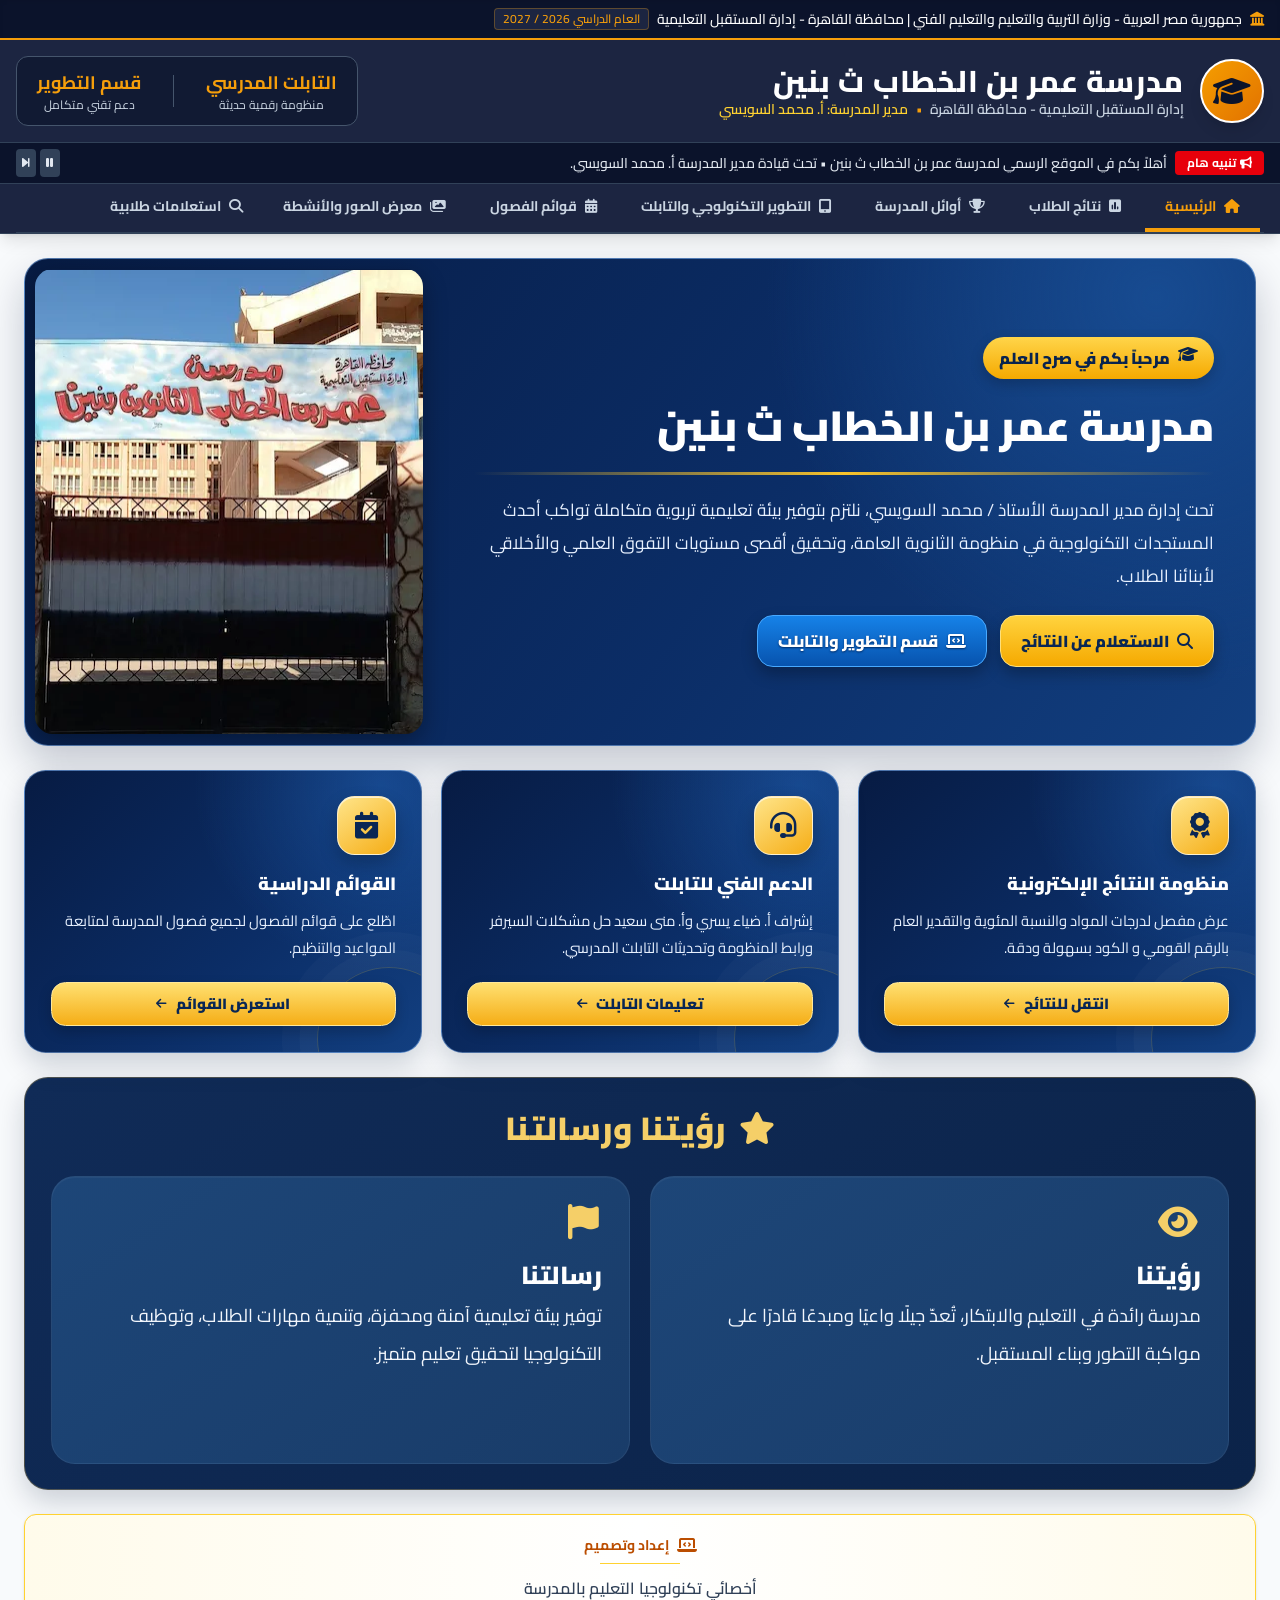
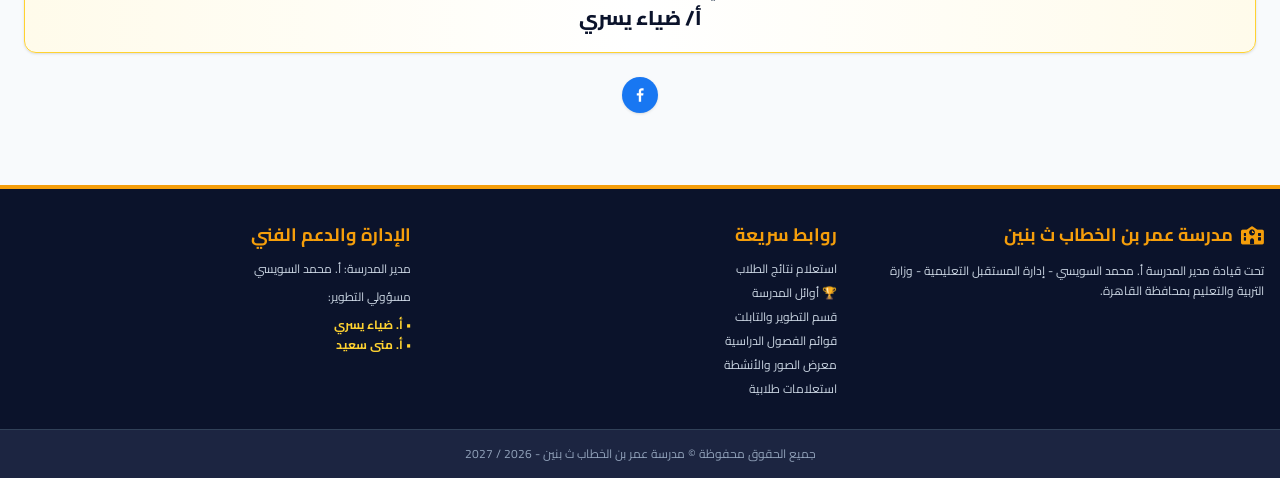
<file: index.html>
﻿<!DOCTYPE html>
<html lang="ar" dir="rtl">
<head>
    <meta charset="UTF-8">
    <meta name="viewport" content="width=device-width, initial-scale=1.0">
    <meta name="google-site-verification" content="0AXMSgIL9kwn4LhWez3cJIhU3Xpmyakm7gzoRS2LrW4">
    <meta name="description" content="الموقع الرسمي لمدرسة عمر بن الخطاب ث بنين بإدارة المستقبل التعليمية بمحافظة القاهرة. تابعوا أخبار المدرسة ونتائج الطلاب وأوائل المدرسة وقوائم الفصول ومعرض الصور والأنشطة.">
    <meta name="theme-color" content="#0B132B">
    <link rel="icon" type="image/svg+xml" href="./assets/school-entrance-favicon.svg">
    <meta name="robots" content="index, follow, max-image-preview:large">
    <meta name="twitter:card" content="summary_large_image">
    <meta name="twitter:title" content="مدرسة عمر بن الخطاب ث بنين">
    <meta name="twitter:description" content="الموقع الرسمي للمدرسة وأخبارها ونتائج الطلاب وقوائم الفصول والأنشطة.">
    <meta name="twitter:image" content="https://dodydiaa2013-stack.github.io/omar-bin-elkhatab-school/share-preview/card.webp">
    <meta name="twitter:image:alt" content="بطاقة مشاركة مدرسة عمر بن الخطاب ث بنين">
    <script type="application/ld+json">
    {
      "@context": "https://schema.org",
      "@type": "School",
      "name": "مدرسة عمر بن الخطاب ث بنين",
      "url": "https://dodydiaa2013-stack.github.io/omar-bin-elkhatab-school/",
      "description": "الموقع الرسمي لمدرسة عمر بن الخطاب ث بنين بإدارة المستقبل التعليمية بمحافظة القاهرة.",
      "address": {"@type": "PostalAddress", "addressLocality": "القاهرة", "addressCountry": "EG"}
    }
    </script>
    <meta property="og:type" content="website">
    <meta property="og:locale" content="ar_EG">
    <meta property="og:title" content="مدرسة عمر بن الخطاب ث بنين">
    <meta property="og:description" content="الموقع الرسمي لمدرسة عمر بن الخطاب ث بنين - إدارة المستقبل التعليمية بمحافظة القاهرة.">
    <meta property="og:url" content="https://dodydiaa2013-stack.github.io/omar-bin-elkhatab-school/">
    <meta property="og:image" content="https://dodydiaa2013-stack.github.io/omar-bin-elkhatab-school/share-preview/card.webp">
    <meta property="og:image:secure_url" content="https://dodydiaa2013-stack.github.io/omar-bin-elkhatab-school/share-preview/card.webp">
    <meta property="og:image:type" content="image/webp">
    <meta property="og:image:width" content="1200">
    <meta property="og:image:height" content="630">
    <meta property="og:image:alt" content="بطاقة مشاركة مدرسة عمر بن الخطاب ث بنين">
    <link rel="canonical" href="https://dodydiaa2013-stack.github.io/omar-bin-elkhatab-school/">
    <!-- Font Awesome is hosted locally to avoid external CSS dependencies. -->
    <!-- تحميل خط أيقونات Font Awesome مبكرًا لتقليل اختفائها أثناء التحديث -->
    <link rel="preload" href="./assets/fonts/fontawesome/fa-solid-900.woff2" as="font" type="font/woff2" crossorigin>
    <!-- تحميل Cairo محليًا: تحميل المجموعة العربية مبكرًا لتقليل وميض الخط -->
    <link rel="preload" href="./assets/fonts/cairo/cairo-arabic-wght-normal.woff2" as="font" type="font/woff2" crossorigin>
    <link rel="preconnect" href="https://accounts.google.com" crossorigin>
    <!-- الصورة المحلية لمدخل المدرسة هي المصدر الأول، وGoogle Drive بديل عند تعذرها -->
    <link rel="preload" as="image" href="./assets/school.jpg" imagesrcset="./assets/388x464.webp 388w, ./assets/617x739.webp 617w" imagesizes="(max-width: 456px) calc(100vw - 1.6rem), 388px" fetchpriority="high">
    <title>مدرسة عمر بن الخطاب ث بنين - إدارة المستقبل التعليمية</title>
    <!-- Tailwind CSS v4 - Locally compiled stylesheet -->
    <link rel="stylesheet" href="./assets/tailwind.css">
    <!-- Font Awesome 6.4.0: local subset containing only icons used by this page -->
    <!-- Font Awesome 6.4.0: critical icon CSS is inlined to remove one render-blocking stylesheet request. -->
<style id="fontawesome-critical-css">
/*! Font Awesome Free 6.4.0 subset. Icons: CC BY 4.0; Fonts: SIL OFL 1.1; Code: MIT. Copyright 2023 Fonticons, Inc. */@font-face{font-family:'Font Awesome 6 Free';font-style:normal;font-weight:900;font-display:swap;src:url('./assets/fonts/fontawesome/fa-solid-900.woff2') format('woff2')}.fa-solid,.fas{font-family:'Font Awesome 6 Free';font-weight:900}.fa-solid{display:inline-block;font-style:normal;font-variant:normal;line-height:1;text-rendering:auto;-webkit-font-smoothing:antialiased;-moz-osx-font-smoothing:grayscale}.fa-arrow-left::before { content: "\f060"; }.fa-arrow-right::before { content: "\f061"; }.fa-arrows-rotate::before { content: "\f021"; }.fa-award::before { content: "\f559"; }.fa-bullhorn::before { content: "\f0a1"; }.fa-calendar-check::before { content: "\f274"; }.fa-calendar-days::before { content: "\f073"; }.fa-check::before { content: "\f00c"; }.fa-code::before { content: "\f121"; }.fa-download::before { content: "\f019"; }.fa-eye::before { content: "\f06e"; }.fa-file-code::before { content: "\f1c9"; }.fa-flag::before { content: "\f024"; }.fa-floppy-disk::before { content: "\f0c7"; }.fa-forward-step::before { content: "\f051"; }.fa-graduation-cap::before { content: "\f19d"; }.fa-headset::before { content: "\f590"; }.fa-house::before { content: "\f015"; }.fa-image::before { content: "\f03e"; }.fa-images::before { content: "\f302"; }.fa-key::before { content: "\f084"; }.fa-landmark::before { content: "\f66f"; }.fa-laptop-code::before { content: "\f5fc"; }.fa-lock::before { content: "\f023"; }.fa-magnifying-glass::before { content: "\f002"; }.fa-pause::before { content: "\f04c"; }.fa-pen::before { content: "\f304"; }.fa-pen-to-square::before { content: "\f044"; }.fa-play::before { content: "\f04b"; }.fa-plus::before { content: "\2b"; }.fa-right-from-bracket::before { content: "\f2f5"; }.fa-rotate::before { content: "\f2f1"; }.fa-rotate-left::before { content: "\f2ea"; }.fa-school::before { content: "\f549"; }.fa-server::before { content: "\f233"; }.fa-shield-halved::before { content: "\f3ed"; }.fa-spinner::before { content: "\f110"; }.fa-square-poll-vertical::before { content: "\f681"; }.fa-star::before { content: "\f005"; }.fa-tablet-screen-button::before { content: "\f3fa"; }.fa-trash::before { content: "\f1f8"; }.fa-trophy::before { content: "\f091"; }.fa-upload::before { content: "\f093"; }.fa-user-check::before { content: "\f4fc"; }.fa-user-shield::before { content: "\f505"; }.fa-user-tie::before { content: "\f508"; }.fa-xmark::before { content: "\f00d"; }.fa-spin{animation:fa-spin 2s linear infinite}@keyframes fa-spin{0%{transform:rotate(0deg)}100%{transform:rotate(360deg)}}
</style>
    <!-- Cairo: ملفات WOFF2 محلية بدل الاعتماد على Google Fonts -->
    <style>
        @font-face {
            font-family: 'Cairo';
            font-style: normal;
            font-weight: 200 1000;
            font-display: block;
            src: url('./assets/fonts/cairo/cairo-arabic-wght-normal.woff2') format('woff2');
            unicode-range: U+0600-06FF, U+0750-077F, U+0870-088E, U+0890-0891, U+0897-08E1, U+08E3-08FF, U+200C-200E, U+2010-2011, U+204F, U+2E41, U+FB50-FDFF, U+FE70-FEFC, U+10E60-10E7E, U+10E80-10EBF, U+10EC2-10EC4, U+10EFC-10EFF, U+1EE00-1EEFF;
        }

        @font-face {
            font-family: 'Cairo';
            font-style: normal;
            font-weight: 200 1000;
            font-display: block;
            src: url('./assets/fonts/cairo/cairo-latin-ext-wght-normal.woff2') format('woff2');
            unicode-range: U+0100-02BA, U+02BD-02C5, U+02C7-02CC, U+02CE-02D7, U+02DD-02FF, U+0304, U+0308, U+0329, U+1D00-1DBF, U+1E00-1E9F, U+1EF2-1EFF, U+2020, U+20A0-20AB, U+20AD-20C0, U+2113, U+2C60-2C7F, U+A720-A7FF;
        }

        @font-face {
            font-family: 'Cairo';
            font-style: normal;
            font-weight: 200 1000;
            font-display: optional;
            src: url('./assets/fonts/cairo/cairo-latin-wght-normal.woff2') format('woff2');
            unicode-range: U+0000-00FF, U+0131, U+0152-0153, U+02BB-02BC, U+02C6, U+02DA, U+02DC, U+0304, U+0308, U+0329, U+2000-206F, U+20AC, U+2122, U+2191, U+2193, U+2212, U+2215, U+FEFF, U+FFFD;
        }
        @media (prefers-reduced-motion: reduce) {
            *, *::before, *::after { scroll-behavior: auto !important; animation-duration: 0.01ms !important; animation-iteration-count: 1 !important; transition-duration: 0.01ms !important; }

            /* يظل شريط التنبيهات متحركًا حتى مع تفعيل تقليل الحركة في النظام أو المتصفح. */
            #tickerText {
                animation-name: ticker !important;
                animation-duration: 30s !important;
                animation-timing-function: linear !important;
                animation-iteration-count: infinite !important;
            }
            #tickerText.ticker-paused {
                animation-play-state: paused !important;
            }
        }
        :focus-visible { outline: 3px solid #F59E0B; outline-offset: 3px; }

        /* تثبيت أبعاد عارض الصور على الشاشات الكبيرة قبل حساب مقاس الصورة. */
        #schoolImageViewer > div {
            display: flex;
            width: 100%;
            height: 100%;
            min-height: 0;
            max-height: 100dvh;
        }
        #schoolImageViewer .school-image-viewer-stage {
            display: block;
            flex: 1 1 0%;
            width: 100%;
            height: 0;
            min-height: 0;
        }
        /* لا تعرض إطار التركيز حول حاوية القسم نفسها عند نقل التركيز إليها برمجيًا. */
        .tab-content:focus-visible { outline: none; }

        .content-sortable-card { transition: transform .16s ease, opacity .16s ease, outline-color .16s ease; }
        .content-drag-handle { touch-action: none; }
        .content-dragging { opacity: .48; outline: 2px dashed #2563eb; }
        .content-drop-target { outline: 3px solid #2563eb !important; outline-offset: 2px; transform: scale(.985); }

        /* قلّل عمل المتصفح للبطاقات البعيدة، مع إبقاء مساحة تقريبية لتجنب قفز الصفحة. */
        #photoAlbumsGrid > article { content-visibility: auto; contain-intrinsic-size: 320px; }

        @media (max-width: 640px) {
            #devControlBar:not(.hidden) {
                display: flex !important;
                flex-direction: column;
                align-items: stretch;
                justify-content: center;
                gap: .5rem;
                box-sizing: border-box;
                width: 100%;
                padding: .5rem .625rem;
            }
            #devControlBar > div {
                min-width: 0;
                width: 100%;
                flex-wrap: wrap;
                justify-content: center;
                gap: .375rem;
            }
            #devControlBar > div:first-child {
                text-align: center;
                line-height: 1.4;
            }
            #devControlBar button {
                max-width: 100%;
                white-space: normal;
                line-height: 1.35;
                padding: .45rem .55rem;
                font-size: 11px;
            }
            #devControlBar #manualBackupControls {
                width: 100%;
                flex-wrap: wrap;
                justify-content: center;
                border-right: 0;
                padding-right: 0;
            }
            #schoolImageViewer > div {
                min-height: 0;
                max-height: 100%;
            }
            #schoolImageViewer .school-image-viewer-header {
                flex-direction: column;
                align-items: stretch;
                gap: .4rem;
                margin-bottom: .4rem;
            }
            #schoolImageViewer .school-image-viewer-controls {
                width: 100%;
                flex-wrap: wrap;
                justify-content: center;
                gap: .3rem;
            }
            #schoolImageViewer .school-image-viewer-controls button {
                padding: .35rem .55rem;
                font-size: 12px;
                line-height: 1.35;
            }
            #schoolImageViewer .school-image-viewer-stage {
                min-height: 0;
                flex: 1 1 0%;
            }
        }

        body {
            /* Cairo هو الخط الأساسي؛ Tahoma يقلل اختلاف شكل العربية أثناء تحميله. */
            font-family: 'Cairo', Tahoma, Arial, sans-serif;
            background-color: #f8fafc;
        }
        /* Custom Ticker Animation */
        .ticker-container {
            overflow: hidden;
            white-space: nowrap;
        }
        .ticker-text {
            display: inline-block;
            animation: ticker 30s linear infinite;
        }
        .ticker-message { display: none; }
        .ticker-message.active { display: inline; }
        .ticker-text.ticker-editing .ticker-message { display: inline; }
        .ticker-text.ticker-editing .ticker-message + .ticker-message { margin-right: 1.5rem; }
        .ticker-paused {
            animation-play-state: paused;
        }
        @keyframes ticker {
            0% { transform: translateX(-100%); }
            100% { transform: translateX(100%); }
        }
        /* Printable Result Card */
        @media print {
            body * {
                visibility: hidden;
            }
            #printableResultCard, #printableResultCard * {
                visibility: visible;
            }
            #printableResultCard {
                position: absolute;
                left: 0;
                top: 0;
                width: 100%;
            }
        }
    </style>

<style>
    /* ثبّت القسم الحالي قبل تحميل Tailwind حتى لا تظهر الرئيسية أو أقسام أخرى أثناء التحديث. */
    html[data-current-tab] .tab-content { display: none !important; }

    /* اضبط لون تبويب القسم المطلوب من أول رسم، دون انتظار switchTab. */
    html[data-current-tab="results"] #tab-home,
    html[data-current-tab="leaders"] #tab-home,
    html[data-current-tab="tablet"] #tab-home,
    html[data-current-tab="schedules"] #tab-home,
    html[data-current-tab="alerts"] #tab-home,
    html[data-current-tab="student-queries"] #tab-home {
        color: #cbd5e1;
        border-bottom-color: transparent;
    }

    html[data-current-tab="home"] #tab-home,
    html[data-current-tab="results"] #tab-results,
    html[data-current-tab="leaders"] #tab-leaders,
    html[data-current-tab="tablet"] #tab-tablet,
    html[data-current-tab="schedules"] #tab-schedules,
    html[data-current-tab="alerts"] #tab-alerts,
    html[data-current-tab="student-queries"] #tab-student-queries {
        color: #F59E0B;
        border-bottom-color: #F59E0B;
    }
    html[data-current-tab="home"] #content-home,
    html[data-current-tab="results"] #content-results,
    html[data-current-tab="leaders"] #content-leaders,
    html[data-current-tab="tablet"] #content-tablet,
    html[data-current-tab="schedules"] #content-schedules,
    html[data-current-tab="alerts"] #content-alerts,
    html[data-current-tab="student-queries"] #content-student-queries { display: block !important; }

</style>
<script>
    (() => {
        const validTabs = ['home', 'results', 'leaders', 'tablet', 'schedules', 'alerts', 'student-queries'];
        let tabId = 'home';
        try {
            // احتفظ بالقسم الموجود في رابط الصفحة، حتى عند تحديث الصفحة (Refresh).
            const requested = decodeURIComponent((window.location.hash || '').replace(/^#/, ''));
            if (validTabs.includes(requested)) tabId = requested;
        } catch (_) {}
        document.documentElement.setAttribute('data-current-tab', tabId);
    })();
</script>
<script>
    // تعريف رابط خادم الإنتاج قبل سكربت التحميل المبكر لتجنب ReferenceError.
        const GOOGLE_SCRIPT_URL = "https://script.google.com/macros/s/AKfycbzrTk0km_VUQvfzsHfZGXm-yHlb8muchjMSbV9450dKThQQIt0nXh0mMWoRqe1DNfIF/exec";
</script>
<script>
    // ابدأ طلب تعديلات النصوص أثناء قراءة الصفحة بدل انتظار DOMContentLoaded.
    // إذا وصلت الاستجابة قبل تجهيز عناصر الصفحة، احتفظ بها حتى تصبح جاهزة.
    (() => {
        const endpoint = GOOGLE_SCRIPT_URL;
        window.__pageChangesDomReady = false;
        window.__earlyPageChangesReceived = false;

        window.receivePageChangesEarly = function(data) {
            if (window.__pageChangesDomReady &&
                typeof window.receivePageChanges === "function") {
                window.receivePageChanges(data);
                return;
            }

            window.__earlyPageChangesData = data;
            window.__earlyPageChangesReceived = true;
        };

        const request = document.createElement("script");
        request.async = true;
        request.src = endpoint +
            "?action=pageChanges&environment=PRODUCTION&callback=receivePageChangesEarly&_=" +
            Date.now();

        const earlyRequestTimeout = setTimeout(() => {
            if (window.__earlyPageChangesReceived) return;
            window.__earlyPageChangesFailed = true;
            request.remove();
            if (window.__pageChangesDomReady && typeof window.loadSavedPageChanges === "function") window.loadSavedPageChanges();
        }, 15000);

        request.onload = () => {
            clearTimeout(earlyRequestTimeout);
            // قد يكتمل تحميل السكربت دون استدعاء callback؛ لا تترك الصفحة دون خطة بديلة.
            if (!window.__earlyPageChangesReceived) {
                window.__earlyPageChangesFailed = true;
                if (window.__pageChangesDomReady &&
                    typeof window.loadSavedPageChanges === "function") {
                    window.loadSavedPageChanges();
                }
            }
        };

        request.onerror = () => {
            clearTimeout(earlyRequestTimeout);
            window.__earlyPageChangesFailed = true;
            console.warn("تعذر تحميل تعديلات النصوص مبكرًا؛ سيتم استخدام مسار التحميل الاحتياطي.");
            if (window.__pageChangesDomReady &&
                typeof window.loadSavedPageChanges === "function") {
                window.loadSavedPageChanges();
            }
        };

        document.head.appendChild(request);
    })();
</script>


    <noscript>
        <style>
            html, body {
                min-height: 100%;
                margin: 0 !important;
                background: #ffffff !important;
            }
            /* أخفِ عناصر الموقع المعتادة فقط، مع إبقاء حاوية رسالة noscript ظاهرة. */
            body > :not(noscript) {
                display: none !important;
            }
            body > noscript {
                display: block !important;
            }
            #javascript-disabled-message {
                box-sizing: border-box;
                min-height: 100vh;
                display: flex;
                flex-direction: column;
                align-items: center;
                justify-content: center;
                gap: 14px;
                padding: 28px 20px;
                text-align: center;
                color: #0B132B;
                font-family: Tahoma, Arial, sans-serif;
                background: #ffffff;
            }
            #javascript-disabled-message .school-name {
                margin: 0;
                font-size: clamp(20px, 4vw, 28px);
                font-weight: 800;
                line-height: 1.6;
            }
            #javascript-disabled-message .notice {
                margin: 0;
                color: #B45309;
                font-size: clamp(17px, 3vw, 21px);
                font-weight: 700;
                line-height: 1.8;
            }
            #javascript-disabled-message .details {
                max-width: 560px;
                margin: 0;
                color: #64748B;
                font-size: 14px;
                line-height: 1.9;
            }
        </style>
    </noscript>


    <style id="icon-contrast-adjustments">
        /* Darker gold only for icons displayed on light surfaces. */
        .tab-content h2 > i.text-gold,
        .tab-content h3 > i.text-gold,
        .tab-content .bg-white i.text-gold {
            color: #B77900 !important;
        }

        /* The admin lock icon sits on a pale amber circle. */
        .bg-amber-100.text-gold {
            color: #B77900 !important;
        }
    </style>

<style id="public-display-only">
/* صفحة الزوار: محتوى الموقع للعرض فقط، دون أدوات أو نوافذ الإدارة. */
body.public-display-only #loginBtn,
body.public-display-only #adminBadge,
body.public-display-only #devControlBar,
body.public-display-only #manualBackupControls,
body.public-display-only #adminModal,
body.public-display-only #photoAlbumEditor,
body.public-display-only #tabletTeacherUpload,
body.public-display-only #tabletImageManagement,
body.public-display-only #tabletImageUploadControls,
body.public-display-only #tabletImageUploadProgress,
body.public-display-only #scheduleBulkManagement,
body.public-display-only #scheduleModal,
body.public-display-only #scheduleOperationStatus,
body.public-display-only #googleSignInButton,
body.public-display-only #googleSignInStatus,
body.public-display-only #photoAlbumActions,
body.public-display-only #albumImagesManagement,
body.public-display-only #pageChangesSaveStatus,
body.public-display-only #editToggleBtn {
    display: none !important;
    visibility: hidden !important;
    pointer-events: none !important;
}
</style>
</head>
<body class="public-display-only bg-slate-50 text-slate-800 flex flex-col min-h-screen">

    <noscript>
        <main id="javascript-disabled-message" lang="ar" dir="rtl" role="alert">
            <p class="school-name">مدرسة عمر بن الخطاب ث بنين</p>
            <p class="notice">يُرجى تفعيل JavaScript لمواصلة البحث</p>
            <p class="details">يحتاج الموقع إلى JavaScript لعرض المحتوى وتشغيل الخدمات الإلكترونية بصورة صحيحة.</p>
        </main>
    </noscript>

    <a href="#main-content" class="sr-only focus:not-sr-only focus:fixed focus:top-3 focus:right-3 focus:z-[200] focus:rounded-lg focus:bg-white focus:px-4 focus:py-3 focus:font-bold focus:text-navy focus:shadow-xl" data-page-edit-id="auto-1c24b8a796d6a493">تخطي إلى المحتوى</a>

    <!-- Developer Live Control Bar (يظهر فقط عند تفعيل وضع المعلم) -->
    

    <!-- 1. Government Top Bar -->
    <div class="bg-navy text-white text-xs md:text-sm py-2 px-4 shadow-inner border-b-2 border-gold flex flex-wrap justify-between items-center gap-2">
        <div class="flex items-center gap-2 font-medium">
            <i class="fa-solid font-bold fa-landmark text-gold"></i>
            <span data-page-edit-id="republic-header">جمهورية مصر العربية - وزارة التربية والتعليم والتعليم الفني | محافظة القاهرة - إدارة المستقبل التعليمية</span>
            <span data-page-edit-id="academic-year" class="hidden md:inline-block bg-navy-light text-gold text-xs px-2 py-0.5 rounded border border-gold/30">العام الدراسي 2026 / 2027</span>
        </div>
        <div class="flex items-center gap-3">
            
            
            
        </div>
    </div>

    <!-- Main Header -->
    <header class="bg-navy-light text-white shadow-lg border-b border-slate-700">
        <div class="max-w-7xl mx-auto px-4 py-4 flex flex-col md:flex-row justify-between items-center gap-4">
            <div class="flex items-center gap-4">
                <button type="button" onclick="switchTab('home')" aria-label="العودة إلى الصفحة الرئيسية" title="العودة إلى الرئيسية" class="w-16 h-16 bg-gradient-to-br from-gold to-amber-600 rounded-full flex items-center justify-center text-navy text-3xl font-black shadow-lg border-2 border-white cursor-pointer hover:scale-105 transition focus:outline-none focus:ring-2 focus:ring-gold focus:ring-offset-2 focus:ring-offset-navy-light">
                    <i class="fa-solid fa-graduation-cap"></i>
                </button>
                <div>
                    <h1 class="text-2xl md:text-3xl font-extrabold text-white tracking-wide"><span data-page-edit-id="school-title">مدرسة عمر بن الخطاب ث بنين</span></h1>
                    <p class="text-xs md:text-sm text-slate-300 font-semibold flex items-center gap-2">
                        <span data-page-edit-id="school-administration">إدارة المستقبل التعليمية - محافظة القاهرة</span>
                        <span class="text-gold" data-page-edit-id="auto-fd67476f559ba83f">•</span>
                        <span data-page-edit-id="header-manager" class="text-amber-300">مدير المدرسة: أ. محمد السويسي</span>
                    </p>
                </div>
            </div>
            <!-- Quick Stats/Motto -->
            <div class="w-full md:w-auto flex items-center justify-center gap-3 md:gap-6 bg-navy/60 p-2 md:p-3 rounded-xl border border-slate-600">
                <div class="text-center px-1 md:px-2">
                    <div data-page-edit-id="motto-tablet-title" class="text-gold font-bold text-sm md:text-lg">التابلت المدرسي</div>
                    <div data-page-edit-id="motto-tablet-description" class="text-[10px] md:text-xs text-slate-300">منظومة رقمية حديثة</div>
                </div>
                <div class="h-8 w-px bg-slate-600"></div>
                <div class="text-center px-1 md:px-2">
                    <div data-page-edit-id="motto-dev-title" class="text-gold font-bold text-sm md:text-lg">قسم التطوير</div>
                    <div data-page-edit-id="motto-dev-description" class="text-[10px] md:text-xs text-slate-300">دعم تقني متكامل</div>
                </div>
            </div>
        </div>

        <!-- Ticker Bar -->
        <div class="bg-navy border-t border-b border-slate-700 py-1.5 px-4 flex items-center gap-2">
            <div class="bg-red-600 text-white font-bold text-xs px-3 py-1 rounded shrink-0 flex items-center gap-1">
                <i class="fa-solid fa-bullhorn"></i>
                <span data-page-edit-id="auto-a154d2d29b4a6ec0">تنبيه هام</span>
            </div>
            <div class="ticker-container flex-grow overflow-hidden text-sm text-slate-200" id="tickerContainer">
                <div class="ticker-text font-medium" id="tickerText">
                    <span class="ticker-message active" data-page-edit-id="ticker-message-1">أهلاً بكم في الموقع الرسمي لمدرسة عمر بن الخطاب ث بنين • تحت قيادة مدير المدرسة أ. محمد السويسي.</span>
                    <span class="ticker-message" data-page-edit-id="ticker-message-2">استعلام نتائج الطلاب متاح الآن بالرقم القومي و كود الطالب.</span>
                    <span class="ticker-message" data-page-edit-id="ticker-message-3">يرجى من جميع الطلاب التأكد من تحديث منصة الامتحان بالتابلت المدرسي.</span>
                    <span class="ticker-message" data-page-edit-id="ticker-message-4">جداول الحصص الدراسية للفصول معلنة بالفصول.                                              انتظروا قريبا سيتم الإعلان  عن موعد بدء تسليم التابلت والأوراق المطلوبة لاستلام التابلت تابعوا موقع المدرسة .                                                                                                                            يرجى متابعة الموقع الرسمي للمدرسة بصفة دورية وتحديث الصفحة للحصول على أحدث النشرات وكل ما يهم الطالب .                                                                                                                                                                                                                                   يمكنك الان الحصول على كود الطالب والدخول لمنصة البرمجة من قسم استعلامات طلابية</span>
                    <span class="ticker-message" data-page-edit-id="auto-7b3e91c4a62d805f">تابعوا الموقع لمعرفة موعد تسليم التابلت والأوراق المطلوبة.</span>
                    <span class="ticker-message" data-page-edit-id="auto-c81f4a2d96b7305e">يمكنكم الحصول على كود الطالب والدخول إلى منصة البرمجة من قسم الاستعلامات الطلابية.</span>
                </div>
            </div>
            <div class="flex items-center gap-1 shrink-0">
                <button onclick="toggleTicker()" class="bg-slate-700 hover:bg-slate-600 text-slate-200 text-xs p-1.5 rounded transition" title="إيقاف/تشغيل الحركة">
                    <i id="tickerControlIcon" class="fa-solid fa-pause"></i>
                </button>
                <button onclick="changeNews()" class="bg-slate-700 hover:bg-slate-600 text-slate-200 text-xs p-1.5 rounded transition" title="الخبر التالي">
                    <i class="fa-solid fa-forward-step"></i>
                </button>
            </div>
        </div>

        <!-- Executive Navigation Tabs -->
        <nav class="max-w-7xl mx-auto px-4" aria-label="التنقل الرئيسي بين أقسام الموقع">
            <div class="flex overflow-x-auto space-x-reverse space-x-1 border-b border-slate-700 no-scrollbar">
                <button onclick="switchTab('home')" id="tab-home" class="tab-btn active-tab px-5 py-3 font-bold text-sm border-b-4 border-gold text-gold flex items-center gap-2 whitespace-nowrap transition">
                    <i class="fa-solid fa-house"></i><span data-page-edit-id="auto-86a2d128591a87ee">الرئيسية</span></button>
                <button onclick="switchTab('results')" id="tab-results" class="tab-btn px-5 py-3 font-bold text-sm border-b-4 border-transparent text-slate-300 hover:text-white flex items-center gap-2 whitespace-nowrap transition">
                    <i class="fa-solid fa-square-poll-vertical"></i><span data-page-edit-id="auto-656e20432e2502d5">نتائج الطلاب</span></button>
                <button onclick="switchTab('leaders')" id="tab-leaders" class="tab-btn px-5 py-3 font-bold text-sm border-b-4 border-transparent text-slate-300 hover:text-white flex items-center gap-2 whitespace-nowrap transition">
                    <i class="fa-solid fa-trophy"></i><span data-page-edit-id="auto-f95ef1ba1dd385dc">أوائل المدرسة</span></button>
                <button onclick="switchTab('tablet')" id="tab-tablet" class="tab-btn px-5 py-3 font-bold text-sm border-b-4 border-transparent text-slate-300 hover:text-white flex items-center gap-2 whitespace-nowrap transition">
                    <i class="fa-solid fa-tablet-screen-button"></i><span data-page-edit-id="auto-21be9ba56301b173">التطوير التكنولوجي والتابلت</span></button>
                <button onclick="switchTab('schedules')" id="tab-schedules" class="tab-btn px-5 py-3 font-bold text-sm border-b-4 border-transparent text-slate-300 hover:text-white flex items-center gap-2 whitespace-nowrap transition">
                    <i class="fa-solid fa-calendar-days"></i><span data-page-edit-id="auto-539f0a245831829a">قوائم الفصول</span></button>
                <button onclick="switchTab('alerts')" id="tab-alerts" class="tab-btn px-5 py-3 font-bold text-sm border-b-4 border-transparent text-slate-300 hover:text-white flex items-center gap-2 whitespace-nowrap transition">
                    <i class="fa-solid fa-images"></i><span data-page-edit-id="auto-6b994fdf8db2b321">معرض الصور والأنشطة</span></button>
                <button onclick="switchTab('student-queries')" id="tab-student-queries" class="tab-btn px-5 py-3 font-bold text-sm border-b-4 border-transparent text-slate-300 hover:text-white flex items-center gap-2 whitespace-nowrap transition">
                    <i class="fa-solid fa-magnifying-glass"></i><span data-page-edit-id="auto-9849dc26ebf4bac8">استعلامات طلابية</span></button>
            </div>
        </nav>
    </header>

    <!-- Main Dynamic Content Container -->
    <main id="main-content" class="flex-grow max-w-7xl w-full mx-auto p-4 md:p-6" tabindex="-1">

        <!-- TAB 1: HOME PAGE -->
        <section id="content-home" class="tab-content block space-y-6">
            <style>
                .home-hero {
                    display: grid; grid-template-columns: minmax(0, 1.65fr) minmax(250px, .82fr);
                    gap: 0; overflow: hidden; border-radius: 1.5rem; color: #fff;
                    background: radial-gradient(circle at 92% 8%, #174b91 0, transparent 32%), linear-gradient(125deg,#071b43 0%,#0b2d66 58%,#123f80 100%);
                    border: 1px solid rgba(148,197,255,.5); box-shadow: 0 18px 42px rgba(5,20,50,.22);
                    position: relative; isolation: isolate;
                }
                .home-hero-copy { padding: clamp(1.4rem,3.2vw,3rem); display:flex; flex-direction:column; justify-content:center; gap:1.15rem; text-align:right; position:relative; z-index:1; }
                .home-hero-kicker { display:inline-flex; align-self:flex-start; background:linear-gradient(180deg,#ffd54a,#f5a900); color:#08234e; padding:.55rem 1rem; border-radius:999px; font-weight:900; box-shadow:0 5px 14px #0003; }
                .home-hero-title { font-size:clamp(1.65rem,3.3vw,2.7rem); line-height:1.35; font-weight:900; color:#fff; margin:0; }
                .home-hero-rule { height:3px; width:100%; background:linear-gradient(90deg,transparent,#f8c32b,transparent); border-radius:9px; }
                .home-hero-intro { color:#e8f1ff; font-size:clamp(.95rem,1.35vw,1.12rem); line-height:1.9; margin:0; }
                .home-hero-actions { display:flex; flex-wrap:wrap; gap:.8rem; padding-top:.25rem; }
                .home-hero-actions button { min-height:52px; padding:.8rem 1.25rem; border-radius:1rem; font-size:1rem; font-weight:900; box-shadow:0 7px 15px #0004; transition:transform .2s,filter .2s; }
                .home-hero-actions button:hover { transform:translateY(-2px); filter:brightness(1.06); }
                .home-hero-results { background:linear-gradient(180deg,#ffd33e,#f5a900); color:#092654; border:1px solid #ffe17b; }
                .home-hero-tablet { background:linear-gradient(180deg,#1682e8,#0753ae); color:#fff; border:1px solid #48a9ff; text-shadow:0 1px 2px #002c66; }
                .home-hero-photo { min-height:0; padding:.65rem; display:flex; flex-direction:column; align-items:center; justify-content:flex-start; gap:.65rem; position:relative; }
                .home-hero-photo[hidden] { display:none !important; }
                .home-hero.image-unavailable { grid-template-columns:minmax(0,1fr); }
                .home-hero-image-stage { position:relative; width:min(100%,430px); aspect-ratio:5 / 6; overflow:hidden; border-radius:1.1rem; background:#071b43; box-shadow:0 8px 24px #0005; }
                .home-hero-image-stage > img { display:block; width:100%; height:100%; object-fit:contain; object-position:center; border:0; border-radius:0; transform:none; filter:none; }
                .home-feature-grid { display:grid; grid-template-columns:repeat(3,minmax(0,1fr)); gap:1.15rem; }
                .home-feature-card {
                    min-width:0; min-height:100%; padding:clamp(1.15rem,2vw,1.6rem);
                    display:flex; flex-direction:column; align-items:flex-start; text-align:right;
                    position:relative; isolation:isolate; overflow:hidden; border-radius:1.35rem;
                    color:#fff; background:radial-gradient(circle at 90% 5%,rgba(39,112,202,.42),transparent 42%),
                    linear-gradient(135deg,#071b43 0%,#0b2d66 58%,#123f80 100%);
                    border:1px solid rgba(148,197,255,.48); box-shadow:0 12px 28px rgba(5,20,50,.18);
                    transition:transform .25s ease,box-shadow .25s ease,border-color .25s ease;
                }
                .home-feature-card::after {
                    content:""; position:absolute; inset:auto -2.5rem -3.7rem auto; width:9rem; height:9rem;
                    border:1px solid rgba(255,211,62,.18); border-radius:50%; z-index:-1;
                    box-shadow:0 0 0 1.1rem rgba(255,255,255,.025),0 0 0 2.2rem rgba(255,255,255,.018);
                }
                .home-feature-card:hover { transform:translateY(-5px); border-color:rgba(255,211,62,.75); box-shadow:0 19px 36px rgba(5,20,50,.28),0 0 22px rgba(48,126,220,.18); }
                .home-feature-icon {
                    width:3.65rem; height:3.65rem; flex:0 0 auto; display:flex; align-items:center; justify-content:center;
                    margin-bottom:1rem; border-radius:1.1rem; font-size:1.65rem; color:#092654;
                    background:linear-gradient(145deg,#ffe58a,#f5ad16); border:1px solid rgba(255,255,255,.65);
                    box-shadow:0 8px 18px rgba(0,0,0,.22),inset 0 1px 0 rgba(255,255,255,.65);
                    transition:transform .3s ease,box-shadow .3s ease;
                }
                .home-feature-card:hover .home-feature-icon { transform:translateY(-3px) rotate(-7deg) scale(1.08); box-shadow:0 12px 23px rgba(0,0,0,.3),0 0 0 5px rgba(255,211,62,.1); }
                .home-feature-title { color:#fff; font-size:1.12rem; line-height:1.5; font-weight:900; margin:0 0 .55rem; }
                .home-feature-description { color:#e8f1ff; font-size:.92rem; line-height:1.9; margin:0 0 1.2rem; flex:1; }
                .home-feature-action {
                    min-height:2.8rem; width:100%; display:flex; align-items:center; justify-content:center; gap:.55rem;
                    padding:.65rem 1rem; border-radius:.9rem; color:#092654; font-size:.92rem; font-weight:900;
                    background:linear-gradient(180deg,#ffe071,#f5ad16); border:1px solid #ffe89a;
                    box-shadow:0 6px 14px rgba(0,0,0,.2); transition:transform .2s ease,filter .2s ease,box-shadow .2s ease;
                }
                .home-feature-action:hover { transform:translateY(-2px); filter:brightness(1.06); box-shadow:0 9px 18px rgba(0,0,0,.27); }
                .home-feature-action i { transition:transform .2s ease; }
                .home-feature-action:hover i { transform:translateX(-4px); }
                .home-feature-card:focus-within { border-color:#ffd33e; box-shadow:0 0 0 2px rgba(255,211,62,.25),0 12px 28px rgba(5,20,50,.2); }
                @media(max-width:900px) and (min-width:701px) { .home-feature-grid { grid-template-columns:repeat(2,minmax(0,1fr)); } }
                @media(max-width:700px) {
                    .home-feature-grid { grid-template-columns:1fr; gap:.9rem; }
                    .home-feature-card { min-height:0; padding:1.2rem; }
                    .home-feature-icon { width:3.3rem; height:3.3rem; font-size:1.5rem; margin-bottom:.8rem; }
                    .home-feature-description { margin-bottom:1rem; }
                }
                @media(prefers-reduced-motion:reduce) {
                    .home-feature-card,.home-feature-icon,.home-feature-action,.home-feature-action i { transition:none; }
                    .home-feature-card:hover,.home-feature-card:hover .home-feature-icon,.home-feature-action:hover { transform:none; }
                }
                .home-values {
                    margin-top:1.15rem; padding:1.6rem; border-radius:1.5rem;
                    background:linear-gradient(145deg,#102b57 0%,#0b2349 100%);
                    border:1px solid rgba(242,195,76,.28);
                    box-shadow:0 12px 28px rgba(5,20,50,.18);
                    color:#fff;
                }
                .home-values-heading {
                    display:flex; align-items:center; justify-content:center; gap:.75rem;
                    margin:0 0 1.5rem; color:#f5cf68; font-size:clamp(1.5rem,2.5vw,2.15rem);
                    font-weight:900; letter-spacing:.01em; text-align:center;
                }
                .home-values-heading i { color:#f5cf68 !important; }
                .home-values-grid { display:grid; grid-template-columns:repeat(2,minmax(0,1fr)); gap:1.2rem; }
                .home-value-card {
                    display:flex; flex-direction:column; align-items:flex-start; gap:1rem;
                    min-height:18rem; padding:1.6rem 1.7rem; border-radius:1.5rem;
                    background:linear-gradient(145deg,#1d4678 0%,#193c69 100%);
                    border:1px solid rgba(255,255,255,.06);
                    box-shadow:inset 0 1px 0 rgba(255,255,255,.04);
                }
                .home-value-icon {
                    width:auto; height:auto; flex:0 0 auto; display:flex; align-items:center;
                    justify-content:center; border-radius:0; color:#f5cf68;
                    background:transparent; font-size:2.2rem; padding:.1rem .2rem;
                }
                .home-value-title { margin:0 0 .2rem; color:#fff; font-weight:900; font-size:1.55rem; }
                .home-value-text { margin:0; color:#f2f6fc; font-size:1.15rem; line-height:2.05; }
                @media(max-width:640px) {
                    .home-values { margin-top:.9rem; padding:1.1rem; border-radius:1.2rem; }
                    .home-values-heading { font-size:1.45rem; margin-bottom:1rem; }
                    .home-values-grid { grid-template-columns:1fr; gap:.8rem; }
                    .home-value-card { min-height:0; padding:1.15rem 1.2rem; gap:.65rem; border-radius:1.1rem; }
                    .home-value-icon { font-size:1.8rem; }
                    .home-value-title { font-size:1.25rem; }
                    .home-value-text { font-size:1rem; line-height:1.9; }
                }

                @media(max-width:700px) {
                    .home-hero { grid-template-columns:1fr; }
                    .home-hero-copy { padding:1.35rem; }
                    .home-hero-photo { padding:0 .8rem .8rem; }
                    .home-hero-photo > .home-hero-image-stage > img { width:100%; max-width:none; height:100%; max-height:none; min-height:0; object-fit:contain; object-position:center; }
                    .home-hero-actions { display:grid; grid-template-columns:1fr; }
                    .home-hero-actions button { width:100%; justify-content:center; }
                }
            </style>
            <div class="home-hero">
                <div class="home-hero-copy">
                    <span class="home-hero-kicker"><i class="fa-solid fa-graduation-cap ml-2"></i><span data-page-edit-id="auto-33c0ebb08968ec66">مرحباً بكم في صرح العلم</span></span>
                    <h2 class="home-hero-title"><span data-page-edit-id="home-title">مدرسة عمر بن الخطاب ث بنين</span></h2>
                    <div class="home-hero-rule"></div>
                    <p data-page-edit-id="home-intro" class="home-hero-intro">تحت إدارة مدير المدرسة الأستاذ / محمد السويسي، نلتزم بتوفير بيئة تعليمية تربوية متكاملة تواكب أحدث المستجدات التكنولوجية في منظومة الثانوية العامة، وتحقيق أقصى مستويات التفوق العلمي والأخلاقي لأبنائنا الطلاب.</p>
                    <div class="home-hero-actions">
                        <button onclick="switchTab('results')" class="home-hero-results flex items-center gap-2">
                            <i class="fa-solid fa-magnifying-glass"></i><span data-page-edit-id="auto-872d27fb2b4a7c89">الاستعلام عن النتائج</span></button>
                        <button onclick="switchTab('tablet')" class="home-hero-tablet flex items-center gap-2">
                            <i class="fa-solid fa-laptop-code"></i><span data-page-edit-id="auto-b1e9da0082fea282">قسم التطوير والتابلت</span></button>
                    </div>
                </div>
                <div class="home-hero-photo">
                    <div id="schoolEntranceStage" class="home-hero-image-stage">
                        <img id="schoolEntranceImage" src="./assets/school.jpg" srcset="./assets/388x464.webp 388w, ./assets/617x739.webp 617w" sizes="(max-width: 456px) calc(100vw - 1.6rem), 388px" alt="مدخل مدرسة عمر بن الخطاب ث بنين" loading="eager" fetchpriority="high" width="1296" height="1553">
                    </div>

                </div>
            </div>

            <div class="home-feature-grid">
                <article class="home-feature-card">
                    <div class="home-feature-icon" aria-hidden="true"><i class="fa-solid fa-award"></i></div>
                    <h3 class="home-feature-title"><span data-page-edit-id="results-card-title">منظومة النتائج الإلكترونية</span></h3>
                    <p class="home-feature-description"><span data-page-edit-id="results-card-description">عرض مفصل لدرجات المواد والنسبة المئوية والتقدير العام بالرقم القومي و الكود بسهولة ودقة.</span></p>
                    <button type="button" onclick="switchTab('results')" class="home-feature-action"><span data-page-edit-id="auto-838eb75ff682c4c1">انتقل للنتائج</span><i class="fa-solid fa-arrow-left text-xs" aria-hidden="true"></i>
                    </button>
                </article>
                <article class="home-feature-card">
                    <div class="home-feature-icon" aria-hidden="true"><i class="fa-solid fa-headset"></i></div>
                    <h3 class="home-feature-title"><span data-page-edit-id="support-card-title">الدعم الفني للتابلت</span></h3>
                    <p class="home-feature-description"><span data-page-edit-id="support-card-description">إشراف أ. ضياء يسري وأ. منى سعيد حل مشكلات السيرفر ورابط المنظومة وتحديثات التابلت المدرسي.</span></p>
                    <button type="button" onclick="switchTab('tablet')" class="home-feature-action"><span data-page-edit-id="auto-eb479030217c519a">تعليمات التابلت</span><i class="fa-solid fa-arrow-left text-xs" aria-hidden="true"></i>
                    </button>
                </article>
                <article class="home-feature-card">
                    <div class="home-feature-icon" aria-hidden="true"><i class="fa-solid fa-calendar-check"></i></div>
                    <h3 class="home-feature-title"><span data-page-edit-id="schedules-card-title">القوائم الدراسية</span></h3>
                    <p class="home-feature-description"><span data-page-edit-id="schedules-card-description">اطّلع على قوائم الفصول لجميع فصول المدرسة لمتابعة المواعيد والتنظيم.</span></p>
                    <button type="button" onclick="switchTab('schedules')" class="home-feature-action"><span data-page-edit-id="auto-fcc86b3dfc035463">استعرض القوائم</span><i class="fa-solid fa-arrow-left text-xs" aria-hidden="true"></i>
                    </button>
                </article>
            </div>

            <section class="home-values" aria-labelledby="home-values-heading">
                <h3 id="home-values-heading" class="home-values-heading">
                    <i class="fa-solid fa-star text-amber-500" aria-hidden="true"></i>
                    <span data-page-edit-id="auto-73635b9ac4178cf6">رؤيتنا ورسالتنا</span>
                </h3>
                <div class="home-values-grid">
                    <article class="home-value-card">
                        <div class="home-value-icon" aria-hidden="true"><i class="fa-solid fa-eye"></i></div>
                        <div>
                            <h4 class="home-value-title" data-page-edit-id="auto-61cc28eac9209c3a">رؤيتنا</h4>
                            <p data-page-edit-id="home-vision-text" class="home-value-text">مدرسة رائدة في التعليم والابتكار، تُعدّ جيلًا واعيًا ومبدعًا قادرًا على مواكبة التطور وبناء المستقبل.</p>
                        </div>
                    </article>
                    <article class="home-value-card">
                        <div class="home-value-icon" aria-hidden="true"><i class="fa-solid fa-flag"></i></div>
                        <div>
                            <h4 class="home-value-title" data-page-edit-id="auto-a25021f116fcb131">رسالتنا</h4>
                            <p data-page-edit-id="home-mission-text" class="home-value-text">توفير بيئة تعليمية آمنة ومحفزة، وتنمية مهارات الطلاب، وتوظيف التكنولوجيا لتحقيق تعليم متميز.</p>
                        </div>
                    </article>
                </div>
            </section>

            <div class="mt-6 rounded-xl border border-amber-300 bg-gradient-to-r from-amber-50 via-white to-amber-50 px-4 py-5 md:px-6 shadow-sm text-center" aria-label="إعداد وتصميم الموقع">
                <div class="flex items-center justify-center gap-2 text-amber-700 mb-2">
                    <i class="fa-solid fa-laptop-code" aria-hidden="true"></i>
                    <span class="text-sm font-bold" data-page-edit-id="auto-cb003f6292ee2f1e">إعداد وتصميم</span>
                </div>
                <div class="h-px w-20 bg-amber-300 mx-auto mb-3"></div>
                <p class="text-sm md:text-base font-semibold text-slate-700" data-page-edit-id="auto-ff76cf43f921a517">أخصائي تكنولوجيا التعليم بالمدرسة</p>
                <p class="text-lg md:text-xl font-extrabold text-navy mt-1" data-page-edit-id="auto-0076d0d6b1099a60">أ/ ضياء يسري</p>
            </div>
            <div class="mt-3 flex items-center justify-center gap-3" aria-label="روابط التواصل">
                <a href="https://www.facebook.com/share/1F7Jeg3cBW/" target="_blank" rel="noopener noreferrer"
                   aria-label="صفحة Facebook" title="Facebook"
                   class="inline-flex h-9 w-9 items-center justify-center rounded-full bg-[#1877F2] text-white shadow-sm transition hover:scale-105 hover:shadow-md focus-visible:outline focus-visible:outline-2 focus-visible:outline-offset-2 focus-visible:outline-[#1877F2]">
                    <svg viewBox="0 0 24 24" width="18" height="18" aria-hidden="true" focusable="false">
                        <path fill="currentColor" d="M13.5 21v-8.2h2.76l.41-3.2H13.5V7.56c0-.93.26-1.56 1.59-1.56h1.7V3.14C16.5 3.05 15.53 3 14.4 3c-2.37 0-4 1.45-4 4.12V9.6H7.7v3.2h2.7V21h3.1Z"/>
                    </svg>
                </a>
            </div>
        </section>

        <!-- TAB 2: STUDENT RESULTS -->
        <section id="content-results" class="tab-content hidden space-y-6">
            <div class="flex justify-start mb-3">
                <button type="button" onclick="switchTab('home')" class="inline-flex items-center gap-2 bg-navy hover:bg-navy-light text-white font-bold text-sm px-4 py-2 rounded-lg shadow-sm transition focus:outline-none focus:ring-2 focus:ring-gold">
                    <i class="fa-solid fa-house"></i><span data-page-edit-id="auto-130f25f76343ec89">الرئيسية</span></button>
            </div>
            
            <div class="bg-white rounded-2xl p-4 md:p-6 border border-slate-200 shadow-sm">
                <div class="border-b border-slate-100 pb-4 mb-4">
                    <h2 class="text-2xl font-bold text-navy flex items-center gap-2">
                        <i class="fa-solid fa-square-poll-vertical text-gold"></i><span data-page-edit-id="auto-87af1a49ddae7b9b">استعلام نتائج الطلاب</span></h2>
                    <p class="text-xs text-slate-500 mt-1" data-page-edit-id="auto-372422a0258864b0">أدخل الرقم القومي وكود الطالب للاطلاع على النتيجة التفصيلية.</p>
                </div>

                <div class="w-full overflow-hidden rounded-xl border border-slate-200 bg-slate-50">
                    <iframe
                        src="https://script.google.com/macros/s/AKfycbxpPJWT0nSbvaAOLV3jRz9gxx7ppMDxEymMWMFWXAeuWTQ9QLVV7alDPcTBKp17hBMP/exec"
                        title="استعلام نتيجة الطالب - مدرسة عمر بن الخطاب ث بنين"
                        class="w-full"
                        style="display:block; width:100%; height:900px; border:0;"
                        loading="lazy"
                        referrerpolicy="strict-origin-when-cross-origin"
                        allow="clipboard-read; clipboard-write">
                    </iframe>
                </div>

                <p class="text-center text-xs text-slate-500 mt-3"><span data-page-edit-id="auto-533484a6cc0da6aa">إذا لم يظهر نموذج الاستعلام داخل الصفحة،</span><a
                        href="https://script.google.com/macros/s/AKfycbxpPJWT0nSbvaAOLV3jRz9gxx7ppMDxEymMWMFWXAeuWTQ9QLVV7alDPcTBKp17hBMP/exec"
                        target="_blank"
                        rel="noopener noreferrer"
                        class="font-bold text-amber-700 underline" data-page-edit-id="auto-d8c37af2a6d6822a">افتح صفحة الاستعلام مباشرة</a><span data-page-edit-id="auto-5134818046a84a30">.</span></p>
            </div>

            
        </section>

        <!-- TAB: TOP TEN STUDENTS -->
        <section id="content-leaders" class="tab-content hidden space-y-6">
            <div class="flex justify-start mb-3">
                <button type="button" onclick="switchTab('home')" class="inline-flex items-center gap-2 bg-navy hover:bg-navy-light text-white font-bold text-sm px-4 py-2 rounded-lg shadow-sm transition focus:outline-none focus:ring-2 focus:ring-gold">
                    <i class="fa-solid fa-house"></i><span data-page-edit-id="auto-16120ed04f817474">الرئيسية</span></button>
            </div>
            
            <div class="bg-white rounded-2xl p-4 md:p-6 border border-slate-200 shadow-sm">
                <div class="border-b border-slate-100 pb-4 mb-4">
                    <h2 class="text-2xl font-bold text-navy flex items-center gap-2">
                        <i class="fa-solid fa-trophy text-gold"></i><span data-page-edit-id="auto-9a879ce8f1c67e82">أوائل المدرسة</span></h2>
                    <p class="text-xs text-slate-500 mt-1" data-page-edit-id="auto-ad200b611c96d0f9">قائمة العشرة الأوائل للصف الأول الثانوي حسب المجموع الكلي.</p>
                </div>
                <div class="w-full overflow-hidden rounded-xl border border-slate-200 bg-slate-50">
                    <iframe
                        src="https://script.google.com/macros/s/AKfycbxpPJWT0nSbvaAOLV3jRz9gxx7ppMDxEymMWMFWXAeuWTQ9QLVV7alDPcTBKp17hBMP/exec?page=leaders"
                        title="أوائل الصف الأول الثانوي - مدرسة عمر بن الخطاب ث بنين"
                        class="w-full"
                        style="display:block; width:100%; height:850px; border:0;"
                        loading="lazy"
                        referrerpolicy="strict-origin-when-cross-origin">
                    </iframe>
                </div>
                <p class="text-center text-xs text-slate-500 mt-3" data-page-edit-id="auto-bcec9728d8b0e9d4">يتم ترتيب الطلاب تلقائيًا وفق المجموع المسجل في قاعدة البيانات.</p>
                <p class="text-center text-xs text-slate-500 mt-3">
                    <span>إذا لم يظهر قسم الأوائل داخل الصفحة،</span>
                    <a href="https://script.google.com/macros/s/AKfycbxpPJWT0nSbvaAOLV3jRz9gxx7ppMDxEymMWMFWXAeuWTQ9QLVV7alDPcTBKp17hBMP/exec?page=leaders"
                       target="_blank"
                       rel="noopener noreferrer"
                       class="font-bold text-amber-700 underline">افتح صفحة الأوائل مباشرة</a><span>.
                </span></p>
            </div>
        </section>

        <!-- TAB 3: DEVELOPMENT & TABLET SECTION -->
        <section id="content-tablet" class="tab-content hidden space-y-6">
            <div class="flex justify-start mb-3">
                <button type="button" onclick="switchTab('home')" class="inline-flex items-center gap-2 bg-navy hover:bg-navy-light text-white font-bold text-sm px-4 py-2 rounded-lg shadow-sm transition focus:outline-none focus:ring-2 focus:ring-gold">
                    <i class="fa-solid fa-house"></i><span data-page-edit-id="auto-fc4e52d177305b2f">الرئيسية</span></button>
            </div>
            
            <div class="bg-gradient-to-r from-navy-light to-navy text-white rounded-2xl p-6 shadow-md border-r-8 border-gold flex flex-col md:flex-row justify-between items-center gap-4">
                <div>
                    <h2 class="text-2xl font-bold flex items-center gap-2">
                        <i class="fa-solid fa-laptop-code text-gold"></i> <span data-page-edit-id="tablet-title">قسم التطوير التكنولوجي والتابلت</span>
                    </h2>
                    <p class="text-xs text-slate-300 mt-1"><span data-page-edit-id="tablet-description">المتابعة الفنية والتكنولوجية وإرشادات السيرفر والمنظومة الإلكترونية</span></p>
                </div>
                <div class="bg-white/10 backdrop-blur border border-white/20 p-3 rounded-xl text-center md:text-right">
                    <span class="block text-xs text-gold font-bold mb-1" data-page-edit-id="auto-acf2f965d747dc59">تحت إشراف ومتابعة:</span>
                    <div class="text-sm font-extrabold text-white flex items-center gap-3">
                        <span><i class="fa-solid fa-user-tie text-gold text-xs"></i><span data-page-edit-id="auto-2d94c4403f64aa1e">أ. ضياء يسري</span></span>
                        <span class="text-slate-400" data-page-edit-id="auto-7fdb2d19f4cb3a5b">|</span>
                        <span><i class="fa-solid fa-user-tie text-gold text-xs"></i><span data-page-edit-id="auto-8e8a79f6cbe2977c">أ. منى سعيد</span></span>
                    </div>
                </div>
            </div>

            <div class="grid grid-cols-1 md:grid-cols-2 gap-6">
                <div class="bg-white p-6 rounded-2xl border border-slate-200 shadow-sm space-y-4">
                    <div class="flex items-center gap-3 text-navy font-bold text-lg border-b border-slate-100 pb-3">
                        <i class="fa-solid fa-server text-gold text-xl"></i>
                        <h3><span data-page-edit-id="server-title">تعليمات السيرفر وشبكة المدرسة</span></h3>
                    </div>
                    <ul class="space-y-2 text-xs md:text-sm text-slate-700 list-disc list-inside leading-relaxed">
                        <li><span data-page-edit-id="server-tip-1">تأكد من الاتصال بشبكة المدرسة الداخلية (School-WiFi) داخل اللجان الامتحانية.</span></li>
                        <li><span data-page-edit-id="server-tip-2">عدم تغيير إعدادات الـ IP أو البروكسي الخاصة بالتابلت تجنباً للانقطاع عن السيرفر.</span></li>
                        <li><span data-page-edit-id="server-tip-3">في حالة ظهور خطأ في التحميل، قم بعمل Refresh للصفحة دون إغلاق المتصفح.</span></li>
                        <li><span data-page-edit-id="server-tip-4">التأكد من تحديث منصة الامتحان لأحدث إصدار معتمد من الوزارة.</span></li>
                    </ul>
                </div>

                <div class="bg-white p-6 rounded-2xl border border-slate-200 shadow-sm space-y-4">
                    <div class="flex items-center gap-3 text-navy font-bold text-lg border-b border-slate-100 pb-3">
                        <i class="fa-solid fa-shield-halved text-sky-600 text-xl"></i>
                        <h3><span data-page-edit-id="tablet-support-title">الدعم الفني واستخدام التابلت</span></h3>
                    </div>
                    <ul class="space-y-2 text-xs md:text-sm text-slate-700 list-disc list-inside leading-relaxed">
                        <li><span data-page-edit-id="tablet-support-tip-1">الحفاظ على الشريحة المدرسية مفعلة وبها رصيد بيانات كافٍ للطوارئ.</span></li>
                        <li><span data-page-edit-id="tablet-support-tip-2">عدم محاولة الخروج من المنظومة المغلقة لعدم تعرض التابلت للخروج من الدعم.</span></li>
                        <li><span data-page-edit-id="tablet-support-tip-3">مراجعة أ. ضياء يسري أو أ. منى سعيد بقسم التطوير فور حدوث أي عطل فني.</span></li>
                        <li><span data-page-edit-id="tablet-support-tip-4">شحن التابلت بنسبة لا تقل عن 80% قبل الحضور لليوم الدراسي وأداء الامتحانات.</span></li>
                    </ul>
                </div>
            </div>

            <div class="bg-white p-6 rounded-2xl border border-slate-200 shadow-sm space-y-4">
                <div class="flex flex-wrap justify-between items-center gap-2 border-b border-slate-100 pb-3">
                    <h3 class="text-lg font-bold text-navy flex items-center gap-2">
                        <i class="fa-solid fa-images text-gold"></i><span data-page-edit-id="auto-e9420d06b0eb446e">معرض نشرات التطوير ودلائل التابلت</span></h3>
                    <span class="text-xs text-slate-500" data-page-edit-id="auto-a43e4b126aca99d0">نشرات توضيحية مصورة للطلاب والمعلمين</span>
                </div>

                

                <div class="flex justify-end pt-2">
                    <button type="button" onclick="refreshTabletGallery(this)" class="rounded-lg border border-slate-300 bg-white px-3 py-2 text-xs font-bold text-navy hover:bg-slate-50">
                        <i class="fa-solid fa-rotate ml-1"></i><span data-page-edit-id="auto-46f51d79cb328d89">تحديث الصور</span></button>
                </div>
                
                <div id="tabletGallery" class="grid grid-cols-1 sm:grid-cols-2 md:grid-cols-3 gap-4 pt-2"></div>
            </div>
        </section>

        <!-- TAB 4: CLASS SCHEDULES -->
        <section id="content-schedules" class="tab-content hidden space-y-6">
            <div class="flex justify-start mb-3">
                <button type="button" onclick="switchTab('home')" class="inline-flex items-center gap-2 bg-navy hover:bg-navy-light text-white font-bold text-sm px-4 py-2 rounded-lg shadow-sm transition focus:outline-none focus:ring-2 focus:ring-gold">
                    <i class="fa-solid fa-house"></i><span data-page-edit-id="auto-7b7d0dfa8668f2ba">الرئيسية</span></button>
            </div>
            
            <div class="bg-white rounded-2xl p-6 border border-slate-200 shadow-sm space-y-6">
                <div class="flex flex-wrap justify-between items-center gap-4 border-b border-slate-100 pb-4">
                    <div>
                        <h2 class="text-2xl font-bold text-navy flex items-center gap-2">
                            <i class="fa-solid fa-calendar-days text-gold"></i> <span data-page-edit-id="schedules-title">قوائم الفصول</span>
                        </h2>
                        <p class="text-xs text-slate-500 mt-1"><span data-page-edit-id="schedules-description">قوائم الفصول الرسمية (1/1 إلى 1/8)</span></p>
                        
                    </div>
                    <div class="flex flex-wrap items-center gap-2">
                        <button type="button" onclick="refreshSchedules(this)" class="bg-white border border-slate-300 text-navy font-bold px-3 py-2 rounded-xl text-xs flex items-center gap-2 hover:bg-slate-50">
                            <i class="fa-solid fa-rotate"></i><span data-page-edit-id="auto-781d435c1dcdeb16">تحديث القوائم</span></button>
                        
                    </div>
                </div>

                
                <div class="grid grid-cols-1 md:grid-cols-2 lg:grid-cols-3 gap-6" id="schedulesGrid"></div>
            </div>
        </section>

        <!-- TAB: STUDENT QUERIES -->
        <section id="content-student-queries" class="tab-content hidden space-y-6">
            <div class="flex justify-start mb-3">
                <button type="button" onclick="switchTab('home')" class="inline-flex items-center gap-2 bg-navy hover:bg-navy-light text-white font-bold text-sm px-4 py-2 rounded-lg shadow-sm transition focus:outline-none focus:ring-2 focus:ring-gold">
                    <i class="fa-solid fa-house"></i><span data-page-edit-id="auto-0a482e439667fd95">الرئيسية</span></button>
            </div>
            
            <div class="bg-white rounded-2xl p-5 md:p-6 border border-slate-200 shadow-sm space-y-6">
                <div class="border-b border-slate-100 pb-4">
                    <h2 class="text-2xl font-bold text-navy flex items-center gap-2">
                        <i class="fa-solid fa-magnifying-glass text-gold"></i> <span data-page-edit-id="student-queries-title">استعلامات طلابية</span>
                    </h2>
                    <p data-page-edit-id="student-queries-description" class="text-xs text-slate-500 mt-1">اختر خدمة الاستعلام المطلوبة من خلال النوافذ التالية.</p>
                </div>

                <div class="space-y-3">
                    <h3 class="text-lg font-bold text-navy"><span data-page-edit-id="student-query-one-title">منصة البرمجة</span></h3>
                    <div class="rounded-xl overflow-hidden border border-blue-200">
                        <iframe
                            src="https://script.google.com/macros/s/AKfycbzTtzdeAjeqcuH7zD7ja-Yy3CRAc5N0xc8kHFZcrQpVKx_l4tA8MDGaYBxHg3ofn53VaQ/exec"
                            title="منصة البرمجة"
                            class="w-full"
                            style="height: 720px; border: 0;"
                            loading="lazy"
                            referrerpolicy="strict-origin-when-cross-origin"
                            allow="clipboard-read; clipboard-write">
                        </iframe>
                    </div>
                    <p class="text-center text-xs text-slate-500 mt-3"><span data-page-edit-id="auto-8028229ee3fb268c">إذا لم يظهر نموذج الاستعلام داخل الصفحة،</span><a href="https://script.google.com/macros/s/AKfycbzTtzdeAjeqcuH7zD7ja-Yy3CRAc5N0xc8kHFZcrQpVKx_l4tA8MDGaYBxHg3ofn53VaQ/exec"
                           target="_blank" rel="noopener noreferrer"
                           class="font-bold text-amber-700 underline" data-page-edit-id="auto-b6ee8a8a0c7cb11c">افتح صفحة الاستعلام مباشرة</a><span data-page-edit-id="auto-7e281f7869608306">.</span></p>
                </div>

                <div class="space-y-3">
                    <h3 class="text-lg font-bold text-navy"><span data-page-edit-id="student-query-two-title">كود الطالب</span></h3>
                    <div class="rounded-xl overflow-hidden border border-blue-200">
                        <iframe
                            src="https://script.google.com/macros/s/AKfycbywS4rvQHAB9U0hv8Qy09dsXzLyRraXUjY-xn-FpCDkPz06QUddYUClogndZ7bCRlxgBw/exec"
                            title="كود الطالب"
                            class="w-full"
                            style="height: 720px; border: 0;"
                            loading="lazy"
                            referrerpolicy="strict-origin-when-cross-origin"
                            allow="clipboard-read; clipboard-write">
                        </iframe>
                    </div>
                    <p class="text-center text-xs text-slate-500 mt-3"><span data-page-edit-id="auto-37d68ab1db746871">إذا لم يظهر نموذج الاستعلام داخل الصفحة،</span><a href="https://script.google.com/macros/s/AKfycbywS4rvQHAB9U0hv8Qy09dsXzLyRraXUjY-xn-FpCDkPz06QUddYUClogndZ7bCRlxgBw/exec"
                           target="_blank" rel="noopener noreferrer"
                           class="font-bold text-amber-700 underline" data-page-edit-id="auto-e61ae8656114d8b1">افتح صفحة الاستعلام مباشرة</a><span data-page-edit-id="auto-35d6878b60d9c4eb">.</span></p>
                </div>
            </div>
        </section>

        <!-- TAB 5: INDEPENDENT SCHOOL PHOTO ALBUMS -->
        <section id="content-alerts" class="tab-content hidden space-y-6">
            <div class="flex justify-start mb-3">
                <button type="button" onclick="switchTab('home')" class="inline-flex items-center gap-2 bg-navy hover:bg-navy-light text-white font-bold text-sm px-4 py-2 rounded-lg shadow-sm transition focus:outline-none focus:ring-2 focus:ring-gold">
                    <i class="fa-solid fa-house"></i><span data-page-edit-id="auto-3819c2eced57a8a0">الرئيسية</span></button>
            </div>
            
            <div class="bg-white rounded-2xl p-5 md:p-6 border border-slate-200 shadow-sm space-y-6">
                <div class="flex flex-wrap justify-between items-center gap-4 border-b border-slate-100 pb-4">
                    <div>
                        <h2 data-page-edit-id="alerts-title" class="text-2xl font-bold text-navy flex items-center gap-2">معرض الصور والأنشطة</h2>
                        <p data-page-edit-id="alerts-description" class="text-xs text-slate-500 mt-1">ألبومات الندوات وورش العمل والتدريبات والاجتماعات والفعاليات المدرسية</p>
                    </div>
                    <div class="flex flex-wrap items-center gap-2">
                        <button type="button" onclick="refreshPhotoAlbums(this)" class="bg-white border border-slate-300 text-navy font-bold px-3 py-2 rounded-xl text-xs flex items-center gap-2 hover:bg-slate-50">
                            <i class="fa-solid fa-rotate"></i><span data-page-edit-id="auto-33bd4a76e129934c">تحديث الألبومات</span></button>
                        
                    </div>
                </div>
                
                
                <p id="photoAlbumsStatus" class="text-xs text-slate-500 text-center py-2" role="status" aria-live="polite">جارٍ تحميل ألبومات الصور...</p>
                <div id="photoAlbumsGrid" class="grid grid-cols-1 sm:grid-cols-2 lg:grid-cols-3 gap-5"></div>
                <div id="photoAlbumViewer" class="hidden space-y-4 border-t border-slate-100 pt-5">
                    <div class="flex flex-wrap items-center justify-between gap-3">
                        <div>
                            <button type="button" onclick="closePhotoAlbumViewer()" class="text-sm text-slate-500 hover:text-navy mb-2"><i class="fa-solid fa-arrow-right ml-1"></i> كل الألبومات</button>
                            <h3 id="photoAlbumViewerTitle" class="text-xl font-extrabold text-navy"></h3>
                            <p id="photoAlbumViewerMeta" class="text-xs text-slate-500 mt-1"></p>
                        </div>
                        
                    </div>
                    
                    
                    
                    <div id="photoAlbumImagesGrid" class="grid grid-cols-2 sm:grid-cols-3 lg:grid-cols-4 gap-3"></div>
                </div>
            </div>
            
        </section>

    </main>

    <!-- Footer -->
    <footer data-page-no-auto-edit="true" class="bg-navy text-white mt-12 border-t-4 border-gold">
        <div class="max-w-7xl mx-auto px-4 py-8 grid grid-cols-1 md:grid-cols-3 gap-8">
            <div class="space-y-3">
                <h4 class="text-lg font-bold text-gold flex items-center gap-2">
                    <i class="fa-solid fa-school"></i> <span data-page-edit-id="footer-school-name">مدرسة عمر بن الخطاب ث بنين</span>
                </h4>
                <p data-page-edit-id="footer-leadership" class="text-xs text-slate-300 leading-relaxed">تحت قيادة مدير المدرسة أ. محمد السويسي - إدارة المستقبل التعليمية - وزارة التربية والتعليم بمحافظة القاهرة.</p>
            </div>
            <div class="space-y-3">
                <h4 data-page-edit-id="quick-links-title" class="text-lg font-bold text-gold">روابط سريعة</h4>
                <ul class="text-xs text-slate-300 space-y-2">
                    <li><a data-page-edit-id="quick-results-link" href="#results" onclick="event.preventDefault(); switchTab('results')" class="hover:text-gold">استعلام نتائج الطلاب</a></li>
                    <li>
  <a data-page-edit-id="quick-leaders-link"
     href="#leaders"
     onclick="event.preventDefault(); switchTab('leaders')"
     class="hover:text-gold">🏆 أوائل المدرسة</a>
</li>
                    <li><a data-page-edit-id="quick-tablet-link" href="#tablet" onclick="event.preventDefault(); switchTab('tablet')" class="hover:text-gold">قسم التطوير والتابلت</a></li>
                    <li><a data-page-edit-id="quick-schedules-link" href="#schedules" onclick="event.preventDefault(); switchTab('schedules')" class="hover:text-gold">قوائم الفصول الدراسية</a></li>
                    <li><a data-page-edit-id="quick-gallery-link" href="#alerts" onclick="event.preventDefault(); switchTab('alerts')" class="hover:text-gold">معرض الصور والأنشطة</a></li>
                    <li><a data-page-edit-id="quick-student-queries-link" href="#student-queries" onclick="event.preventDefault(); switchTab('student-queries')" class="hover:text-gold">استعلامات طلابية</a></li>
                </ul>
            </div>
            <div class="space-y-3">
                <h4 data-page-edit-id="support-section-title" class="text-lg font-bold text-gold">الإدارة والدعم الفني</h4>
                <p data-page-edit-id="footer-manager" class="text-xs text-slate-300">مدير المدرسة: أ. محمد السويسي</p>
                <p data-page-edit-id="support-responsibles-title" class="text-xs text-slate-300 mt-1">مسؤولي التطوير:</p>
                <div class="text-xs font-bold text-amber-300 space-y-1">
                    <div data-page-edit-id="support-diaa-name">• أ. ضياء يسري</div>
                    <div data-page-edit-id="support-mona-name">• أ. منى سعيد</div>
                </div>
            </div>
        </div>
        <div data-page-edit-id="footer-copyright" class="bg-navy-light py-4 text-center text-xs text-slate-400 border-t border-slate-700">جميع الحقوق محفوظة © مدرسة عمر بن الخطاب ث بنين - 2026 / 2027</div>
    </footer>

    <!-- TEACHER LOGIN MODAL -->
    

    <!-- SCHEDULE UPLOAD MODAL FOR TEACHER -->
    

    <!-- JAVASCRIPT LOGIC -->
    <script>
// رابط خادم الإنتاج مُعرّف مسبقًا قبل سكربت التحميل المبكر.

        // معاينة الصور داخل الموقع مع تكبير مستقل للصورة دون تكبير صفحة الموقع.
        let schoolImageViewerReturnFocus = null;

        function openSchoolImageViewer(imageUrl, imageTitle) {
            const safeImageUrl = getSafeHttpsUrl(imageUrl);
            if (!safeImageUrl) return;
            let viewer = document.getElementById('schoolImageViewer');
            if (!viewer) {
                viewer = document.createElement('div');
                viewer.id = 'schoolImageViewer';
                viewer.className = 'fixed inset-0 z-[100] hidden items-center justify-center overflow-hidden bg-black/95 p-2 sm:p-6';
                viewer.setAttribute('role', 'dialog');
                viewer.setAttribute('aria-modal', 'true');
                viewer.setAttribute('aria-label', 'معاينة الصورة');
                viewer.innerHTML = `
                    <div class="relative flex h-full min-h-0 max-h-full w-full max-w-6xl flex-col items-center" style="max-height:100dvh;">
                        <div class="school-image-viewer-header mb-2 flex w-full shrink-0 items-center justify-between gap-3 text-white">
                            <p id="schoolImageViewerTitle" class="min-w-0 max-w-full truncate text-center text-sm font-bold sm:text-right"></p>
                            <div class="school-image-viewer-controls flex shrink-0 items-center gap-2">
                                <button type="button" id="schoolImageZoomOut" class="rounded-lg bg-white/15 px-3 py-2 text-lg font-bold hover:bg-white/25" aria-label="تصغير الصورة">−</button>
                                <span id="schoolImageZoomLevel" class="min-w-12 text-center text-xs font-bold" aria-live="polite">100%</span>
                                <button type="button" id="schoolImageZoomIn" class="rounded-lg bg-white/15 px-3 py-2 text-lg font-bold hover:bg-white/25" aria-label="تكبير الصورة">+</button>
                                <button type="button" id="schoolImageZoomReset" class="rounded-lg bg-white/15 px-3 py-2 text-xs font-bold hover:bg-white/25">الحجم الطبيعي</button>
                                <button type="button" id="schoolImageViewerClose" class="rounded-full bg-white/15 px-4 py-2 text-sm font-bold hover:bg-white/25" aria-label="إغلاق الصورة">
                                    <i class="fa-solid fa-xmark ml-1"></i> إغلاق
                                </button>
                            </div>
                        </div>
                        <div id="schoolImageViewerStage" class="school-image-viewer-stage min-h-0 w-full flex-1 overflow-auto rounded-lg text-center cursor-grab select-none" style="overscroll-behavior:contain; touch-action:none;">
                            <img decoding="async" id="schoolImageViewerImage" class="inline-block max-w-none rounded-lg shadow-2xl" style="object-fit:contain;" alt="">
                        </div>
                        <p class="mt-2 hidden shrink-0 text-center text-xs text-white/70 sm:block">على الموبايل كبّر أو صغّر بإصبعين، واسحب بإصبع واحد لتحريك الصورة بعد التكبير. ويمكنك استخدام + و− أو عجلة الماوس أيضًا.</p>
                    </div>`;
                const image = viewer.querySelector('#schoolImageViewerImage');
                const stage = viewer.querySelector('#schoolImageViewerStage');
                const level = viewer.querySelector('#schoolImageZoomLevel');
                viewer._zoom = 1;
                viewer._fitScale = 1;
                viewer._applyZoom = function () {
                    const stageRect = stage.getBoundingClientRect();
                    if (!image.naturalWidth || stageRect.width < 1 || stageRect.height < 1) return;
                    const fit = Math.min(stageRect.width / image.naturalWidth, stageRect.height / image.naturalHeight, 1);
                    viewer._fitScale = fit || 1;
                    const width = Math.round(image.naturalWidth * viewer._fitScale * viewer._zoom);
                    const height = Math.round(image.naturalHeight * viewer._fitScale * viewer._zoom);
                    image.style.width = width + 'px';
                    image.style.height = height + 'px';
                    level.textContent = Math.round(viewer._zoom * 100) + '%';
                };
                // انتظر استقرار ظهور العارض وأبعاد مساحة الصورة قبل حساب مقاس الملاءمة.
                // يمنع ذلك ظهور الصورة مكبرة في أول فتح عندما تكون أبعاد الحاوية لم تُحسب بعد.
                viewer._fitRequest = 0;
                viewer._scheduleFit = function (resetZoom) {
                    const request = ++viewer._fitRequest;
                    requestAnimationFrame(() => {
                        requestAnimationFrame(() => {
                            if (
                                request !== viewer._fitRequest ||
                                viewer.classList.contains('hidden') ||
                                !image.naturalWidth
                            ) return;
                            if (resetZoom) viewer._zoom = 1;
                            viewer._applyZoom();
                            if (resetZoom) stage.scrollTo({ top: 0, left: 0 });
                        });
                    });
                };
                // راقب أبعاد مساحة العرض نفسها؛ تغيير تخطيط سطح المكتب قد لا يصاحبه resize للنافذة.
                if (typeof ResizeObserver !== 'undefined') {
                    viewer._stageResizeObserver = new ResizeObserver(() => {
                        if (!viewer.classList.contains('hidden') && image.naturalWidth) {
                            viewer._scheduleFit(false);
                        }
                    });
                    viewer._stageResizeObserver.observe(stage);
                }
                viewer._changeZoom = function (factor) {
                    viewer._zoom = Math.max(0.5, Math.min(5, viewer._zoom * factor));
                    viewer._applyZoom();
                };
                viewer.querySelector('#schoolImageZoomIn').addEventListener('click', () => viewer._changeZoom(1.25));
                viewer.querySelector('#schoolImageZoomOut').addEventListener('click', () => viewer._changeZoom(0.8));
                viewer.querySelector('#schoolImageZoomReset').addEventListener('click', () => {
                    viewer._zoom = 1;
                    viewer._applyZoom();
                    stage.scrollTo({ top: 0, left: 0 });
                });
                stage.addEventListener('wheel', event => {
                    event.preventDefault();
                    viewer._changeZoom(event.deltaY < 0 ? 1.15 : 0.87);
                }, { passive: false });
                // دعم السحب بالماوس/اللمس، والتكبير والتصغير بإصبعين على الشاشات اللمسية.
                const activePointers = new Map();
                let panState = null;
                let pinchState = null;

                const getPointerMidpoint = () => {
                    const points = Array.from(activePointers.values());
                    return {
                        x: (points[0].x + points[1].x) / 2,
                        y: (points[0].y + points[1].y) / 2
                    };
                };
                const getPointerDistance = () => {
                    const points = Array.from(activePointers.values());
                    return Math.hypot(points[1].x - points[0].x, points[1].y - points[0].y);
                };
                const beginPinch = () => {
                    if (activePointers.size < 2) return;
                    const midpoint = getPointerMidpoint();
                    const imageRect = image.getBoundingClientRect();
                    pinchState = {
                        distance: Math.max(1, getPointerDistance()),
                        zoom: viewer._zoom,
                        midpoint,
                        anchorX: imageRect.width ? (midpoint.x - imageRect.left) / imageRect.width : 0.5,
                        anchorY: imageRect.height ? (midpoint.y - imageRect.top) / imageRect.height : 0.5
                    };
                    panState = null;
                };
                stage.addEventListener('pointerdown', event => {
                    if (event.pointerType === 'mouse' && event.button !== 0) return;
                    activePointers.set(event.pointerId, { x: event.clientX, y: event.clientY });
                    try { stage.setPointerCapture(event.pointerId); } catch (_) {}

                    if (activePointers.size >= 2) {
                        beginPinch();
                    } else if (viewer._zoom > 1) {
                        panState = {
                            pointerId: event.pointerId,
                            x: event.clientX,
                            y: event.clientY,
                            scrollLeft: stage.scrollLeft,
                            scrollTop: stage.scrollTop
                        };
                        stage.classList.remove('cursor-grab');
                        stage.classList.add('cursor-grabbing');
                    }
                    if (event.pointerType !== 'mouse') event.preventDefault();
                });
                stage.addEventListener('pointermove', event => {
                    if (!activePointers.has(event.pointerId)) return;
                    activePointers.set(event.pointerId, { x: event.clientX, y: event.clientY });

                    if (activePointers.size >= 2 && pinchState) {
                        const midpoint = getPointerMidpoint();
                        const nextZoom = Math.max(0.5, Math.min(5,
                            pinchState.zoom * getPointerDistance() / pinchState.distance
                        ));
                        viewer._zoom = nextZoom;
                        viewer._applyZoom();
                        const imageRect = image.getBoundingClientRect();
                        stage.scrollLeft = Math.max(0,
                            imageRect.left + stage.scrollLeft + pinchState.anchorX * image.offsetWidth - midpoint.x
                        );
                        stage.scrollTop = Math.max(0,
                            imageRect.top + stage.scrollTop + pinchState.anchorY * image.offsetHeight - midpoint.y
                        );
                        event.preventDefault();
                        return;
                    }

                    if (activePointers.size === 1 && panState && panState.pointerId === event.pointerId && viewer._zoom > 1) {
                        stage.scrollLeft = panState.scrollLeft - (event.clientX - panState.x);
                        stage.scrollTop = panState.scrollTop - (event.clientY - panState.y);
                        event.preventDefault();
                    }
                }, { passive: false });

                const finishPointer = event => {
                    if (!activePointers.has(event.pointerId)) return;
                    activePointers.delete(event.pointerId);
                    pinchState = null;
                    panState = null;
                    if (activePointers.size === 1 && viewer._zoom > 1) {
                        const remaining = Array.from(activePointers.entries())[0];
                        panState = {
                            pointerId: remaining[0],
                            x: remaining[1].x,
                            y: remaining[1].y,
                            scrollLeft: stage.scrollLeft,
                            scrollTop: stage.scrollTop
                        };
                    }
                    if (activePointers.size === 0) {
                        stage.classList.remove('cursor-grabbing');
                        stage.classList.add('cursor-grab');
                    } else if (activePointers.size >= 2) {
                        beginPinch();
                    }
                    try {
                        if (stage.hasPointerCapture(event.pointerId)) stage.releasePointerCapture(event.pointerId);
                    } catch (_) {}
                };
                stage.addEventListener('pointerup', finishPointer);
                stage.addEventListener('pointercancel', finishPointer);
                stage.addEventListener('lostpointercapture', event => {
                    if (activePointers.has(event.pointerId)) finishPointer(event);
                });
                image.addEventListener('load', () => {
                    viewer._scheduleFit(true);
                });
                viewer.addEventListener('click', event => {
                    const content = viewer.firstElementChild;
                    const header = viewer.querySelector('.school-image-viewer-header');

                    // إغلاق المعاينة عند الضغط على المساحات الفارغة حول الصورة،
                    // مع إبقاء الضغط على الصورة وأزرار التحكم دون تغيير.
                    if (
                        event.target === viewer ||
                        event.target === content ||
                        event.target === header ||
                        event.target === stage
                    ) {
                        closeSchoolImageViewer();
                    }
                });
                viewer.querySelector('#schoolImageViewerClose').addEventListener('click', closeSchoolImageViewer);
                document.addEventListener('keydown', event => {
                    if (viewer.classList.contains('hidden')) return;
                    if (event.key === 'Escape') {
                        event.preventDefault();
                        closeSchoolImageViewer();
                        return;
                    }
                    if (event.key !== 'Tab') return;
                    const focusable = Array.from(viewer.querySelectorAll('button:not([disabled]), a[href], input:not([disabled]), [tabindex]:not([tabindex="-1"])'))
                        .filter(element => element.getClientRects().length > 0);
                    if (!focusable.length) { event.preventDefault(); return; }
                    const first = focusable[0], last = focusable[focusable.length - 1];
                    if (event.shiftKey && (document.activeElement === first || !viewer.contains(document.activeElement))) {
                        event.preventDefault(); last.focus();
                    } else if (!event.shiftKey && (document.activeElement === last || !viewer.contains(document.activeElement))) {
                        event.preventDefault(); first.focus();
                    }
                });
                window.addEventListener('resize', () => {
                    if (!viewer.classList.contains('hidden')) viewer._scheduleFit(false);
                });
                document.body.appendChild(viewer);
            }
            const image = viewer.querySelector('#schoolImageViewerImage');
            if (viewer.classList.contains('hidden')) {
                schoolImageViewerReturnFocus = document.activeElement instanceof HTMLElement ? document.activeElement : null;
            }
            image.alt = imageTitle || 'صورة من موقع المدرسة';
            viewer.querySelector('#schoolImageViewerTitle').textContent = imageTitle || 'معاينة الصورة';
            viewer._zoom = 1;
            image.src = safeImageUrl;
            viewer.classList.remove('hidden');
            viewer.classList.add('flex');
            document.body.classList.add('overflow-hidden');
            viewer.querySelector('#schoolImageViewerClose').focus();
            if (image.complete && image.naturalWidth) viewer._scheduleFit(true);
        }

        function closeSchoolImageViewer() {
            const viewer = document.getElementById('schoolImageViewer');
            if (!viewer) return;
            viewer.classList.add('hidden');
            viewer.classList.remove('flex');
            const image = viewer.querySelector('#schoolImageViewerImage');
            if (image) image.removeAttribute('src');
            document.body.classList.remove('overflow-hidden');
            const returnFocus = schoolImageViewerReturnFocus;
            schoolImageViewerReturnFocus = null;
            if (returnFocus && returnFocus.isConnected && typeof returnFocus.focus === 'function') {
                returnFocus.focus({ preventScroll: true });
            }
        }


        function getSafeHttpsUrl(value) {
            try {
                const url = new URL(String(value || ''), window.location.href);
                if (url.protocol !== 'https:' || url.username || url.password) return '';
                return url.href;
            } catch (error) { return ''; }
        }

        function isAppsScriptFrameSource(source, expectedFrame) {
            if (!expectedFrame) return true;
            // Apps Script may post from a nested Google sandbox frame.
            // Accept only the submitted iframe or a descendant browsing context.
            const pending = [expectedFrame];
            const visited = new Set();
            while (pending.length && visited.size < 64) {
                const current = pending.pop();
                if (!current || visited.has(current)) continue;
                visited.add(current);
                if (source === current) return true;
                let frameCount = 0;
                try { frameCount = current.length; }
                catch (error) { continue; }
                for (let index = 0; index < frameCount; index++) {
                    try {
                        const child = current.frames[index];
                        if (child && !visited.has(child)) pending.push(child);
                    } catch (error) {
                        // Inaccessible descendants are not trusted.
                    }
                }
            }
            return false;
        }

        function isTrustedAppsScriptMessage(event, expectedSource) {
            if (!event || !event.source || event.source === window ||
                !isAppsScriptFrameSource(event.source, expectedSource)) return false;
            let originUrl;
            try { originUrl = new URL(event.origin); }
            catch (error) { return false; }
            if (originUrl.protocol !== "https:" || originUrl.username ||
                originUrl.password || originUrl.port) return false;
            const hostname = originUrl.hostname.toLowerCase();
            const sandboxSuffix = "-script.googleusercontent.com";
            const sandboxPrefix = hostname.endsWith(sandboxSuffix)
                ? hostname.slice(0, -sandboxSuffix.length) : "";
            return hostname === "script.google.com" ||
                hostname === "script.googleusercontent.com" ||
                (sandboxPrefix.length > 0 && /^[a-z0-9-]+$/.test(sandboxPrefix));
        }




        let currentNewsIndex = 0;
        let tickerPaused = false;
        let isAdminLoggedIn = false;
        let isDeveloperLoggedIn = false;
        let isLiveEditing = false;

        
window.addEventListener('DOMContentLoaded', () => {
    initLocalStorage();
    initializeTabNavigation();
    // Photo albums are loaded independently after page initialization.
    renderSchedules();
    loadSchedulesFromDrive();
    renderTabletGallery();
    assignPageEditIds();
    // لا نطبّق كاش النصوص القديم؛ نسخة الخادم هي المرجع الوحيد.

    // أصبحت عناصر الصفحة جاهزة؛ طبّق الاستجابة المبكرة إن كانت وصلت بالفعل.
    window.__pageChangesDomReady = true;
    if (window.__earlyPageChangesReceived) {
        const earlyData = window.__earlyPageChangesData;
        window.__earlyPageChangesData = null;
        window.__earlyPageChangesReceived = false;
        receivePageChanges(earlyData);
    } else if (window.__earlyPageChangesFailed) {
        loadSavedPageChanges();
    }
    if (window.__pageChangesFallbackPending) {
        applyCachedPageChangesFallback(window.__pageChangesFallbackPending);
        window.__pageChangesFallbackPending = '';
    }
    document.documentElement.removeAttribute("data-page-edits-pending");
    updateTeacherUI();
});


        function initLocalStorage() {
            try {
                if (!localStorage.getItem('obk_alerts')) {
                    const defaultAlerts = [
                        { id: 1, title: "تنبيه بخصوص امتحانات الشهر", text: "على جميع الطلاب الالتزام بالحضور بالزي المدرسي واصطحاب التابلت مشحون بالكامل.", date: "2026-10-25" },
                        { id: 2, title: "تحديث منصة التابلت", text: "برجاء مراجعة قسم التطوير والتكنولوجيا (أ. ضياء يسري / أ. منى سعيد) لتحديث المنظومة.", date: "2026-10-22" }
                    ];
                    localStorage.setItem('obk_alerts', JSON.stringify(defaultAlerts));
                }
                if (!localStorage.getItem('obk_schedules')) {
                    const defaultSchedules = {
                        "1/1": "", "1/2": "", "1/3": "", "1/4": "", "1/5": "", "1/6": "", "1/7": "", "1/8": ""
                    };
                    localStorage.setItem('obk_schedules', JSON.stringify(defaultSchedules));
                }
                if (!localStorage.getItem('obk_tablet_imgs')) {
                    localStorage.setItem('obk_tablet_imgs', JSON.stringify([]));
                }
            } catch (error) {
                console.warn('تعذر تهيئة التخزين المحلي؛ سيستمر تحميل بقية الموقع دون تعديل البيانات الموجودة:', error);
            }
        }

        const MANUAL_BACKUP_FORMAT = 'obk-school-site-backup';
        const MANUAL_BACKUP_VERSION = 1;
        const MANUAL_BACKUP_KEYS = ['obk_alerts', 'obk_schedules', 'obk_tablet_imgs'];
        const MANUAL_BACKUP_MAX_BYTES = 20 * 1024 * 1024;

        function downloadManualSiteBackup() {
            if (!hasDualAdminAuthorization()) {
                alert('يلزم تسجيل الدخول بصلاحية المسؤول وحساب Google المعتمد لإنشاء النسخة الاحتياطية.');
                return;
            }

            const backupWarning =
                'تنبيه مهم قبل إنشاء النسخة الاحتياطية:\n\n' +
                'سيتم حفظ 3 أنواع من البيانات الموجودة على هذا المتصفح فقط:\n' +
                '• التنبيهات.\n' +
                '• الجداول.\n' +
                '• صور قسم التابلت المحفوظة محليًا.\n\n' +
                'النسخة لن تشمل:\n' +
                '• صور وملفات Google Drive.\n' +
                '• ألبومات الصور وقوائم الفصول المحفوظة على الخادم.\n' +
                '• تعديلات نصوص الموقع المحفوظة على الخادم.\n' +
                '• كلمات المرور ورموز الدخول والجلسات.\n\n' +
                'لذلك فهذه ليست نسخة كاملة من الموقع. هل تريد المتابعة وإنشاء النسخة الاحتياطية؟';

            if (!confirm(backupWarning)) return;

            try {
                const storage = {};
                MANUAL_BACKUP_KEYS.forEach(key => {
                    const value = localStorage.getItem(key);
                    if (value === null) {
                        throw new Error('تعذر العثور على بيانات التخزين: ' + key);
                    }
                    JSON.parse(value);
                    storage[key] = value;
                });

                const backup = {
                    format: MANUAL_BACKUP_FORMAT,
                    version: MANUAL_BACKUP_VERSION,
                    createdAt: new Date().toISOString(),
                    site: 'مدرسة عمر بن الخطاب ث بنين',
                    origin: location.origin,
                    includedStorageKeys: MANUAL_BACKUP_KEYS,
                    storage: storage,
                    exclusions: [
                        'صور وملفات Google Drive الفعلية',
                        'ألبومات الصور وقوائم الفصول المحفوظة على الخادم',
                        'تعديلات نصوص الموقع المحفوظة في Google Apps Script',
                        'كلمات المرور ورموز الدخول والجلسات'
                    ]
                };

                const json = JSON.stringify(backup, null, 2);
                const blob = new Blob([json], { type: 'application/json;charset=utf-8' });
                if (blob.size > MANUAL_BACKUP_MAX_BYTES) {
                    throw new Error('حجم النسخة أكبر من الحد المسموح (20 ميجابايت).');
                }

                const url = URL.createObjectURL(blob);
                const link = document.createElement('a');
                const stamp = new Date().toISOString().replace(/[:.]/g, '-');
                link.href = url;
                link.download = 'omar-school-backup-' + stamp + '.json';
                document.body.appendChild(link);
                link.click();
                link.remove();
                setTimeout(() => URL.revokeObjectURL(url), 1500);
                alert('تم تجهيز النسخة الاحتياطية وتنزيلها. احتفظ بالملف في مكان آمن.');
            } catch (error) {
                console.error('Manual backup failed:', error);
                alert('تعذر إنشاء النسخة الاحتياطية: ' + (error.message || 'خطأ غير معروف'));
            }
        }

        function restoreManualSiteBackup(input) {
            if (!hasDualAdminAuthorization()) {
                alert('يلزم تسجيل الدخول بصلاحية المسؤول وحساب Google المعتمد لاستعادة النسخة الاحتياطية.');
                input.value = '';
                return;
            }

            const file = input.files && input.files[0];
            if (!file) return;

            if (file.size > MANUAL_BACKUP_MAX_BYTES) {
                alert('حجم ملف النسخة أكبر من الحد المسموح (20 ميجابايت).');
                input.value = '';
                return;
            }

            const reader = new FileReader();
            reader.onerror = () => {
                alert('تعذرت قراءة ملف النسخة الاحتياطية.');
                input.value = '';
            };
            reader.onload = () => {
                try {
                    const backup = JSON.parse(String(reader.result || ''));
                    if (!backup || backup.format !== MANUAL_BACKUP_FORMAT ||
                        backup.version !== MANUAL_BACKUP_VERSION ||
                        !backup.storage || typeof backup.storage !== 'object' ||
                        Array.isArray(backup.storage)) {
                        throw new Error('صيغة النسخة الاحتياطية أو إصدارها غير مدعوم.');
                    }

                    const missing = MANUAL_BACKUP_KEYS.filter(key =>
                        !Object.prototype.hasOwnProperty.call(backup.storage, key) ||
                        typeof backup.storage[key] !== 'string'
                    );
                    if (missing.length) {
                        throw new Error('النسخة غير مكتملة؛ البيانات الناقصة: ' + missing.join(', '));
                    }

                    const parsed = {};
                    MANUAL_BACKUP_KEYS.forEach(key => {
                        parsed[key] = JSON.parse(backup.storage[key]);
                    });
                    if (!Array.isArray(parsed.obk_alerts) ||
                        !parsed.obk_schedules || typeof parsed.obk_schedules !== 'object' ||
                        Array.isArray(parsed.obk_schedules) ||
                        !Array.isArray(parsed.obk_tablet_imgs)) {
                        throw new Error('محتويات النسخة لا تطابق بنية بيانات الموقع.');
                    }

                    const created = backup.createdAt ? new Date(backup.createdAt) : null;
                    const createdLabel = created && !Number.isNaN(created.getTime())
                        ? created.toLocaleString('ar-EG')
                        : 'تاريخ غير محدد';

                    const confirmed = confirm(
                        'سيتم استبدال بيانات هذا المتصفح الثلاثة بالبيانات الموجودة في النسخة.\n\n' +
                        'تاريخ النسخة: ' + createdLabel + '\n' +
                        'عدد أقسام البيانات: 3\n\n' +
                        'لن تتغير صور Google Drive أو بيانات الخادم.\n' +
                        'هل تريد المتابعة؟'
                    );
                    if (!confirmed) {
                        input.value = '';
                        return;
                    }

                    const previous = {};
                    MANUAL_BACKUP_KEYS.forEach(key => {
                        previous[key] = localStorage.getItem(key);
                    });

                    try {
                        MANUAL_BACKUP_KEYS.forEach(key => {
                            localStorage.setItem(key, backup.storage[key]);
                        });
                    } catch (writeError) {
                        MANUAL_BACKUP_KEYS.forEach(key => {
                            if (previous[key] === null) localStorage.removeItem(key);
                            else localStorage.setItem(key, previous[key]);
                        });
                        throw new Error('لم تكتمل الاستعادة بسبب مساحة التخزين. تم إرجاع البيانات السابقة. ' +
                            (writeError.message || ''));
                    }

                    alert('تمت استعادة بيانات النسخة الاحتياطية. سيتم تحديث الصفحة لعرض البيانات.');
                    location.reload();
                } catch (error) {
                    console.error('Manual restore failed:', error);
                    alert('تعذرت استعادة النسخة الاحتياطية: ' + (error.message || 'ملف غير صالح'));
                } finally {
                    input.value = '';
                }
            };
            reader.readAsText(file);
        }

        const VALID_TAB_IDS = ['home', 'results', 'leaders', 'tablet', 'schedules', 'alerts', 'student-queries'];

        function initializeTabNavigation() {
            const decodeRequestedTab = () => {
                try {
                    return decodeURIComponent((window.location.hash || '').replace(/^#/, ''));
                } catch (error) {
                    console.warn('[Navigation] تجاهل عنوان قسم يحتوي على ترميز غير صالح.', error);
                    return '';
                }
            };

            const requested = decodeRequestedTab();
            switchTab(VALID_TAB_IDS.includes(requested) ? requested : 'home', { updateHistory: false, focus: false });
            window.addEventListener('popstate', () => {
                const tabId = decodeRequestedTab();
                switchTab(VALID_TAB_IDS.includes(tabId) ? tabId : 'home', { updateHistory: false, focus: false });
            });
        }

        function switchTab(tabId, options = {}) {
            if (!VALID_TAB_IDS.includes(tabId)) return;
            document.documentElement.setAttribute('data-current-tab', tabId);
            document.querySelectorAll('.tab-content').forEach(el => {
                const active = el.id === 'content-' + tabId;
                el.classList.toggle('hidden', !active);
                el.setAttribute('aria-hidden', active ? 'false' : 'true');
            });
            document.querySelectorAll('.tab-btn').forEach(btn => {
                const active = btn.id === 'tab-' + tabId;
                btn.classList.toggle('border-gold', active);
                btn.classList.toggle('text-gold', active);
                btn.classList.toggle('border-transparent', !active);
                btn.classList.toggle('text-slate-300', !active);
                if (active) btn.setAttribute('aria-current', 'page');
                else btn.removeAttribute('aria-current');
            });
            if (options.updateHistory !== false && window.location.hash !== '#' + tabId) {
                window.history.pushState({ tabId }, '', '#' + tabId);
            }
            if (tabId === 'alerts') loadPhotoAlbums(false);


            window.scrollTo({ top: 0, behavior: 'smooth' });
            if (options.focus !== false) {
                const target = document.getElementById('content-' + tabId);
                if (target) { target.setAttribute('tabindex', '-1'); target.focus({ preventScroll: true }); }
            }
        }

        function toggleTicker() {
            const textEl = document.getElementById('tickerText');
            const iconEl = document.getElementById('tickerControlIcon');
            tickerPaused = !tickerPaused;
            if (tickerPaused) {
                textEl.classList.add('ticker-paused');
                iconEl.classList.replace('fa-pause', 'fa-play');
            } else {
                textEl.classList.remove('ticker-paused');
                iconEl.classList.replace('fa-play', 'fa-pause');
            }
        }

        function changeNews() {
            const messages = document.querySelectorAll('#tickerText .ticker-message');
            if (!messages.length) return;
            messages[currentNewsIndex].classList.remove('active');
            currentNewsIndex = (currentNewsIndex + 1) % messages.length;
            messages[currentNewsIndex].classList.add('active');
        }

        // إدارة موحدة لإتاحة النوافذ المنبثقة بلوحة المفاتيح وقارئات الشاشة.
        let activeAccessibleModal = null;

        function getAccessibleModalFocusables(modal) {
            return Array.from(modal.querySelectorAll(
                'button:not([disabled]), a[href], input:not([disabled]), select:not([disabled]), textarea:not([disabled]), [tabindex]:not([tabindex="-1"])'
            )).filter(element => element.getClientRects().length > 0 &&
                !element.closest('[hidden], .hidden'));
        }

        function openAccessibleModal(modal, initialFocusSelector, closeHandler) {
            if (!modal) return;
            if (activeAccessibleModal && activeAccessibleModal !== modal) {
                closeAccessibleModal(activeAccessibleModal);
            }
            if (modal.classList.contains('hidden')) {
                modal.__returnFocus = document.activeElement instanceof HTMLElement
                    ? document.activeElement : null;
            }
            modal.__closeHandler = closeHandler;
            activeAccessibleModal = modal;
            modal.setAttribute('aria-hidden', 'false');
            modal.classList.remove('hidden');

            requestAnimationFrame(() => {
                if (activeAccessibleModal !== modal || modal.classList.contains('hidden')) return;
                const initial = initialFocusSelector ? modal.querySelector(initialFocusSelector) : null;
                const target = initial && initial.getClientRects().length
                    ? initial : getAccessibleModalFocusables(modal)[0];
                (target || modal.querySelector('[role="dialog"]') || modal).focus({ preventScroll: true });
            });
        }

        function closeAccessibleModal(modal) {
            if (!modal || modal.classList.contains('hidden')) return;
            modal.classList.add('hidden');
            modal.setAttribute('aria-hidden', 'true');
            if (activeAccessibleModal === modal) activeAccessibleModal = null;
            const returnFocus = modal.__returnFocus;
            modal.__returnFocus = null;
            if (returnFocus && returnFocus.isConnected && typeof returnFocus.focus === 'function') {
                requestAnimationFrame(() => returnFocus.focus({ preventScroll: true }));
            }
        }

        document.addEventListener('keydown', event => {
            const modal = activeAccessibleModal;
            if (!modal || modal.classList.contains('hidden')) return;
            if (event.key === 'Escape') {
                event.preventDefault();
                if (typeof modal.__closeHandler === 'function') modal.__closeHandler();
                else closeAccessibleModal(modal);
                return;
            }
            if (event.key !== 'Tab') return;
            const focusables = getAccessibleModalFocusables(modal);
            if (!focusables.length) {
                event.preventDefault();
                (modal.querySelector('[role="dialog"]') || modal).focus({ preventScroll: true });
                return;
            }
            const first = focusables[0];
            const last = focusables[focusables.length - 1];
            if (event.shiftKey && (document.activeElement === first || !modal.contains(document.activeElement))) {
                event.preventDefault();
                last.focus();
            } else if (!event.shiftKey && (document.activeElement === last || !modal.contains(document.activeElement))) {
                event.preventDefault();
                first.focus();
            }
        });

        function toggleAdminModal() {
            const modal = document.getElementById('adminModal');
            if (!modal) return;
            if (modal.classList.contains('hidden')) {
                openAccessibleModal(modal, '#adminPasswordInput', toggleAdminModal);
            } else {
                closeAccessibleModal(modal);
            }
        }

        function verifyAdminPassword() {
            const input = document.getElementById('adminPasswordInput');
            const error = document.getElementById('adminErrorMsg');
            const submitButton = document.getElementById('adminLoginSubmit');
            const password = input.value;

            if (!password) {
                error.textContent = 'من فضلك أدخل كلمة المرور.';
                error.classList.remove('hidden');
                input.focus();
                return;
            }

            // Prevent Enter/click double submissions while one request is pending.
            if (verifyAdminPassword.inProgress) return;
            verifyAdminPassword.inProgress = true;
            if (submitButton) submitButton.disabled = true;

            error.classList.add('hidden');

            let frame = document.getElementById('adminLoginFrame');

            if (!frame) {
                frame = document.createElement('iframe');
                frame.name = 'adminLoginFrame';
                frame.id = 'adminLoginFrame';
                frame.style.display = 'none';
                document.body.appendChild(frame);
            }

            const nonce = (window.crypto && crypto.randomUUID)
                ? crypto.randomUUID()
                : String(Date.now()) + Math.random().toString(36).slice(2);

            const releaseRequest = function() {
                verifyAdminPassword.inProgress = false;
                if (submitButton) submitButton.disabled = false;
            };

            const handleMessage = function(event) {
                // Apps Script HtmlService wraps the response in a nested Google iframe.
                // Validate its origin and bind the response to this request's nonce.
                if (!isTrustedAppsScriptMessage(event)) return;
                const data = event.data;

                if (!data || data.type !== 'adminLoginResult' || data.nonce !== nonce) {
                    return;
                }

                window.removeEventListener('message', handleMessage);
                clearTimeout(timeout);
                releaseRequest();

                if (data.result && data.result.success) {
                    window.adminSessionToken = data.result.token;
                    isAdminLoggedIn = true;
                    input.value = '';

                    error.classList.add('hidden');
                    closeAccessibleModal(document.getElementById('adminModal'));
                    updateTeacherUI();
                    renderSchedules();
                    renderTabletGallery();
                    refreshPhotoAlbumAuthorizationUI_();

                    alert('تم تسجيل الدخول بنجاح.');
                } else {
                    error.textContent =
                        (data.result && data.result.message) || 'كلمة المرور غير صحيحة.';
                    error.classList.remove('hidden');
                    input.focus();
                }
            };

            window.addEventListener('message', handleMessage);

            const timeout = setTimeout(() => {
                window.removeEventListener('message', handleMessage);
                releaseRequest();
                error.textContent = 'لم يصل رد من السيرفر. حاول مرة أخرى.';
                error.classList.remove('hidden');
            }, 20000);

            try {
                const requestForm = document.createElement('form');
                requestForm.method = 'POST';
                requestForm.action = 'https://script.google.com/macros/s/AKfycbzrTk0km_VUQvfzsHfZGXm-yHlb8muchjMSbV9450dKThQQIt0nXh0mMWoRqe1DNfIF/exec';
                requestForm.target = 'adminLoginFrame';
                requestForm.style.display = 'none';

                const fields = {
                    action: 'adminLogin',
                    password: password,
                    nonce: nonce,
                    origin: window.location.origin
                };

                Object.entries(fields).forEach(([name, value]) => {
                    const field = document.createElement('input');
                    field.type = 'hidden';
                    field.name = name;
                    field.value = value;
                    requestForm.appendChild(field);
                });

                document.body.appendChild(requestForm);
                requestForm.submit();
                requestForm.remove();
            } catch (submissionError) {
                window.removeEventListener('message', handleMessage);
                clearTimeout(timeout);
                releaseRequest();
                error.textContent = 'تعذر إرسال طلب تسجيل الدخول. حاول مرة أخرى.';
                error.classList.remove('hidden');
            }
        }
        // استعادة كلمة المرور: معزولة عن مسار تسجيل الدخول الأصلي.
        let recoveryResetToken = "";

        function showPasswordRecovery() {
            document.getElementById('passwordRecoveryPanel').classList.remove('hidden');
            document.getElementById('recoveryStepRequest').classList.remove('hidden');
            document.getElementById('recoveryStepVerify').classList.add('hidden');
            document.getElementById('recoveryStepReset').classList.add('hidden');
            setRecoveryMessage('', false);
        }

        function hidePasswordRecovery() {
            document.getElementById('passwordRecoveryPanel').classList.add('hidden');
            recoveryResetToken = '';
            ['recoveryEmailInput', 'recoveryCodeInput', 'recoveryNewPassword', 'recoveryConfirmPassword'].forEach(id => {
                const field = document.getElementById(id);
                if (field) field.value = '';
            });
            setRecoveryMessage('', false);
        }

        function setRecoveryMessage(message, isError) {
            const element = document.getElementById('recoveryMessage');
            element.textContent = message || '';
            element.className = 'text-xs text-center font-bold ' + (isError ? 'text-red-600' : 'text-emerald-700');
        }

        function recoveryPost(action, fields, timeoutMs = 20000) {
            return new Promise((resolve, reject) => {
                let frame = document.getElementById('passwordRecoveryFrame');
                if (!frame) {
                    frame = document.createElement('iframe');
                    frame.name = 'passwordRecoveryFrame';
                    frame.id = 'passwordRecoveryFrame';
                    frame.style.display = 'none';
                    document.body.appendChild(frame);
                }
                const nonce = (window.crypto && crypto.randomUUID)
                    ? crypto.randomUUID()
                    : String(Date.now()) + Math.random().toString(36).slice(2);

                const handleMessage = function(event) {
                    if (!isTrustedAppsScriptMessage(event)) return;
                    const data = event.data;
                    if (!data || data.type !== 'passwordRecoveryResult' || data.nonce !== nonce) return;
                    window.removeEventListener('message', handleMessage);
                    clearTimeout(timeout);
                    resolve(data.result || { success: false, message: 'استجابة غير مكتملة من الخادم.' });
                };
                window.addEventListener('message', handleMessage);

                const timeout = setTimeout(() => {
                    window.removeEventListener('message', handleMessage);
                    reject(new Error('لم يصل رد من الخادم. حاول مرة أخرى.'));
                }, timeoutMs);

                const form = document.createElement('form');
                form.method = 'POST';
                form.action = GOOGLE_SCRIPT_URL;
                form.target = 'passwordRecoveryFrame';
                form.style.display = 'none';
                const payload = Object.assign({}, fields, { action: action, nonce: nonce, origin: window.location.origin });
                Object.entries(payload).forEach(([name, value]) => {
                    const input = document.createElement('input');
                    input.type = 'hidden';
                    input.name = name;
                    input.value = String(value == null ? '' : value);
                    form.appendChild(input);
                });
                document.body.appendChild(form);
                form.submit();
                form.remove();
            });
        }

        async function requestPasswordRecovery() {
            const button = document.getElementById('recoverySendButton');
            const emailInput = document.getElementById('recoveryEmailInput');
            const recoveryEmail = emailInput ? emailInput.value.trim() : '';

            if (!recoveryEmail) {
                setRecoveryMessage('أدخل البريد الإلكتروني البديل أولًا.', true);
                if (emailInput) emailInput.focus();
                return;
            }
            if (!/^[^\s@]+@[^\s@]+\.[^\s@]+$/.test(recoveryEmail)) {
                setRecoveryMessage('صيغة البريد الإلكتروني غير صحيحة.', true);
                if (emailInput) emailInput.focus();
                return;
            }

            button.disabled = true;
            button.textContent = 'جارٍ التحقق وإرسال الرمز...';
            setRecoveryMessage('', false);
            try {
                const result = await recoveryPost('requestPasswordRecovery', { recoveryEmail: recoveryEmail }, 60000);
                if (!result.success) throw new Error(result.message || 'تعذر إرسال رمز التحقق.');
                document.getElementById('recoveryStepRequest').classList.add('hidden');
                document.getElementById('recoveryStepVerify').classList.remove('hidden');
                setRecoveryMessage(result.message || 'تم إرسال رمز التحقق إلى البريد البديل المعتمد.', false);
            } catch (error) {
                const message = error && error.message ? error.message : '';
                if (message.includes('لم يصل رد من الخادم')) {
                    setRecoveryMessage('لم يصل تأكيد من الخادم. لا تعاود الطلب عدة مرات؛ تحقق من البريد أولًا.', true);
                } else {
                    setRecoveryMessage(message || 'تعذر إرسال رمز التحقق.', true);
                }
            } finally {
                button.disabled = false;
                button.textContent = 'إرسال رمز التحقق';
            }
        }

        async function verifyPasswordRecoveryCode() {
            const code = document.getElementById('recoveryCodeInput').value.trim();
            if (!/^\d{6}$/.test(code)) {
                setRecoveryMessage('أدخل رمز التحقق المكوّن من 6 أرقام.', true);
                return;
            }
            const button = document.getElementById('recoveryVerifyButton');
            button.disabled = true;
            button.textContent = 'جارٍ التحقق...';
            try {
                const result = await recoveryPost('verifyPasswordRecoveryCode', { code: code });
                if (!result.success || !result.resetToken) throw new Error(result.message || 'رمز التحقق غير صحيح.');
                recoveryResetToken = result.resetToken;
                document.getElementById('recoveryStepVerify').classList.add('hidden');
                document.getElementById('recoveryStepReset').classList.remove('hidden');
                setRecoveryMessage('تم التحقق بنجاح. أدخل كلمة المرور الجديدة.', false);
            } catch (error) {
                setRecoveryMessage(error.message || 'تعذر التحقق من الرمز.', true);
            } finally {
                button.disabled = false;
                button.textContent = 'التحقق من الرمز';
            }
        }

        async function resetAdminPassword() {
            const newPassword = document.getElementById('recoveryNewPassword').value;
            const confirmation = document.getElementById('recoveryConfirmPassword').value;
            if (newPassword.length < 12 || newPassword.length > 128) {
                setRecoveryMessage('كلمة المرور يجب أن تكون من 12 إلى 128 حرفًا.', true);
                return;
            }
            if (newPassword !== confirmation) {
                setRecoveryMessage('كلمتا المرور غير متطابقتين.', true);
                return;
            }
            if (!recoveryResetToken) {
                setRecoveryMessage('انتهت صلاحية الاستعادة. ابدأ من جديد واطلب رمزًا آخر.', true);
                return;
            }
            const button = document.getElementById('recoveryResetButton');
            button.disabled = true;
            button.textContent = 'جارٍ حفظ كلمة المرور...';
            try {
                const result = await recoveryPost('resetAdminPassword', {
                    resetToken: recoveryResetToken,
                    newPassword: newPassword
                });
                if (!result.success) throw new Error(result.message || 'تعذر تغيير كلمة المرور.');
                recoveryResetToken = '';
                document.getElementById('adminPasswordInput').value = '';
                document.getElementById('recoveryNewPassword').value = '';
                document.getElementById('recoveryConfirmPassword').value = '';
                document.getElementById('recoveryStepReset').classList.add('hidden');
                setRecoveryMessage('تم تغيير كلمة المرور بنجاح. أغلق النافذة ثم سجّل الدخول بكلمة المرور الجديدة.', false);
            } catch (error) {
                setRecoveryMessage(error.message || 'تعذر تغيير كلمة المرور.', true);
            } finally {
                button.disabled = false;
                button.textContent = 'حفظ كلمة المرور الجديدة';
            }
        }

        function hasDualAdminAuthorization() {
            return isAdminLoggedIn === true &&
                isDeveloperLoggedIn === true &&
                Boolean(googleUploadToken) &&
                Boolean(window.adminSessionToken);
        }

        function clearAdminClientSession_() {
            window.adminSessionToken = null;
            googleUploadToken = null;
            isAdminLoggedIn = false;
            isDeveloperLoggedIn = false;

            if (isLiveEditing) {
                document.querySelectorAll('[data-page-edit-id]').forEach(el => {
                    el.removeAttribute('contenteditable');
                    el.removeAttribute('inputmode');
                    el.removeAttribute('tabindex');
                    el.removeAttribute('autocapitalize');
                    el.classList.remove('outline-dashed', 'outline-2', 'outline-navy', 'p-0.5');
                });

                const ticker = document.getElementById('tickerText');
                if (ticker) ticker.classList.remove('ticker-editing');

                const editButton = document.getElementById('editToggleBtn');
                if (editButton) {
                    editButton.innerHTML = '<i class="fa-solid fa-pen-to-square"></i> تفعيل التعديل الحي';
                    editButton.className = 'bg-navy hover:bg-navy-light text-white px-3 py-1.5 rounded-lg transition flex items-center gap-1';
                }

                isLiveEditing = false;
            }

            // امسح كل التحديدات الإدارية قبل إعادة رسم الأقسام بعد تسجيل الخروج.
            imageContentSelections.gallery.clear();
            imageContentSelections.albums.clear();
            imageContentSelections.albumImages.clear();
            scheduleBulkSelection.clear();

            // أغلق نافذة رفع قوائم الفصول وألغِ أي ملفات اختيرت ولم تُرفع بعد.
            const scheduleModal = document.getElementById('scheduleModal');
            if (scheduleModal) closeAccessibleModal(scheduleModal);

            document.querySelectorAll(
                '#scheduleClassFiles input[type="file"], #tabletImgInput'
            ).forEach(input => {
                input.value = '';
                input.disabled = false;
            });

            updateDeveloperUI();
            updateTeacherUI();
            renderTabletGallery();
            renderSchedules();

            const albumEditor = document.getElementById('photoAlbumEditor');
            if (albumEditor) {
                albumEditor.__returnFocus = null;
                closeAccessibleModal(albumEditor);
            }

            const albumImagesInput = document.getElementById('photoAlbumImagesInput');
            if (albumImagesInput) albumImagesInput.value = '';

            const albumCoverInput = document.getElementById('photoAlbumCoverInput');
            if (albumCoverInput) albumCoverInput.value = '';

            const albumActions = document.getElementById('photoAlbumActions');
            if (albumActions) albumActions.classList.add('hidden');

            const albumImagesManagement = document.getElementById('albumImagesManagement');
            if (albumImagesManagement) albumImagesManagement.classList.add('hidden');

            // إعادة بناء بطاقات الألبومات والصور وفق حالة الصلاحيات الجديدة.
            renderPhotoAlbums();

            const albumViewer = document.getElementById('photoAlbumViewer');
            if (albumViewer && !albumViewer.classList.contains('hidden') && currentPhotoAlbumId) {
                const currentAlbum = photoAlbumsCache.find(
                    item => String(item.id) === String(currentPhotoAlbumId)
                );
                if (currentAlbum) renderPhotoAlbumImages(currentAlbum);
            }
        }

        function logoutAdmin() {
            if (logoutAdmin.inProgress) return;

            const hasAnySession = Boolean(
                isAdminLoggedIn ||
                isDeveloperLoggedIn ||
                googleUploadToken ||
                window.adminSessionToken
            );

            if (!hasAnySession) return;
            if (!confirm('هل تريد تسجيل الخروج من لوحة إدارة الموقع؟')) return;

            const token = String(window.adminSessionToken || '');
            if (!token) {
                clearAdminClientSession_();
                const status = document.getElementById('googleSignInStatus');
                if (status) status.textContent = 'تم تسجيل الخروج من الموقع.';
                return;
            }

            logoutAdmin.inProgress = true;
            const button = document.getElementById('adminLogoutBtn');
            if (button) {
                button.disabled = true;
                button.classList.add('opacity-60', 'cursor-wait');
            }

            let frame = document.getElementById('adminLogoutFrame');
            if (!frame) {
                frame = document.createElement('iframe');
                frame.id = 'adminLogoutFrame';
                frame.name = 'adminLogoutFrame';
                frame.style.display = 'none';
                document.body.appendChild(frame);
            }

            const nonce = (window.crypto && crypto.randomUUID)
                ? crypto.randomUUID()
                : String(Date.now()) + '-' + Math.random().toString(36).slice(2);

            const releaseRequest = function() {
                logoutAdmin.inProgress = false;
                if (button) {
                    button.disabled = false;
                    button.classList.remove('opacity-60', 'cursor-wait');
                }
            };

            const onMessage = function(event) {
                if (!isTrustedAppsScriptMessage(event)) return;
                const data = event.data;
                if (!data || data.type !== 'adminLogoutResult' || data.nonce !== nonce) return;

                window.removeEventListener('message', onMessage);
                clearTimeout(timeout);
                releaseRequest();

                if (data.result && data.result.success) {
                    clearAdminClientSession_();
                    const status = document.getElementById('googleSignInStatus');
                    if (status) status.textContent = 'تم تسجيل الخروج من الموقع بنجاح.';
                    alert('تم تسجيل الخروج بنجاح.');
                } else {
                    alert((data.result && data.result.message) || 'تعذر إتمام تسجيل الخروج. حاول مرة أخرى.');
                }
            };

            window.addEventListener('message', onMessage);

            const timeout = setTimeout(() => {
                window.removeEventListener('message', onMessage);
                releaseRequest();
                alert('لم يصل تأكيد تسجيل الخروج من الخادم. لم يتم تغيير حالة الدخول؛ حاول مرة أخرى.');
            }, 20000);

            const form = document.createElement('form');
            form.method = 'POST';
            form.action = GOOGLE_SCRIPT_URL;
            form.target = 'adminLogoutFrame';
            form.style.display = 'none';

            const fields = {
                action: 'adminLogout',
                token: token,
                nonce: nonce,
                origin: location.origin
            };

            Object.entries(fields).forEach(([name, value]) => {
                const input = document.createElement('input');
                input.type = 'hidden';
                input.name = name;
                input.value = value;
                form.appendChild(input);
            });

            document.body.appendChild(form);
            form.submit();
            form.remove();
        }

        function updateTeacherUI() {
            const loginButton = document.getElementById('loginBtn');
            const loginButtonText = document.getElementById('loginBtnText');
            const loginButtonIcon = loginButton ? loginButton.querySelector('i') : null;

            if (loginButton && loginButtonText) {
                loginButtonText.textContent = isAdminLoggedIn
                    ? 'تم تسجيل الدخول'
                    : 'تسجيل الدخول';
                loginButton.setAttribute(
                    'aria-label',
                    isAdminLoggedIn ? 'المسؤول مسجل الدخول' : 'تسجيل الدخول'
                );
                loginButton.title = isAdminLoggedIn
                    ? 'المسؤول مسجل الدخول'
                    : 'تسجيل الدخول';
            }

            if (loginButtonIcon) {
                loginButtonIcon.className = isAdminLoggedIn
                    ? 'fa-solid fa-user-check'
                    : 'fa-solid fa-key';
            }

            const adminBadge = document.getElementById('adminBadge');
            if (adminBadge) {
                adminBadge.classList.toggle('hidden', !isAdminLoggedIn);
            }

            const teacherUpload = document.getElementById('tabletTeacherUpload');
            if (teacherUpload) {
                teacherUpload.classList.toggle('hidden', !isAdminLoggedIn);
            }

            const canManage = hasDualAdminAuthorization();

            const logoutButton = document.getElementById('adminLogoutBtn');
            if (logoutButton) {
                const hasAnySession = Boolean(
                    isAdminLoggedIn ||
                    isDeveloperLoggedIn ||
                    googleUploadToken ||
                    window.adminSessionToken
                );
                logoutButton.classList.toggle('hidden', !hasAnySession);
                logoutButton.hidden = !hasAnySession;
                logoutButton.style.display = hasAnySession ? 'inline-flex' : 'none';
                logoutButton.disabled = Boolean(logoutAdmin.inProgress);
            }

            const tabletUploadControls = document.getElementById('tabletImageUploadControls');
            if (tabletUploadControls) {
                tabletUploadControls.classList.toggle('hidden', !canManage);
                tabletUploadControls.classList.toggle('flex', canManage);
            }

            const albumControl = document.getElementById('alertsTeacherControl');
            if (albumControl) {
                albumControl.classList.toggle('hidden', !canManage);
                albumControl.hidden = !canManage;
                albumControl.style.display = canManage ? '' : 'none';
            }

            const scheduleControl = document.getElementById('scheduleTeacherControl');
            if (scheduleControl) {
                scheduleControl.classList.toggle('hidden', !canManage);
                scheduleControl.hidden = !canManage;
                scheduleControl.style.display = canManage ? '' : 'none';
            }

            const backupControls = document.getElementById('manualBackupControls');
            if (backupControls) {
                backupControls.classList.toggle('hidden', !canManage);
                backupControls.hidden = !canManage;
                backupControls.style.display = canManage ? 'flex' : 'none';
            }

        }

        function updateDeveloperUI() {
            const bar = document.getElementById('devControlBar');
            const googleVerified = isDeveloperLoggedIn === true && Boolean(googleUploadToken);
            if (bar) {
                bar.style.display = googleVerified ? 'flex' : 'none';
                bar.classList.toggle('hidden', !googleVerified);
            }
        }

        let pendingPageChangesNonce = null;
let pageChangesTimeout = null;

// Keep edits made locally until the server confirms that exact submitted value.
// Polling responses must never overwrite text that has not yet been confirmed saved.
const unsavedPageTextChanges = new Map();

document.addEventListener('input', function(event) {
    const target = event.target;
    if (!target || !target.closest) return;
    const element = target.closest('[data-page-edit-id]');
    if (!element || !element.isContentEditable) return;
    const id = (element.getAttribute('data-page-edit-id') || '').trim();
    if (id) unsavedPageTextChanges.set(id, element.textContent.trim());
});

function toggleLiveEditing() {
    if (assignPageEditIds() !== true) { alert("تعذر تفعيل التحرير: توجد معرّفات نصوص ناقصة أو مكررة."); return; }
    if (!hasDualAdminAuthorization()) { alert("يجب تسجيل الدخول بكلمة مرور المسؤول وحساب Google المصرح به لاستخدام أدوات التعديل."); return; }
    isLiveEditing = !isLiveEditing;
    document.querySelectorAll('[data-page-edit-id]').forEach(el => {
        if (isLiveEditing) {
            el.setAttribute('contenteditable','true'); el.setAttribute('inputmode','text'); el.setAttribute('tabindex','0'); el.setAttribute('autocapitalize','off');
            el.querySelectorAll('*').forEach(child => {
                if (child.hasAttribute('data-page-edit-id')) return;
                const managerName = el.getAttribute('data-page-edit-id') === 'footer-manager' && child.tagName === 'SPAN' && child.parentElement === el;
                child.setAttribute('contenteditable', managerName ? 'true' : 'false');
            });
            el.classList.add('outline-dashed','outline-2','outline-navy','p-0.5');
        } else {
            el.removeAttribute('contenteditable'); el.removeAttribute('inputmode'); el.removeAttribute('tabindex'); el.removeAttribute('autocapitalize');
            el.querySelectorAll('[contenteditable]').forEach(child => child.removeAttribute('contenteditable'));
            el.classList.remove('outline-dashed','outline-2','outline-navy','p-0.5');
        }
    });
    document.getElementById('tickerText').classList.toggle('ticker-editing', isLiveEditing);
    const btn = document.getElementById('editToggleBtn');
    if (isLiveEditing) { btn.innerHTML = '<i class="fa-solid fa-check"></i> إنهاء التعديل'; btn.className = "bg-red-600 hover:bg-red-700 text-white px-3 py-1.5 rounded-lg transition flex items-center gap-1"; }
    else { btn.innerHTML = '<i class="fa-solid fa-pen-to-square"></i> تفعيل التعديل الحي'; btn.className = "bg-navy hover:bg-navy-light text-white px-3 py-1.5 rounded-lg transition flex items-center gap-1"; }
}

function setPageChangesSaveStatus(message, state) {
    const status = document.getElementById('pageChangesSaveStatus');
    if (!status) return;
    status.textContent = message || '';
    status.classList.remove('text-amber-700', 'text-emerald-700', 'text-red-700', 'text-slate-600');
    const stateClass = {
        pending: 'text-amber-700',
        success: 'text-emerald-700',
        error: 'text-red-700',
        neutral: 'text-slate-600'
    }[state] || 'text-slate-600';
    status.classList.add(stateClass);
}

async function saveAllPageChanges() {
    if (!hasDualAdminAuthorization()) {
        alert('يجب تسجيل الدخول بكلمة مرور المسؤول وحساب Google المصرح به قبل حفظ التعديلات.');
        return;
    }
    if (pendingPageChangesNonce) {
        setPageChangesSaveStatus(
            'طلب الحفظ السابق ما زال قيد المتابعة؛ انتظر تأكيد الخادم قبل إعادة المحاولة.',
            'pending'
        );
        alert('يوجد طلب حفظ جارٍ بالفعل. لم نكرر الإرسال حتى لا تتعارض عمليات الحفظ.');
        return;
    }
    if (window.__productionPageChangesUsingLocalFallback || window.__productionPageChangesBackendReady !== true) { alert('الحفظ متوقف مؤقتًا: لم يتم تأكيد تحميل النصوص من الخادم. حدّث الصفحة وحاول بعد عودة الاتصال.'); return; }
    if (assignPageEditIds() !== true) { alert('تعذر الحفظ: توجد معرّفات نصوص ناقصة أو مكررة.'); return; }
    // أرسل النصوص التي عدّلها المستخدم في هذه الجلسة فقط.
    // إرسال لقطة الصفحة كاملة قد يجعل تبويبًا قديمًا يعيد نصوصًا سابقة
    // فوق تعديلات أحدث حفظها تبويب آخر.
    const changes = [];
    const invalidPendingIds = [];

    unsavedPageTextChanges.forEach((_, id) => {
        const found = document.querySelectorAll(
            '[data-page-edit-id="' + CSS.escape(id) + '"]'
        );
        if (found.length !== 1) {
            invalidPendingIds.push(id);
            return;
        }

        const text = found[0].textContent.trim();
        if (text.length > 10000) {
            invalidPendingIds.push(id);
            return;
        }
        changes.push({ id, text });
    });

    if (invalidPendingIds.length) {
        alert('تعذر الحفظ: بعض النصوص المعدلة لم تعد مرتبطة بمعرّفات فريدة وصحيحة. لم يتم إرسال أي تعديل.');
        console.error('[PageChanges] invalid pending IDs blocked:', invalidPendingIds);
        return;
    }
    if (!changes.length) {
        alert('لا توجد نصوص قابلة للحفظ.');
        return;
    }
    const payload = JSON.stringify({ changes });
    if (payload.length > 90000) {
        alert('حجم التعديلات كبير. قلّل النصوص وحاول مرة أخرى.');
        return;
    }
    pendingPageChangesSnapshot = changes.map(item => ({ id: item.id, text: item.text }));
    const nonce = (window.crypto && crypto.randomUUID) ? crypto.randomUUID() : String(Date.now()) + '-' + Math.random().toString(36).slice(2);
    pendingPageChangesNonce = nonce;
    setPageChangesSaveStatus('جارٍ إرسال التعديلات وانتظار تأكيد الخادم...', 'pending');
    let frame = document.getElementById('pageChangesUploadFrame');
    if (!frame) {
        frame = document.createElement('iframe');
        frame.id = 'pageChangesUploadFrame';
        frame.name = 'pageChangesUploadFrame';
        frame.style.display = 'none';
        document.body.appendChild(frame);
    }
    const form = document.createElement('form');
    form.method = 'POST';
    form.action = GOOGLE_SCRIPT_URL;
    form.target = 'pageChangesUploadFrame';
    form.style.display = 'none';
    const fields = { action:'savePageChanges', environment:'PRODUCTION', googleUploadToken:googleUploadToken, adminSessionToken:window.adminSessionToken, nonce:nonce, origin:location.origin, changes:payload };
    Object.entries(fields).forEach(([name,value]) => {
        const input=document.createElement('input'); input.type='hidden'; input.name=name; input.value=value; form.appendChild(input);
    });
    document.body.appendChild(form); form.submit(); form.remove();
    pageChangesTimeout=setTimeout(() => {
        if(pendingPageChangesNonce===nonce) {
            setPageChangesSaveStatus(
                'لم يصل تأكيد الحفظ بعد. قد يكون الخادم ما زال يعالج الطلب؛ لا تعاود الحفظ الآن. سنحدّث الحالة إذا وصل الرد.',
                'pending'
            );
            console.warn('[PageChanges] Save response timed out; nonce retained for a late server response.');
        }
    },20000);
}


window.addEventListener('message', function(event) {
    if (!isTrustedAppsScriptMessage(event)) return;

    const data = event.data;
    if (!data) return;

    const responseFrame = document.getElementById('pageChangesUploadFrame');
    if (!responseFrame ||
        !isTrustedAppsScriptMessage(event, responseFrame.contentWindow) ||
        data.type !== 'savePageChangesResult' ||
        !pendingPageChangesNonce ||
        data.nonce !== pendingPageChangesNonce) return;

    clearTimeout(pageChangesTimeout);
    pendingPageChangesNonce = null;

    const result = data.result || {};
    if (
        result.environment === 'PRODUCTION' &&
        result.success === true &&
        result.githubSaved === true &&
        result.githubVerified === true
    ) {
        if (pendingPageChangesSnapshot) {
            pendingPageChangesSnapshot.forEach(item => {
                if (unsavedPageTextChanges.get(item.id) === item.text) {
                    unsavedPageTextChanges.delete(item.id);
                }
            });
        }
        // حدّث الكاش الكامل من الصفحة بعد تأكيد الحفظ؛ لقطة الإرسال أصبحت جزئية.
        cacheCurrentPageChanges();
        pendingPageChangesSnapshot = null;

        if (isLiveEditing) toggleLiveEditing();

        // Update the visible status only after Apps Script confirms GitHub save and verification.
        setPageChangesSaveStatus('تم تأكيد الحفظ والتحقق من التعديلات بنجاح.', 'success');
        alert('تم الحفظ بنجاح في المستودع الأصلي على GitHub، وتم التحقق من التعديلات.');

        return;
    }

    pendingPageChangesSnapshot = null;
    const message =
        result.message ||
        result.error ||
        'لم يتم تأكيد حفظ التعديلات في GitHub.';

    setPageChangesSaveStatus('لم يتم تأكيد الحفظ: ' + message, 'error');
    alert('لم يتم تأكيد حفظ التعديلات: ' + message);
});

function assignPageEditIds() {
    // المعرّفات الحالية مثبتة صراحةً في HTML؛ لا نولّدها من ترتيب DOM.
    const elements = Array.from(document.querySelectorAll('[data-page-edit-id]'));
    const seen = new Set();
    const duplicates = new Set();
    let invalid = false;
    elements.forEach(element => {
        const id = (element.getAttribute('data-page-edit-id') || '').trim();
        if (!id) { invalid = true; return; }
        if (seen.has(id)) duplicates.add(id);
        seen.add(id);
    });
    if (invalid || duplicates.size) {
        console.error('[PageChanges] معرّفات ناقصة أو مكررة:', { invalid, duplicates: Array.from(duplicates) });
        window.__pageEditIdsReady = false;
        return false;
    }
    window.__pageEditIdsReady = true;
    return true;
}

const PAGE_CHANGES_CACHE_KEY = "obk_page_changes_cache_v1";
let pageChangesRequestInFlight = false;
let pageChangesRequestTimeout = null;
let pendingPageChangesSnapshot = null;
window.__productionPageChangesBackendReady = false;
window.__productionPageChangesUsingLocalFallback = false;
let pageChangesResponseReceived = false;

// اقبل التعديلات المحفوظة كما هي، بما فيها عناوين الاستعلامات ووصف قسم التابلت.
function normalizeFixedPageChanges(changes) {
    return Array.isArray(changes) ? changes : [];
}

function validatePageChangesForClient(changes) {
    if (!Array.isArray(changes) || window.__pageEditIdsReady !== true) return false;
    const pageElements = Array.from(document.querySelectorAll('[data-page-edit-id]'));
    if (changes.length !== pageElements.length) return false;
    const expectedIds = new Set(pageElements.map(element => (element.getAttribute('data-page-edit-id') || '').trim()));
    if (expectedIds.size !== pageElements.length || expectedIds.has('')) return false;
    const seen = new Set();
    return changes.every(item => {
        if (!item || typeof item.id !== 'string' || typeof item.text !== 'string' ||
            !item.id.trim() || item.id.length > 200 || item.text.length > 10000 ||
            !expectedIds.has(item.id) || seen.has(item.id)) return false;
        seen.add(item.id); return true;
    }) && seen.size === expectedIds.size;
}

// الكاش نسخة عرض احتياطية فقط؛ لا يسمح بالحفظ منها قبل تأكيد الخادم.
function applyCachedPageChangesFallback(reason) {
    if (!window.__pageChangesDomReady) {
        window.__pageChangesFallbackPending = reason || 'server-unavailable';
        return false;
    }
    if (window.__productionPageChangesUsingLocalFallback) return true;
    try {
        const raw = localStorage.getItem(PAGE_CHANGES_CACHE_KEY);
        if (!raw) return false;
        const cached = JSON.parse(raw);
        if (!cached || !validatePageChangesForClient(cached.changes) || !cached.changes.length) return false;
        const stats = applyPageChangesList(cached.changes);
        if (stats.matched === 0 || stats.missing > 0 || stats.invalid > 0 || stats.skippedEditing > 0) {
            console.warn('[PageChanges] النسخة المحلية لا تطابق الصفحة بالكامل؛ لم يتم اعتمادها.', stats);
            return false;
        }
        window.__productionPageChangesUsingLocalFallback = true;
        window.__productionPageChangesBackendReady = false;
        console.warn('[PageChanges] عُرضت آخر نسخة محلية مؤقتًا؛ الحفظ معطل حتى تأكيد الخادم.', reason || '');
        return true;
    } catch (error) {
        console.warn('[PageChanges] تعذر قراءة النسخة المحلية البديلة.', error);
        return false;
    }
}
window.applyCachedPageChangesFallback = applyCachedPageChangesFallback;

function updateTextPreservingMarkup(element, savedText) {
    if (!element.children.length) { element.textContent = savedText; return true; }
    const protectedChildren = Array.from(element.children).filter(child => (child.textContent || '').length > 0);
    const nodes = Array.from(element.childNodes);
    let cursor = 0;
    for (let i = 0; i < nodes.length; i++) {
        const node = nodes[i];
        if (node.nodeType !== Node.ELEMENT_NODE || (node.textContent || '').length) continue;
        let before = -1, after = nodes.length;
        for (let j = i - 1; j >= 0; j--) if (nodes[j].nodeType === Node.ELEMENT_NODE && (nodes[j].textContent || '').length) { before = j; break; }
        for (let j = i + 1; j < nodes.length; j++) if (nodes[j].nodeType === Node.ELEMENT_NODE && (nodes[j].textContent || '').length) { after = j; break; }
        const hasBefore = nodes.slice(before + 1, i).some(n => n.nodeType === Node.TEXT_NODE && n.nodeValue);
        const hasAfter = nodes.slice(i + 1, after).some(n => n.nodeType === Node.TEXT_NODE && n.nodeValue);
        if (hasBefore && hasAfter) return false;
    }
    const segments = [];
    for (const child of protectedChildren) {
        const childText = child.textContent || '';
        const at = savedText.indexOf(childText, cursor);
        if (at < 0) return false;
        segments.push(savedText.slice(cursor, at));
        cursor = at + childText.length;
    }
    segments.push(savedText.slice(cursor));
    let segmentIndex = 0, pending = [], used = false;
    const flush = beforeNode => {
        const value = used ? '' : (segments[segmentIndex] || '');
        if (pending.length) {
            pending[0].nodeValue = value;
            pending.slice(1).forEach(n => { n.nodeValue = ''; });
            used = true;
        } else if (value) {
            if (beforeNode) element.insertBefore(document.createTextNode(value), beforeNode);
            else element.appendChild(document.createTextNode(value));
            used = true;
        }
        pending = [];
    };
    for (const node of Array.from(element.childNodes)) {
        if (node.nodeType === Node.TEXT_NODE) { pending.push(node); continue; }
        if (node.nodeType === Node.ELEMENT_NODE) {
            if ((node.textContent || '').length) { flush(node); segmentIndex++; used = false; }
            else if (pending.length) flush(node);
        }
    }
    flush(null);
    return true;
}

function applyPageChangesList(changes) {
    const stats = { received: Array.isArray(changes) ? changes.length : 0, matched: 0, applied: 0, unchanged: 0, skippedEditing: 0, missing: 0, invalid: 0, missingIds: [] };
    if (!Array.isArray(changes)) return stats;
    const depths = new Map();
    changes.forEach(item => {
        if (!item || typeof item.id !== 'string') return;
        const found = document.querySelectorAll('[data-page-edit-id="' + CSS.escape(item.id) + '"]');
        if (found.length !== 1) { depths.set(item.id, -1); return; }
        let depth = 0; for (let node = found[0]; node; node = node.parentElement) depth++;
        depths.set(item.id, depth);
    });
    const ordered = changes.slice().sort((a,b) => (depths.get(b && b.id) || -1) - (depths.get(a && a.id) || -1));
    ordered.forEach(item => {
        if (!item || typeof item.id !== 'string' || typeof item.text !== 'string' || !item.id.trim() || item.text.length > 10000) { stats.invalid++; return; }
        const found = document.querySelectorAll('[data-page-edit-id="' + CSS.escape(item.id) + '"]');
        if (found.length > 1) { stats.invalid++; return; }
        const el = found[0];
        if (!el) { stats.missing++; if (stats.missingIds.length < 20) stats.missingIds.push(item.id); return; }
        stats.matched++;
        if (unsavedPageTextChanges.has(item.id)) { stats.skippedEditing++; return; }
        if (isLiveEditing && el.isContentEditable) { stats.skippedEditing++; return; }
        const value = item.id === 'footer-leadership' ? item.text.replace('مديرية التربية والتعليم بمحافظة القاهرة', 'وزارة التربية والتعليم بمحافظة القاهرة') : item.text;
        if (el.textContent.trim() === value.trim()) { stats.unchanged++; return; }
        if (item.id === 'footer-manager') {
            const name = el.querySelector('span'), sep = value.indexOf(':');
            if (name && sep !== -1) {
                const prefix = value.slice(0, sep + 1) + ' ';
                const first = Array.from(el.childNodes).find(n => n.nodeType === Node.TEXT_NODE);
                if (first) first.nodeValue = prefix; else el.insertBefore(document.createTextNode(prefix), name);
                name.textContent = value.slice(sep + 1).trim(); stats.applied++; return;
            }
        }
        if (!updateTextPreservingMarkup(el, value)) { stats.invalid++; return; }
        stats.applied++;
    });
    return stats;
}

function cacheCurrentPageChanges(changesSnapshot) {
    try {
        const changesById = new Map(
            (Array.isArray(changesSnapshot) ? changesSnapshot :
                Array.from(document.querySelectorAll("[data-page-edit-id]")).map(element => ({
                    id: element.getAttribute("data-page-edit-id"),
                    text: element.textContent.trim()
                })))
                .filter(item => item && item.id && typeof item.text === "string" && item.text.length <= 10000)
                .map(item => [item.id, item.text])
        );
        // Preserve newer edits made while the submitted snapshot was in flight.
        unsavedPageTextChanges.forEach((text, id) => {
            if (changesById.has(id)) changesById.set(id, text);
        });
        const changes = Array.from(changesById, ([id, text]) => ({ id, text }));
        const payload = JSON.stringify({ changes });
        if (payload.length <= 90000) localStorage.setItem(PAGE_CHANGES_CACHE_KEY, payload);
    } catch (error) {
        console.warn("تعذر تحديث النسخة المحلية من تعديلات النصوص.", error);
    }
}

function loadSavedPageChanges() {
    if (pageChangesRequestInFlight) return;
    const endpoint = "https://script.google.com/macros/s/AKfycbzrTk0km_VUQvfzsHfZGXm-yHlb8muchjMSbV9450dKThQQIt0nXh0mMWoRqe1DNfIF/exec";
    const script = document.createElement("script");
    pageChangesRequestInFlight = true;
    pageChangesResponseReceived = false;
    let settled = false;
    const finish = () => {
        if (settled) return;
        settled = true;
        pageChangesRequestInFlight = false;
        if (pageChangesRequestTimeout) { clearTimeout(pageChangesRequestTimeout); pageChangesRequestTimeout = null; }
        script.remove();
    };
    script.src = endpoint + "?action=pageChanges&environment=PRODUCTION&callback=receivePageChanges&_=" + Date.now();
    script.onerror = () => {
        console.error('[PageChanges] تعذر الاتصال بخادم النصوص؛ ستُستخدم النسخة المحلية للعرض إن كانت صالحة.');
        applyCachedPageChangesFallback('script-error');
        document.documentElement.removeAttribute('data-page-edits-pending');
        finish();
    };
    script.onload = () => {
        if (!pageChangesResponseReceived) {
            console.error('[PageChanges] تم تحميل الاستجابة دون تأكيد callback؛ سنحاول النسخة المحلية.');
            applyCachedPageChangesFallback('callback-missing');
        }
        document.documentElement.removeAttribute('data-page-edits-pending');
        finish();
    };
    pageChangesRequestTimeout = setTimeout(() => {
        console.warn('[PageChanges] انتهت مهلة تحميل تعديلات النصوص.');
        applyCachedPageChangesFallback('request-timeout');
        document.documentElement.removeAttribute('data-page-edits-pending');
        finish();
    }, 15000);
    document.body.appendChild(script);
}

function receivePageChanges(data) {
    pageChangesResponseReceived = true;
    if (!data || data.success !== true || data.environment !== 'PRODUCTION' || !validatePageChangesForClient(data.changes)) {
        window.__productionPageChangesBackendReady = false;
        const message = data && (data.message || data.error) ? (data.message || data.error) : 'استجابة الخادم لا تحتوي على قائمة تعديلات صحيحة.';
        console.error('[PageChanges] تعذر استرجاع تعديلات نصوص الموقع:', message);
        applyCachedPageChangesFallback('invalid-server-response');
        return false;
    }
    const normalized = normalizeFixedPageChanges(data.changes);
    const stats = applyPageChangesList(normalized);
    console.info('[PageChanges] نتيجة استرجاع التعديلات:', {
        serverReceived: data.changes.length, matched: stats.matched, applied: stats.applied,
        unchanged: stats.unchanged, skippedEditing: stats.skippedEditing,
        missing: stats.missing, invalid: stats.invalid, missingIds: stats.missingIds
    });
    // Skipped items are expected when a local unsaved edit is protected.
    // They do not invalidate an otherwise valid server response.
    if (stats.missing > 0 || stats.invalid > 0) {
        window.__productionPageChangesBackendReady = false;
        console.warn('[PageChanges] توجد تعديلات مفقودة أو غير صالحة؛ لن نعتمد الاستجابة أو نحدّث الكاش.');
        applyCachedPageChangesFallback('incomplete-server-apply');
        return false;
    }
    window.__productionPageChangesBackendReady = true;
    window.__productionPageChangesUsingLocalFallback = false;
    window.__pageChangesFallbackPending = '';
    // Merge the server snapshot with any local edits still awaiting confirmation.
    cacheCurrentPageChanges(normalized);
    document.querySelectorAll('#tickerText .ticker-message').forEach((message,index) =>
        message.classList.toggle('active', index === currentNewsIndex)
    );
    return true;
}

function exportUpdatedHTML() {
    if (!isDeveloperLoggedIn) {
        alert('سجّل الدخول بحساب Google المصرح به أولاً.');
        return;
    }
    if (isLiveEditing) toggleLiveEditing();

    // إنشاء نسخة مستقلة من الصفحة
    const pageCopy = document.documentElement.cloneNode(true);

    // إزالة شريط أدوات المطور من النسخة
    const devBar = pageCopy.querySelector('#devControlBar');
    if (devBar) devBar.remove();

    // إزالة خصائص التحرير الحي
    pageCopy.querySelectorAll('[contenteditable]').forEach(el => {
        el.removeAttribute('contenteditable');
    });

    // إزالة علامات التحديد الخاصة بالتحرير
    pageCopy.querySelectorAll('.outline-dashed, .outline-2, .outline-navy, .p-0\\.5')
        .forEach(el => {
            el.classList.remove(
                'outline-dashed',
                'outline-2',
                'outline-navy',
                'p-0.5'
            );
        });

    const fullDocumentHTML =
        '<!DOCTYPE html>\n' + pageCopy.outerHTML;

    const blob = new Blob(
        [fullDocumentHTML],
        { type: 'text/html;charset=utf-8' }
    );

    const a = document.createElement('a');
    const url = URL.createObjectURL(blob);

    a.href = url;
    a.download = 'مدرسة_عمر_بن_الخطاب_معدل.html';
    a.click();

    setTimeout(() => URL.revokeObjectURL(url), 1000);
}

function hideTabletImageUploadProgress() {
    const progress = document.getElementById('tabletImageUploadProgress');
    if (progress) progress.classList.add('hidden');
}

async function refreshTabletGallery(button) {
    // لا نحتفظ بحالة رفع سابقة أثناء تحديث المعرض يدويًا.
    hideTabletImageUploadProgress();
    const oldHtml = button ? button.innerHTML : '';
    if (button) { button.disabled = true; button.innerHTML = '<i class="fa-solid fa-spinner fa-spin ml-1"></i> جارٍ التحديث...'; }
    try { await renderTabletGallery(); }
    finally { if (button) { button.disabled = false; button.innerHTML = oldHtml; } }
}

async function refreshSchedules(button) {
    const oldHtml = button ? button.innerHTML : '';
    if (button) { button.disabled = true; button.innerHTML = '<i class="fa-solid fa-spinner fa-spin"></i> جارٍ التحديث...'; }
    try { await loadSchedulesFromDrive(); }
    finally { if (button) { button.disabled = false; button.innerHTML = oldHtml; } }
}

const activeImageOperations = new Set();

function beginImageOperation(key) {
    if (activeImageOperations.has(key)) return false;
    activeImageOperations.add(key);
    return true;
}

function endImageOperation(key) {
    activeImageOperations.delete(key);
}

async function waitForConfirmedImageState(fetchSnapshot, isConfirmed, description, timeoutMs = 45000, intervalMs = 1800) {
    const startedAt = Date.now();
    let lastReadError = null;
    while (Date.now() - startedAt < timeoutMs) {
        try {
            const snapshot = await fetchSnapshot();
            lastReadError = null;
            if (isConfirmed(snapshot)) return snapshot;
        } catch (error) {
            lastReadError = error;
        }
        await new Promise(resolve => setTimeout(resolve, intervalMs));
    }
    const detail = lastReadError && lastReadError.message ? ' آخر خطأ أثناء التحقق: ' + lastReadError.message : '';
    throw new Error('تم إرسال الطلب، لكن لم نتمكن من تأكيد ' + description +
        ' خلال المهلة المحددة. حدّث القسم قبل إعادة المحاولة.' + detail);
}

function fetchScheduleUploadStatus(nonce) {
    const callbackName = 'scheduleUploadStatus_' + Date.now() + '_' +
        Math.random().toString(36).slice(2).replace(/[^a-zA-Z0-9_]/g, '');
    return new Promise((resolve, reject) => {
        const script = document.createElement('script');
        let settled = false;
        const cleanup = () => {
            if (settled) return;
            settled = true;
            clearTimeout(timer);
            script.remove();
            delete window[callbackName];
        };
        const timer = setTimeout(() => {
            cleanup();
            reject(new Error('انتهت مهلة الاستعلام عن نتيجة رفع قائمة الفصل.'));
        }, 10000);
        window[callbackName] = response => {
            cleanup();
            if (!response || response.success !== true) {
                reject(new Error((response && response.message) || 'تعذر الاستعلام عن نتيجة الرفع.'));
                return;
            }
            resolve(response);
        };
        script.onerror = () => {
            cleanup();
            reject(new Error('تعذر الاتصال بخدمة التحقق من رفع قائمة الفصل.'));
        };
        const params = [
            'action=scheduleUploadStatus',
            'nonce=' + encodeURIComponent(nonce),
            'origin=' + encodeURIComponent(window.location.origin),
            'token=' + encodeURIComponent(googleUploadToken || ''),
            'adminSessionToken=' + encodeURIComponent(window.adminSessionToken || ''),
            'callback=' + encodeURIComponent(callbackName),
            '_=' + Date.now()
        ].join('&');
        script.src = GOOGLE_SCRIPT_URL + '?' + params;
        document.body.appendChild(script);
    });
}

async function confirmScheduleUploadAfterTimeout(nonce) {
    let lastError = null;
    for (let attempt = 0; attempt < 8; attempt++) {
        try {
            const response = await fetchScheduleUploadStatus(nonce);
            if (response.found === true) {
                if (response.result && response.result.success === true) return response.result;
                throw new Error((response.result && response.result.message) || 'أكد الخادم فشل رفع القائمة.');
            }
        } catch (error) {
            lastError = error;
            if (error && /أكد الخادم فشل/.test(error.message || '')) throw error;
        }
        await new Promise(resolve => setTimeout(resolve, 1200));
    }
    throw new Error(
        'لم يصل تأكيد الرفع ولم تظهر نتيجة محفوظة بعد. لا تعِد رفع الصورة الآن؛ حدّث قوائم الفصول أولًا للتحقق من حالتها.' +
        (lastError && lastError.message ? ' (' + lastError.message + ')' : '')
    );
}

function fetchSchedulesSnapshot() {
    const callbackName = 'schoolSchedulesVerify_' + Date.now() + '_' +
        Math.random().toString(36).slice(2).replace(/[^a-zA-Z0-9_]/g, '');
    return new Promise((resolve, reject) => {
        const script = document.createElement('script');
        let settled = false;
        const cleanup = () => {
            if (settled) return;
            settled = true;
            clearTimeout(timer);
            script.remove();
            delete window[callbackName];
        };
        const timer = setTimeout(() => { cleanup(); reject(new Error('انتهت مهلة قراءة قوائم الفصول للتحقق.')); }, 15000);
        window[callbackName] = result => {
            cleanup();
            if (result && result.success && result.schedules) resolve(result.schedules);
            else reject(new Error((result && result.message) || 'تعذر قراءة قوائم الفصول للتحقق.'));
        };
        script.onerror = () => { cleanup(); reject(new Error('تعذر الاتصال بقوائم الفصول للتحقق.')); };
        script.src = GOOGLE_SCRIPT_URL + '?action=schedules&callback=' + encodeURIComponent(callbackName) + '&_=' + Date.now();
        document.body.appendChild(script);
    });
}

let photoAlbumsSnapshotPromise = null;

function fetchPhotoAlbumsSnapshot() {
    if (photoAlbumsSnapshotPromise) return photoAlbumsSnapshotPromise;

    const request = new Promise((resolve, reject) => {
        const callbackName = 'photoAlbumsVerify_' + Date.now() + '_' +
            Math.random().toString(36).slice(2).replace(/[^a-zA-Z0-9_]/g, '');
        const script = document.createElement('script');
        let settled = false;
        const cleanup = () => {
            if (settled) return;
            settled = true;
            clearTimeout(timer);
            script.remove();
            delete window[callbackName];
        };
        const timer = setTimeout(() => { cleanup(); reject(new Error('انتهت مهلة قراءة ألبومات الصور للتحقق.')); }, 15000);
        window[callbackName] = result => {
            cleanup();
            if (result && result.success && Array.isArray(result.albums)) resolve(result.albums);
            else reject(new Error((result && result.message) || 'تعذر قراءة ألبومات الصور للتحقق.'));
        };
        script.onerror = () => { cleanup(); reject(new Error('تعذر الاتصال بألبومات الصور للتحقق.')); };
        script.src = PHOTO_ALBUMS_SCRIPT_URL + '?action=photoAlbums&callback=' + encodeURIComponent(callbackName) + '&_=' + Date.now();
        document.body.appendChild(script);
    });

    const sharedRequest = request.finally(() => {
        if (photoAlbumsSnapshotPromise === sharedRequest) {
            photoAlbumsSnapshotPromise = null;
        }
    });
    photoAlbumsSnapshotPromise = sharedRequest;
    return sharedRequest;
}

// طلب واحد مشترك يمنع تكرار استدعاء Apps Script عند تزامن تحديثات المعرض.
function requestTabletGalleryImagesAttempt_(attemptNumber) {
    const scriptUrl = GOOGLE_SCRIPT_URL;
    const callbackName = 'schoolGalleryFetch_' + Date.now() + '_' +
        Math.random().toString(36).slice(2).replace(/[^a-zA-Z0-9_]/g, '');

    return new Promise((resolve, reject) => {
        const script = document.createElement('script');
        let finished = false;
        let timeout = null;

        const cleanup = () => {
            if (finished) return;
            finished = true;
            if (timeout) clearTimeout(timeout);
            script.onerror = null;
            script.remove();
            delete window[callbackName];
        };

        const fail = (message, code) => {
            cleanup();
            const error = new Error(message);
            error.code = code;
            error.attempt = attemptNumber;
            reject(error);
        };

        timeout = setTimeout(() => {
            fail('انتهت مهلة تحديث المعرض.', 'GALLERY_TIMEOUT');
        }, 15000);

        window[callbackName] = result => {
            cleanup();
            if (result && result.success && Array.isArray(result.images)) {
                resolve(result.images);
                return;
            }

            const error = new Error(
                (result && result.message) || 'تعذر جلب معرض الصور.'
            );
            error.code = 'GALLERY_RESPONSE_ERROR';
            error.attempt = attemptNumber;
            reject(error);
        };

        script.onerror = () => {
            fail('تعذر الاتصال بمعرض الصور.', 'GALLERY_NETWORK_ERROR');
        };

        script.src = scriptUrl + '?action=gallery&callback=' +
            encodeURIComponent(callbackName) + '&_=' + Date.now();
        document.body.appendChild(script);
    });
}

function fetchTabletGalleryImages() {
    // جميع المستدعين المتزامنين ينتظرون الطلب نفسه بدل إنشاء عدة عناصر script.
    if (window.__tabletGalleryFetchPromise) {
        return window.__tabletGalleryFetchPromise;
    }

    const sharedRequest = (async () => {
        try {
            return await requestTabletGalleryImagesAttempt_(1);
        } catch (firstError) {
            // أعد المحاولة مرة واحدة لأخطاء الشبكة والمهلة فقط؛
            // أخطاء رد الخادم لا تُعاد حتى لا نخفي مشكلة حقيقية في البيانات.
            if (!firstError ||
                (firstError.code !== 'GALLERY_TIMEOUT' &&
                 firstError.code !== 'GALLERY_NETWORK_ERROR')) {
                throw firstError;
            }

            await new Promise(resolve => setTimeout(resolve, 1200));
            return await requestTabletGalleryImagesAttempt_(2);
        }
    })();

    window.__tabletGalleryFetchPromise = sharedRequest;

    sharedRequest.then(
        () => {
            if (window.__tabletGalleryFetchPromise === sharedRequest) {
                window.__tabletGalleryFetchPromise = null;
            }
        },
        () => {
            if (window.__tabletGalleryFetchPromise === sharedRequest) {
                window.__tabletGalleryFetchPromise = null;
            }
        }
    );

    return sharedRequest;
}

async function renderTabletGallery(imagesOverride) {
    const gallery = document.getElementById('tabletGallery');
    const management = document.getElementById('tabletImageManagement');
    if (management) management.classList.toggle('hidden', !hasDualAdminAuthorization());
    if (!Array.isArray(imagesOverride)) {
        gallery.innerHTML = '<p class="text-xs text-slate-400 col-span-full text-center py-4">جارٍ تحميل النشرات...</p>';
    }

    try {
        const images = Array.isArray(imagesOverride)
            ? imagesOverride
            : await fetchTabletGalleryImages();
        tabletGalleryCache = images.slice();

        gallery.innerHTML = '';

        if (images.length === 0) {
            gallery.innerHTML = '<p class="text-xs text-slate-400 col-span-full text-center py-4">لا توجد نشرات مضافة حتى الآن.</p>';
            return images;
        }

        images.forEach((item, idx) => {
            const image = typeof item === 'string' ? { url: item } : item;
            const url = getSafeHttpsUrl(image.url || image.imageUrl || image.thumbnailUrl || '');

            if (!url) return;

            const fileId = image.id || '';
            const downloadUrl = fileId
                ? 'https://drive.google.com/uc?export=download&id=' + encodeURIComponent(fileId)
                : '';

            const div = document.createElement('div');
            div.className = 'relative group rounded-xl overflow-hidden border border-slate-200 shadow-sm bg-slate-100';

            const imagePreview = document.createElement('button');
            imagePreview.type = 'button';
            imagePreview.title = 'عرض الصورة داخل الموقع';
            imagePreview.setAttribute('aria-label', 'عرض ' + (image.name || 'النشرة الإرشادية') + ' داخل الموقع');
            imagePreview.className = 'block w-full overflow-hidden cursor-zoom-in';
            imagePreview.addEventListener('click', () => openSchoolImageViewer(url, image.name || 'نشرة إرشادية'));

            const img = document.createElement('img');
            img.src = url;
            img.alt = image.name || 'نشرة إرشادية';
            img.loading = 'lazy';
            img.decoding = 'async';
            img.className = 'w-full h-48 object-cover group-hover:scale-105 transition duration-300';

            imagePreview.appendChild(img);
            div.appendChild(imagePreview);

            const footer = document.createElement('div');
            footer.className = 'p-2 text-xs font-bold text-navy bg-white';

            const label = document.createElement('p');
            label.className = 'text-center mb-2';
            label.textContent = image.name || ('نشرة إرشادية رقم ' + (idx + 1));
            footer.appendChild(label);

            const actions = document.createElement('div');
            actions.className = 'flex justify-center gap-2 flex-wrap';

            const openButton = document.createElement('button');
            openButton.type = 'button';
            openButton.textContent = 'عرض الصورة';
            openButton.className = 'inline-block rounded-lg bg-blue-600 text-white px-3 py-2 hover:bg-blue-700';
            openButton.addEventListener('click', () => openSchoolImageViewer(url, image.name || 'نشرة إرشادية'));
            actions.appendChild(openButton);

            if (downloadUrl) {
                const downloadButton = document.createElement('a');
                downloadButton.href = downloadUrl;
                downloadButton.target = '_blank';
                downloadButton.rel = 'noopener noreferrer';
                downloadButton.textContent = 'تحميل الصورة';
                downloadButton.className = 'inline-block rounded-lg bg-green-600 text-white px-3 py-2 hover:bg-green-700';
                actions.appendChild(downloadButton);
            }

            
if (fileId && hasDualAdminAuthorization()) {
    const replaceButton = document.createElement('button');
    replaceButton.type = 'button';
    replaceButton.textContent = 'استبدال الصورة';
    replaceButton.className = 'inline-block rounded-lg bg-amber-500 text-white px-3 py-2 hover:bg-amber-600';
    replaceButton.addEventListener('click', () => {
        replaceDriveTabletImage(fileId, image.name || 'هذه الصورة', replaceButton);
    });
    actions.appendChild(replaceButton);
}

if (fileId && googleUploadToken) {
    const deleteButton = document.createElement('button');
    deleteButton.type = 'button';
    deleteButton.textContent = 'حذف الصورة';
    deleteButton.className = 'inline-block rounded-lg bg-red-600 text-white px-3 py-2 hover:bg-red-700';

    deleteButton.addEventListener('click', () => {
        deleteDriveTabletImage(fileId, image.name || 'هذه الصورة');
    });

    actions.appendChild(deleteButton);
}


            footer.appendChild(actions);
            div.appendChild(footer);

            if (hasDualAdminAuthorization() && fileId) {
                const controls = document.createElement('div');
                controls.className = 'flex items-center gap-2 border-t bg-white p-2';
                const checkbox = document.createElement('input');
                checkbox.type = 'checkbox';
                checkbox.className = 'h-4 w-4 accent-blue-700';
                checkbox.checked = imageContentSelections.gallery.has(String(fileId));
                checkbox.setAttribute('aria-label', 'تحديد الصورة ' + (image.name || ''));
                checkbox.addEventListener('change', () => toggleContentSelection('gallery', fileId, checkbox.checked));
                const label = document.createElement('span');
                label.className = 'text-xs text-slate-600 ml-auto';
                label.textContent = 'تحديد';
                controls.append(checkbox, label);
                attachContentDragSort(div, 'gallery', fileId, controls);
                const up = document.createElement('button');
                up.type = 'button'; up.textContent = '↑'; up.title = 'تقديم الصورة';
                up.disabled = idx === 0;
                up.className = 'rounded-md border bg-slate-50 px-3 py-1 text-sm disabled:opacity-30';
                up.addEventListener('click', () => moveContentItem('gallery', fileId, -1));
                const down = document.createElement('button');
                down.type = 'button'; down.textContent = '↓'; down.title = 'تأخير الصورة';
                down.disabled = idx === images.length - 1;
                down.className = 'rounded-md border bg-slate-50 px-3 py-1 text-sm disabled:opacity-30';
                down.addEventListener('click', () => moveContentItem('gallery', fileId, 1));
                controls.append(up, down);
                div.appendChild(controls);
            }
            gallery.appendChild(div);
        });

        if (!gallery.children.length) {
            gallery.innerHTML = '<p class="text-xs text-slate-400 col-span-full text-center py-4">لا توجد صور قابلة للعرض.</p>';
        }

        contentSelectionStatus('gallery');
        return images;
    } catch (error) {
        gallery.innerHTML = '<p class="text-xs text-red-500 col-span-full text-center py-4">تعذر تحميل النشرات. حدّث الصفحة وحاول مرة أخرى.</p>';
        console.error('Gallery loading error:', error);
        return null;
    }
}

async function loadSchedulesFromDrive() {
    try {
        const schedules = await fetchSchedulesSnapshot();
        driveSchedules = schedules;
        renderSchedules();
        return schedules;
    } catch (error) {
        console.error('Schedules loading error:', error);
        console.error('تعذر تحميل قوائم الفصول من Google Drive.');
    }
}

async function deleteDriveTabletImage(fileId, fileName) {
    if (!googleUploadToken || !window.adminSessionToken) {
        alert('سجّل الدخول بحساب Google وكلمة مرور المسؤول أولاً.');
        return;
    }
    if (!confirm('هل أنت متأكد من حذف "' + fileName + '" من صور المدرسة؟')) return;

    const operationKey = 'gallery-delete-' + String(fileId);
    if (!beginImageOperation(operationKey)) return;
    hideTabletImageUploadProgress();

    const status = document.getElementById('googleSignInStatus');
    const deleteButtons = document.querySelectorAll('#tabletGallery button');
    deleteButtons.forEach(button => {
        if (button.textContent.trim() === 'حذف الصورة') button.disabled = true;
    });

    let frame = null;
    let form = null;
    try {
        frame = document.createElement('iframe');
        const target = 'galleryDeleteFrame_' + Date.now() + '_' +
            Math.random().toString(36).slice(2).replace(/[^a-zA-Z0-9_]/g, '');
        frame.name = target;
        frame.style.display = 'none';

        form = document.createElement('form');
        form.method = 'POST';
        form.action = GOOGLE_SCRIPT_URL;
        form.target = target;
        form.style.display = 'none';

        const fields = {
            action: 'delete',
            token: googleUploadToken,
            adminSessionToken: window.adminSessionToken,
            fileId: fileId
        };
        Object.entries(fields).forEach(([name, value]) => {
            const field = document.createElement('input');
            field.type = 'hidden';
            field.name = name;
            field.value = String(value == null ? '' : value);
            form.appendChild(field);
        });

        document.body.appendChild(frame);
        document.body.appendChild(form);
        form.submit();
        form.remove();
        form = null;

        if (status) status.textContent = 'جارٍ تنفيذ الحذف والتحقق من اختفاء الصورة...';
        const images = await waitForConfirmedImageState(
            fetchTabletGalleryImages,
            currentImages => !currentImages.some(item => {
                const image = typeof item === 'string' ? { id: '', url: item } : item;
                return String(image.id || '') === String(fileId);
            }),
            'اختفاء الصورة المحذوفة من المعرض'
        );

        await renderTabletGallery(images);
        if (status) status.textContent = 'تم حذف الصورة والتأكد من اختفائها من المعرض.';
    } catch (error) {
        if (status) status.textContent = error.message;
        else alert(error.message);
    } finally {
        if (form) form.remove();
        if (frame) frame.remove();
        deleteButtons.forEach(button => {
            if (button.isConnected) button.disabled = false;
        });
        endImageOperation(operationKey);
    }
}

        
async function uploadTabletImage() {
    const input = document.getElementById('tabletImgInput');
    const status = document.getElementById('googleSignInStatus');
    const button = document.querySelector('#tabletImageUploadControls button');
    const progress = document.getElementById('tabletImageUploadProgress');
    const counter = document.getElementById('tabletImageUploadCounter');
    const progressBar = document.getElementById('tabletImageUploadProgressBar');
    const progressFill = document.getElementById('tabletImageUploadProgressFill');
    const progressLabel = document.getElementById('tabletImageUploadProgressLabel');

    if (!googleUploadToken || !window.adminSessionToken) {
        status.textContent = 'سجّل الدخول بحساب Google وكلمة مرور المسؤول أولاً.';
        return;
    }

    const files = Array.from(input?.files || []);
    if (!files.length) {
        alert('يرجى اختيار صورة واحدة على الأقل.');
        return;
    }

    const allowedTypes = ['image/jpeg', 'image/png', 'image/webp', 'image/gif'];
    const invalidFile = files.find(file =>
        !allowedTypes.includes(file.type) || file.size > 4 * 1024 * 1024
    );
    if (invalidFile) {
        status.textContent = !allowedTypes.includes(invalidFile.type)
            ? 'نوع الصورة غير مسموح: ' + invalidFile.name + '. استخدم JPG أو PNG أو WEBP أو GIF.'
            : 'حجم الصورة أكبر من 4 ميجابايت: ' + invalidFile.name;
        return;
    }

    const operationKey = 'gallery-upload';
    if (!beginImageOperation(operationKey)) return;

    let succeeded = 0;
    const failures = [];
    const total = files.length;

    // أظهر العداد من بداية العملية، وابدأ من صفر من إجمالي الصور المختارة.
    if (progress) progress.classList.remove('hidden');
    if (counter) counter.textContent = '0 / ' + total;
    if (progressBar) progressBar.setAttribute('aria-valuenow', '0');
    if (progressFill) progressFill.style.width = '0%';
    if (progressLabel) progressLabel.textContent = 'تم رفع 0 من ' + total + ' صور.';
    if (input) input.disabled = true;
    if (button) button.disabled = true;

    try {
        for (let index = 0; index < total; index++) {
            const file = files[index];
            status.textContent = 'جارٍ تجهيز ورفع الصورة ' + (index + 1) +
                ' من ' + total + ': ' + file.name;
            if (progressLabel) {
                progressLabel.textContent = 'جارٍ رفع الصورة ' + (index + 1) +
                    ' من ' + total + ': ' + file.name;
            }

            try {
                // تُحدّث اللقطة قبل كل صورة حتى يكون التحقق الاحتياطي خاصًا بهذه العملية.
                let baselineImages = null;
                try {
                    baselineImages = await fetchTabletGalleryImages();
                } catch (snapshotError) {
                    console.warn('تعذر جلب المعرض قبل رفع الصورة؛ سيعتمد التأكيد على رد الخادم:', snapshotError);
                }

                const data = await prepareImageUploadData(file, readScheduleFileAsBase64);
                await galleryUploadPost({
                    fileName: file.name,
                    mimeType: file.type,
                    data: data
                }, baselineImages);

                succeeded++;
                status.textContent = 'تم رفع ' + succeeded + ' من ' + total +
                    ' صورة. جارٍ متابعة بقية الصور...';
            } catch (error) {
                failures.push({ name: file.name, message: error.message || 'حدث خطأ غير معروف.' });
                status.textContent = 'تعذر رفع ' + file.name + '. جارٍ متابعة بقية الصور...';
            }

            // العداد يوضح عدد الصور التي انتهت معالجتها، سواء نجحت أو فشلت.
            const processed = index + 1;
            const percent = Math.round((processed / total) * 100);
            if (counter) counter.textContent = processed + ' / ' + total;
            if (progressBar) progressBar.setAttribute('aria-valuenow', String(percent));
            if (progressFill) progressFill.style.width = percent + '%';
            if (progressLabel) {
                progressLabel.textContent = 'تمت معالجة ' + processed + ' من ' + total +
                    ' صور — الناجح: ' + succeeded + '، الفاشل: ' + failures.length;
            }
        }

        if (succeeded > 0) {
            try {
                const images = await fetchTabletGalleryImages();
                await renderTabletGallery(images);
            } catch (refreshError) {
                console.warn('تم تأكيد رفع الصور لكن تعذر تحديث المعرض تلقائيًا:', refreshError);
            }
        }

        if (failures.length === 0) {
            status.textContent = 'تم رفع الصور بنجاح وتحديث المعرض: ' + succeeded + ' صورة.';
        } else if (succeeded > 0) {
            status.textContent = 'اكتمل الرفع جزئيًا: ' + succeeded + ' ناجح، ' +
                failures.length + ' فشل. ' + failures.map(item => item.name).join('، ');
        } else {
            status.textContent = 'لم يتم تأكيد رفع أي صورة. ' +
                failures.map(item => item.name + ': ' + item.message).join(' | ');
        }
        if (progressLabel) {
            progressLabel.textContent = 'انتهى الرفع — الناجح: ' + succeeded +
                '، الفاشل: ' + failures.length + ' من ' + total + ' صور.';
        }
    } finally {
        if (input) {
            input.value = '';
            input.disabled = false;
        }
        if (button) button.disabled = false;
        endImageOperation(operationKey);
        // أخفِ شريط التقدم بعد اكتمال العملية، مع الإبقاء على رسالة النتيجة.
        hideTabletImageUploadProgress();
    }
}


async function galleryUploadPost(fields, baselineImages) {
    const nonce = 'gallery-' + Date.now() + '-' + Math.random().toString(36).slice(2);
    const frame = document.createElement('iframe');
    const frameName = 'galleryUploadFrame_' + nonce.replace(/[^a-zA-Z0-9_]/g, '');
    frame.name = frameName;
    frame.style.display = 'none';

    const form = document.createElement('form');
    form.method = 'POST';
    form.action = GOOGLE_SCRIPT_URL;
    form.target = frameName;
    form.style.display = 'none';

    const payload = Object.assign({
        action: 'uploadGalleryImage',
        nonce: nonce,
        token: googleUploadToken || '',
        adminSessionToken: window.adminSessionToken || '',
        origin: window.location.origin
    }, fields || {});

    Object.entries(payload).forEach(([name, value]) => {
        const input = document.createElement('input');
        input.type = 'hidden';
        input.name = name;
        input.value = String(value == null ? '' : value);
        form.appendChild(input);
    });

    return new Promise((resolve, reject) => {
        let settled = false;
        let pollTimer = null;
        let deadlineTimer = null;
        let galleryCheckInProgress = false;

        const cleanup = () => {
            window.removeEventListener('message', onMessage);
            clearTimeout(pollTimer);
            clearTimeout(deadlineTimer);
            form.remove();
            frame.remove();
        };

        const finish = (callback, value) => {
            if (settled) return;
            settled = true;
            cleanup();
            callback(value);
        };

        const acceptResult = result => {
            if (!result || typeof result.success !== 'boolean') return false;
            if (result.success) finish(resolve, result);
            else finish(reject, new Error(result.message || 'فشل رفع الصورة.'));
            return true;
        };

        const verifyGalleryUpload = async () => {
            if (settled || galleryCheckInProgress || !Array.isArray(baselineImages)) return;
            galleryCheckInProgress = true;

            try {
                const currentImages = await fetchTabletGalleryImages();
                const previous = Array.isArray(baselineImages) ? baselineImages : [];
                const previousIds = new Set(previous.map(item => {
                    const image = typeof item === 'string' ? { url: item } : item;
                    return String(image.id || '');
                }).filter(Boolean));

                const addedImages = currentImages.filter(item => {
                    const image = typeof item === 'string' ? { url: item } : item;
                    return image.id && !previousIds.has(String(image.id));
                });

                const expectedName = String((fields || {}).fileName || '').trim().toLowerCase();
                const matchingName = addedImages.some(item => {
                    const image = typeof item === 'string' ? { name: '', url: item } : item;
                    return String(image.name || '').trim().toLowerCase() === expectedName;
                });

                const confirmedImage = addedImages.find(item => {
                    const image = typeof item === 'string' ? { id: '', name: '', url: item } : item;
                    return expectedName &&
                        String(image.name || '').trim().toLowerCase() === expectedName;
                }) || (!expectedName ? addedImages[0] : null);

                if (confirmedImage) {
                    acceptResult({
                        success: true,
                        message: 'تم التأكد من ظهور الصورة الجديدة في المعرض.',
                        fileId: String(confirmedImage.id || ''),
                        image: confirmedImage
                    });
                }
            } catch (galleryError) {
                console.warn('تعذر التحقق الاحتياطي من ظهور الصورة:', galleryError);
            } finally {
                galleryCheckInProgress = false;
            }
        };

        const onMessage = event => {
            if (!isTrustedAppsScriptMessage(event)) return;
            const message = event.data;
            if (!message || message.type !== 'galleryUploadResult' || message.nonce !== nonce) return;
            acceptResult(message.result);
        };

        const pollStatus = () => {
            if (settled) return;

            const callbackName = 'galleryUploadStatus_' + Date.now() + '_' +
                Math.random().toString(36).slice(2).replace(/[^a-zA-Z0-9_]/g, '');

            const script = document.createElement('script');
            let completed = false;

            const finishPoll = () => {
                if (completed) return;
                completed = true;
                script.remove();
                delete window[callbackName];
            };

            window[callbackName] = response => {
                finishPoll();
                if (response && response.found && response.result) {
                    acceptResult(response.result);
                } else if (!settled) {
                    verifyGalleryUpload();
                }
                if (!settled) pollTimer = setTimeout(pollStatus, 2500);
            };

            script.onerror = () => {
                finishPoll();
                if (!settled) {
                    verifyGalleryUpload();
                    pollTimer = setTimeout(pollStatus, 4000);
                }
            };

            script.src = GOOGLE_SCRIPT_URL +
                '?action=galleryUploadStatus&nonce=' + encodeURIComponent(nonce) +
                '&origin=' + encodeURIComponent(window.location.origin) +
                '&callback=' + encodeURIComponent(callbackName) +
                '&_=' + Date.now();

            document.body.appendChild(script);
        };

        window.addEventListener('message', onMessage);
        deadlineTimer = setTimeout(() => {
            finish(reject, new Error(
                'لم نتمكن من تأكيد نتيجة الرفع. لا تعِد رفع الصورة الآن؛ حدّث المعرض أولًا للتأكد من عدم حفظها.'
            ));
        }, 240000);

        document.body.appendChild(frame);
        document.body.appendChild(form);
        form.submit();

        // تحقق احتياطي من نتيجة الحفظ في Apps Script، حتى لو تعذر وصول postMessage.
        pollTimer = setTimeout(pollStatus, 1500);
    });
}

        

async function replaceDriveTabletImage(fileId, imageName, triggerButton) {
    if (!hasDualAdminAuthorization()) {
        alert('يلزم تسجيل الدخول بكلمة مرور المسؤول وحساب Google المصرح به معًا.');
        return;
    }
    if (!fileId) {
        alert('معرّف الصورة غير موجود.');
        return;
    }

    const picker = document.createElement('input');
    picker.type = 'file';
    picker.accept = 'image/jpeg,image/png,image/webp,image/gif';

    picker.onchange = async () => {
        const file = picker.files && picker.files[0];
        if (!file) return;

        if (!['image/jpeg', 'image/png', 'image/webp', 'image/gif'].includes(file.type)) {
            alert('نوع الصورة غير مسموح. استخدم JPG أو PNG أو WEBP أو GIF.');
            return;
        }
        if (file.size > 4 * 1024 * 1024) {
            alert('حجم الصورة يجب ألا يتجاوز 4 ميجابايت.');
            return;
        }
        if (!confirm('سيتم استبدال الصورة المحددة في المعرض بالصورة الجديدة، ونقل الصورة القديمة إلى سلة مهملات Google Drive. هل تريد المتابعة؟')) {
            return;
        }

        const operationKey = 'gallery-replace-' + String(fileId);
        if (!beginImageOperation(operationKey)) return;

        const progress = document.getElementById('tabletImageUploadProgress');
        const progressLabel = document.getElementById('tabletImageUploadProgressLabel');
        if (progress) progress.classList.remove('hidden');
        if (progressLabel) progressLabel.textContent = 'جارٍ تجهيز الصورة الجديدة لاستبدال ' + (imageName || 'الصورة المحددة') + '...';
        if (triggerButton) triggerButton.disabled = true;

        try {
            let baselineImages = null;
            try {
                baselineImages = await fetchTabletGalleryImages();
            } catch (snapshotError) {
                console.warn('تعذر جلب المعرض قبل الاستبدال؛ سيعتمد التأكيد على نتيجة الخادم:', snapshotError);
            }

            const data = await prepareImageUploadData(file, readScheduleFileAsBase64);
            if (progressLabel) progressLabel.textContent = 'جارٍ استبدال الصورة والتحقق من حفظها...';

            const replacementResult = await galleryUploadPost({
                action: 'replaceGalleryImage',
                oldFileId: String(fileId),
                fileName: file.name,
                mimeType: file.type,
                data: data
            }, baselineImages);

            // تأكيد الخادم يعني أن الاستبدال تم؛ فشل تحديث العرض لا يحوّل العملية إلى فشل.
            let galleryRefreshed = false;
            try {
                const refreshedImages = await fetchTabletGalleryImages();
                await renderTabletGallery(refreshedImages);
                galleryRefreshed = true;
            } catch (refreshError) {
                console.warn('تم تأكيد استبدال الصورة لكن تعذر تحديث المعرض تلقائيًا:', refreshError);
            }
            if (progressLabel) {
                progressLabel.textContent = (replacementResult.message || 'تم استبدال الصورة بنجاح.') +
                    (galleryRefreshed ? '' : ' حدّث المعرض لرؤية الصورة الجديدة.');
            }
        } catch (error) {
            if (progressLabel) progressLabel.textContent = error.message || 'تعذر استبدال الصورة.';
            alert(error.message || 'تعذر استبدال الصورة.');
        } finally {
            if (triggerButton) triggerButton.disabled = false;
            endImageOperation(operationKey);
            if (progress) {
                setTimeout(() => progress.classList.add('hidden'), 7000);
            }
            picker.value = '';
        }
    };

    picker.click();
}

let googleUploadToken = null;


function handleGoogleCredentialResponse(response) {
    const status = document.getElementById('googleSignInStatus');

    if (!response || !response.credential) {
        googleUploadToken = null;
        isDeveloperLoggedIn = false;
        updateDeveloperUI();
        updateTeacherUI();
        refreshPhotoAlbumAuthorizationUI_();
        if (status) status.textContent = 'تعذر تسجيل الدخول بحساب Google.';
        return;
    }

    googleUploadToken = response.credential;
    isDeveloperLoggedIn = false;
    updateDeveloperUI();
    updateTeacherUI();
    refreshPhotoAlbumAuthorizationUI_();

    const uploadControls = document.getElementById('tabletImageUploadControls');
    if (uploadControls) { uploadControls.classList.remove('hidden'); uploadControls.classList.add('flex'); }
    if (status) status.textContent = 'تم تسجيل الدخول بحساب Google. جارٍ التحقق من صلاحية أدوات المطور...';

    const nonce = (window.crypto && crypto.randomUUID)
        ? crypto.randomUUID()
        : String(Date.now()) + '-' + Math.random().toString(36).slice(2);

    let frame = document.getElementById('developerGoogleFrame');
    if (!frame) {
        frame = document.createElement('iframe');
        frame.id = 'developerGoogleFrame';
        frame.name = 'developerGoogleFrame';
        frame.style.display = 'none';
        document.body.appendChild(frame);
    }

    const onMessage = function(event) {
        if (!isTrustedAppsScriptMessage(event)) return;
        const data = event.data;
        if (!data || data.type !== 'developerGoogleVerification' || data.nonce !== nonce) return;

        window.removeEventListener('message', onMessage);
        clearTimeout(timeout);

        if (data.result && data.result.success &&
            data.result.email === 'dodydiaa2013@gmail.com') {
            isDeveloperLoggedIn = true;
            updateDeveloperUI();
            if (status) status.textContent = 'تم التحقق من الحساب المصرح به. أدوات المطور أصبحت متاحة.';
        } else {
            googleUploadToken = null;
            isDeveloperLoggedIn = false;
            updateDeveloperUI();
            if (status) status.textContent =
                (data.result && data.result.message) || 'هذا الحساب غير مصرح له باستخدام أدوات المطور.';
        }

        updateTeacherUI();
        renderTabletGallery();
        renderSchedules();
        refreshPhotoAlbumAuthorizationUI_();
    };

    window.addEventListener('message', onMessage);

    const timeout = setTimeout(() => {
        window.removeEventListener('message', onMessage);
        googleUploadToken = null;
        isDeveloperLoggedIn = false;
        updateDeveloperUI();
        updateTeacherUI();
        refreshPhotoAlbumAuthorizationUI_();
        if (status) status.textContent = 'لم يصل تأكيد التحقق من Google. حاول تسجيل الدخول مرة أخرى.';
    }, 20000);

    const form = document.createElement('form');
    form.method = 'POST';
    form.action = GOOGLE_SCRIPT_URL;
    form.target = 'developerGoogleFrame';
    form.style.display = 'none';

    const fields = {
        action: 'verifyDeveloperGoogle',
        token: googleUploadToken,
        nonce: nonce,
        origin: location.origin
    };

    Object.entries(fields).forEach(([name, value]) => {
        const input = document.createElement('input');
        input.type = 'hidden';
        input.name = name;
        input.value = value;
        form.appendChild(input);
    });

    document.body.appendChild(form);
    form.submit();
    form.remove();

    renderTabletGallery();
    renderSchedules();
}


const CLASSES = ["1/1", "1/2", "1/3", "1/4", "1/5", "1/6", "1/7", "1/8"];
let driveSchedules = {};
       
function renderSchedules() {
    const grid = document.getElementById('schedulesGrid');
    if (!grid) return;

    const schedules = driveSchedules || {};
    const activeScheduleIds = new Set(CLASSES
        .map(cls => schedules[cls] && schedules[cls].id ? String(schedules[cls].id) : '')
        .filter(Boolean));
    Array.from(scheduleBulkSelection).forEach(id => {
        if (!activeScheduleIds.has(String(id))) scheduleBulkSelection.delete(String(id));
    });
    const management = document.getElementById('scheduleBulkManagement');
    if (management) management.classList.toggle('hidden', !hasDualAdminAuthorization());
    grid.innerHTML = '';

    CLASSES.forEach(cls => {
        const item = schedules[cls];
        const imgUrl = item && item.url ? getSafeHttpsUrl(item.url) : '';
        const fileId = item && item.id ? item.id : '';

        const card = document.createElement('div');
        card.className = "bg-slate-50 border border-slate-200 rounded-xl overflow-hidden shadow-sm hover:shadow-md transition";

        let imageContent = '';

        if (imgUrl) {
            imageContent = `
                <button type="button" class="schedule-image-preview block w-full cursor-zoom-in" aria-label="عرض قائمة فصل ${cls} داخل الموقع">
                    <img decoding="async" src="${imgUrl}"
                         alt="قائمة فصل ${cls}"
                         loading="lazy"
                         class="w-full h-52 object-cover rounded-lg border border-slate-200">
                </button>`;
        } else {
            imageContent = `
                <div class="w-full h-52 bg-slate-200 flex flex-col items-center justify-center text-slate-400 rounded-lg border border-dashed border-slate-300">
                    <i class="fa-solid fa-image text-3xl mb-1"></i>
                    <span class="text-xs">لم يتم رفع قائمة لهذا الفصل بعد</span>
                </div>`;
        }

        card.innerHTML = `
            <div class="bg-navy text-white px-4 py-2.5 font-bold flex justify-between items-center text-sm">
                <span>فصل ${cls}</span>
                <span class="text-xs text-gold">2026/2027</span>
            </div>

            <div class="p-3">
                ${imageContent}
            </div>

            <div class="px-4 pb-3 flex justify-between items-center text-xs">
                <span class="text-slate-500 font-semibold">مدرسة عمر بن الخطاب</span>

                <div class="flex items-center gap-2">
                    ${imgUrl && hasDualAdminAuthorization()
                        ? `<button type="button" onclick="replaceScheduleImage('${cls}', this)"
                            class="text-amber-600 hover:underline font-bold flex items-center gap-1">
                            <i class="fa-solid fa-arrows-rotate"></i> استبدال
                           </button>`
                        : ''}

                    ${imgUrl && isAdminLoggedIn && isDeveloperLoggedIn && googleUploadToken && window.adminSessionToken
                        ? `<button onclick="deleteScheduleImage('${cls}')"
                            class="text-red-600 hover:underline font-bold flex items-center gap-1">
                            <i class="fa-solid fa-trash"></i> مسح
                           </button>`
                        : ''}

                    ${imgUrl
                        ? `<a href="${fileId ? 'https://drive.google.com/uc?export=download&id=' + encodeURIComponent(fileId) : imgUrl}"
                            target="_blank"
                            rel="noopener noreferrer"
                            class="text-navy font-bold hover:underline flex items-center gap-1">
                            <i class="fa-solid fa-download"></i> تحميل
                           </a>`
                        : ''}
                </div>
            </div>
        `;

        if (fileId && hasDualAdminAuthorization()) {
            const selectionRow = document.createElement('div');
            selectionRow.className = 'flex items-center gap-2 border-t border-slate-200 bg-white px-4 py-3';
            const checkbox = document.createElement('input');
            checkbox.type = 'checkbox';
            checkbox.className = 'h-4 w-4 accent-blue-700';
            checkbox.checked = scheduleBulkSelection.has(String(fileId));
            checkbox.setAttribute('aria-label', 'تحديد قائمة فصل ' + cls);
            checkbox.addEventListener('change', () => toggleScheduleBulkSelection(fileId, checkbox.checked));
            const label = document.createElement('span');
            label.className = 'text-xs text-slate-600';
            label.textContent = 'تحديد للحذف الجماعي';
            selectionRow.append(checkbox, label);
            card.appendChild(selectionRow);
        }

        grid.appendChild(card);
        const previewButton = card.querySelector('.schedule-image-preview');
        if (previewButton && imgUrl) {
            previewButton.addEventListener('click', () => openSchoolImageViewer(imgUrl, 'قائمة فصل ' + cls));
        }
    });
    updateScheduleBulkSelectionStatus();
}


        function toggleScheduleUploadModal() {
            if (isAdminLoggedIn !== true || isDeveloperLoggedIn !== true ||
                !googleUploadToken || !window.adminSessionToken) {
                alert('يجب تسجيل الدخول بحساب Google المصرح به وكلمة مرور المسؤول أولاً.');
                return;
            }
            const modal = document.getElementById('scheduleModal');
            if (!modal) return;
            if (modal.classList.contains('hidden')) {
                renderScheduleClassFileInputs();
                openAccessibleModal(modal, '#scheduleClassFile_1_1', toggleScheduleUploadModal);
            } else {
                closeAccessibleModal(modal);
            }
        }

        
function renderScheduleClassFileInputs() {
    const container = document.getElementById('scheduleClassFiles');
    if (!container || container.children.length) return;

    CLASSES.forEach(cls => {
        const row = document.createElement('div');
        row.className = 'grid grid-cols-1 sm:grid-cols-[76px_1fr] gap-2 items-center border border-slate-200 rounded-lg p-2 bg-white';

        const label = document.createElement('label');
        label.className = 'font-bold text-navy';
        label.textContent = 'فصل ' + cls;

        const input = document.createElement('input');
        input.type = 'file';
        input.accept = 'image/jpeg,image/png,image/webp,image/gif';
        input.className = 'w-full min-w-0 text-xs p-1.5 border rounded-lg bg-slate-50';
        input.dataset.className = cls;
        input.setAttribute('aria-label', 'صورة قائمة فصل ' + cls);

        row.appendChild(label);
        row.appendChild(input);
        container.appendChild(row);
    });
}

function readScheduleFileAsBase64(file) {
    return new Promise((resolve, reject) => {
        const reader = new FileReader();
        reader.onload = () => {
            const result = String(reader.result || '');
            const comma = result.indexOf(',');
            if (comma < 0) return reject(new Error('تعذرت قراءة بيانات الصورة.'));
            resolve(result.slice(comma + 1));
        };
        reader.onerror = () => reject(new Error('تعذرت قراءة الصورة: ' + file.name));
        reader.readAsDataURL(file);
    });
}

// ضغط JPEG محليًا قبل الإرسال لتقليل حجم البيانات؛ الأنواع الأخرى تُرسل كما هي.
async function prepareImageUploadData(file, readAsBase64) {
    if (!file || file.type !== 'image/jpeg' || file.size < 200 * 1024) {
        return readAsBase64(file);
    }

    let bitmap = null;
    let objectUrl = '';
    try {
        let source;
        if (typeof createImageBitmap === 'function') {
            bitmap = await createImageBitmap(file);
            source = bitmap;
        } else {
            objectUrl = URL.createObjectURL(file);
            source = await new Promise((resolve, reject) => {
                const image = new Image();
                image.onload = () => resolve(image);
                image.onerror = () => reject(new Error('تعذر تجهيز صورة JPEG للضغط.'));
                image.src = objectUrl;
            });
        }

        const canvas = document.createElement('canvas');
        canvas.width = source.width || source.naturalWidth;
        canvas.height = source.height || source.naturalHeight;
        const context = canvas.getContext('2d');
        if (!context || !canvas.width || !canvas.height) {
            throw new Error('تعذر إنشاء مساحة ضغط الصورة.');
        }
        context.drawImage(source, 0, 0, canvas.width, canvas.height);

        const compressedBlob = await new Promise(resolve => {
            canvas.toBlob(resolve, 'image/jpeg', 0.90);
        });

        // لا نستبدل الأصل إذا لم ينتج الضغط ملفًا أصغر بوضوح.
        if (compressedBlob && compressedBlob.size < file.size * 0.98) {
            return await readAsBase64(compressedBlob);
        }
    } catch (error) {
        console.warn('تعذر ضغط JPEG؛ سيتم إرسال الصورة الأصلية:', error);
    } finally {
        if (bitmap && typeof bitmap.close === 'function') bitmap.close();
        if (objectUrl) URL.revokeObjectURL(objectUrl);
    }

    return readAsBase64(file);
}

function uploadOneScheduleFile(file, className, index, preparedData) {
    const dataPromise = preparedData ? Promise.resolve(preparedData) : readScheduleFileAsBase64(file);
    return dataPromise.then(data => new Promise((resolve, reject) => {
        const nonce = (window.crypto && crypto.randomUUID)
            ? crypto.randomUUID()
            : 'schedule-' + Date.now() + '-' + index + '-' + Math.random().toString(36).slice(2);

        const frame = document.createElement('iframe');
        const frameName = 'scheduleUploadFrame_' + nonce.replace(/[^a-zA-Z0-9_]/g, '');
        frame.name = frameName;
        frame.style.display = 'none';

        const form = document.createElement('form');
        form.method = 'POST';
        form.action = GOOGLE_SCRIPT_URL;
        form.target = frameName;
        form.style.display = 'none';

        const fields = {
            action: 'uploadSchedule',
            nonce: nonce,
            token: googleUploadToken,
            adminSessionToken: window.adminSessionToken || '',
            origin: window.location.origin,
            className: className,
            fileName: file.name,
            mimeType: file.type,
            data: data
        };
        Object.entries(fields).forEach(([name, value]) => {
            const field = document.createElement('input');
            field.type = 'hidden';
            field.name = name;
            field.value = String(value);
            form.appendChild(field);
        });

        let settled = false;
        const cleanup = () => {
            window.removeEventListener('message', onMessage);
            clearTimeout(timeout);
            form.remove();
            frame.remove();
        };
        const finish = (callback, value) => {
            if (settled) return;
            settled = true;
            cleanup();
            callback(value);
        };
        const onMessage = event => {
            if (!isTrustedAppsScriptMessage(event)) return;
            const message = event.data;
            if (!message || message.type !== 'scheduleUploadResult' || message.nonce !== nonce) return;
            if (message.result && message.result.success) {
                finish(resolve, message.result);
            } else {
                finish(reject, new Error((message.result && message.result.message) || 'فشل رفع الصورة.'));
            }
        };
        const timeout = setTimeout(async () => {
            if (settled) return;
            try {
                const result = await confirmScheduleUploadAfterTimeout(nonce);
                finish(resolve, result);
            } catch (error) {
                finish(reject, error);
            }
        }, 90000);

        window.addEventListener('message', onMessage);
        document.body.appendChild(frame);
        document.body.appendChild(form);
        form.submit();
    }));
}


async function saveScheduleImage() {
    const status = document.getElementById('scheduleOperationStatus');
    const button = document.getElementById('scheduleUploadButton');
    const fileInputs = Array.from(document.querySelectorAll('#scheduleClassFiles input[type="file"]'));

    if (!hasDualAdminAuthorization() || !googleUploadToken || !window.adminSessionToken) {
        alert('يجب تسجيل الدخول بحساب Google المصرح به وكلمة مرور المسؤول أولاً.');
        return;
    }

    const jobs = fileInputs.filter(input => input.files && input.files[0]).map(input => ({
        file: input.files[0],
        className: input.dataset.className,
        input: input
    }));
    if (!jobs.length) {
        alert('اختر صورة لفصل واحد على الأقل.');
        return;
    }

    for (const job of jobs) {
        if (!['image/jpeg', 'image/png', 'image/webp', 'image/gif'].includes(job.file.type)) {
            alert('نوع الصورة غير مسموح في فصل ' + job.className + '. استخدم JPG أو PNG أو WEBP أو GIF.');
            return;
        }
        if (job.file.size > 4 * 1024 * 1024) {
            alert('حجم صورة فصل ' + job.className + ' أكبر من 4 ميجابايت.');
            return;
        }
    }

    const summary = jobs.map(job => 'فصل ' + job.className + ': ' + job.file.name).join('\n');
    if (!confirm('سيتم حفظ ' + jobs.length + ' قائمة للفصول المحددة، كل صورة في فصلها، بضغطة واحدة.\n\n' + summary + '\n\nهل تريد المتابعة؟')) return;

    const operationKey = 'schedule-management';
    if (!beginImageOperation(operationKey)) {
        if (status) status.textContent = 'توجد عملية أخرى لقوائم الفصول قيد التنفيذ. انتظر اكتمالها.';
        return;
    }

    button.disabled = true;
    fileInputs.forEach(input => input.disabled = true);
    if (status) status.textContent = 'جارٍ رفع قوائم الفصول...';
    closeAccessibleModal(document.getElementById('scheduleModal'));

    let succeeded = 0;
    const failures = [];
    try {
        for (let i = 0; i < jobs.length; i++) {
            const job = jobs[i];
            if (status) status.textContent = 'جارٍ حفظ قائمة فصل ' + job.className + ' (' + (i + 1) + ' من ' + jobs.length + ')';
            let preparedImage = null;
            try {
                preparedImage = await prepareImageUploadData(job.file, readScheduleFileAsBase64);
                await uploadOneScheduleFile(job.file, job.className, i, preparedImage);
                succeeded++;
                try {
                    const refreshedSchedules = await fetchSchedulesSnapshot();
                    driveSchedules = refreshedSchedules;
                    renderSchedules();
                } catch (refreshError) {
                    console.warn('تم حفظ قائمة الفصل لكن تعذر تحديث العرض تلقائيًا:', refreshError);
                }
            } catch (error) {
                failures.push(job.className);
                console.error('تعذر حفظ قائمة فصل ' + job.className + ':', error);
            } finally {
                preparedImage = null;
            }
        }

        if (status) {
            status.textContent = 'اكتمل الحفظ: ' + succeeded + ' ناجح، ' + failures.length + ' فشل.' +
                (failures.length ? ' راجع حالة الفصول قبل إعادة محاولة أي رفع غير مؤكد.' : '');
        }
        try {
            await loadSchedulesFromDrive();
        } catch (refreshError) {
            console.warn('انتهى رفع قوائم الفصول، لكن تعذر تحديث العرض النهائي:', refreshError);
            if (status) status.textContent += ' تعذر تحديث العرض تلقائيًا؛ استخدم زر تحديث القوائم.';
        }
        if (!failures.length) fileInputs.forEach(input => { input.value = ''; });
    } finally {
        fileInputs.forEach(input => input.disabled = false);
        button.disabled = false;
        endImageOperation(operationKey);
    }
}


async function replaceScheduleImage(className, triggerButton) {
    if (!hasDualAdminAuthorization()) {
        alert('يلزم تسجيل الدخول بكلمة مرور المسؤول وحساب Google المصرح به معًا.');
        return;
    }
    if (!CLASSES.includes(className)) {
        alert('الفصل المحدد غير صحيح.');
        return;
    }

    const picker = document.createElement('input');
    picker.type = 'file';
    picker.accept = 'image/jpeg,image/png,image/webp,image/gif';

    picker.onchange = async () => {
        const file = picker.files && picker.files[0];
        if (!file) return;

        if (!['image/jpeg', 'image/png', 'image/webp', 'image/gif'].includes(file.type)) {
            alert('نوع الصورة غير مسموح. استخدم JPG أو PNG أو WEBP أو GIF.');
            return;
        }
        if (file.size > 4 * 1024 * 1024) {
            alert('حجم الصورة يجب ألا يتجاوز 4 ميجابايت.');
            return;
        }
        if (!confirm('سيتم استبدال قائمة فصل ' + className + ' بالصورة الجديدة، ونقل القائمة القديمة إلى سلة مهملات Google Drive. هل تريد المتابعة؟')) {
            return;
        }

        const operationKey = 'schedule-management';
        if (!beginImageOperation(operationKey)) return;

        const status = document.getElementById('scheduleOperationStatus');
        if (triggerButton) triggerButton.disabled = true;
        if (status) status.textContent = 'جارٍ تجهيز قائمة فصل ' + className + ' للاستبدال...';

        try {
            const preparedData = await prepareImageUploadData(file, readScheduleFileAsBase64);
            if (status) status.textContent = 'جارٍ استبدال قائمة فصل ' + className + ' والتحقق من الحفظ...';

            // uploadScheduleImage يستبدل القائمة الحالية للفصل بعد حفظ الصورة الجديدة.
            const replacementResult = await uploadOneScheduleFile(file, className, Date.now(), preparedData);

            // لا نعتبر تعذر تحديث الواجهة فشلًا في الاستبدال بعد تأكيد الخادم.
            let schedulesRefreshed = false;
            try {
                const refreshedSchedules = await fetchSchedulesSnapshot();
                driveSchedules = refreshedSchedules;
                renderSchedules();
                schedulesRefreshed = true;
            } catch (refreshError) {
                console.warn('تم تأكيد استبدال القائمة لكن تعذر تحديث العرض تلقائيًا:', refreshError);
            }

            if (status) {
                status.textContent = (replacementResult.message || ('تم استبدال قائمة فصل ' + className + ' بنجاح.')) +
                    (schedulesRefreshed ? '' : ' حدّث قوائم الفصول لرؤية الصورة الجديدة.');
            }
        } catch (error) {
            if (status) status.textContent = 'تعذر استبدال قائمة فصل ' + className + ': ' + (error.message || 'حدث خطأ غير معروف.');
            alert(error.message || 'تعذر استبدال قائمة الفصل.');
        } finally {
            if (triggerButton) triggerButton.disabled = false;
            endImageOperation(operationKey);
            picker.value = '';
        }
    };

    picker.click();
}

async function deleteScheduleImage(cls) {
    if (isAdminLoggedIn !== true || isDeveloperLoggedIn !== true ||
        !googleUploadToken || !window.adminSessionToken) {
        alert('يجب تسجيل الدخول بحساب Google المصرح به وكلمة مرور المسؤول أولاً.');
        return;
    }
    const item = driveSchedules[cls];
    if (!item || !item.id) { alert('لم يتم العثور على صورة هذا الفصل.'); return; }
    if (!confirm('هل أنت متأكد من حذف قائمة فصل ' + cls + ' نهائياً؟')) return;

    const operationKey = 'schedule-management';
    if (!beginImageOperation(operationKey)) return;
    let frame = null;
    let form = null;
    try {
        frame = document.createElement('iframe');
        const target = 'scheduleDeleteFrame_' + Date.now() + '_' + Math.random().toString(36).slice(2);
        frame.name = target;
        frame.style.display = 'none';
        form = document.createElement('form');
        form.method = 'POST';
        form.action = GOOGLE_SCRIPT_URL;
        form.target = target;
        form.style.display = 'none';

        const fields = {
            action: 'deleteSchedule',
            token: googleUploadToken,
            adminSessionToken: window.adminSessionToken,
            fileId: item.id,
            className: cls
        };
        Object.entries(fields).forEach(([name, value]) => {
            const field = document.createElement('input');
            field.type = 'hidden'; field.name = name; field.value = String(value == null ? '' : value);
            form.appendChild(field);
        });
        document.body.appendChild(frame);
        document.body.appendChild(form);
        form.submit();
        form.remove();
        form = null;

        const status = document.getElementById('scheduleOperationStatus');
        if (status) status.textContent = 'جارٍ حذف قائمة الفصل والتحقق من اختفائها...';
        await waitForConfirmedImageState(
            fetchSchedulesSnapshot,
            schedules => !schedules[cls] || String(schedules[cls].id || '') !== String(item.id),
            'حذف قائمة فصل ' + cls
        );
        await loadSchedulesFromDrive();
        if (status) status.textContent = 'تم حذف قائمة فصل ' + cls + ' والتأكد من اختفائها.';
    } catch (error) {
        const status = document.getElementById('scheduleOperationStatus');
        if (status) status.textContent = error.message;
        else alert(error.message);
    } finally {
        if (form) form.remove();
        if (frame) frame.remove();
        endImageOperation(operationKey);
    }
}


        // تحديد وحذف قوائم الفصول جماعيًا فقط؛ لا يوجد ترتيب للقوائم.
        const scheduleBulkSelection = new Set();

        function getSelectedScheduleEntries() {
            const selected = [];
            CLASSES.forEach(className => {
                const item = driveSchedules && driveSchedules[className];
                if (item && item.id && scheduleBulkSelection.has(String(item.id))) {
                    selected.push({ className: className, fileId: String(item.id) });
                }
            });
            return selected;
        }

        function updateScheduleBulkSelectionStatus() {
            const status = document.getElementById('scheduleBulkSelectionStatus');
            if (status) status.textContent = 'تم تحديد ' + scheduleBulkSelection.size + ' من ' +
                CLASSES.filter(cls => driveSchedules && driveSchedules[cls] && driveSchedules[cls].id).length + ' قائمة';
        }

        function toggleScheduleBulkSelection(fileId, checked) {
            const id = String(fileId || '');
            if (!id) return;
            if (checked) scheduleBulkSelection.add(id);
            else scheduleBulkSelection.delete(id);
            updateScheduleBulkSelectionStatus();
        }

        function selectAllSchedulesForBulkDelete() {
            if (!hasDualAdminAuthorization()) return;
            scheduleBulkSelection.clear();
            CLASSES.forEach(cls => {
                const item = driveSchedules && driveSchedules[cls];
                if (item && item.id) scheduleBulkSelection.add(String(item.id));
            });
            renderSchedules();
        }

        function clearScheduleBulkSelection() {
            scheduleBulkSelection.clear();
            renderSchedules();
        }

        async function bulkDeleteSelectedSchedules() {
            if (!hasDualAdminAuthorization()) {
                alert('يجب تسجيل الدخول بحساب Google المصرح به وكلمة مرور المسؤول أولاً.');
                return;
            }
            const selections = getSelectedScheduleEntries();
            if (!selections.length) {
                alert('حدد قائمة فصل واحدة على الأقل أولًا.');
                return;
            }
            const summary = selections.map(item => 'فصل ' + item.className).join('، ');
            if (!confirm('سيتم نقل ' + selections.length + ' قائمة محددة (' + summary +
                ') إلى سلة مهملات Google Drive. ويمكن استعادتها من درايف. هل تريد المتابعة؟')) return;

            const operationKey = 'schedule-management';
            if (!beginImageOperation(operationKey)) return;
            let frame = null;
            let form = null;
            try {
                const status = document.getElementById('scheduleOperationStatus');
                if (status) status.textContent = 'جارٍ حذف قوائم الفصول المحددة والتحقق من الحذف...';

                frame = document.createElement('iframe');
                const target = 'scheduleBulkDeleteFrame_' + Date.now() + '_' + Math.random().toString(36).slice(2);
                frame.name = target;
                frame.style.display = 'none';
                form = document.createElement('form');
                form.method = 'POST';
                form.action = GOOGLE_SCRIPT_URL;
                form.target = target;
                form.style.display = 'none';

                const fields = {
                    action: 'bulkDeleteSchedules',
                    token: googleUploadToken,
                    adminSessionToken: window.adminSessionToken,
                    selections: JSON.stringify(selections)
                };
                Object.entries(fields).forEach(([name, value]) => {
                    const input = document.createElement('input');
                    input.type = 'hidden';
                    input.name = name;
                    input.value = String(value == null ? '' : value);
                    form.appendChild(input);
                });
                document.body.appendChild(frame);
                document.body.appendChild(form);
                form.submit();
                form.remove();
                form = null;

                await waitForConfirmedImageState(
                    fetchSchedulesSnapshot,
                    schedules => selections.every(item =>
                        !schedules[item.className] ||
                        String(schedules[item.className].id || '') !== item.fileId
                    ),
                    'حذف قوائم الفصول المحددة'
                );
                scheduleBulkSelection.clear();
                await loadSchedulesFromDrive();
                if (status) status.textContent = 'تم حذف ' + selections.length +
                    ' قائمة فصل ونقلها إلى سلة مهملات Google Drive.';
            } catch (error) {
                const status = document.getElementById('scheduleOperationStatus');
                if (status) status.textContent = 'تعذر تأكيد الحذف الجماعي: ' + error.message;
                else alert(error.message);
            } finally {
                if (form) form.remove();
                if (frame) frame.remove();
                endImageOperation(operationKey);
                updateScheduleBulkSelectionStatus();
            }
        }

        // Photo albums module: deliberately isolated from the existing development/tablet gallery.
        const PHOTO_ALBUMS_SCRIPT_URL = GOOGLE_SCRIPT_URL;
        let photoAlbumsCache = [];
        let photoAlbumsLoadedOnce = false;
        let photoAlbumsFreshFetched = false;
        let photoAlbumsLoadPromise = null;
        const PHOTO_ALBUMS_CACHE_KEY = 'obk_photo_albums_cache_v1';
        let currentPhotoAlbumId = null;
        let photoAlbumOpenRequestId = 0;
        let photoAlbumEditId = null;

        function photoAlbumEscape(value) {
            return String(value == null ? '' : value).replace(/[&<>"']/g, ch => ({
                '&':'&amp;','<':'&lt;','>':'&gt;','"':'&quot;',"'":'&#39;'
            })[ch]);
        }


        // إدارة التحديد والترتيب والحذف الجماعي لمعرض الصور والألبومات فقط.
        const imageContentSelections = {
            gallery: new Set(),
            albums: new Set(),
            albumImages: new Set()
        };
        let tabletGalleryCache = [];

        function getContentItems(scope) {
            if (scope === 'gallery') return tabletGalleryCache;
            if (scope === 'albums') return photoAlbumsCache;
            const album = photoAlbumsCache.find(item => String(item.id) === String(currentPhotoAlbumId));
            return album ? (album.images || []) : [];
        }

        function contentItemId(item) {
            return String(item && (item.id || item.fileId) || '');
        }

        // Serialize reorder and bulk-delete operations within the same content scope.
        function contentManagementOperationKey(scope, albumId) {
            return 'photo-content-' + scope +
                (scope === 'albumImages' ? '-' + String(albumId || '') : '');
        }

        function contentSelectionStatus(scope) {
            const ids = imageContentSelections[scope];
            const statusId = scope === 'gallery' ? 'gallerySelectionStatus'
                : scope === 'albums' ? 'albumsSelectionStatus' : 'albumImagesSelectionStatus';
            const status = document.getElementById(statusId);
            if (status) status.textContent = 'تم تحديد ' + ids.size + ' من ' + getContentItems(scope).length;
        }

        function toggleContentSelection(scope, id, checked) {
            const selected = imageContentSelections[scope];
            if (checked) selected.add(String(id));
            else selected.delete(String(id));
            contentSelectionStatus(scope);
        }

        function selectAllContent(scope) {
            if (!hasDualAdminAuthorization()) return;
            imageContentSelections[scope] = new Set(getContentItems(scope).map(contentItemId).filter(Boolean));
            renderContentScope(scope);
            contentSelectionStatus(scope);
        }

        function clearContentSelection(scope) {
            imageContentSelections[scope].clear();
            renderContentScope(scope);
            contentSelectionStatus(scope);
        }

        function renderContentScope(scope) {
            if (scope === 'gallery') renderTabletGallery(tabletGalleryCache);
            else if (scope === 'albums') renderPhotoAlbums();
            else {
                const album = photoAlbumsCache.find(item => String(item.id) === String(currentPhotoAlbumId));
                if (album) renderPhotoAlbumImages(album);
            }
        }


        // سحب وإفلات ترتيب العناصر: الماوس على الكمبيوتر، والضغط المطوّل ثم السحب باللمس على الهاتف.
        let activeContentDrag = null;
        function attachContentDragSort(card, scope, itemId, controls) {
            if (!card || !controls || !hasDualAdminAuthorization()) return;
            card.dataset.contentDragScope = scope;
            card.dataset.contentDragId = String(itemId);
            card.classList.add('content-sortable-card');

            const handle = document.createElement('button');
            handle.type = 'button';
            handle.className = 'content-drag-handle rounded-md border border-dashed border-blue-300 bg-blue-50 px-2 py-1 text-xs font-bold text-blue-800 cursor-grab select-none';
            handle.textContent = '⠿ اسحب للترتيب';
            handle.title = 'اسحب بالماوس، أو اضغط مطولًا واسحب بإصبعك';
            handle.setAttribute('aria-label', 'اسحب لتغيير الترتيب');
            // Native HTML drag is reserved for mouse/trackpad; touch uses the pointer flow below.
            handle.draggable = !window.matchMedia('(pointer: coarse)').matches;
            handle.style.touchAction = 'none';
            controls.appendChild(handle);

            handle.addEventListener('dragstart', event => {
                activeContentDrag = { scope, itemId: String(itemId) };
                event.dataTransfer.effectAllowed = 'move';
                event.dataTransfer.setData('text/plain', String(itemId));
                card.classList.add('content-dragging');
            });
            handle.addEventListener('dragend', () => {
                activeContentDrag = null;
                document.querySelectorAll('.content-drop-target,.content-dragging').forEach(el =>
                    el.classList.remove('content-drop-target','content-dragging'));
            });
            card.addEventListener('dragover', event => {
                if (!activeContentDrag || activeContentDrag.scope !== scope ||
                    activeContentDrag.itemId === String(itemId)) return;
                event.preventDefault();
                event.dataTransfer.dropEffect = 'move';
                card.classList.add('content-drop-target');
            });
            card.addEventListener('dragleave', event => {
                if (!card.contains(event.relatedTarget)) card.classList.remove('content-drop-target');
            });
            card.addEventListener('drop', event => {
                if (!activeContentDrag || activeContentDrag.scope !== scope) return;
                event.preventDefault();
                const dragged = activeContentDrag.itemId;
                activeContentDrag = null;
                document.querySelectorAll('.content-drop-target,.content-dragging').forEach(el =>
                    el.classList.remove('content-drop-target','content-dragging'));
                reorderContentItemTo(scope, dragged, String(itemId));
            });

            let holdTimer = null;
            let touchStart = null;
            let touchDragging = false;
            handle.addEventListener('pointerdown', event => {
                if (event.pointerType !== 'touch') return;
                event.preventDefault();
                if (holdTimer) clearTimeout(holdTimer);
                touchStart = { x: event.clientX, y: event.clientY, pointerId: event.pointerId };
                touchDragging = false;
                try { handle.setPointerCapture(event.pointerId); } catch (_) {}
                holdTimer = setTimeout(() => {
                    if (!touchStart) return;
                    touchDragging = true;
                    activeContentDrag = { scope, itemId: String(itemId) };
                    card.classList.add('content-dragging');
                    if (navigator.vibrate) navigator.vibrate(25);
                }, 320);
            });
            handle.addEventListener('pointermove', event => {
                if (!touchStart || touchStart.pointerId !== event.pointerId) return;
                const moved = Math.hypot(event.clientX - touchStart.x, event.clientY - touchStart.y);
                if (!touchDragging && moved > 10) {
                    if (holdTimer) clearTimeout(holdTimer);
                    holdTimer = null;
                    touchStart = null;
                    return;
                }
                if (!touchDragging || !activeContentDrag || activeContentDrag.scope !== scope ||
                    activeContentDrag.itemId !== String(itemId)) return;
                if (moved > 7) {
                    event.preventDefault();
                    const under = document.elementFromPoint(event.clientX, event.clientY);
                    const target = under && under.closest('[data-content-drag-scope]');
                    document.querySelectorAll('.content-drop-target').forEach(el => el.classList.remove('content-drop-target'));
                    if (target && target.dataset.contentDragScope === scope &&
                        target.dataset.contentDragId !== String(itemId)) target.classList.add('content-drop-target');
                }
            });
            const finishTouchDrag = event => {
                if (touchStart && touchStart.pointerId !== event.pointerId) return;
                if (holdTimer) clearTimeout(holdTimer);
                holdTimer = null;
                if (touchDragging && activeContentDrag && activeContentDrag.scope === scope &&
                    activeContentDrag.itemId === String(itemId)) {
                    const under = document.elementFromPoint(event.clientX, event.clientY);
                    const target = under && under.closest('[data-content-drag-scope]');
                    if (target && target.dataset.contentDragScope === scope &&
                        target.dataset.contentDragId !== String(itemId)) {
                        reorderContentItemTo(scope, String(itemId), target.dataset.contentDragId);
                    }
                    activeContentDrag = null;
                    document.querySelectorAll('.content-drop-target,.content-dragging').forEach(el =>
                        el.classList.remove('content-drop-target','content-dragging'));
                }
                touchStart = null;
                touchDragging = false;
            };
            handle.addEventListener('pointerup', finishTouchDrag);
            handle.addEventListener('pointercancel', finishTouchDrag);
        }

        async function reorderContentItemTo(scope, sourceId, targetId) {
            if (!hasDualAdminAuthorization() ||
                !Object.prototype.hasOwnProperty.call(imageContentSelections, scope) ||
                !sourceId || !targetId || sourceId === targetId) return;

            const albumId = scope === 'albumImages' ? String(currentPhotoAlbumId || '') : '';
            if (scope === 'albumImages' && !albumId) return;
            const operationKey = contentManagementOperationKey(scope, albumId);
            if (!beginImageOperation(operationKey)) return;

            try {
                const items = getContentItems(scope);
                const from = items.findIndex(item => contentItemId(item) === String(sourceId));
                const to = items.findIndex(item => contentItemId(item) === String(targetId));
                if (from < 0 || to < 0 || from === to) return;

                const reordered = items.slice();
                const moved = reordered.splice(from, 1)[0];
                reordered.splice(to, 0, moved);
                const statusId = scope === 'gallery' ? 'googleSignInStatus'
                    : scope === 'albums' ? 'photoAlbumsStatus' : 'photoAlbumViewerMeta';
                const status = document.getElementById(statusId);

                try {
                    if (status) status.textContent = 'جارٍ حفظ الترتيب الجديد...';
                    await photoAlbumPost('savePhotoContentOrder', {
                        scope: scope,
                        albumId: albumId,
                        ids: JSON.stringify(reordered.map(contentItemId))
                    });
                    if (scope === 'gallery') tabletGalleryCache = reordered;
                    else if (scope === 'albums') photoAlbumsCache = reordered;
                    else {
                        const album = photoAlbumsCache.find(item => String(item.id) === albumId);
                        if (album) album.images = reordered;
                    }
                    renderContentScope(scope);
                    if (status) status.textContent = 'تم حفظ الترتيب الجديد بنجاح.';
                } catch (error) {
                    if (status) status.textContent = 'تعذر حفظ الترتيب: ' + error.message;
                    alert('لم يتم تغيير الترتيب على الموقع: ' + error.message);
                }
            } finally {
                endImageOperation(operationKey);
            }
        }

        async function moveContentItem(scope, itemId, direction) {
            if (!hasDualAdminAuthorization() ||
                !Object.prototype.hasOwnProperty.call(imageContentSelections, scope)) return;

            const albumId = scope === 'albumImages' ? String(currentPhotoAlbumId || '') : '';
            if (scope === 'albumImages' && !albumId) return;
            const operationKey = contentManagementOperationKey(scope, albumId);
            if (!beginImageOperation(operationKey)) return;

            try {
                const items = getContentItems(scope);
                const from = items.findIndex(item => contentItemId(item) === String(itemId));
                const step = Number(direction);
                if (!Number.isInteger(step) || Math.abs(step) !== 1) return;
                const to = from + step;
                if (from < 0 || to < 0 || to >= items.length) return;

                const reordered = items.slice();
                const moved = reordered.splice(from, 1)[0];
                reordered.splice(to, 0, moved);
                const statusId = scope === 'gallery' ? 'googleSignInStatus'
                    : scope === 'albums' ? 'photoAlbumsStatus' : 'photoAlbumViewerMeta';
                const status = document.getElementById(statusId);

                try {
                    if (status) status.textContent = 'جارٍ حفظ الترتيب الجديد...';
                    await photoAlbumPost('savePhotoContentOrder', {
                        scope: scope,
                        albumId: albumId,
                        ids: JSON.stringify(reordered.map(contentItemId))
                    });
                    if (scope === 'gallery') tabletGalleryCache = reordered;
                    else if (scope === 'albums') photoAlbumsCache = reordered;
                    else {
                        const album = photoAlbumsCache.find(item => String(item.id) === albumId);
                        if (album) album.images = reordered;
                    }
                    renderContentScope(scope);
                    if (status) status.textContent = 'تم حفظ الترتيب الجديد.';
                } catch (error) {
                    if (status) status.textContent = 'تعذر حفظ الترتيب: ' + error.message;
                    alert('لم يتم تغيير الترتيب على الموقع: ' + error.message);
                }
            } finally {
                endImageOperation(operationKey);
            }
        }

        async function bulkDeleteSelectedContent(scope) {
            if (!hasDualAdminAuthorization()) {
                alert('يلزم تسجيل الدخول بحساب Google المصرح به وكلمة مرور المسؤول معًا.');
                return;
            }
            if (!Object.prototype.hasOwnProperty.call(imageContentSelections, scope)) return;

            const ids = Array.from(imageContentSelections[scope]);
            if (!ids.length) {
                alert('حدد عنصرًا واحدًا على الأقل أولًا.');
                return;
            }
            const noun = scope === 'albums' ? 'ألبومًا' : 'صورة';
            if (!confirm('سيتم نقل ' + ids.length + ' ' + noun + ' محدد إلى سلة مهملات Google Drive. ويمكن استعادتها من درايف. هل تريد المتابعة؟')) return;

            const albumId = scope === 'albumImages' ? String(currentPhotoAlbumId || '') : '';
            if (scope === 'albumImages' && !albumId) return;
            const operationKey = contentManagementOperationKey(scope, albumId);
            if (!beginImageOperation(operationKey)) return;

            const statusId = scope === 'gallery' ? 'googleSignInStatus'
                : scope === 'albums' ? 'photoAlbumsStatus' : 'photoAlbumViewerMeta';
            const status = document.getElementById(statusId);

            try {
                if (scope === 'gallery') hideTabletImageUploadProgress();

                // Keep the server deletion result separate from the subsequent UI refresh.
                try {
                    if (status) status.textContent = 'جارٍ حذف العناصر المحددة...';
                    await photoAlbumPost('bulkDeletePhotoContent', {
                        scope: scope,
                        albumId: albumId,
                        ids: JSON.stringify(ids)
                    });
                } catch (error) {
                    if (status) status.textContent = 'تعذر حذف العناصر المحددة: ' + error.message;
                    alert('تعذر حذف العناصر المحددة: ' + error.message);
                    return;
                }

                // The server has confirmed deletion. Never report deletion failure
                // merely because refreshing the visible list fails afterward.
                imageContentSelections[scope].clear();
                if (status) status.textContent = 'تم حذف العناصر المحددة ونقلها إلى سلة مهملات Google Drive.';
                contentSelectionStatus(scope);

                try {
                    if (scope === 'gallery') {
                        const images = await fetchTabletGalleryImages();
                        tabletGalleryCache = images;
                        await renderTabletGallery(images);
                    } else {
                        await loadPhotoAlbums();
                        if (scope === 'albumImages' && albumId) {
                            const album = photoAlbumsCache.find(item => String(item.id) === albumId);
                            if (album && String(currentPhotoAlbumId || '') === albumId) {
                                await openPhotoAlbum(album.id);
                            }
                        }
                    }
                } catch (refreshError) {
                    console.error('تم الحذف بنجاح، لكن تعذر تحديث عرض المحتوى:', refreshError);
                    if (status) {
                        status.textContent = 'تم الحذف بنجاح، لكن تعذر تحديث العرض الآن. أعد تحميل القسم لرؤية التغييرات.';
                    }
                }
            } finally {
                endImageOperation(operationKey);
            }
        }

        function photoAlbumPlaceholder(title) {
            const label = encodeURIComponent(title || 'ألبوم صور المدرسة');
            return 'https://placehold.co/800x520/0B132B/F59E0B?text=' + label;
        }

        function photoAlbumPost(action, fields, files) {
            return new Promise((resolve, reject) => {
                const nonce = 'album-' + Date.now() + '-' + Math.random().toString(36).slice(2);
                const frame = document.createElement('iframe');
                const target = 'photoAlbumFrame_' + nonce.replace(/[^a-zA-Z0-9_]/g, '');
                frame.name = target;
                frame.style.display = 'none';
                const form = document.createElement('form');
                form.method = 'POST';
                form.action = PHOTO_ALBUMS_SCRIPT_URL;
                form.target = target;
                form.style.display = 'none';
                const payload = Object.assign({
                    action: action,
                    nonce: nonce,
                    token: googleUploadToken || '',
                    adminSessionToken: window.adminSessionToken || '',
                    origin: window.location.origin
                }, fields || {});
                Object.entries(payload).forEach(([name, value]) => {
                    const input = document.createElement('input');
                    input.type = 'hidden'; input.name = name; input.value = String(value == null ? '' : value);
                    form.appendChild(input);
                });
                let settled = false;
                const cleanup = () => {
                    window.removeEventListener('message', onMessage);
                    clearTimeout(timer);
                    form.remove(); frame.remove();
                };
                const finish = (fn, value) => { if (settled) return; settled = true; cleanup(); fn(value); };
                const onMessage = event => {
                    if (!isTrustedAppsScriptMessage(event)) return;
                    const msg = event.data;
                    if (!msg || msg.type !== 'photoAlbumResult' || msg.nonce !== nonce) return;
                    if (msg.result && msg.result.success) finish(resolve, msg.result);
                    else finish(reject, new Error((msg.result && msg.result.message) || 'لم يكتمل تنفيذ العملية.'));
                };
                const timer = setTimeout(() => finish(reject, new Error('لم يصل تأكيد من الخادم خلال المهلة المحددة.')), 90000);
                window.addEventListener('message', onMessage);
                document.body.appendChild(frame); document.body.appendChild(form); form.submit();
            });
        }

        function photoAlbumReadFile(file) {
            return new Promise((resolve, reject) => {
                const reader = new FileReader();
                reader.onload = () => resolve(String(reader.result).split(',')[1] || '');
                reader.onerror = () => reject(new Error('تعذرت قراءة الملف: ' + file.name));
                reader.readAsDataURL(file);
            });
        }

        function readPhotoAlbumsLocalCache() {
            try {
                const raw = localStorage.getItem(PHOTO_ALBUMS_CACHE_KEY);
                if (!raw) return null;
                const albums = JSON.parse(raw);
                if (!Array.isArray(albums)) return null;
                return albums.filter(album => album && album.id != null);
            } catch (error) {
                console.warn('تعذر قراءة النسخة المحلية من الألبومات:', error);
                return null;
            }
        }

        function savePhotoAlbumsLocalCache(albums) {
            try {
                // Cache only the album cards' metadata; image lists are fetched when an album opens.
                const compact = (Array.isArray(albums) ? albums : []).map(album => ({
                    id: album.id,
                    title: String(album.title || ''),
                    description: String(album.description || ''),
                    coverUrl: String(album.coverUrl || ''),
                    imageCount: Array.isArray(album.images)
                        ? album.images.length
                        : Math.max(0, Number(album.imageCount) || 0)
                }));
                localStorage.setItem(PHOTO_ALBUMS_CACHE_KEY, JSON.stringify(compact));
                return true;
            } catch (error) {
                // A full browser storage quota must not block the live album request.
                console.warn('تعذر حفظ النسخة المحلية من الألبومات:', error);
                return false;
            }
        }

        async function loadPhotoAlbums(force = true) {
            const status = document.getElementById('photoAlbumsStatus');
            const grid = document.getElementById('photoAlbumsGrid');
            if (!status || !grid) return;

            if (photoAlbumsLoadPromise) return photoAlbumsLoadPromise;

            // Show the last saved album cards immediately, then refresh them from Drive.
            if (!force && !photoAlbumsLoadedOnce) {
                const cachedAlbums = readPhotoAlbumsLocalCache();
                if (cachedAlbums) {
                    photoAlbumsCache = cachedAlbums;
                    photoAlbumsLoadedOnce = true;
                    renderPhotoAlbums();
                    status.textContent = 'تم عرض آخر نسخة محفوظة من الألبومات؛ جارٍ التحقق من التحديثات...';
                }
            }

            if (!force && photoAlbumsFreshFetched) return photoAlbumsCache;

            if (!photoAlbumsLoadedOnce || !photoAlbumsCache.length) {
                status.textContent = 'جارٍ تحميل ألبومات الصور...';
            } else {
                status.textContent = 'جارٍ تحديث الألبومات...';
            }

            photoAlbumsLoadPromise = (async () => {
                try {
                    const albums = await fetchPhotoAlbumsSnapshot();
                    photoAlbumsCache = albums;
                    photoAlbumsLoadedOnce = true;
                    photoAlbumsFreshFetched = true;
                    savePhotoAlbumsLocalCache(albums);
                    renderPhotoAlbums();
                    status.textContent = albums.length
                        ? 'اختر ألبومًا لعرض الصور بداخله.'
                        : 'لا توجد ألبومات حتى الآن. يمكن للمعلم إضافة أول ألبوم.';
                    return albums;
                } catch (error) {
                    photoAlbumsFreshFetched = false;
                    if (photoAlbumsLoadedOnce) {
                        status.textContent = 'تعذر تحديث الألبومات الآن؛ يتم عرض آخر نسخة محفوظة. ' + error.message;
                    } else {
                        status.textContent = error.message + ' بعد تفعيل وظائف الألبومات في Apps Script سيظهر المعرض هنا.';
                        grid.innerHTML = '';
                    }
                    return null;
                }
            })();

            try {
                return await photoAlbumsLoadPromise;
            } finally {
                photoAlbumsLoadPromise = null;
            }
        }

async function refreshPhotoAlbums(button) {
            const oldHtml = button ? button.innerHTML : '';
            if (button) { button.disabled = true; button.innerHTML = '<i class="fa-solid fa-spinner fa-spin"></i> جارٍ التحديث...'; }
            try { await loadPhotoAlbums(); }
            finally { if (button) { button.disabled = false; button.innerHTML = oldHtml; } }
        }

        async function refreshCurrentPhotoAlbum(button) {
            if (!currentPhotoAlbumId) return;
            const albumId = currentPhotoAlbumId;
            const oldHtml = button ? button.innerHTML : '';
            if (button) { button.disabled = true; button.innerHTML = '<i class="fa-solid fa-spinner fa-spin ml-1"></i> جارٍ التحديث...'; }
            try {
                await loadPhotoAlbums();
                const album = photoAlbumsCache.find(item => String(item.id) === String(albumId));
                if (album) openPhotoAlbum(album.id);
            } finally {
                if (button) { button.disabled = false; button.innerHTML = oldHtml; }
            }
        }

        function refreshPhotoAlbumAuthorizationUI_() {
            const canManage = hasDualAdminAuthorization();

            const management = document.getElementById('photoAlbumsManagement');
            if (management) management.classList.toggle('hidden', !canManage);

            const albumActions = document.getElementById('photoAlbumActions');
            if (albumActions) albumActions.classList.toggle('hidden', !canManage);

            const imageManagement = document.getElementById('albumImagesManagement');
            if (imageManagement) imageManagement.classList.toggle('hidden', !canManage);

            // أعد بناء بطاقات الألبومات وأدوات الألبوم المفتوح وفق الصلاحيات الحالية.
            renderPhotoAlbums();

            const viewer = document.getElementById('photoAlbumViewer');
            if (viewer && !viewer.classList.contains('hidden') && currentPhotoAlbumId) {
                const currentAlbum = photoAlbumsCache.find(
                    item => String(item.id) === String(currentPhotoAlbumId)
                );
                if (currentAlbum) {
                    renderPhotoAlbumImages(currentAlbum);
                }
            }
        }

        function renderPhotoAlbums() {
            const grid = document.getElementById('photoAlbumsGrid');
            const management = document.getElementById('photoAlbumsManagement');
            if (!grid) return;
            if (management) management.classList.toggle('hidden', !hasDualAdminAuthorization());
            grid.innerHTML = '';
            photoAlbumsCache.forEach((album, index) => {
                const card = document.createElement('article');
                const id = String(album.id);
                card.className = 'bg-white rounded-2xl overflow-hidden border border-slate-200 shadow-sm hover:shadow-lg transition group';
                const cover = getSafeHttpsUrl(album.coverUrl) || photoAlbumPlaceholder(album.title);
                card.innerHTML = `
                    <button type="button" class="block w-full text-right" onclick="openPhotoAlbum('${photoAlbumEscape(album.id)}')">
                        <div class="relative overflow-hidden bg-slate-100">
                            <img decoding="async" src="${photoAlbumEscape(cover)}" alt="${photoAlbumEscape(album.title)}" loading="${index < 3 ? 'eager' : 'lazy'}" fetchpriority="${index === 0 ? 'high' : 'auto'}" class="w-full h-48 object-cover group-hover:scale-105 transition duration-300">
                            <span class="absolute bottom-3 right-3 bg-navy/90 text-white text-[11px] px-3 py-1 rounded-full">${Number(Array.isArray(album.images) ? album.images.length : (album.imageCount || 0))} صورة</span>
                        </div>
                        <div class="p-4">
                            <h3 class="font-extrabold text-navy text-base">${photoAlbumEscape(album.title)}</h3>
                            <p class="text-xs text-slate-500 mt-1 line-clamp-2">${photoAlbumEscape(album.description || 'اضغط لعرض صور الألبوم')}</p>
                        </div>
                    </button>`;
                if (hasDualAdminAuthorization()) {
                    const controls = document.createElement('div');
                    controls.className = 'flex items-center justify-between gap-2 border-t bg-slate-50 p-3';
                    const checkbox = document.createElement('input');
                    checkbox.type = 'checkbox';
                    checkbox.className = 'h-4 w-4 accent-blue-700';
                    checkbox.checked = imageContentSelections.albums.has(id);
                    checkbox.setAttribute('aria-label', 'تحديد الألبوم ' + (album.title || ''));
                    checkbox.addEventListener('click', event => event.stopPropagation());
                    checkbox.addEventListener('change', () => toggleContentSelection('albums', id, checkbox.checked));
                    const label = document.createElement('span');
                    label.className = 'text-xs text-slate-600 ml-auto';
                    label.textContent = 'تحديد';
                    controls.append(checkbox, label);
                    attachContentDragSort(card, 'albums', id, controls);
                    const up = document.createElement('button');
                    up.type = 'button'; up.textContent = '↑'; up.title = 'تقديم الألبوم';
                    up.disabled = index === 0;
                    up.className = 'rounded-md border bg-white px-3 py-1 text-sm disabled:opacity-30';
                    up.addEventListener('click', () => moveContentItem('albums', id, -1));
                    const down = document.createElement('button');
                    down.type = 'button'; down.textContent = '↓'; down.title = 'تأخير الألبوم';
                    down.disabled = index === photoAlbumsCache.length - 1;
                    down.className = 'rounded-md border bg-white px-3 py-1 text-sm disabled:opacity-30';
                    down.addEventListener('click', () => moveContentItem('albums', id, 1));
                    controls.append(up, down);
                    card.appendChild(controls);
                }
                grid.appendChild(card);
            });
            contentSelectionStatus('albums');
        }

        function openPhotoAlbumCreate() {
            if (!hasDualAdminAuthorization()) { alert('يلزم تسجيل الدخول بحساب Google المصرح به وكلمة مرور المسؤول معًا.'); return; }
            photoAlbumEditId = null;
            document.getElementById('photoAlbumEditorTitle').textContent = 'إضافة ألبوم جديد';
            document.getElementById('photoAlbumNameInput').value = '';
            document.getElementById('photoAlbumDescriptionInput').value = '';
            document.getElementById('photoAlbumCoverInput').value = '';
            document.getElementById('photoAlbumEditorStatus').textContent = '';
            openAccessibleModal(document.getElementById('photoAlbumEditor'), '#photoAlbumNameInput', closePhotoAlbumEditor);
        }

        function openPhotoAlbumEdit() {
            const album = photoAlbumsCache.find(item => String(item.id) === String(currentPhotoAlbumId));
            if (!album || !hasDualAdminAuthorization()) return;
            photoAlbumEditId = album.id;
            document.getElementById('photoAlbumEditorTitle').textContent = 'تعديل بيانات الألبوم';
            document.getElementById('photoAlbumNameInput').value = album.title || '';
            document.getElementById('photoAlbumDescriptionInput').value = album.description || '';
            document.getElementById('photoAlbumCoverInput').value = '';
            document.getElementById('photoAlbumEditorStatus').textContent = 'اختيار غلاف جديد اختياري؛ اتركه فارغًا للاحتفاظ بالغلاف الحالي.';
            openAccessibleModal(document.getElementById('photoAlbumEditor'), '#photoAlbumNameInput', closePhotoAlbumEditor);
        }

        function closePhotoAlbumEditor() {
            closeAccessibleModal(document.getElementById('photoAlbumEditor'));
        }

        async function savePhotoAlbum() {
            if (!hasDualAdminAuthorization()) { alert('يلزم تسجيل الدخول بحساب Google المصرح به وكلمة مرور المسؤول معًا.'); return; }
            const title = document.getElementById('photoAlbumNameInput').value.trim();
            const description = document.getElementById('photoAlbumDescriptionInput').value.trim();
            const cover = document.getElementById('photoAlbumCoverInput').files[0];
            const status = document.getElementById('photoAlbumEditorStatus');
            const button = document.getElementById('photoAlbumSaveButton');
            if (!title) { alert('اكتب اسم الألبوم.'); return; }
            if (cover && (!['image/jpeg','image/png','image/webp','image/gif'].includes(cover.type) || cover.size > 4*1024*1024)) {
                alert('صورة الغلاف يجب أن تكون JPG أو PNG أو WEBP أو GIF وبحجم لا يتجاوز 4 ميجابايت.'); return;
            }
            button.disabled = true; status.textContent = 'جارٍ حفظ بيانات الألبوم...';
            try {
                const fields = { albumId: photoAlbumEditId || '', title, description };
                if (cover) { fields.coverName = cover.name; fields.coverMimeType = cover.type; fields.coverData = await prepareImageUploadData(cover, photoAlbumReadFile); }
                await photoAlbumPost(photoAlbumEditId ? 'updatePhotoAlbum' : 'createPhotoAlbum', fields);
                const operationLabel = photoAlbumEditId ? 'تم حفظ تعديلات الألبوم بنجاح.' : 'تم إنشاء الألبوم وحفظه بنجاح.';
                const albumsStatus = document.getElementById('photoAlbumsStatus');
                if (albumsStatus) albumsStatus.textContent = operationLabel;
                // رد success من Apps Script يؤكد الحفظ؛ تحديث القائمة لا يعيد تصنيف العملية كفشل.
                closePhotoAlbumEditor();
                const refreshedAlbums = await loadPhotoAlbums();
                if (photoAlbumEditId) {
                    const editedAlbum = photoAlbumsCache.find(item => String(item.id) === String(photoAlbumEditId));
                    if (editedAlbum) openPhotoAlbum(editedAlbum.id);
                }
                if (!Array.isArray(refreshedAlbums)) {
                    status.textContent = 'تم حفظ بيانات الألبوم بنجاح. تعذر تحديث القائمة تلقائيًا؛ استخدم تحديث الألبومات.';
                }
            } catch(error) { status.textContent = error.message; }
            finally { button.disabled = false; }
        }

        async function openPhotoAlbum(albumId) {
            let album = photoAlbumsCache.find(item => String(item.id) === String(albumId));
            if (!album) return;

            const requestId = ++photoAlbumOpenRequestId;
            const requestedAlbumId = String(album.id);
            currentPhotoAlbumId = album.id;
            const viewer = document.getElementById('photoAlbumViewer');
            const grid = document.getElementById('photoAlbumImagesGrid');
            document.getElementById('photoAlbumViewerTitle').textContent = album.title || 'ألبوم الصور';
            document.getElementById('photoAlbumViewerMeta').textContent = album.description || '';
            viewer.classList.remove('hidden');
            document.getElementById('photoAlbumsGrid').classList.add('hidden');
            document.getElementById('photoAlbumsStatus').classList.add('hidden');
            document.getElementById('photoAlbumActions').classList.toggle('hidden', !hasDualAdminAuthorization());
            const imageManagement = document.getElementById('albumImagesManagement');
            if (imageManagement) imageManagement.classList.toggle('hidden', !hasDualAdminAuthorization());

            if (!Array.isArray(album.images)) {
                grid.innerHTML = '<p class="col-span-full py-8 text-center text-slate-500">جارٍ تحميل صور الألبوم...</p>';
                try {
                    const albums = await fetchPhotoAlbumsSnapshot();
                    photoAlbumsCache = albums;
                    photoAlbumsLoadedOnce = true;
                    photoAlbumsFreshFetched = true;
                    savePhotoAlbumsLocalCache(albums);

                    // A later album selection (or closing the viewer) supersedes this request.
                    if (requestId !== photoAlbumOpenRequestId ||
                        String(currentPhotoAlbumId || '') !== requestedAlbumId) return;

                    renderPhotoAlbums();
                    album = photoAlbumsCache.find(item => String(item.id) === requestedAlbumId);
                    if (!album) throw new Error('الألبوم لم يعد موجودًا.');
                    document.getElementById('photoAlbumViewerTitle').textContent = album.title || 'ألبوم الصور';
                    document.getElementById('photoAlbumViewerMeta').textContent = album.description || '';
                } catch (error) {
                    if (requestId !== photoAlbumOpenRequestId ||
                        String(currentPhotoAlbumId || '') !== requestedAlbumId) return;
                    grid.innerHTML = '<p class="col-span-full py-8 text-center text-red-600">' +
                        photoAlbumEscape(error.message || 'تعذر تحميل صور الألبوم.') + '</p>';
                    viewer.scrollIntoView({behavior:'smooth',block:'start'});
                    return;
                }
            }

            if (requestId !== photoAlbumOpenRequestId ||
                String(currentPhotoAlbumId || '') !== requestedAlbumId) return;
            renderPhotoAlbumImages(album);
            viewer.scrollIntoView({behavior:'smooth',block:'start'});
        }

        function closePhotoAlbumViewer() {
            photoAlbumOpenRequestId++;
            currentPhotoAlbumId = null;
            document.getElementById('photoAlbumViewer').classList.add('hidden');
            document.getElementById('photoAlbumsGrid').classList.remove('hidden');
            document.getElementById('photoAlbumsStatus').classList.remove('hidden');
        }

        function renderPhotoAlbumImages(album) {
            const grid = document.getElementById('photoAlbumImagesGrid');
            if (!grid) return;
            grid.innerHTML = '';
            (album.images || []).forEach((image, index) => {
                const id = String(image.id);
                const safeImageUrl = getSafeHttpsUrl(image.url);
                if (!safeImageUrl) return;
                const card = document.createElement('div');
                card.className = 'relative rounded-xl overflow-hidden border border-slate-200 bg-slate-50 group';
                card.innerHTML = `
                    <button type="button" class="photo-album-image-preview block w-full cursor-zoom-in" aria-label="عرض الصورة داخل الموقع">
                        <img decoding="async" src="${photoAlbumEscape(safeImageUrl)}" alt="${photoAlbumEscape(image.name || 'صورة نشاط')}" loading="${index < 2 ? 'eager' : 'lazy'}" fetchpriority="${index === 0 ? 'high' : 'auto'}" class="w-full h-36 sm:h-44 object-cover">
                    </button>
                    <div class="p-2 text-[11px] text-navy font-bold truncate">${photoAlbumEscape(image.name || ('صورة ' + (index+1)))}</div>
                    ${hasDualAdminAuthorization() ? `<div class="flex gap-1 p-2 pt-0">
                        <button type="button" onclick="replacePhotoAlbumImage('${photoAlbumEscape(image.id)}')" class="flex-1 rounded-md bg-amber-100 text-amber-900 py-1.5 text-[10px] font-bold">استبدال</button>
                        <button type="button" onclick="deletePhotoAlbumImage('${photoAlbumEscape(image.id)}')" class="flex-1 rounded-md bg-red-100 text-red-700 py-1.5 text-[10px] font-bold">حذف</button>
                    </div>` : ''}`;

                // إتاحة تنزيل الصورة الأصلية لجميع زوار الموقع.
                if (image.id) {
                    const downloadArea = document.createElement('div');
                    downloadArea.className = 'px-2 pb-2';
                    const downloadButton = document.createElement('a');
                    downloadButton.href = 'https://drive.google.com/uc?export=download&id=' + encodeURIComponent(image.id);
                    downloadButton.target = '_blank';
                    downloadButton.rel = 'noopener noreferrer';
                    downloadButton.textContent = 'تحميل الصورة';
                    downloadButton.className = 'flex items-center justify-center gap-2 w-full rounded-md bg-green-600 hover:bg-green-700 text-white py-2 text-xs font-bold transition';
                    downloadArea.appendChild(downloadButton);
                    card.appendChild(downloadArea);
                }

                if (hasDualAdminAuthorization()) {
                    const controls = document.createElement('div');
                    controls.className = 'flex items-center gap-2 border-t bg-white p-2';
                    const checkbox = document.createElement('input');
                    checkbox.type = 'checkbox';
                    checkbox.className = 'h-4 w-4 accent-blue-700';
                    checkbox.checked = imageContentSelections.albumImages.has(id);
                    checkbox.setAttribute('aria-label', 'تحديد الصورة ' + (image.name || ''));
                    checkbox.addEventListener('change', () => toggleContentSelection('albumImages', id, checkbox.checked));
                    const label = document.createElement('span');
                    label.className = 'text-[10px] text-slate-600 ml-auto';
                    label.textContent = 'تحديد';
                    controls.append(checkbox, label);
                    attachContentDragSort(card, 'albumImages', id, controls);
                    const up = document.createElement('button');
                    up.type = 'button'; up.textContent = '↑'; up.title = 'تقديم الصورة';
                    up.disabled = index === 0;
                    up.className = 'rounded-md border bg-slate-50 px-2 py-1 text-xs disabled:opacity-30';
                    up.addEventListener('click', () => moveContentItem('albumImages', id, -1));
                    const down = document.createElement('button');
                    down.type = 'button'; down.textContent = '↓'; down.title = 'تأخير الصورة';
                    down.disabled = index === album.images.length - 1;
                    down.className = 'rounded-md border bg-slate-50 px-2 py-1 text-xs disabled:opacity-30';
                    down.addEventListener('click', () => moveContentItem('albumImages', id, 1));
                    controls.append(up, down);
                    card.appendChild(controls);
                }
                grid.appendChild(card);
                const previewButton = card.querySelector('.photo-album-image-preview');
                if (previewButton) previewButton.addEventListener('click', () => openSchoolImageViewer(safeImageUrl, image.name || ('صورة ' + (index + 1))));
            });
            if (!grid.children.length) grid.innerHTML = '<p class="col-span-full text-center text-sm text-slate-400 py-8">لا توجد صور داخل هذا الألبوم حتى الآن.</p>';
            contentSelectionStatus('albumImages');
        }

        async function uploadPhotoAlbumImages(input) {
    const files = Array.from(input.files || []);
    if (!files.length || !currentPhotoAlbumId) return;
    if (!hasDualAdminAuthorization()) {
        const status = document.getElementById('photoAlbumUploadStatus');
        if (status) status.textContent = 'يلزم تسجيل الدخول بحساب Google المصرح به وكلمة مرور المسؤول معًا.';
        document.getElementById('photoAlbumUploadProgress')?.classList.remove('hidden');
        input.value = '';
        return;
    }

    const albumId = String(currentPhotoAlbumId);
    const operationKey = 'album-upload-' + albumId;
    if (!beginImageOperation(operationKey)) return;

    const progress = document.getElementById('photoAlbumUploadProgress');
    const status = document.getElementById('photoAlbumUploadStatus');
    const progressText = document.getElementById('photoAlbumUploadProgressText');
    const progressBar = document.getElementById('photoAlbumUploadProgressBar');
    const results = document.getElementById('photoAlbumUploadResults');
    const addButton = document.querySelector('#photoAlbumActions button[onclick*="photoAlbumImagesInput"]');

    // ألغِ أي مؤقت إخفاء سابق إذا بدأ رفع جديد.
    if (progress && progress._hideTimer) {
        clearTimeout(progress._hideTimer);
        progress._hideTimer = null;
    }
    progress?.classList.remove('hidden');
    if (results) results.innerHTML = '';
    if (progressText) progressText.textContent = '0 / ' + files.length;
    if (progressBar) progressBar.style.width = '0%';

    const allowedTypes = ['image/jpeg','image/png','image/webp','image/gif'];
    const invalidFile = files.find(file => !allowedTypes.includes(file.type) || file.size > 4*1024*1024);
    if (invalidFile) {
        if (status) status.textContent = 'فشل الرفع: ' + invalidFile.name +
            (!allowedTypes.includes(invalidFile.type)
                ? ' — نوع الملف غير مسموح.'
                : ' — حجم الصورة أكبر من 4 ميجابايت.');
        if (results) {
            results.innerHTML = '';
            const line = document.createElement('p');
            line.className = 'font-bold text-red-600';
            line.textContent = '✕ ' + status.textContent;
            results.appendChild(line);
        }
        input.value = '';
        endImageOperation(operationKey);
        if (progress) {
            progress._hideTimer = setTimeout(() => {
                progress.classList.add('hidden');
                progress._hideTimer = null;
            }, 8000);
        }
        return;
    }

    let succeeded = 0;
    const failures = [];
    if (input) input.disabled = true;
    if (addButton) addButton.disabled = true;
    if (status) status.textContent = 'جارٍ تجهيز ' + files.length + ' صورة للرفع...';

    try {
        for (let index = 0; index < files.length; index++) {
            const file = files[index];
            const line = document.createElement('p');
            line.className = 'text-slate-600';
            line.textContent = 'جارٍ رفع الصورة ' + (index + 1) + ' من ' + files.length + ': ' + file.name;
            results?.appendChild(line);
            if (status) status.textContent = 'جارٍ رفع الصورة ' + (index + 1) + ' من ' + files.length + ': ' + file.name;

            try {
                const data = await prepareImageUploadData(file, photoAlbumReadFile);
                const uploadResult = await photoAlbumPost('uploadPhotoAlbumImage', {
                    albumId: albumId,
                    fileName: file.name,
                    mimeType: file.type,
                    data: data
                });
                if (uploadResult && uploadResult.success === false) {
                    throw new Error(uploadResult.message || 'لم يؤكد الخادم حفظ الصورة.');
                }
                succeeded++;
                line.className = 'font-bold text-emerald-700';
                line.textContent = '✓ تم رفع وحفظ الصورة: ' + file.name;
            } catch (error) {
                failures.push({ name: file.name, message: error.message || 'حدث خطأ غير معروف.' });
                line.className = 'font-bold text-red-600';
                line.textContent = '✕ فشل رفع ' + file.name + ': ' + (error.message || 'حدث خطأ غير معروف.');
            }

            if (progressText) progressText.textContent = (index + 1) + ' / ' + files.length;
            if (progressBar) progressBar.style.width = (((index + 1) / files.length) * 100) + '%';
        }

        if (succeeded > 0) {
            try {
                const refreshedAlbums = await loadPhotoAlbums();
                const album = photoAlbumsCache.find(item => String(item.id) === albumId);
                if (album) openPhotoAlbum(album.id);
                if (!Array.isArray(refreshedAlbums) && status) {
                    status.textContent = 'تم تأكيد حفظ الصور، لكن تعذر تحديث عرض الألبوم تلقائيًا.';
                }
            } catch (refreshError) {
                console.warn('تم تأكيد رفع الصور لكن تعذر تحديث عرض الألبوم:', refreshError);
                if (status) status.textContent = 'تم تأكيد حفظ الصور، لكن تعذر تحديث عرض الألبوم تلقائيًا.';
            }
        }

        if (status) {
            if (failures.length === 0) {
                status.textContent = 'اكتمل الرفع بنجاح: ' + succeeded + ' صورة محفوظة.';
            } else if (succeeded > 0) {
                status.textContent = 'اكتمل الرفع جزئيًا: ' + succeeded + ' ناجح، ' + failures.length + ' فشل.';
            } else {
                status.textContent = 'فشل رفع الصور: 0 ناجح، ' + failures.length + ' فشل.';
            }
        }
    } finally {
        input.value = '';
        input.disabled = false;
        if (addButton) addButton.disabled = false;
        endImageOperation(operationKey);

        // اترك نتيجة الرفع ظاهرة قليلًا، ثم أخفِ شريط التقدم تلقائيًا.
        if (progress) {
            if (progress._hideTimer) clearTimeout(progress._hideTimer);
            progress._hideTimer = setTimeout(() => {
                progress.classList.add('hidden');
                progress._hideTimer = null;
            }, 8000);
        }
    }
}

async function replacePhotoAlbumImage(imageId) {
    if (!hasDualAdminAuthorization()) return;
    const albumId = String(currentPhotoAlbumId || '');
    const operationKey = 'album-replace-' + albumId + '-' + imageId;

    const picker = document.createElement('input');
    picker.type = 'file';
    picker.accept = 'image/jpeg,image/png,image/webp,image/gif';
    picker.onchange = async () => {
        const file = picker.files[0];
        if (!file) {
            endImageOperation(operationKey);
            return;
        }
        if (!['image/jpeg','image/png','image/webp','image/gif'].includes(file.type) || file.size > 4*1024*1024) {
            alert('الصورة يجب أن تكون من الأنواع المسموحة وبحجم لا يتجاوز 4 ميجابايت.');
            return;
        }
        if (!beginImageOperation(operationKey)) return;
        try {
            const data = await prepareImageUploadData(file, photoAlbumReadFile);
            const result = await photoAlbumPost('replacePhotoAlbumImage', {
                albumId: albumId,
                imageId: imageId,
                fileName: file.name,
                mimeType: file.type,
                data: data
            });
            // تأكيد الخادم هو مرجع نجاح الاستبدال؛ قراءة القائمة مجرد تحديث للواجهة.
            await loadPhotoAlbums();
            const album = photoAlbumsCache.find(item => String(item.id) === albumId);
            if (album) openPhotoAlbum(album.id);
        } catch(error) {
            alert(error.message);
        } finally {
            endImageOperation(operationKey);
        }
    };
    picker.click();
}

async function deletePhotoAlbumImage(imageId) {
    if (!hasDualAdminAuthorization()) {
        alert('يلزم تسجيل الدخول بحساب Google المصرح به وكلمة مرور المسؤول معًا.');
        return;
    }
    if (!confirm('هل تريد نقل هذه الصورة إلى سلة مهملات Google Drive؟ ويمكنك استعادتها من درايف.')) return;

    const albumId = String(currentPhotoAlbumId || '');
    const operationKey = 'album-delete-image-' + albumId + '-' + imageId;
    if (!beginImageOperation(operationKey)) return;
    try {
        await photoAlbumPost('deletePhotoAlbumImage', { albumId: albumId, imageId: imageId });
        // لا نعرض فشل الحذف بعد استلام تأكيد success لمجرد تأخر تحديث feed.
        await loadPhotoAlbums();
        const album = photoAlbumsCache.find(item => String(item.id) === albumId);
        if (album) openPhotoAlbum(album.id);
    } catch(error) {
        alert(error.message);
    } finally {
        endImageOperation(operationKey);
    }
}

async function deleteCurrentPhotoAlbum() {
    if (!hasDualAdminAuthorization()) {
        alert('يلزم تسجيل الدخول بحساب Google المصرح به وكلمة مرور المسؤول معًا.');
        return;
    }
    if (!currentPhotoAlbumId ||
        !confirm('سيتم حذف الألبوم وصورة غلافه وجميع الصور الموجودة بداخله. هل أنت متأكد؟')) return;

    const albumId = String(currentPhotoAlbumId);
    const operationKey = 'album-delete-' + albumId;
    if (!beginImageOperation(operationKey)) return;
    try {
        await photoAlbumPost('deletePhotoAlbum', { albumId: albumId });
        closePhotoAlbumViewer();
        await loadPhotoAlbums();
    } catch(error) {
        alert(error.message);
    } finally {
        endImageOperation(operationKey);
    }
}

    </script>
    
</body>
</html>
</file>
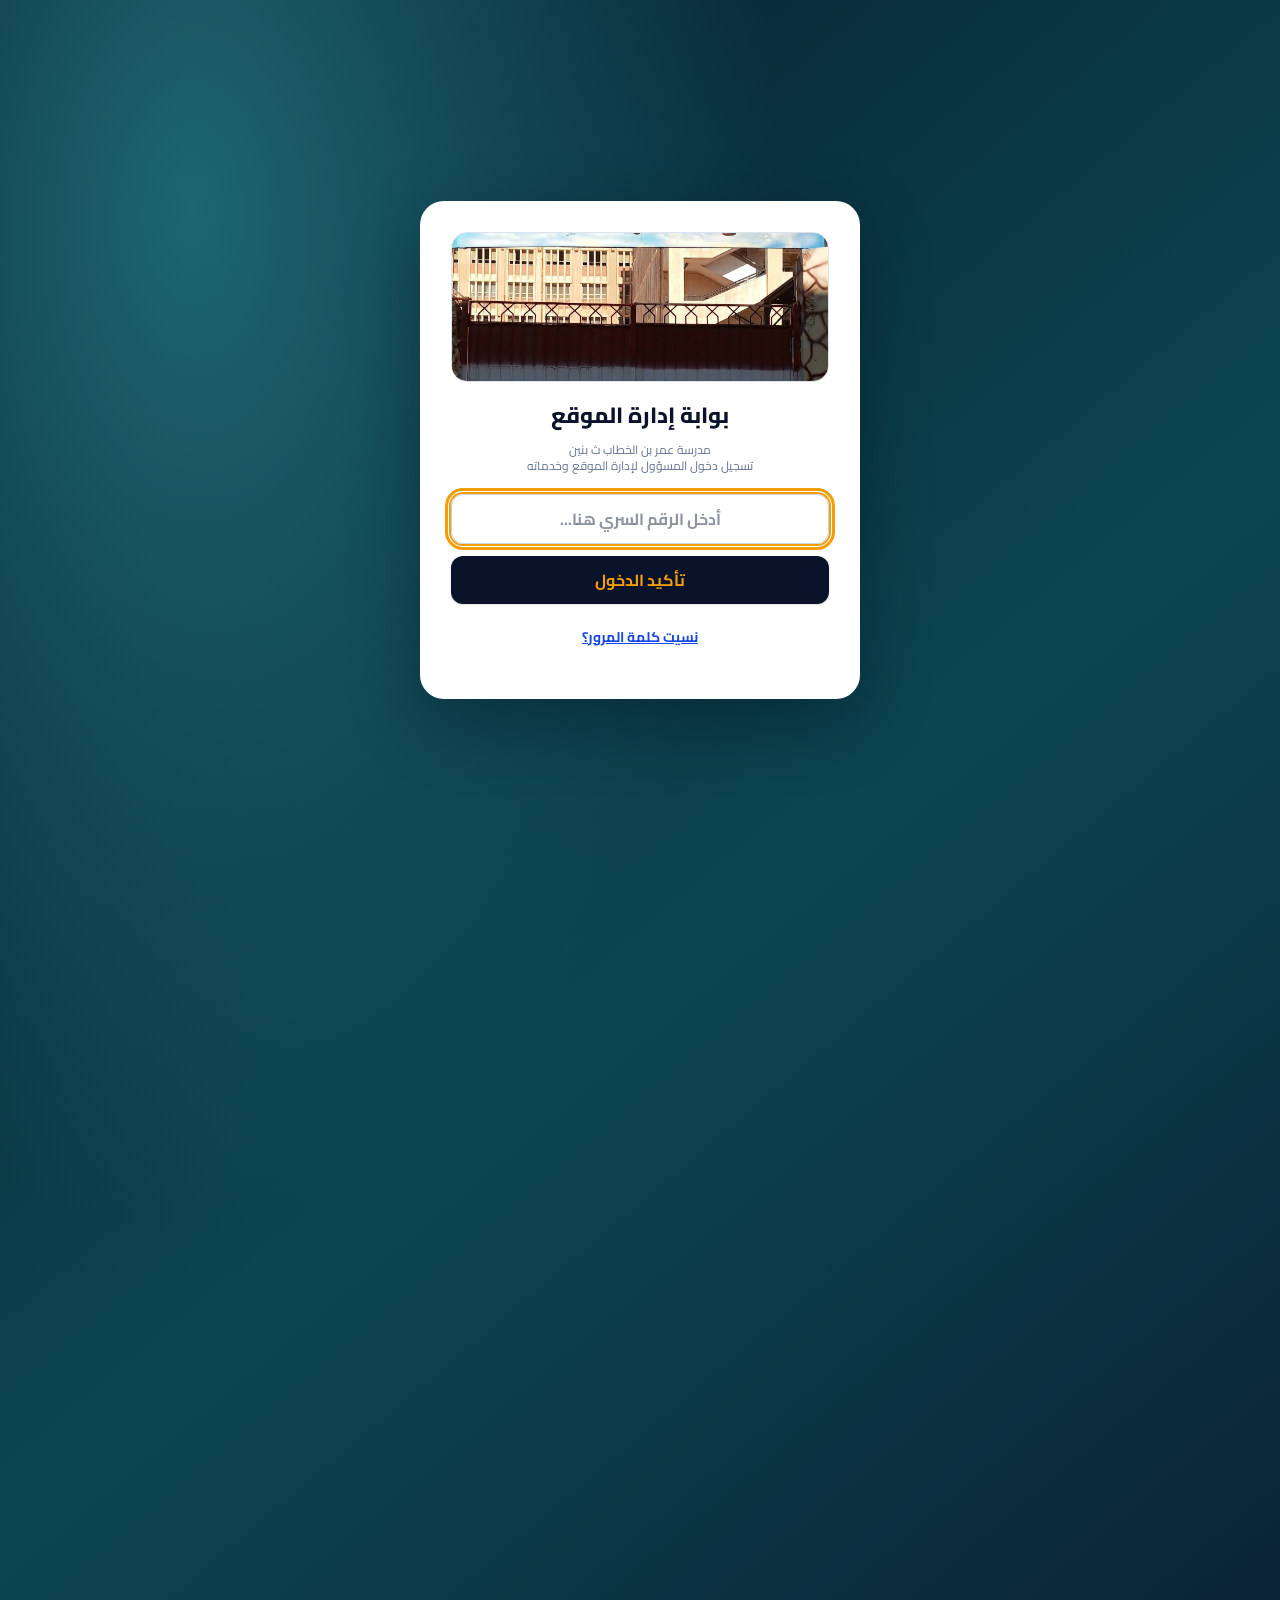
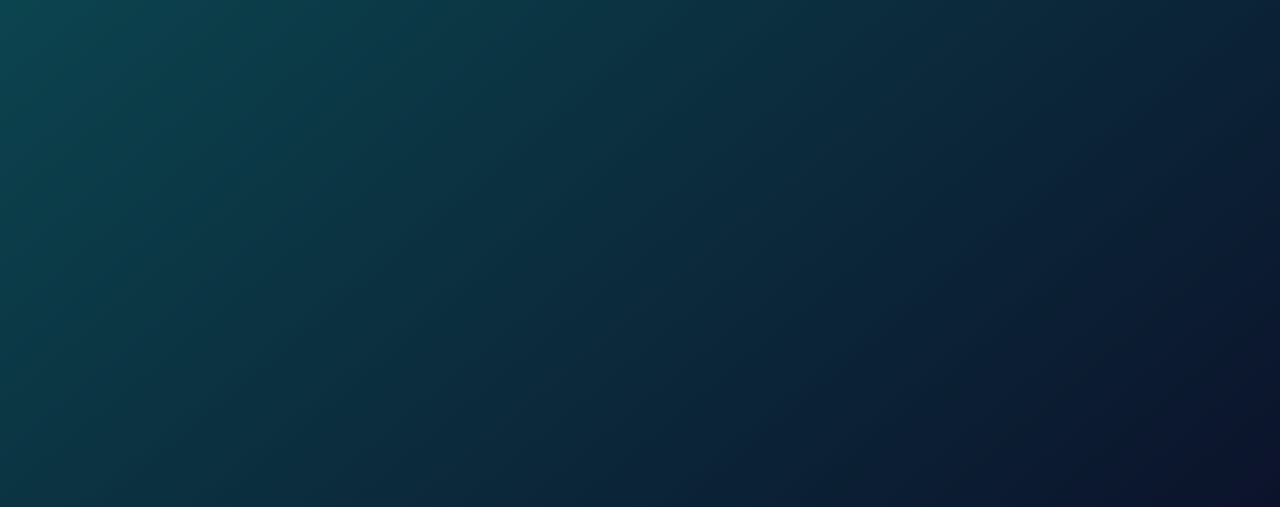
<file: adminD/index.html>
﻿<!DOCTYPE html>
<html lang="ar" dir="rtl">
<head>
    <meta charset="UTF-8">
    <meta name="viewport" content="width=device-width, initial-scale=1.0">
    <meta name="google-site-verification" content="0AXMSgIL9kwn4LhWez3cJIhU3Xpmyakm7gzoRS2LrW4">
    <meta name="description" content="الموقع الرسمي لمدرسة عمر بن الخطاب ث بنين بإدارة المستقبل التعليمية بمحافظة القاهرة. تابعوا أخبار المدرسة ونتائج الطلاب وأوائل المدرسة وقوائم الفصول ومعرض الصور والأنشطة.">
    <meta name="theme-color" content="#0B132B">
    <link rel="icon" type="image/svg+xml" href="../assets/school-entrance-favicon.svg">
    <meta name="robots" content="noindex,nofollow,noarchive">
    <meta name="twitter:card" content="summary_large_image">
    <meta name="twitter:title" content="مدرسة عمر بن الخطاب ث بنين">
    <meta name="twitter:description" content="الموقع الرسمي للمدرسة وأخبارها ونتائج الطلاب وقوائم الفصول والأنشطة.">
    <meta name="twitter:image" content="https://dodydiaa2013-stack.github.io/omar-bin-elkhatab-school/share-preview/card.webp">
    <meta name="twitter:image:alt" content="بطاقة مشاركة مدرسة عمر بن الخطاب ث بنين">
    <script type="application/ld+json">
    {
      "@context": "https://schema.org",
      "@type": "School",
      "name": "مدرسة عمر بن الخطاب ث بنين",
      "url": "https://dodydiaa2013-stack.github.io/omar-bin-elkhatab-school/",
      "description": "الموقع الرسمي لمدرسة عمر بن الخطاب ث بنين بإدارة المستقبل التعليمية بمحافظة القاهرة.",
      "address": {"@type": "PostalAddress", "addressLocality": "القاهرة", "addressCountry": "EG"}
    }
    </script>
    <meta property="og:type" content="website">
    <meta property="og:locale" content="ar_EG">
    <meta property="og:title" content="مدرسة عمر بن الخطاب ث بنين">
    <meta property="og:description" content="الموقع الرسمي لمدرسة عمر بن الخطاب ث بنين - إدارة المستقبل التعليمية بمحافظة القاهرة.">
    <meta property="og:url" content="https://dodydiaa2013-stack.github.io/omar-bin-elkhatab-school/">
    <meta property="og:image" content="https://dodydiaa2013-stack.github.io/omar-bin-elkhatab-school/share-preview/card.webp">
    <meta property="og:image:secure_url" content="https://dodydiaa2013-stack.github.io/omar-bin-elkhatab-school/share-preview/card.webp">
    <meta property="og:image:type" content="image/webp">
    <meta property="og:image:width" content="1200">
    <meta property="og:image:height" content="630">
    <meta property="og:image:alt" content="بطاقة مشاركة مدرسة عمر بن الخطاب ث بنين">
    <!-- Font Awesome is hosted locally to avoid external CSS dependencies. -->
    <!-- تحميل خط أيقونات Font Awesome مبكرًا لتقليل اختفائها أثناء التحديث -->
    <link rel="preload" href="../assets/fonts/fontawesome/fa-solid-900.woff2" as="font" type="font/woff2" crossorigin>
    <!-- تحميل Cairo محليًا: تحميل المجموعة العربية مبكرًا لتقليل وميض الخط -->
    <link rel="preload" href="../assets/fonts/cairo/cairo-arabic-wght-normal.woff2" as="font" type="font/woff2" crossorigin>
    <link rel="preconnect" href="https://accounts.google.com" crossorigin>
    <!-- الصورة المحلية لمدخل المدرسة هي المصدر الأول، وGoogle Drive بديل عند تعذرها -->
    <link rel="preload" as="image" href="../assets/school.jpg" imagesrcset="../assets/388x464.webp 388w, ../assets/617x739.webp 617w" imagesizes="(max-width: 456px) calc(100vw - 1.6rem), 388px" fetchpriority="high">
    <title>بوابة إدارة الموقع | مدرسة عمر بن الخطاب ث بنين</title>
    <!-- Tailwind CSS v4 - Locally compiled stylesheet -->
    <link rel="stylesheet" href="../assets/tailwind.css">
    <!-- Font Awesome 6.4.0: local subset containing only icons used by this page -->
    <!-- Font Awesome 6.4.0: critical icon CSS is inlined to remove one render-blocking stylesheet request. -->
<style id="fontawesome-critical-css">
/*! Font Awesome Free 6.4.0 subset. Icons: CC BY 4.0; Fonts: SIL OFL 1.1; Code: MIT. Copyright 2023 Fonticons, Inc. */@font-face{font-family:'Font Awesome 6 Free';font-style:normal;font-weight:900;font-display:swap;src:url('../assets/fonts/fontawesome/fa-solid-900.woff2') format('woff2')}.fa-solid,.fas{font-family:'Font Awesome 6 Free';font-weight:900}.fa-solid{display:inline-block;font-style:normal;font-variant:normal;line-height:1;text-rendering:auto;-webkit-font-smoothing:antialiased;-moz-osx-font-smoothing:grayscale}.fa-arrow-left::before { content: "\f060"; }.fa-arrow-right::before { content: "\f061"; }.fa-arrows-rotate::before { content: "\f021"; }.fa-award::before { content: "\f559"; }.fa-bullhorn::before { content: "\f0a1"; }.fa-calendar-check::before { content: "\f274"; }.fa-calendar-days::before { content: "\f073"; }.fa-check::before { content: "\f00c"; }.fa-code::before { content: "\f121"; }.fa-download::before { content: "\f019"; }.fa-eye::before { content: "\f06e"; }.fa-file-code::before { content: "\f1c9"; }.fa-flag::before { content: "\f024"; }.fa-floppy-disk::before { content: "\f0c7"; }.fa-forward-step::before { content: "\f051"; }.fa-graduation-cap::before { content: "\f19d"; }.fa-headset::before { content: "\f590"; }.fa-house::before { content: "\f015"; }.fa-image::before { content: "\f03e"; }.fa-images::before { content: "\f302"; }.fa-key::before { content: "\f084"; }.fa-landmark::before { content: "\f66f"; }.fa-laptop-code::before { content: "\f5fc"; }.fa-lock::before { content: "\f023"; }.fa-magnifying-glass::before { content: "\f002"; }.fa-pause::before { content: "\f04c"; }.fa-pen::before { content: "\f304"; }.fa-pen-to-square::before { content: "\f044"; }.fa-play::before { content: "\f04b"; }.fa-plus::before { content: "\2b"; }.fa-right-from-bracket::before { content: "\f2f5"; }.fa-rotate::before { content: "\f2f1"; }.fa-rotate-left::before { content: "\f2ea"; }.fa-school::before { content: "\f549"; }.fa-server::before { content: "\f233"; }.fa-shield-halved::before { content: "\f3ed"; }.fa-spinner::before { content: "\f110"; }.fa-square-poll-vertical::before { content: "\f681"; }.fa-star::before { content: "\f005"; }.fa-tablet-screen-button::before { content: "\f3fa"; }.fa-trash::before { content: "\f1f8"; }.fa-trophy::before { content: "\f091"; }.fa-upload::before { content: "\f093"; }.fa-user-check::before { content: "\f4fc"; }.fa-user-shield::before { content: "\f505"; }.fa-user-tie::before { content: "\f508"; }.fa-xmark::before { content: "\f00d"; }.fa-spin{animation:fa-spin 2s linear infinite}@keyframes fa-spin{0%{transform:rotate(0deg)}100%{transform:rotate(360deg)}}
</style>
    <!-- Cairo: ملفات WOFF2 محلية بدل الاعتماد على Google Fonts -->
    <style>
        @font-face {
            font-family: 'Cairo';
            font-style: normal;
            font-weight: 200 1000;
            font-display: block;
            src: url('../assets/fonts/cairo/cairo-arabic-wght-normal.woff2') format('woff2');
            unicode-range: U+0600-06FF, U+0750-077F, U+0870-088E, U+0890-0891, U+0897-08E1, U+08E3-08FF, U+200C-200E, U+2010-2011, U+204F, U+2E41, U+FB50-FDFF, U+FE70-FEFC, U+10E60-10E7E, U+10E80-10EBF, U+10EC2-10EC4, U+10EFC-10EFF, U+1EE00-1EEFF;
        }

        @font-face {
            font-family: 'Cairo';
            font-style: normal;
            font-weight: 200 1000;
            font-display: block;
            src: url('../assets/fonts/cairo/cairo-latin-ext-wght-normal.woff2') format('woff2');
            unicode-range: U+0100-02BA, U+02BD-02C5, U+02C7-02CC, U+02CE-02D7, U+02DD-02FF, U+0304, U+0308, U+0329, U+1D00-1DBF, U+1E00-1E9F, U+1EF2-1EFF, U+2020, U+20A0-20AB, U+20AD-20C0, U+2113, U+2C60-2C7F, U+A720-A7FF;
        }

        @font-face {
            font-family: 'Cairo';
            font-style: normal;
            font-weight: 200 1000;
            font-display: optional;
            src: url('../assets/fonts/cairo/cairo-latin-wght-normal.woff2') format('woff2');
            unicode-range: U+0000-00FF, U+0131, U+0152-0153, U+02BB-02BC, U+02C6, U+02DA, U+02DC, U+0304, U+0308, U+0329, U+2000-206F, U+20AC, U+2122, U+2191, U+2193, U+2212, U+2215, U+FEFF, U+FFFD;
        }
        @media (prefers-reduced-motion: reduce) {
            *, *::before, *::after { scroll-behavior: auto !important; animation-duration: 0.01ms !important; animation-iteration-count: 1 !important; transition-duration: 0.01ms !important; }

            /* يظل شريط التنبيهات متحركًا حتى مع تفعيل تقليل الحركة في النظام أو المتصفح. */
            #tickerText {
                animation-name: ticker !important;
                animation-duration: 30s !important;
                animation-timing-function: linear !important;
                animation-iteration-count: infinite !important;
            }
            #tickerText.ticker-paused {
                animation-play-state: paused !important;
            }
        }
        :focus-visible { outline: 3px solid #F59E0B; outline-offset: 3px; }

        /* تثبيت أبعاد عارض الصور على الشاشات الكبيرة قبل حساب مقاس الصورة. */
        #schoolImageViewer > div {
            display: flex;
            width: 100%;
            height: 100%;
            min-height: 0;
            max-height: 100dvh;
        }
        #schoolImageViewer .school-image-viewer-stage {
            display: block;
            flex: 1 1 0%;
            width: 100%;
            height: 0;
            min-height: 0;
        }
        /* لا تعرض إطار التركيز حول حاوية القسم نفسها عند نقل التركيز إليها برمجيًا. */
        .tab-content:focus-visible { outline: none; }

        .content-sortable-card { transition: transform .16s ease, opacity .16s ease, outline-color .16s ease; }
        .content-drag-handle { touch-action: none; }
        .content-dragging { opacity: .48; outline: 2px dashed #2563eb; }
        .content-drop-target { outline: 3px solid #2563eb !important; outline-offset: 2px; transform: scale(.985); }

        /* قلّل عمل المتصفح للبطاقات البعيدة، مع إبقاء مساحة تقريبية لتجنب قفز الصفحة. */
        #photoAlbumsGrid > article { content-visibility: auto; contain-intrinsic-size: 320px; }

        @media (max-width: 640px) {
            #devControlBar:not(.hidden) {
                display: flex !important;
                flex-direction: column;
                align-items: stretch;
                justify-content: center;
                gap: .5rem;
                box-sizing: border-box;
                width: 100%;
                padding: .5rem .625rem;
            }
            #devControlBar > div {
                min-width: 0;
                width: 100%;
                flex-wrap: wrap;
                justify-content: center;
                gap: .375rem;
            }
            #devControlBar > div:first-child {
                text-align: center;
                line-height: 1.4;
            }
            #devControlBar button {
                max-width: 100%;
                white-space: normal;
                line-height: 1.35;
                padding: .45rem .55rem;
                font-size: 11px;
            }
            #devControlBar #manualBackupControls {
                width: 100%;
                flex-wrap: wrap;
                justify-content: center;
                border-right: 0;
                padding-right: 0;
            }
            #schoolImageViewer > div {
                min-height: 0;
                max-height: 100%;
            }
            #schoolImageViewer .school-image-viewer-header {
                flex-direction: column;
                align-items: stretch;
                gap: .4rem;
                margin-bottom: .4rem;
            }
            #schoolImageViewer .school-image-viewer-controls {
                width: 100%;
                flex-wrap: wrap;
                justify-content: center;
                gap: .3rem;
            }
            #schoolImageViewer .school-image-viewer-controls button {
                padding: .35rem .55rem;
                font-size: 12px;
                line-height: 1.35;
            }
            #schoolImageViewer .school-image-viewer-stage {
                min-height: 0;
                flex: 1 1 0%;
            }
        }

        body {
            /* Cairo هو الخط الأساسي؛ Tahoma يقلل اختلاف شكل العربية أثناء تحميله. */
            font-family: 'Cairo', Tahoma, Arial, sans-serif;
            background-color: #f8fafc;
        }
        /* Custom Ticker Animation */
        .ticker-container {
            overflow: hidden;
            white-space: nowrap;
        }
        .ticker-text {
            display: inline-block;
            animation: ticker 30s linear infinite;
        }
        .ticker-message { display: none; }
        .ticker-message.active { display: inline; }
        .ticker-text.ticker-editing .ticker-message { display: inline; }
        .ticker-text.ticker-editing .ticker-message + .ticker-message { margin-right: 1.5rem; }
        .ticker-paused {
            animation-play-state: paused;
        }
        @keyframes ticker {
            0% { transform: translateX(-100%); }
            100% { transform: translateX(100%); }
        }
        /* Printable Result Card */
        @media print {
            body * {
                visibility: hidden;
            }
            #printableResultCard, #printableResultCard * {
                visibility: visible;
            }
            #printableResultCard {
                position: absolute;
                left: 0;
                top: 0;
                width: 100%;
            }
        }
    </style>

<style>
    /* ثبّت القسم الحالي قبل تحميل Tailwind حتى لا تظهر الرئيسية أو أقسام أخرى أثناء التحديث. */
    html[data-current-tab] .tab-content { display: none !important; }

    /* اضبط لون تبويب القسم المطلوب من أول رسم، دون انتظار switchTab. */
    html[data-current-tab="results"] #tab-home,
    html[data-current-tab="leaders"] #tab-home,
    html[data-current-tab="tablet"] #tab-home,
    html[data-current-tab="schedules"] #tab-home,
    html[data-current-tab="alerts"] #tab-home,
    html[data-current-tab="student-queries"] #tab-home {
        color: #cbd5e1;
        border-bottom-color: transparent;
    }

    html[data-current-tab="home"] #tab-home,
    html[data-current-tab="results"] #tab-results,
    html[data-current-tab="leaders"] #tab-leaders,
    html[data-current-tab="tablet"] #tab-tablet,
    html[data-current-tab="schedules"] #tab-schedules,
    html[data-current-tab="alerts"] #tab-alerts,
    html[data-current-tab="student-queries"] #tab-student-queries {
        color: #F59E0B;
        border-bottom-color: #F59E0B;
    }
    html[data-current-tab="home"] #content-home,
    html[data-current-tab="results"] #content-results,
    html[data-current-tab="leaders"] #content-leaders,
    html[data-current-tab="tablet"] #content-tablet,
    html[data-current-tab="schedules"] #content-schedules,
    html[data-current-tab="alerts"] #content-alerts,
    html[data-current-tab="student-queries"] #content-student-queries { display: block !important; }

</style>
<script>
    (() => {
        const validTabs = ['home', 'results', 'leaders', 'tablet', 'schedules', 'alerts', 'student-queries'];
        let tabId = 'home';
        try {
            // احتفظ بالقسم الموجود في رابط الصفحة، حتى عند تحديث الصفحة (Refresh).
            const requested = decodeURIComponent((window.location.hash || '').replace(/^#/, ''));
            if (validTabs.includes(requested)) tabId = requested;
        } catch (_) {}
        document.documentElement.setAttribute('data-current-tab', tabId);
    })();
</script>
<script>
    // تعريف رابط خادم الإنتاج قبل سكربت التحميل المبكر لتجنب ReferenceError.
        const GOOGLE_SCRIPT_URL = "https://script.google.com/macros/s/AKfycbwE-mDS3J7B5Tt3S4CBo8i4o65q19VtzAALjNCFSDJnskIIQHuCPbco5Kk0nea537Bt/exec";
        // قراءة نصوص الإنتاج للعرض فقط؛ جميع عمليات الإدارة والحفظ تبقى معزولة.
        const PAGE_CHANGES_READ_URL = "https://script.google.com/macros/s/AKfycbzrTk0km_VUQvfzsHfZGXm-yHlb8muchjMSbV9450dKThQQIt0nXh0mMWoRqe1DNfIF/exec";
        // بعد تحميل النصوص المنشورة، تُحمّل تعديلات المعاينة المحفوظة من الخادم المعزول كطبقة فوقها.
        const PAGE_CHANGES_PREVIEW_READ_URL = GOOGLE_SCRIPT_URL;
</script>
<script>
    // ابدأ طلب تعديلات النصوص أثناء قراءة الصفحة بدل انتظار DOMContentLoaded.
    // إذا وصلت الاستجابة قبل تجهيز عناصر الصفحة، احتفظ بها حتى تصبح جاهزة.
    (() => {
        const endpoint = PAGE_CHANGES_READ_URL;
        window.__pageChangesDomReady = false;
        window.__earlyPageChangesReceived = false;

        window.receivePageChangesEarly = function(data) {
            if (window.__pageChangesDomReady &&
                typeof window.receivePageChanges === "function") {
                window.receivePageChanges(data);
                return;
            }

            window.__earlyPageChangesData = data;
            window.__earlyPageChangesReceived = true;
        };

        const request = document.createElement("script");
        request.async = true;
        request.src = endpoint +
            "?action=pageChanges&environment=PRODUCTION&callback=receivePageChangesEarly&_=" +
            Date.now();

        const earlyRequestTimeout = setTimeout(() => {
            if (window.__earlyPageChangesReceived) return;
            window.__earlyPageChangesFailed = true;
            request.remove();
            if (window.__pageChangesDomReady && typeof window.loadSavedPageChanges === "function") window.loadSavedPageChanges();
        }, 15000);

        request.onload = () => {
            clearTimeout(earlyRequestTimeout);
            // قد يكتمل تحميل السكربت دون استدعاء callback؛ لا تترك الصفحة دون خطة بديلة.
            if (!window.__earlyPageChangesReceived) {
                window.__earlyPageChangesFailed = true;
                if (window.__pageChangesDomReady &&
                    typeof window.loadSavedPageChanges === "function") {
                    window.loadSavedPageChanges();
                }
            }
        };

        request.onerror = () => {
            clearTimeout(earlyRequestTimeout);
            window.__earlyPageChangesFailed = true;
            console.warn("تعذر تحميل تعديلات النصوص مبكرًا؛ سيتم استخدام مسار التحميل الاحتياطي.");
            if (window.__pageChangesDomReady &&
                typeof window.loadSavedPageChanges === "function") {
                window.loadSavedPageChanges();
            }
        };

        document.head.appendChild(request);
    })();
</script>
<script src="https://accounts.google.com/gsi/client" async defer></script>

    <noscript>
        <style>
            html, body {
                min-height: 100%;
                margin: 0 !important;
                background: #ffffff !important;
            }
            /* أخفِ عناصر الموقع المعتادة فقط، مع إبقاء حاوية رسالة noscript ظاهرة. */
            body > :not(noscript) {
                display: none !important;
            }
            body > noscript {
                display: block !important;
            }
            #javascript-disabled-message {
                box-sizing: border-box;
                min-height: 100vh;
                display: flex;
                flex-direction: column;
                align-items: center;
                justify-content: center;
                gap: 14px;
                padding: 28px 20px;
                text-align: center;
                color: #0B132B;
                font-family: Tahoma, Arial, sans-serif;
                background: #ffffff;
            }
            #javascript-disabled-message .school-name {
                margin: 0;
                font-size: clamp(20px, 4vw, 28px);
                font-weight: 800;
                line-height: 1.6;
            }
            #javascript-disabled-message .notice {
                margin: 0;
                color: #B45309;
                font-size: clamp(17px, 3vw, 21px);
                font-weight: 700;
                line-height: 1.8;
            }
            #javascript-disabled-message .details {
                max-width: 560px;
                margin: 0;
                color: #64748B;
                font-size: 14px;
                line-height: 1.9;
            }
        </style>
    </noscript>


    <style id="icon-contrast-adjustments">
        /* Darker gold only for icons displayed on light surfaces. */
        .tab-content h2 > i.text-gold,
        .tab-content h3 > i.text-gold,
        .tab-content .bg-white i.text-gold {
            color: #B77900 !important;
        }

        /* The admin lock icon sits on a pale amber circle. */
        .bg-amber-100.text-gold {
            color: #B77900 !important;
        }
    </style>

<style id="adminD-login-theme">
body.adminD-login-pending{
 min-height:100vh!important;display:grid!important;place-items:center!important;padding:24px!important;
 background:radial-gradient(ellipse at 15% 10%,#1c6670 0%,transparent 38%),linear-gradient(140deg,#071a2c 0%,#0b4650 48%,#0b132b 100%)!important;
}
body.adminD-login-pending> *:not(#adminModal):not(script):not(iframe){visibility:hidden!important}
body.adminD-login-pending #adminModal{display:flex!important;visibility:visible!important;background:transparent!important;backdrop-filter:none!important}
body.adminD-login-pending #adminModal>[role="dialog"]{
 width:min(100%,440px)!important;max-width:440px!important;padding:30px!important;
 border:1px solid #ffffff80!important;border-radius:24px!important;box-shadow:0 24px 70px #02061755!important
}
.adminD-login-mark{width:100%;height:150px;margin:0 auto 16px;border-radius:16px;background:#fff;border:1px solid #dbe3ef;overflow:hidden}
.adminD-login-mark img{width:100%;height:100%;object-fit:cover;object-position:center}
body.adminD-login-pending #adminModalTitle{font-size:22px;line-height:1.6}
body.adminD-login-pending #adminModal button[aria-label="إغلاق نافذة تسجيل الدخول"]{display:none!important}
body.adminD-login-pending #adminPasswordInput{height:50px;border-radius:12px;text-align:center;font-size:16px}
body.adminD-login-pending #adminLoginSubmit{height:48px;border-radius:12px}
@media(max-width:520px){body.adminD-login-pending{padding:14px!important}body.adminD-login-pending #adminModal>[role="dialog"]{padding:24px!important}.adminD-login-mark{height:130px}}
</style>
</head>
<body class="bg-slate-50 text-slate-800 flex flex-col min-h-screen">

    <noscript>
        <main id="javascript-disabled-message" lang="ar" dir="rtl" role="alert">
            <p class="school-name">مدرسة عمر بن الخطاب ث بنين</p>
            <p class="notice">يُرجى تفعيل JavaScript لمواصلة البحث</p>
            <p class="details">يحتاج الموقع إلى JavaScript لعرض المحتوى وتشغيل الخدمات الإلكترونية بصورة صحيحة.</p>
        </main>
    </noscript>

    <a href="#main-content" class="sr-only focus:not-sr-only focus:fixed focus:top-3 focus:right-3 focus:z-[200] focus:rounded-lg focus:bg-white focus:px-4 focus:py-3 focus:font-bold focus:text-navy focus:shadow-xl" data-page-edit-id="auto-1c24b8a796d6a493">تخطي إلى المحتوى</a>

    <!-- Developer Live Control Bar (يظهر فقط عند تفعيل وضع المعلم) -->
    <div id="devControlBar" class="hidden bg-amber-500 text-navy px-4 py-2 flex flex-wrap justify-between items-center text-xs font-bold shadow-md sticky top-0 z-50" style="display: none;">
        <div class="flex items-center gap-2">
            <i class="fa-solid fa-code text-lg"></i>
            <span>وضع المطور الشامل: يمكنك تعديل أي نص أو عنصر في الصفحة مباشرة!</span>
        </div>
        <div class="flex items-center gap-2">
            <button onclick="toggleLiveEditing()" id="editToggleBtn" class="bg-navy hover:bg-navy-light text-white px-3 py-1.5 rounded-lg transition flex items-center gap-1">
                <i class="fa-solid fa-pen-to-square"></i> تفعيل التعديل الحي
            </button>
            <button onclick="saveAllPageChanges()" class="bg-emerald-700 hover:bg-emerald-800 text-white px-3 py-1.5 rounded-lg transition flex items-center gap-1">
                <i class="fa-solid fa-floppy-disk"></i> حفظ التعديلات
            </button>
            <span id="pageChangesSaveStatus" class="text-xs font-bold" role="status" aria-live="polite" style="max-width: 220px; white-space: normal;"></span>
            <button onclick="exportUpdatedHTML()" class="bg-slate-800 hover:bg-slate-900 text-white px-3 py-1.5 rounded-lg transition flex items-center gap-1">
                <i class="fa-solid fa-file-code"></i> تحميل كود HTML المعدل
            </button>
            <div id="manualBackupControls" class="hidden flex flex-wrap items-center gap-2 border-r border-amber-700 pr-2">
                <button type="button" onclick="downloadManualSiteBackup()" class="bg-blue-700 hover:bg-blue-800 text-white px-3 py-1.5 rounded-lg transition flex items-center gap-1">
                    <i class="fa-solid fa-download"></i> إنشاء نسخة احتياطية
                </button>
                <button type="button" onclick="document.getElementById('manualBackupFileInput').click()" class="bg-emerald-700 hover:bg-emerald-800 text-white px-3 py-1.5 rounded-lg transition flex items-center gap-1">
                    <i class="fa-solid fa-rotate-left"></i> استعادة نسخة
                </button>
                <input id="manualBackupFileInput" type="file" accept=".json,application/json" class="hidden" onchange="restoreManualSiteBackup(this)">
            </div>
        </div>
    </div>

    <!-- 1. Government Top Bar -->
    <div class="bg-navy text-white text-xs md:text-sm py-2 px-4 shadow-inner border-b-2 border-gold flex flex-wrap justify-between items-center gap-2">
        <div class="flex items-center gap-2 font-medium">
            <i class="fa-solid font-bold fa-landmark text-gold"></i>
            <span data-page-edit-id="republic-header">جمهورية مصر العربية - وزارة التربية والتعليم والتعليم الفني | محافظة القاهرة - إدارة المستقبل التعليمية</span>
            <span data-page-edit-id="academic-year" class="hidden md:inline-block bg-navy-light text-gold text-xs px-2 py-0.5 rounded border border-gold/30">العام الدراسي 2026 / 2027</span>
        </div>
        <div class="flex items-center gap-3">
            <span id="adminBadge" class="hidden bg-emerald-600 text-white px-2 py-0.5 rounded-full text-xs font-bold animate-pulse">
                <i class="fa-solid fa-user-shield ml-1"></i>وضع المعلم (مفعّل)
            </span>
            <button onclick="toggleAdminModal()" id="loginBtn" class="bg-gold hover:bg-gold-hover text-navy font-bold px-3 py-1 rounded transition text-xs flex items-center gap-1 shadow">
                <i class="fa-solid fa-key"></i>
                <span id="loginBtnText">تسجيل الدخول</span>
            </button>
            <button type="button" id="adminLogoutBtn" onclick="logoutAdmin()" class="hidden bg-red-600 hover:bg-red-700 text-white font-bold px-3 py-1 rounded transition text-xs flex items-center gap-1 shadow" aria-label="تسجيل الخروج" title="تسجيل الخروج">
                <i class="fa-solid fa-right-from-bracket"></i>
                <span data-page-edit-id="auto-2c7b684d604fca95">تسجيل الخروج</span>
            </button>
        </div>
    </div>

    <!-- Main Header -->
    <header class="bg-navy-light text-white shadow-lg border-b border-slate-700">
        <div class="max-w-7xl mx-auto px-4 py-4 flex flex-col md:flex-row justify-between items-center gap-4">
            <div class="flex items-center gap-4">
                <button type="button" onclick="switchTab('home')" aria-label="العودة إلى الصفحة الرئيسية" title="العودة إلى الرئيسية" class="w-16 h-16 bg-gradient-to-br from-gold to-amber-600 rounded-full flex items-center justify-center text-navy text-3xl font-black shadow-lg border-2 border-white cursor-pointer hover:scale-105 transition focus:outline-none focus:ring-2 focus:ring-gold focus:ring-offset-2 focus:ring-offset-navy-light">
                    <i class="fa-solid fa-graduation-cap"></i>
                </button>
                <div>
                    <h1 class="text-2xl md:text-3xl font-extrabold text-white tracking-wide"><span data-page-edit-id="school-title">مدرسة عمر بن الخطاب ث بنين</span></h1>
                    <p class="text-xs md:text-sm text-slate-300 font-semibold flex items-center gap-2">
                        <span data-page-edit-id="school-administration">إدارة المستقبل التعليمية - محافظة القاهرة</span>
                        <span class="text-gold" data-page-edit-id="auto-fd67476f559ba83f">•</span>
                        <span data-page-edit-id="header-manager" class="text-amber-300">مدير المدرسة: أ. محمد السويسي</span>
                    </p>
                </div>
            </div>
            <!-- Quick Stats/Motto -->
            <div class="w-full md:w-auto flex items-center justify-center gap-3 md:gap-6 bg-navy/60 p-2 md:p-3 rounded-xl border border-slate-600">
                <div class="text-center px-1 md:px-2">
                    <div data-page-edit-id="motto-tablet-title" class="text-gold font-bold text-sm md:text-lg">التابلت المدرسي</div>
                    <div data-page-edit-id="motto-tablet-description" class="text-[10px] md:text-xs text-slate-300">منظومة رقمية حديثة</div>
                </div>
                <div class="h-8 w-px bg-slate-600"></div>
                <div class="text-center px-1 md:px-2">
                    <div data-page-edit-id="motto-dev-title" class="text-gold font-bold text-sm md:text-lg">قسم التطوير</div>
                    <div data-page-edit-id="motto-dev-description" class="text-[10px] md:text-xs text-slate-300">دعم تقني متكامل</div>
                </div>
            </div>
        </div>

        <!-- Ticker Bar -->
        <div class="bg-navy border-t border-b border-slate-700 py-1.5 px-4 flex items-center gap-2">
            <div class="bg-red-600 text-white font-bold text-xs px-3 py-1 rounded shrink-0 flex items-center gap-1">
                <i class="fa-solid fa-bullhorn"></i>
                <span data-page-edit-id="auto-a154d2d29b4a6ec0">تنبيه هام</span>
            </div>
            <div class="ticker-container flex-grow overflow-hidden text-sm text-slate-200" id="tickerContainer">
                <div class="ticker-text font-medium" id="tickerText">
                    <span class="ticker-message active" data-page-edit-id="ticker-message-1">أهلاً بكم في الموقع الرسمي لمدرسة عمر بن الخطاب ث بنين • تحت قيادة مدير المدرسة أ. محمد السويسي.</span>
                    <span class="ticker-message" data-page-edit-id="ticker-message-2">استعلام نتائج الطلاب متاح الآن بالرقم القومي و كود الطالب.</span>
                    <span class="ticker-message" data-page-edit-id="ticker-message-3">يرجى من جميع الطلاب التأكد من تحديث منصة الامتحان بالتابلت المدرسي.</span>
                    <span class="ticker-message" data-page-edit-id="ticker-message-4">جداول الحصص الدراسية للفصول معلنة بالفصول.                                              انتظروا قريبا سيتم الإعلان  عن موعد بدء تسليم التابلت والأوراق المطلوبة لاستلام التابلت تابعوا موقع المدرسة .                                                                                                                            يرجى متابعة الموقع الرسمي للمدرسة بصفة دورية وتحديث الصفحة للحصول على أحدث النشرات وكل ما يهم الطالب .                                                                                                                                                                                                                                   يمكنك الان الحصول على كود الطالب والدخول لمنصة البرمجة من قسم استعلامات طلابية</span>
                    <span class="ticker-message" data-page-edit-id="auto-7b3e91c4a62d805f">تابعوا الموقع لمعرفة موعد تسليم التابلت والأوراق المطلوبة.</span>
                    <span class="ticker-message" data-page-edit-id="auto-c81f4a2d96b7305e">يمكنكم الحصول على كود الطالب والدخول إلى منصة البرمجة من قسم الاستعلامات الطلابية.</span>
                </div>
            </div>
            <div class="flex items-center gap-1 shrink-0">
                <button onclick="toggleTicker()" class="bg-slate-700 hover:bg-slate-600 text-slate-200 text-xs p-1.5 rounded transition" title="إيقاف/تشغيل الحركة">
                    <i id="tickerControlIcon" class="fa-solid fa-pause"></i>
                </button>
                <button onclick="changeNews()" class="bg-slate-700 hover:bg-slate-600 text-slate-200 text-xs p-1.5 rounded transition" title="الخبر التالي">
                    <i class="fa-solid fa-forward-step"></i>
                </button>
            </div>
        </div>

        <!-- Executive Navigation Tabs -->
        <nav class="max-w-7xl mx-auto px-4" aria-label="التنقل الرئيسي بين أقسام الموقع">
            <div class="flex overflow-x-auto space-x-reverse space-x-1 border-b border-slate-700 no-scrollbar">
                <button onclick="switchTab('home')" id="tab-home" class="tab-btn active-tab px-5 py-3 font-bold text-sm border-b-4 border-gold text-gold flex items-center gap-2 whitespace-nowrap transition">
                    <i class="fa-solid fa-house"></i><span data-page-edit-id="auto-86a2d128591a87ee">الرئيسية</span></button>
                <button onclick="switchTab('results')" id="tab-results" class="tab-btn px-5 py-3 font-bold text-sm border-b-4 border-transparent text-slate-300 hover:text-white flex items-center gap-2 whitespace-nowrap transition">
                    <i class="fa-solid fa-square-poll-vertical"></i><span data-page-edit-id="auto-656e20432e2502d5">نتائج الطلاب</span></button>
                <button onclick="switchTab('leaders')" id="tab-leaders" class="tab-btn px-5 py-3 font-bold text-sm border-b-4 border-transparent text-slate-300 hover:text-white flex items-center gap-2 whitespace-nowrap transition">
                    <i class="fa-solid fa-trophy"></i><span data-page-edit-id="auto-f95ef1ba1dd385dc">أوائل المدرسة</span></button>
                <button onclick="switchTab('tablet')" id="tab-tablet" class="tab-btn px-5 py-3 font-bold text-sm border-b-4 border-transparent text-slate-300 hover:text-white flex items-center gap-2 whitespace-nowrap transition">
                    <i class="fa-solid fa-tablet-screen-button"></i><span data-page-edit-id="auto-21be9ba56301b173">التطوير التكنولوجي والتابلت</span></button>
                <button onclick="switchTab('schedules')" id="tab-schedules" class="tab-btn px-5 py-3 font-bold text-sm border-b-4 border-transparent text-slate-300 hover:text-white flex items-center gap-2 whitespace-nowrap transition">
                    <i class="fa-solid fa-calendar-days"></i><span data-page-edit-id="auto-539f0a245831829a">قوائم الفصول</span></button>
                <button onclick="switchTab('alerts')" id="tab-alerts" class="tab-btn px-5 py-3 font-bold text-sm border-b-4 border-transparent text-slate-300 hover:text-white flex items-center gap-2 whitespace-nowrap transition">
                    <i class="fa-solid fa-images"></i><span data-page-edit-id="auto-6b994fdf8db2b321">معرض الصور والأنشطة</span></button>
                <button onclick="switchTab('student-queries')" id="tab-student-queries" class="tab-btn px-5 py-3 font-bold text-sm border-b-4 border-transparent text-slate-300 hover:text-white flex items-center gap-2 whitespace-nowrap transition">
                    <i class="fa-solid fa-magnifying-glass"></i><span data-page-edit-id="auto-9849dc26ebf4bac8">استعلامات طلابية</span></button>
            </div>
        </nav>
    </header>

    <!-- Main Dynamic Content Container -->
    <main id="main-content" class="flex-grow max-w-7xl w-full mx-auto p-4 md:p-6" tabindex="-1">

        <!-- TAB 1: HOME PAGE -->
        <section id="content-home" class="tab-content block space-y-6">
            <style>
                .home-hero {
                    display: grid; grid-template-columns: minmax(0, 1.65fr) minmax(250px, .82fr);
                    gap: 0; overflow: hidden; border-radius: 1.5rem; color: #fff;
                    background: radial-gradient(circle at 92% 8%, #174b91 0, transparent 32%), linear-gradient(125deg,#071b43 0%,#0b2d66 58%,#123f80 100%);
                    border: 1px solid rgba(148,197,255,.5); box-shadow: 0 18px 42px rgba(5,20,50,.22);
                    position: relative; isolation: isolate;
                }
                .home-hero-copy { padding: clamp(1.4rem,3.2vw,3rem); display:flex; flex-direction:column; justify-content:center; gap:1.15rem; text-align:right; position:relative; z-index:1; }
                .home-hero-kicker { display:inline-flex; align-self:flex-start; background:linear-gradient(180deg,#ffd54a,#f5a900); color:#08234e; padding:.55rem 1rem; border-radius:999px; font-weight:900; box-shadow:0 5px 14px #0003; }
                .home-hero-title { font-size:clamp(1.65rem,3.3vw,2.7rem); line-height:1.35; font-weight:900; color:#fff; margin:0; }
                .home-hero-rule { height:3px; width:100%; background:linear-gradient(90deg,transparent,#f8c32b,transparent); border-radius:9px; }
                .home-hero-intro { color:#e8f1ff; font-size:clamp(.95rem,1.35vw,1.12rem); line-height:1.9; margin:0; }
                .home-hero-actions { display:flex; flex-wrap:wrap; gap:.8rem; padding-top:.25rem; }
                .home-hero-actions button { min-height:52px; padding:.8rem 1.25rem; border-radius:1rem; font-size:1rem; font-weight:900; box-shadow:0 7px 15px #0004; transition:transform .2s,filter .2s; }
                .home-hero-actions button:hover { transform:translateY(-2px); filter:brightness(1.06); }
                .home-hero-results { background:linear-gradient(180deg,#ffd33e,#f5a900); color:#092654; border:1px solid #ffe17b; }
                .home-hero-tablet { background:linear-gradient(180deg,#1682e8,#0753ae); color:#fff; border:1px solid #48a9ff; text-shadow:0 1px 2px #002c66; }
                .home-hero-photo { min-height:0; padding:.65rem; display:flex; flex-direction:column; align-items:center; justify-content:flex-start; gap:.65rem; position:relative; }
                .home-hero-photo[hidden] { display:none !important; }
                .home-hero.image-unavailable { grid-template-columns:minmax(0,1fr); }
                .home-hero-image-stage { position:relative; width:min(100%,430px); aspect-ratio:5 / 6; overflow:hidden; border-radius:1.1rem; background:#071b43; box-shadow:0 8px 24px #0005; }
                .home-hero-image-stage > img { display:block; width:100%; height:100%; object-fit:contain; object-position:center; border:0; border-radius:0; transform:none; filter:none; }
                .home-feature-grid { display:grid; grid-template-columns:repeat(3,minmax(0,1fr)); gap:1.15rem; }
                .home-feature-card {
                    min-width:0; min-height:100%; padding:clamp(1.15rem,2vw,1.6rem);
                    display:flex; flex-direction:column; align-items:flex-start; text-align:right;
                    position:relative; isolation:isolate; overflow:hidden; border-radius:1.35rem;
                    color:#fff; background:radial-gradient(circle at 90% 5%,rgba(39,112,202,.42),transparent 42%),
                    linear-gradient(135deg,#071b43 0%,#0b2d66 58%,#123f80 100%);
                    border:1px solid rgba(148,197,255,.48); box-shadow:0 12px 28px rgba(5,20,50,.18);
                    transition:transform .25s ease,box-shadow .25s ease,border-color .25s ease;
                }
                .home-feature-card::after {
                    content:""; position:absolute; inset:auto -2.5rem -3.7rem auto; width:9rem; height:9rem;
                    border:1px solid rgba(255,211,62,.18); border-radius:50%; z-index:-1;
                    box-shadow:0 0 0 1.1rem rgba(255,255,255,.025),0 0 0 2.2rem rgba(255,255,255,.018);
                }
                .home-feature-card:hover { transform:translateY(-5px); border-color:rgba(255,211,62,.75); box-shadow:0 19px 36px rgba(5,20,50,.28),0 0 22px rgba(48,126,220,.18); }
                .home-feature-icon {
                    width:3.65rem; height:3.65rem; flex:0 0 auto; display:flex; align-items:center; justify-content:center;
                    margin-bottom:1rem; border-radius:1.1rem; font-size:1.65rem; color:#092654;
                    background:linear-gradient(145deg,#ffe58a,#f5ad16); border:1px solid rgba(255,255,255,.65);
                    box-shadow:0 8px 18px rgba(0,0,0,.22),inset 0 1px 0 rgba(255,255,255,.65);
                    transition:transform .3s ease,box-shadow .3s ease;
                }
                .home-feature-card:hover .home-feature-icon { transform:translateY(-3px) rotate(-7deg) scale(1.08); box-shadow:0 12px 23px rgba(0,0,0,.3),0 0 0 5px rgba(255,211,62,.1); }
                .home-feature-title { color:#fff; font-size:1.12rem; line-height:1.5; font-weight:900; margin:0 0 .55rem; }
                .home-feature-description { color:#e8f1ff; font-size:.92rem; line-height:1.9; margin:0 0 1.2rem; flex:1; }
                .home-feature-action {
                    min-height:2.8rem; width:100%; display:flex; align-items:center; justify-content:center; gap:.55rem;
                    padding:.65rem 1rem; border-radius:.9rem; color:#092654; font-size:.92rem; font-weight:900;
                    background:linear-gradient(180deg,#ffe071,#f5ad16); border:1px solid #ffe89a;
                    box-shadow:0 6px 14px rgba(0,0,0,.2); transition:transform .2s ease,filter .2s ease,box-shadow .2s ease;
                }
                .home-feature-action:hover { transform:translateY(-2px); filter:brightness(1.06); box-shadow:0 9px 18px rgba(0,0,0,.27); }
                .home-feature-action i { transition:transform .2s ease; }
                .home-feature-action:hover i { transform:translateX(-4px); }
                .home-feature-card:focus-within { border-color:#ffd33e; box-shadow:0 0 0 2px rgba(255,211,62,.25),0 12px 28px rgba(5,20,50,.2); }
                @media(max-width:900px) and (min-width:701px) { .home-feature-grid { grid-template-columns:repeat(2,minmax(0,1fr)); } }
                @media(max-width:700px) {
                    .home-feature-grid { grid-template-columns:1fr; gap:.9rem; }
                    .home-feature-card { min-height:0; padding:1.2rem; }
                    .home-feature-icon { width:3.3rem; height:3.3rem; font-size:1.5rem; margin-bottom:.8rem; }
                    .home-feature-description { margin-bottom:1rem; }
                }
                @media(prefers-reduced-motion:reduce) {
                    .home-feature-card,.home-feature-icon,.home-feature-action,.home-feature-action i { transition:none; }
                    .home-feature-card:hover,.home-feature-card:hover .home-feature-icon,.home-feature-action:hover { transform:none; }
                }
                .home-values {
                    margin-top:1.15rem; padding:1.6rem; border-radius:1.5rem;
                    background:linear-gradient(145deg,#102b57 0%,#0b2349 100%);
                    border:1px solid rgba(242,195,76,.28);
                    box-shadow:0 12px 28px rgba(5,20,50,.18);
                    color:#fff;
                }
                .home-values-heading {
                    display:flex; align-items:center; justify-content:center; gap:.75rem;
                    margin:0 0 1.5rem; color:#f5cf68; font-size:clamp(1.5rem,2.5vw,2.15rem);
                    font-weight:900; letter-spacing:.01em; text-align:center;
                }
                .home-values-heading i { color:#f5cf68 !important; }
                .home-values-grid { display:grid; grid-template-columns:repeat(2,minmax(0,1fr)); gap:1.2rem; }
                .home-value-card {
                    display:flex; flex-direction:column; align-items:flex-start; gap:1rem;
                    min-height:18rem; padding:1.6rem 1.7rem; border-radius:1.5rem;
                    background:linear-gradient(145deg,#1d4678 0%,#193c69 100%);
                    border:1px solid rgba(255,255,255,.06);
                    box-shadow:inset 0 1px 0 rgba(255,255,255,.04);
                }
                .home-value-icon {
                    width:auto; height:auto; flex:0 0 auto; display:flex; align-items:center;
                    justify-content:center; border-radius:0; color:#f5cf68;
                    background:transparent; font-size:2.2rem; padding:.1rem .2rem;
                }
                .home-value-title { margin:0 0 .2rem; color:#fff; font-weight:900; font-size:1.55rem; }
                .home-value-text { margin:0; color:#f2f6fc; font-size:1.15rem; line-height:2.05; }
                @media(max-width:640px) {
                    .home-values { margin-top:.9rem; padding:1.1rem; border-radius:1.2rem; }
                    .home-values-heading { font-size:1.45rem; margin-bottom:1rem; }
                    .home-values-grid { grid-template-columns:1fr; gap:.8rem; }
                    .home-value-card { min-height:0; padding:1.15rem 1.2rem; gap:.65rem; border-radius:1.1rem; }
                    .home-value-icon { font-size:1.8rem; }
                    .home-value-title { font-size:1.25rem; }
                    .home-value-text { font-size:1rem; line-height:1.9; }
                }

                @media(max-width:700px) {
                    .home-hero { grid-template-columns:1fr; }
                    .home-hero-copy { padding:1.35rem; }
                    .home-hero-photo { padding:0 .8rem .8rem; }
                    .home-hero-photo > .home-hero-image-stage > img { width:100%; max-width:none; height:100%; max-height:none; min-height:0; object-fit:contain; object-position:center; }
                    .home-hero-actions { display:grid; grid-template-columns:1fr; }
                    .home-hero-actions button { width:100%; justify-content:center; }
                }
            </style>
            <div class="home-hero">
                <div class="home-hero-copy">
                    <span class="home-hero-kicker"><i class="fa-solid fa-graduation-cap ml-2"></i><span data-page-edit-id="auto-33c0ebb08968ec66">مرحباً بكم في صرح العلم</span></span>
                    <h2 class="home-hero-title"><span data-page-edit-id="home-title">مدرسة عمر بن الخطاب ث بنين</span></h2>
                    <div class="home-hero-rule"></div>
                    <p data-page-edit-id="home-intro" class="home-hero-intro">تحت إدارة مدير المدرسة الأستاذ / محمد السويسي، نلتزم بتوفير بيئة تعليمية تربوية متكاملة تواكب أحدث المستجدات التكنولوجية في منظومة الثانوية العامة، وتحقيق أقصى مستويات التفوق العلمي والأخلاقي لأبنائنا الطلاب.</p>
                    <div class="home-hero-actions">
                        <button onclick="switchTab('results')" class="home-hero-results flex items-center gap-2">
                            <i class="fa-solid fa-magnifying-glass"></i><span data-page-edit-id="auto-872d27fb2b4a7c89">الاستعلام عن النتائج</span></button>
                        <button onclick="switchTab('tablet')" class="home-hero-tablet flex items-center gap-2">
                            <i class="fa-solid fa-laptop-code"></i><span data-page-edit-id="auto-b1e9da0082fea282">قسم التطوير والتابلت</span></button>
                    </div>
                </div>
                <div class="home-hero-photo">
                    <div id="schoolEntranceStage" class="home-hero-image-stage">
                        <img id="schoolEntranceImage" src="../assets/school.jpg" srcset="../assets/388x464.webp 388w, ../assets/617x739.webp 617w" sizes="(max-width: 456px) calc(100vw - 1.6rem), 388px" alt="مدخل مدرسة عمر بن الخطاب ث بنين" loading="eager" fetchpriority="high" width="1296" height="1553">
                    </div>

                </div>
            </div>

            <div class="home-feature-grid">
                <article class="home-feature-card">
                    <div class="home-feature-icon" aria-hidden="true"><i class="fa-solid fa-award"></i></div>
                    <h3 class="home-feature-title"><span data-page-edit-id="results-card-title">منظومة النتائج الإلكترونية</span></h3>
                    <p class="home-feature-description"><span data-page-edit-id="results-card-description">عرض مفصل لدرجات المواد والنسبة المئوية والتقدير العام بالرقم القومي و الكود بسهولة ودقة.</span></p>
                    <button type="button" onclick="switchTab('results')" class="home-feature-action"><span data-page-edit-id="auto-838eb75ff682c4c1">انتقل للنتائج</span><i class="fa-solid fa-arrow-left text-xs" aria-hidden="true"></i>
                    </button>
                </article>
                <article class="home-feature-card">
                    <div class="home-feature-icon" aria-hidden="true"><i class="fa-solid fa-headset"></i></div>
                    <h3 class="home-feature-title"><span data-page-edit-id="support-card-title">الدعم الفني للتابلت</span></h3>
                    <p class="home-feature-description"><span data-page-edit-id="support-card-description">إشراف أ. ضياء يسري وأ. منى سعيد حل مشكلات السيرفر ورابط المنظومة وتحديثات التابلت المدرسي.</span></p>
                    <button type="button" onclick="switchTab('tablet')" class="home-feature-action"><span data-page-edit-id="auto-eb479030217c519a">تعليمات التابلت</span><i class="fa-solid fa-arrow-left text-xs" aria-hidden="true"></i>
                    </button>
                </article>
                <article class="home-feature-card">
                    <div class="home-feature-icon" aria-hidden="true"><i class="fa-solid fa-calendar-check"></i></div>
                    <h3 class="home-feature-title"><span data-page-edit-id="schedules-card-title">القوائم الدراسية</span></h3>
                    <p class="home-feature-description"><span data-page-edit-id="schedules-card-description">اطّلع على قوائم الفصول لجميع فصول المدرسة لمتابعة المواعيد والتنظيم.</span></p>
                    <button type="button" onclick="switchTab('schedules')" class="home-feature-action"><span data-page-edit-id="auto-fcc86b3dfc035463">استعرض القوائم</span><i class="fa-solid fa-arrow-left text-xs" aria-hidden="true"></i>
                    </button>
                </article>
            </div>

            <section class="home-values" aria-labelledby="home-values-heading">
                <h3 id="home-values-heading" class="home-values-heading">
                    <i class="fa-solid fa-star text-amber-500" aria-hidden="true"></i>
                    <span data-page-edit-id="auto-73635b9ac4178cf6">رؤيتنا ورسالتنا</span>
                </h3>
                <div class="home-values-grid">
                    <article class="home-value-card">
                        <div class="home-value-icon" aria-hidden="true"><i class="fa-solid fa-eye"></i></div>
                        <div>
                            <h4 class="home-value-title" data-page-edit-id="auto-61cc28eac9209c3a">رؤيتنا</h4>
                            <p data-page-edit-id="home-vision-text" class="home-value-text">مدرسة رائدة في التعليم والابتكار، تُعدّ جيلًا واعيًا ومبدعًا قادرًا على مواكبة التطور وبناء المستقبل.</p>
                        </div>
                    </article>
                    <article class="home-value-card">
                        <div class="home-value-icon" aria-hidden="true"><i class="fa-solid fa-flag"></i></div>
                        <div>
                            <h4 class="home-value-title" data-page-edit-id="auto-a25021f116fcb131">رسالتنا</h4>
                            <p data-page-edit-id="home-mission-text" class="home-value-text">توفير بيئة تعليمية آمنة ومحفزة، وتنمية مهارات الطلاب، وتوظيف التكنولوجيا لتحقيق تعليم متميز.</p>
                        </div>
                    </article>
                </div>
            </section>

            <div class="mt-6 rounded-xl border border-amber-300 bg-gradient-to-r from-amber-50 via-white to-amber-50 px-4 py-5 md:px-6 shadow-sm text-center" aria-label="إعداد وتصميم الموقع">
                <div class="flex items-center justify-center gap-2 text-amber-700 mb-2">
                    <i class="fa-solid fa-laptop-code" aria-hidden="true"></i>
                    <span class="text-sm font-bold" data-page-edit-id="auto-cb003f6292ee2f1e">إعداد وتصميم</span>
                </div>
                <div class="h-px w-20 bg-amber-300 mx-auto mb-3"></div>
                <p class="text-sm md:text-base font-semibold text-slate-700" data-page-edit-id="auto-ff76cf43f921a517">أخصائي تكنولوجيا التعليم بالمدرسة</p>
                <p class="text-lg md:text-xl font-extrabold text-navy mt-1" data-page-edit-id="auto-0076d0d6b1099a60">أ/ ضياء يسري</p>
            </div>
            <div class="mt-3 flex items-center justify-center gap-3" aria-label="روابط التواصل">
                <a href="https://www.facebook.com/share/1F7Jeg3cBW/" target="_blank" rel="noopener noreferrer"
                   aria-label="صفحة Facebook" title="Facebook"
                   class="inline-flex h-9 w-9 items-center justify-center rounded-full bg-[#1877F2] text-white shadow-sm transition hover:scale-105 hover:shadow-md focus-visible:outline focus-visible:outline-2 focus-visible:outline-offset-2 focus-visible:outline-[#1877F2]">
                    <svg viewBox="0 0 24 24" width="18" height="18" aria-hidden="true" focusable="false">
                        <path fill="currentColor" d="M13.5 21v-8.2h2.76l.41-3.2H13.5V7.56c0-.93.26-1.56 1.59-1.56h1.7V3.14C16.5 3.05 15.53 3 14.4 3c-2.37 0-4 1.45-4 4.12V9.6H7.7v3.2h2.7V21h3.1Z"/>
                    </svg>
                </a>
            </div>
        </section>

        <!-- TAB 2: STUDENT RESULTS -->
        <section id="content-results" class="tab-content hidden space-y-6">
            <div class="flex justify-start mb-3">
                <button type="button" onclick="switchTab('home')" class="inline-flex items-center gap-2 bg-navy hover:bg-navy-light text-white font-bold text-sm px-4 py-2 rounded-lg shadow-sm transition focus:outline-none focus:ring-2 focus:ring-gold">
                    <i class="fa-solid fa-house"></i><span data-page-edit-id="auto-130f25f76343ec89">الرئيسية</span></button>
            </div>
            
            <div class="bg-white rounded-2xl p-4 md:p-6 border border-slate-200 shadow-sm">
                <div class="border-b border-slate-100 pb-4 mb-4">
                    <h2 class="text-2xl font-bold text-navy flex items-center gap-2">
                        <i class="fa-solid fa-square-poll-vertical text-gold"></i><span data-page-edit-id="auto-87af1a49ddae7b9b">استعلام نتائج الطلاب</span></h2>
                    <p class="text-xs text-slate-500 mt-1" data-page-edit-id="auto-372422a0258864b0">أدخل الرقم القومي وكود الطالب للاطلاع على النتيجة التفصيلية.</p>
                </div>

                <div class="w-full overflow-hidden rounded-xl border border-slate-200 bg-slate-50">
                    <iframe
                        src="https://script.google.com/macros/s/AKfycbxpPJWT0nSbvaAOLV3jRz9gxx7ppMDxEymMWMFWXAeuWTQ9QLVV7alDPcTBKp17hBMP/exec"
                        title="استعلام نتيجة الطالب - مدرسة عمر بن الخطاب ث بنين"
                        class="w-full"
                        style="display:block; width:100%; height:900px; border:0;"
                        loading="lazy"
                        referrerpolicy="strict-origin-when-cross-origin"
                        allow="clipboard-read; clipboard-write">
                    </iframe>
                </div>

                <p class="text-center text-xs text-slate-500 mt-3"><span data-page-edit-id="auto-533484a6cc0da6aa">إذا لم يظهر نموذج الاستعلام داخل الصفحة،</span><a
                        href="https://script.google.com/macros/s/AKfycbxpPJWT0nSbvaAOLV3jRz9gxx7ppMDxEymMWMFWXAeuWTQ9QLVV7alDPcTBKp17hBMP/exec"
                        target="_blank"
                        rel="noopener noreferrer"
                        class="font-bold text-amber-700 underline" data-page-edit-id="auto-d8c37af2a6d6822a">افتح صفحة الاستعلام مباشرة</a><span data-page-edit-id="auto-5134818046a84a30">.</span></p>
            </div>

            
        </section>

        <!-- TAB: TOP TEN STUDENTS -->
        <section id="content-leaders" class="tab-content hidden space-y-6">
            <div class="flex justify-start mb-3">
                <button type="button" onclick="switchTab('home')" class="inline-flex items-center gap-2 bg-navy hover:bg-navy-light text-white font-bold text-sm px-4 py-2 rounded-lg shadow-sm transition focus:outline-none focus:ring-2 focus:ring-gold">
                    <i class="fa-solid fa-house"></i><span data-page-edit-id="auto-16120ed04f817474">الرئيسية</span></button>
            </div>
            
            <div class="bg-white rounded-2xl p-4 md:p-6 border border-slate-200 shadow-sm">
                <div class="border-b border-slate-100 pb-4 mb-4">
                    <h2 class="text-2xl font-bold text-navy flex items-center gap-2">
                        <i class="fa-solid fa-trophy text-gold"></i><span data-page-edit-id="auto-9a879ce8f1c67e82">أوائل المدرسة</span></h2>
                    <p class="text-xs text-slate-500 mt-1" data-page-edit-id="auto-ad200b611c96d0f9">قائمة العشرة الأوائل للصف الأول الثانوي حسب المجموع الكلي.</p>
                </div>
                <div class="w-full overflow-hidden rounded-xl border border-slate-200 bg-slate-50">
                    <iframe
                        src="https://script.google.com/macros/s/AKfycbxpPJWT0nSbvaAOLV3jRz9gxx7ppMDxEymMWMFWXAeuWTQ9QLVV7alDPcTBKp17hBMP/exec?page=leaders"
                        title="أوائل الصف الأول الثانوي - مدرسة عمر بن الخطاب ث بنين"
                        class="w-full"
                        style="display:block; width:100%; height:850px; border:0;"
                        loading="lazy"
                        referrerpolicy="strict-origin-when-cross-origin">
                    </iframe>
                </div>
                <p class="text-center text-xs text-slate-500 mt-3" data-page-edit-id="auto-bcec9728d8b0e9d4">يتم ترتيب الطلاب تلقائيًا وفق المجموع المسجل في قاعدة البيانات.</p>
                <p class="text-center text-xs text-slate-500 mt-3">
                    <span>إذا لم يظهر قسم الأوائل داخل الصفحة،</span>
                    <a href="https://script.google.com/macros/s/AKfycbxpPJWT0nSbvaAOLV3jRz9gxx7ppMDxEymMWMFWXAeuWTQ9QLVV7alDPcTBKp17hBMP/exec?page=leaders"
                       target="_blank"
                       rel="noopener noreferrer"
                       class="font-bold text-amber-700 underline">افتح صفحة الأوائل مباشرة</a><span>.
                </span></p>
            </div>
        </section>

        <!-- TAB 3: DEVELOPMENT & TABLET SECTION -->
        <section id="content-tablet" class="tab-content hidden space-y-6">
            <div class="flex justify-start mb-3">
                <button type="button" onclick="switchTab('home')" class="inline-flex items-center gap-2 bg-navy hover:bg-navy-light text-white font-bold text-sm px-4 py-2 rounded-lg shadow-sm transition focus:outline-none focus:ring-2 focus:ring-gold">
                    <i class="fa-solid fa-house"></i><span data-page-edit-id="auto-fc4e52d177305b2f">الرئيسية</span></button>
            </div>
            
            <div class="bg-gradient-to-r from-navy-light to-navy text-white rounded-2xl p-6 shadow-md border-r-8 border-gold flex flex-col md:flex-row justify-between items-center gap-4">
                <div>
                    <h2 class="text-2xl font-bold flex items-center gap-2">
                        <i class="fa-solid fa-laptop-code text-gold"></i> <span data-page-edit-id="tablet-title">قسم التطوير التكنولوجي والتابلت</span>
                    </h2>
                    <p class="text-xs text-slate-300 mt-1"><span data-page-edit-id="tablet-description">المتابعة الفنية والتكنولوجية وإرشادات السيرفر والمنظومة الإلكترونية</span></p>
                </div>
                <div class="bg-white/10 backdrop-blur border border-white/20 p-3 rounded-xl text-center md:text-right">
                    <span class="block text-xs text-gold font-bold mb-1" data-page-edit-id="auto-acf2f965d747dc59">تحت إشراف ومتابعة:</span>
                    <div class="text-sm font-extrabold text-white flex items-center gap-3">
                        <span><i class="fa-solid fa-user-tie text-gold text-xs"></i><span data-page-edit-id="auto-2d94c4403f64aa1e">أ. ضياء يسري</span></span>
                        <span class="text-slate-400" data-page-edit-id="auto-7fdb2d19f4cb3a5b">|</span>
                        <span><i class="fa-solid fa-user-tie text-gold text-xs"></i><span data-page-edit-id="auto-8e8a79f6cbe2977c">أ. منى سعيد</span></span>
                    </div>
                </div>
            </div>

            <div class="grid grid-cols-1 md:grid-cols-2 gap-6">
                <div class="bg-white p-6 rounded-2xl border border-slate-200 shadow-sm space-y-4">
                    <div class="flex items-center gap-3 text-navy font-bold text-lg border-b border-slate-100 pb-3">
                        <i class="fa-solid fa-server text-gold text-xl"></i>
                        <h3><span data-page-edit-id="server-title">تعليمات السيرفر وشبكة المدرسة</span></h3>
                    </div>
                    <ul class="space-y-2 text-xs md:text-sm text-slate-700 list-disc list-inside leading-relaxed">
                        <li><span data-page-edit-id="server-tip-1">تأكد من الاتصال بشبكة المدرسة الداخلية (School-WiFi) داخل اللجان الامتحانية.</span></li>
                        <li><span data-page-edit-id="server-tip-2">عدم تغيير إعدادات الـ IP أو البروكسي الخاصة بالتابلت تجنباً للانقطاع عن السيرفر.</span></li>
                        <li><span data-page-edit-id="server-tip-3">في حالة ظهور خطأ في التحميل، قم بعمل Refresh للصفحة دون إغلاق المتصفح.</span></li>
                        <li><span data-page-edit-id="server-tip-4">التأكد من تحديث منصة الامتحان لأحدث إصدار معتمد من الوزارة.</span></li>
                    </ul>
                </div>

                <div class="bg-white p-6 rounded-2xl border border-slate-200 shadow-sm space-y-4">
                    <div class="flex items-center gap-3 text-navy font-bold text-lg border-b border-slate-100 pb-3">
                        <i class="fa-solid fa-shield-halved text-sky-600 text-xl"></i>
                        <h3><span data-page-edit-id="tablet-support-title">الدعم الفني واستخدام التابلت</span></h3>
                    </div>
                    <ul class="space-y-2 text-xs md:text-sm text-slate-700 list-disc list-inside leading-relaxed">
                        <li><span data-page-edit-id="tablet-support-tip-1">الحفاظ على الشريحة المدرسية مفعلة وبها رصيد بيانات كافٍ للطوارئ.</span></li>
                        <li><span data-page-edit-id="tablet-support-tip-2">عدم محاولة الخروج من المنظومة المغلقة لعدم تعرض التابلت للخروج من الدعم.</span></li>
                        <li><span data-page-edit-id="tablet-support-tip-3">مراجعة أ. ضياء يسري أو أ. منى سعيد بقسم التطوير فور حدوث أي عطل فني.</span></li>
                        <li><span data-page-edit-id="tablet-support-tip-4">شحن التابلت بنسبة لا تقل عن 80% قبل الحضور لليوم الدراسي وأداء الامتحانات.</span></li>
                    </ul>
                </div>
            </div>

            <div class="bg-white p-6 rounded-2xl border border-slate-200 shadow-sm space-y-4">
                <div class="flex flex-wrap justify-between items-center gap-2 border-b border-slate-100 pb-3">
                    <h3 class="text-lg font-bold text-navy flex items-center gap-2">
                        <i class="fa-solid fa-images text-gold"></i><span data-page-edit-id="auto-e9420d06b0eb446e">معرض نشرات التطوير ودلائل التابلت</span></h3>
                    <span class="text-xs text-slate-500" data-page-edit-id="auto-a43e4b126aca99d0">نشرات توضيحية مصورة للطلاب والمعلمين</span>
                </div>

                <div id="tabletTeacherUpload" class="hidden bg-slate-50 p-4 rounded-xl border border-slate-300 space-y-2">
                    <label for="tabletImgInput" class="block text-xs font-bold text-navy">إضافة صورة جديدة لنشرة التطوير (خاص بالمعلم):</label>
                    <div id="googleSignInButton" class="my-2"></div>
<p id="googleSignInStatus" class="text-xs text-slate-600">سجّل الدخول بحساب Google المصرح له برفع الصور.</p>
                    <div id="tabletImageUploadControls" class="hidden gap-2">
                        <input type="file" id="tabletImgInput" accept="image/jpeg,image/png,image/webp,image/gif" multiple class="block w-full text-xs text-slate-500 file:py-2 file:px-4 file:rounded-lg file:border-0 file:bg-navy file:text-white" aria-label="اختيار عدة صور لنشرات التطوير والتابلت">
                        <button type="button" onclick="uploadTabletImage()" class="bg-navy hover:bg-navy-light text-gold font-bold px-4 py-2 rounded-lg text-xs shrink-0">
                            رفع وحفظ داخل الكود
                        </button>
                    </div>
                    <div id="tabletImageUploadProgress" class="hidden mt-3 rounded-lg border border-blue-200 bg-white p-3 space-y-2" aria-live="polite">
                        <div class="flex items-center justify-between gap-3">
                            <span class="text-xs font-bold text-navy">متابعة رفع الصور</span>
                            <span id="tabletImageUploadCounter" class="text-sm font-extrabold text-blue-700 tabular-nums">0 / 0</span>
                        </div>
                        <div class="h-2.5 w-full overflow-hidden rounded-full bg-slate-200" role="progressbar" aria-label="تقدم رفع الصور" aria-valuemin="0" aria-valuemax="100" aria-valuenow="0" id="tabletImageUploadProgressBar">
                            <div id="tabletImageUploadProgressFill" class="h-full rounded-full bg-blue-600 transition-all duration-300" style="width:0%"></div>
                        </div>
                        <p id="tabletImageUploadProgressLabel" class="text-xs text-slate-600">في انتظار بدء الرفع...</p>
                    </div>
                </div>

                <div class="flex justify-end pt-2">
                    <button type="button" onclick="refreshTabletGallery(this)" class="rounded-lg border border-slate-300 bg-white px-3 py-2 text-xs font-bold text-navy hover:bg-slate-50">
                        <i class="fa-solid fa-rotate ml-1"></i><span data-page-edit-id="auto-46f51d79cb328d89">تحديث الصور</span></button>
                </div>
                <div id="tabletImageManagement" class="hidden flex flex-wrap items-center gap-2 rounded-xl border border-slate-200 bg-slate-50 p-3">
                    <span class="text-xs font-bold text-navy">إدارة الصور:</span>
                    <button type="button" onclick="selectAllContent('gallery')" class="rounded-lg bg-white border px-3 py-2 text-xs font-bold">تحديد الكل</button>
                    <button type="button" onclick="clearContentSelection('gallery')" class="rounded-lg bg-white border px-3 py-2 text-xs font-bold">إلغاء التحديد</button>
                    <button type="button" onclick="bulkDeleteSelectedContent('gallery')" class="rounded-lg bg-red-600 text-white px-3 py-2 text-xs font-bold">حذف المحدد</button>
                    <span id="gallerySelectionStatus" class="text-xs text-slate-500" aria-live="polite">لم يتم تحديد صور.</span>
                </div>
                <div id="tabletGallery" class="grid grid-cols-1 sm:grid-cols-2 md:grid-cols-3 gap-4 pt-2"></div>
            </div>
        </section>

        <!-- TAB 4: CLASS SCHEDULES -->
        <section id="content-schedules" class="tab-content hidden space-y-6">
            <div class="flex justify-start mb-3">
                <button type="button" onclick="switchTab('home')" class="inline-flex items-center gap-2 bg-navy hover:bg-navy-light text-white font-bold text-sm px-4 py-2 rounded-lg shadow-sm transition focus:outline-none focus:ring-2 focus:ring-gold">
                    <i class="fa-solid fa-house"></i><span data-page-edit-id="auto-7b7d0dfa8668f2ba">الرئيسية</span></button>
            </div>
            
            <div class="bg-white rounded-2xl p-6 border border-slate-200 shadow-sm space-y-6">
                <div class="flex flex-wrap justify-between items-center gap-4 border-b border-slate-100 pb-4">
                    <div>
                        <h2 class="text-2xl font-bold text-navy flex items-center gap-2">
                            <i class="fa-solid fa-calendar-days text-gold"></i> <span data-page-edit-id="schedules-title">قوائم الفصول</span>
                        </h2>
                        <p class="text-xs text-slate-500 mt-1"><span data-page-edit-id="schedules-description">قوائم الفصول الرسمية (1/1 إلى 1/8)</span></p>
                        <p id="scheduleOperationStatus" class="text-xs text-slate-600 mt-2" role="status" aria-live="polite">حالة عمليات قوائم الفصول ستظهر هنا.</p>
                    </div>
                    <div class="flex flex-wrap items-center gap-2">
                        <button type="button" onclick="refreshSchedules(this)" class="bg-white border border-slate-300 text-navy font-bold px-3 py-2 rounded-xl text-xs flex items-center gap-2 hover:bg-slate-50">
                            <i class="fa-solid fa-rotate"></i><span data-page-edit-id="auto-781d435c1dcdeb16">تحديث القوائم</span></button>
                        <div id="scheduleTeacherControl" class="hidden">
                            <button onclick="toggleScheduleUploadModal()" class="bg-emerald-600 text-white font-bold px-4 py-2 rounded-xl text-xs flex items-center gap-2 shadow hover:bg-emerald-700">
                                <i class="fa-solid fa-upload"></i> تعديل/رفع قائمة فصل
                            </button>
                        </div>
                    </div>
                </div>

                <div id="scheduleBulkManagement" class="hidden flex flex-wrap items-center gap-2 rounded-xl border border-slate-200 bg-slate-50 p-3">
                    <span class="text-xs font-bold text-navy">حذف قوائم الفصول:</span>
                    <button type="button" onclick="selectAllSchedulesForBulkDelete()" class="rounded-lg bg-white border px-3 py-2 text-xs font-bold">تحديد الكل</button>
                    <button type="button" onclick="clearScheduleBulkSelection()" class="rounded-lg bg-white border px-3 py-2 text-xs font-bold">إلغاء التحديد</button>
                    <button type="button" onclick="bulkDeleteSelectedSchedules()" class="rounded-lg bg-red-600 text-white px-3 py-2 text-xs font-bold">حذف القوائم المحددة</button>
                    <span id="scheduleBulkSelectionStatus" class="text-xs text-slate-500" aria-live="polite">لم يتم تحديد قوائم.</span>
                </div>
                <div class="grid grid-cols-1 md:grid-cols-2 lg:grid-cols-3 gap-6" id="schedulesGrid"></div>
            </div>
        </section>

        <!-- TAB: STUDENT QUERIES -->
        <section id="content-student-queries" class="tab-content hidden space-y-6">
            <div class="flex justify-start mb-3">
                <button type="button" onclick="switchTab('home')" class="inline-flex items-center gap-2 bg-navy hover:bg-navy-light text-white font-bold text-sm px-4 py-2 rounded-lg shadow-sm transition focus:outline-none focus:ring-2 focus:ring-gold">
                    <i class="fa-solid fa-house"></i><span data-page-edit-id="auto-0a482e439667fd95">الرئيسية</span></button>
            </div>
            
            <div class="bg-white rounded-2xl p-5 md:p-6 border border-slate-200 shadow-sm space-y-6">
                <div class="border-b border-slate-100 pb-4">
                    <h2 class="text-2xl font-bold text-navy flex items-center gap-2">
                        <i class="fa-solid fa-magnifying-glass text-gold"></i> <span data-page-edit-id="student-queries-title">استعلامات طلابية</span>
                    </h2>
                    <p data-page-edit-id="student-queries-description" class="text-xs text-slate-500 mt-1">اختر خدمة الاستعلام المطلوبة من خلال النوافذ التالية.</p>
                </div>

                <div class="space-y-3">
                    <h3 class="text-lg font-bold text-navy"><span data-page-edit-id="student-query-one-title">منصة البرمجة</span></h3>
                    <div class="rounded-xl overflow-hidden border border-blue-200">
                        <iframe
                            src="https://script.google.com/macros/s/AKfycbzTtzdeAjeqcuH7zD7ja-Yy3CRAc5N0xc8kHFZcrQpVKx_l4tA8MDGaYBxHg3ofn53VaQ/exec"
                            title="منصة البرمجة"
                            class="w-full"
                            style="height: 720px; border: 0;"
                            loading="lazy"
                            referrerpolicy="strict-origin-when-cross-origin"
                            allow="clipboard-read; clipboard-write">
                        </iframe>
                    </div>
                    <p class="text-center text-xs text-slate-500 mt-3"><span data-page-edit-id="auto-8028229ee3fb268c">إذا لم يظهر نموذج الاستعلام داخل الصفحة،</span><a href="https://script.google.com/macros/s/AKfycbzTtzdeAjeqcuH7zD7ja-Yy3CRAc5N0xc8kHFZcrQpVKx_l4tA8MDGaYBxHg3ofn53VaQ/exec"
                           target="_blank" rel="noopener noreferrer"
                           class="font-bold text-amber-700 underline" data-page-edit-id="auto-b6ee8a8a0c7cb11c">افتح صفحة الاستعلام مباشرة</a><span data-page-edit-id="auto-7e281f7869608306">.</span></p>
                </div>

                <div class="space-y-3">
                    <h3 class="text-lg font-bold text-navy"><span data-page-edit-id="student-query-two-title">كود الطالب</span></h3>
                    <div class="rounded-xl overflow-hidden border border-blue-200">
                        <iframe
                            src="https://script.google.com/macros/s/AKfycbywS4rvQHAB9U0hv8Qy09dsXzLyRraXUjY-xn-FpCDkPz06QUddYUClogndZ7bCRlxgBw/exec"
                            title="كود الطالب"
                            class="w-full"
                            style="height: 720px; border: 0;"
                            loading="lazy"
                            referrerpolicy="strict-origin-when-cross-origin"
                            allow="clipboard-read; clipboard-write">
                        </iframe>
                    </div>
                    <p class="text-center text-xs text-slate-500 mt-3"><span data-page-edit-id="auto-37d68ab1db746871">إذا لم يظهر نموذج الاستعلام داخل الصفحة،</span><a href="https://script.google.com/macros/s/AKfycbywS4rvQHAB9U0hv8Qy09dsXzLyRraXUjY-xn-FpCDkPz06QUddYUClogndZ7bCRlxgBw/exec"
                           target="_blank" rel="noopener noreferrer"
                           class="font-bold text-amber-700 underline" data-page-edit-id="auto-e61ae8656114d8b1">افتح صفحة الاستعلام مباشرة</a><span data-page-edit-id="auto-35d6878b60d9c4eb">.</span></p>
                </div>
            </div>
        </section>

        <!-- TAB 5: INDEPENDENT SCHOOL PHOTO ALBUMS -->
        <section id="content-alerts" class="tab-content hidden space-y-6">
            <div class="flex justify-start mb-3">
                <button type="button" onclick="switchTab('home')" class="inline-flex items-center gap-2 bg-navy hover:bg-navy-light text-white font-bold text-sm px-4 py-2 rounded-lg shadow-sm transition focus:outline-none focus:ring-2 focus:ring-gold">
                    <i class="fa-solid fa-house"></i><span data-page-edit-id="auto-3819c2eced57a8a0">الرئيسية</span></button>
            </div>
            
            <div class="bg-white rounded-2xl p-5 md:p-6 border border-slate-200 shadow-sm space-y-6">
                <div class="flex flex-wrap justify-between items-center gap-4 border-b border-slate-100 pb-4">
                    <div>
                        <h2 data-page-edit-id="alerts-title" class="text-2xl font-bold text-navy flex items-center gap-2">معرض الصور والأنشطة</h2>
                        <p data-page-edit-id="alerts-description" class="text-xs text-slate-500 mt-1">ألبومات الندوات وورش العمل والتدريبات والاجتماعات والفعاليات المدرسية</p>
                    </div>
                    <div class="flex flex-wrap items-center gap-2">
                        <button type="button" onclick="refreshPhotoAlbums(this)" class="bg-white border border-slate-300 text-navy font-bold px-3 py-2 rounded-xl text-xs flex items-center gap-2 hover:bg-slate-50">
                            <i class="fa-solid fa-rotate"></i><span data-page-edit-id="auto-33bd4a76e129934c">تحديث الألبومات</span></button>
                        <div id="alertsTeacherControl" class="hidden">
                            <button type="button" onclick="openPhotoAlbumCreate()" class="bg-navy hover:bg-navy-light text-gold font-bold px-4 py-2 rounded-xl text-xs flex items-center gap-2">
                                <i class="fa-solid fa-plus"></i> إضافة ألبوم جديد
                            </button>
                        </div>
                    </div>
                </div>
                <p id="photoAlbumsStatus" class="text-xs text-slate-500 text-center py-2" role="status" aria-live="polite">جارٍ تحميل ألبومات الصور...</p>
                <div id="photoAlbumsManagement" class="hidden flex flex-wrap items-center gap-2 rounded-xl border border-slate-200 bg-slate-50 p-3">
                    <span class="text-xs font-bold text-navy">ترتيب وإدارة الألبومات:</span>
                    <button type="button" onclick="selectAllContent('albums')" class="rounded-lg bg-white border px-3 py-2 text-xs font-bold">تحديد الكل</button>
                    <button type="button" onclick="clearContentSelection('albums')" class="rounded-lg bg-white border px-3 py-2 text-xs font-bold">إلغاء التحديد</button>
                    <button type="button" onclick="bulkDeleteSelectedContent('albums')" class="rounded-lg bg-red-600 text-white px-3 py-2 text-xs font-bold">حذف المحدد</button>
                    <span id="albumsSelectionStatus" class="text-xs text-slate-500" aria-live="polite">لم يتم تحديد ألبومات.</span>
                </div>
                <div id="photoAlbumsGrid" class="grid grid-cols-1 sm:grid-cols-2 lg:grid-cols-3 gap-5"></div>
                <div id="photoAlbumViewer" class="hidden space-y-4 border-t border-slate-100 pt-5">
                    <div class="flex flex-wrap items-center justify-between gap-3">
                        <div>
                            <button type="button" onclick="closePhotoAlbumViewer()" class="text-sm text-slate-500 hover:text-navy mb-2"><i class="fa-solid fa-arrow-right ml-1"></i> كل الألبومات</button>
                            <h3 id="photoAlbumViewerTitle" class="text-xl font-extrabold text-navy"></h3>
                            <p id="photoAlbumViewerMeta" class="text-xs text-slate-500 mt-1"></p>
                        </div>
                        <div id="photoAlbumActions" class="hidden flex-wrap gap-2">
                            <button type="button" onclick="refreshCurrentPhotoAlbum(this)" class="rounded-lg bg-slate-100 text-slate-700 px-3 py-2 text-xs font-bold"><i class="fa-solid fa-rotate ml-1"></i> تحديث الصور</button>
                            <button type="button" onclick="openPhotoAlbumEdit()" class="rounded-lg bg-amber-100 text-amber-900 px-3 py-2 text-xs font-bold"><i class="fa-solid fa-pen ml-1"></i> تعديل الألبوم</button>
                            <button type="button" onclick="document.getElementById('photoAlbumImagesInput').click()" class="rounded-lg bg-emerald-600 text-white px-3 py-2 text-xs font-bold"><i class="fa-solid fa-upload ml-1"></i> إضافة صور</button>
                            <button type="button" onclick="deleteCurrentPhotoAlbum()" class="rounded-lg bg-red-600 text-white px-3 py-2 text-xs font-bold"><i class="fa-solid fa-trash ml-1"></i> حذف الألبوم</button>
                        </div>
                    </div>
                    <input id="photoAlbumImagesInput" type="file" accept="image/jpeg,image/png,image/webp,image/gif" multiple class="hidden" onchange="uploadPhotoAlbumImages(this)">
                    <div id="photoAlbumUploadProgress" class="hidden rounded-xl border border-slate-200 bg-slate-50 p-3 space-y-2" role="status" aria-live="polite">
                        <div class="flex flex-wrap items-center justify-between gap-2">
                            <p id="photoAlbumUploadStatus" class="text-xs font-bold text-slate-700">جاهز لرفع الصور.</p>
                            <span id="photoAlbumUploadProgressText" class="text-xs font-bold text-slate-500">0 / 0</span>
                        </div>
                        <div class="h-2 w-full overflow-hidden rounded-full bg-slate-200">
                            <div id="photoAlbumUploadProgressBar" class="h-full rounded-full bg-emerald-600 transition-all" style="width:0%"></div>
                        </div>
                        <div id="photoAlbumUploadResults" class="space-y-1 text-xs"></div>
                    </div>
                    <div id="albumImagesManagement" class="hidden flex flex-wrap items-center gap-2 rounded-xl border border-slate-200 bg-slate-50 p-3">
                        <span class="text-xs font-bold text-navy">ترتيب وإدارة الصور:</span>
                        <button type="button" onclick="selectAllContent('albumImages')" class="rounded-lg bg-white border px-3 py-2 text-xs font-bold">تحديد الكل</button>
                        <button type="button" onclick="clearContentSelection('albumImages')" class="rounded-lg bg-white border px-3 py-2 text-xs font-bold">إلغاء التحديد</button>
                        <button type="button" onclick="bulkDeleteSelectedContent('albumImages')" class="rounded-lg bg-red-600 text-white px-3 py-2 text-xs font-bold">حذف المحدد</button>
                        <span id="albumImagesSelectionStatus" class="text-xs text-slate-500" aria-live="polite">لم يتم تحديد صور.</span>
                    </div>
                    <div id="photoAlbumImagesGrid" class="grid grid-cols-2 sm:grid-cols-3 lg:grid-cols-4 gap-3"></div>
                </div>
            </div>
            <div id="photoAlbumEditor" class="hidden fixed inset-0 z-[80] bg-slate-950/70 p-4 flex items-center justify-center" aria-hidden="true">
                <div role="dialog" aria-modal="true" aria-labelledby="photoAlbumEditorTitle" tabindex="-1" class="bg-white rounded-2xl shadow-2xl w-full max-w-lg p-5 space-y-4 max-h-[90vh] overflow-y-auto">
                    <div class="flex justify-between items-center">
                        <h3 id="photoAlbumEditorTitle" class="font-extrabold text-lg text-navy">إضافة ألبوم جديد</h3>
                        <button type="button" onclick="closePhotoAlbumEditor()" class="text-slate-500 text-xl" aria-label="إغلاق"><i class="fa-solid fa-xmark"></i></button>
                    </div>
                    <label for="photoAlbumNameInput" class="block text-xs font-bold text-navy">اسم الألبوم</label>
                    <input id="photoAlbumNameInput" type="text" maxlength="100" class="w-full border border-slate-300 rounded-lg p-3 text-sm" placeholder="مثال: ورشة الذكاء الاصطناعي">
                    <label for="photoAlbumDescriptionInput" class="block text-xs font-bold text-navy">وصف مختصر (اختياري)</label>
                    <input id="photoAlbumDescriptionInput" type="text" maxlength="180" class="w-full border border-slate-300 rounded-lg p-3 text-sm" placeholder="نبذة عن النشاط">
                    <label for="photoAlbumCoverInput" class="block text-xs font-bold text-navy">صورة الغلاف</label>
                    <input id="photoAlbumCoverInput" type="file" accept="image/jpeg,image/png,image/webp,image/gif" class="w-full text-xs border rounded-lg p-2">
                    <p class="text-[11px] text-slate-500">يمكنك اختيار صورة غلاف من جهازك، أو ترك الغلاف الافتراضي مؤقتًا.</p>
                    <div class="flex gap-2 justify-end pt-2">
                        <button type="button" onclick="closePhotoAlbumEditor()" class="px-4 py-2 rounded-lg bg-slate-100 text-slate-700 text-xs font-bold">إلغاء</button>
                        <button type="button" id="photoAlbumSaveButton" onclick="savePhotoAlbum()" class="px-4 py-2 rounded-lg bg-navy text-gold text-xs font-bold">حفظ الألبوم</button>
                    </div>
                    <p id="photoAlbumEditorStatus" class="text-xs text-slate-500"></p>
                </div>
            </div>
        </section>

    </main>

    <!-- Footer -->
    <footer data-page-no-auto-edit="true" class="bg-navy text-white mt-12 border-t-4 border-gold">
        <div class="max-w-7xl mx-auto px-4 py-8 grid grid-cols-1 md:grid-cols-3 gap-8">
            <div class="space-y-3">
                <h4 class="text-lg font-bold text-gold flex items-center gap-2">
                    <i class="fa-solid fa-school"></i> <span data-page-edit-id="footer-school-name">مدرسة عمر بن الخطاب ث بنين</span>
                </h4>
                <p data-page-edit-id="footer-leadership" class="text-xs text-slate-300 leading-relaxed">تحت قيادة مدير المدرسة أ. محمد السويسي - إدارة المستقبل التعليمية - وزارة التربية والتعليم بمحافظة القاهرة.</p>
            </div>
            <div class="space-y-3">
                <h4 data-page-edit-id="quick-links-title" class="text-lg font-bold text-gold">روابط سريعة</h4>
                <ul class="text-xs text-slate-300 space-y-2">
                    <li><a data-page-edit-id="quick-results-link" href="#results" onclick="event.preventDefault(); switchTab('results')" class="hover:text-gold">استعلام نتائج الطلاب</a></li>
                    <li>
  <a data-page-edit-id="quick-leaders-link"
     href="#leaders"
     onclick="event.preventDefault(); switchTab('leaders')"
     class="hover:text-gold">🏆 أوائل المدرسة</a>
</li>
                    <li><a data-page-edit-id="quick-tablet-link" href="#tablet" onclick="event.preventDefault(); switchTab('tablet')" class="hover:text-gold">قسم التطوير والتابلت</a></li>
                    <li><a data-page-edit-id="quick-schedules-link" href="#schedules" onclick="event.preventDefault(); switchTab('schedules')" class="hover:text-gold">قوائم الفصول الدراسية</a></li>
                    <li><a data-page-edit-id="quick-gallery-link" href="#alerts" onclick="event.preventDefault(); switchTab('alerts')" class="hover:text-gold">معرض الصور والأنشطة</a></li>
                    <li><a data-page-edit-id="quick-student-queries-link" href="#student-queries" onclick="event.preventDefault(); switchTab('student-queries')" class="hover:text-gold">استعلامات طلابية</a></li>
                </ul>
            </div>
            <div class="space-y-3">
                <h4 data-page-edit-id="support-section-title" class="text-lg font-bold text-gold">الإدارة والدعم الفني</h4>
                <p data-page-edit-id="footer-manager" class="text-xs text-slate-300">مدير المدرسة: أ. محمد السويسي</p>
                <p data-page-edit-id="support-responsibles-title" class="text-xs text-slate-300 mt-1">مسؤولي التطوير:</p>
                <div class="text-xs font-bold text-amber-300 space-y-1">
                    <div data-page-edit-id="support-diaa-name">• أ. ضياء يسري</div>
                    <div data-page-edit-id="support-mona-name">• أ. منى سعيد</div>
                </div>
            </div>
        </div>
        <div data-page-edit-id="footer-copyright" class="bg-navy-light py-4 text-center text-xs text-slate-400 border-t border-slate-700">جميع الحقوق محفوظة © مدرسة عمر بن الخطاب ث بنين - 2026 / 2027</div>
    </footer>

    <!-- TEACHER LOGIN MODAL -->
    <div id="adminModal" class="fixed inset-0 bg-navy/80 backdrop-blur-sm z-50 flex items-center justify-center hidden p-4" aria-hidden="true">
        <div role="dialog" aria-modal="true" aria-labelledby="adminModalTitle" tabindex="-1" class="bg-white rounded-2xl max-w-md w-full p-6 shadow-2xl border-2 border-gold space-y-5 relative">
            <button type="button" aria-label="إغلاق نافذة تسجيل الدخول" onclick="toggleAdminModal()" class="absolute left-4 top-4 text-slate-400 hover:text-slate-600">
                <i class="fa-solid fa-xmark text-xl"></i>
            </button>
            <div class="text-center space-y-2">
                <div class="adminD-login-mark"><img src="../assets/school.jpg" alt="مدخل مدرسة عمر بن الخطاب ث بنين"></div><h3 id="adminModalTitle" class="text-xl font-extrabold text-navy">بوابة إدارة الموقع</h3>
                <p class="text-xs text-slate-500">مدرسة عمر بن الخطاب ث بنين<br>تسجيل دخول المسؤول لإدارة الموقع وخدماته</p>
            </div>
            <form id="adminLoginForm" class="space-y-3" onsubmit="event.preventDefault(); verifyAdminPassword();">
                <input type="password" id="adminPasswordInput" aria-label="كلمة مرور المسؤول" autocomplete="current-password" placeholder="أدخل الرقم السري هنا..."
                       class="w-full px-4 py-3 border border-slate-300 rounded-xl text-center font-bold text-slate-800 focus:ring-2 focus:ring-gold outline-none">
                <div id="adminErrorMsg" class="text-xs text-red-600 text-center hidden font-bold">الرقم السري غير صحيح! حاول مرة أخرى.</div>
                <button type="submit" id="adminLoginSubmit" class="w-full bg-navy hover:bg-navy-light text-gold font-bold py-3 rounded-xl transition shadow">
                    تأكيد الدخول
                </button>
            </form>
            <div class="text-center">
                <button type="button" onclick="showPasswordRecovery()" class="text-sm text-blue-700 hover:text-blue-900 font-bold underline">
                    نسيت كلمة المرور؟
                </button>
            </div>
            <div id="passwordRecoveryPanel" class="hidden border-t border-slate-200 pt-4 space-y-3">
                <div class="text-center">
                    <h4 class="font-extrabold text-navy">استعادة كلمة المرور</h4>
                    <p class="text-xs text-slate-500">سيتم إرسال رمز تحقق إلى البريد البديل المعتمد.</p>
                </div>
                <div id="recoveryStepRequest" class="space-y-3">
                    <label for="recoveryEmailInput" class="block text-sm font-bold text-slate-700 text-right">البريد الإلكتروني البديل المعتمد</label>
                    <input id="recoveryEmailInput" type="email" dir="ltr" inputmode="email" autocomplete="email" maxlength="254" required placeholder="أدخل البريد الإلكتروني البديل" aria-label="البريد الإلكتروني البديل المعتمد" class="w-full px-4 py-3 border border-slate-300 rounded-xl text-center font-bold text-slate-800 focus:ring-2 focus:ring-blue-500 outline-none">
                    <button type="button" id="recoverySendButton" onclick="requestPasswordRecovery()" class="w-full bg-blue-700 hover:bg-blue-800 text-white font-bold py-2.5 rounded-xl transition">إرسال رمز التحقق</button>
                </div>
                <div id="recoveryStepVerify" class="hidden space-y-3">
                    <input id="recoveryCodeInput" type="text" aria-label="رمز التحقق المكوّن من ستة أرقام" inputmode="numeric" maxlength="6" autocomplete="one-time-code" placeholder="أدخل رمز التحقق المكوّن من 6 أرقام" class="w-full px-4 py-3 border border-slate-300 rounded-xl text-center font-bold text-slate-800">
                    <button type="button" id="recoveryVerifyButton" onclick="verifyPasswordRecoveryCode()" class="w-full bg-blue-700 hover:bg-blue-800 text-white font-bold py-2.5 rounded-xl transition">التحقق من الرمز</button>
                </div>
                <div id="recoveryStepReset" class="hidden space-y-3">
                    <input id="recoveryNewPassword" type="password" aria-label="كلمة المرور الجديدة" autocomplete="new-password" minlength="12" maxlength="128" placeholder="كلمة المرور الجديدة (12 حرفًا على الأقل)" class="w-full px-4 py-3 border border-slate-300 rounded-xl text-center font-bold text-slate-800">
                    <input id="recoveryConfirmPassword" type="password" aria-label="تأكيد كلمة المرور الجديدة" autocomplete="new-password" minlength="12" maxlength="128" placeholder="أعد كتابة كلمة المرور الجديدة" class="w-full px-4 py-3 border border-slate-300 rounded-xl text-center font-bold text-slate-800">
                    <button type="button" id="recoveryResetButton" onclick="resetAdminPassword()" class="w-full bg-emerald-700 hover:bg-emerald-800 text-white font-bold py-2.5 rounded-xl transition">حفظ كلمة المرور الجديدة</button>
                </div>
                <div id="recoveryMessage" role="status" aria-live="polite" class="text-xs text-center font-bold"></div>
                <button type="button" onclick="hidePasswordRecovery()" class="w-full text-xs text-slate-500 hover:text-slate-700 underline">إغلاق استعادة كلمة المرور</button>
            </div>
        </div>
    </div>

    <!-- SCHEDULE UPLOAD MODAL FOR TEACHER -->
    <div id="scheduleModal" class="fixed inset-0 bg-navy/80 backdrop-blur-sm z-50 flex items-center justify-center hidden p-4" aria-hidden="true">
        <div role="dialog" aria-modal="true" aria-labelledby="scheduleModalTitle" tabindex="-1" class="bg-white rounded-2xl max-w-md w-full p-6 shadow-2xl border border-slate-200 space-y-4 relative">
            <button type="button" aria-label="إغلاق نافذة قوائم الفصول" onclick="toggleScheduleUploadModal()" class="absolute left-4 top-4 text-slate-400 hover:text-slate-600">
                <i class="fa-solid fa-xmark text-xl"></i>
            </button>
            <h3 id="scheduleModalTitle" class="text-lg font-bold text-navy">تعديل أو رفع قائمة فصل</h3>
            <div class="space-y-3 text-xs">
                <p class="text-xs text-slate-600">اختر صورة مستقلة أمام كل فصل. يمكنك تجهيز الفصول كلها ثم الضغط على زر الحفظ مرة واحدة.</p>
                <div id="scheduleClassFiles" class="space-y-2 max-h-64 overflow-y-auto">
                    <div class="grid grid-cols-1 sm:grid-cols-[76px_1fr] gap-2 items-center border border-slate-200 rounded-lg p-2 bg-white">
                        <label for="scheduleClassFile_1_1" class="font-bold text-navy">فصل 1/1</label>
                        <input id="scheduleClassFile_1_1" type="file" accept="image/jpeg,image/png,image/webp,image/gif" data-class-name="1/1" aria-label="صورة قائمة فصل 1/1" class="w-full min-w-0 text-xs p-1.5 border rounded-lg bg-slate-50">
                    </div>
                    <div class="grid grid-cols-1 sm:grid-cols-[76px_1fr] gap-2 items-center border border-slate-200 rounded-lg p-2 bg-white">
                        <label for="scheduleClassFile_1_2" class="font-bold text-navy">فصل 1/2</label>
                        <input id="scheduleClassFile_1_2" type="file" accept="image/jpeg,image/png,image/webp,image/gif" data-class-name="1/2" aria-label="صورة قائمة فصل 1/2" class="w-full min-w-0 text-xs p-1.5 border rounded-lg bg-slate-50">
                    </div>
                    <div class="grid grid-cols-1 sm:grid-cols-[76px_1fr] gap-2 items-center border border-slate-200 rounded-lg p-2 bg-white">
                        <label for="scheduleClassFile_1_3" class="font-bold text-navy">فصل 1/3</label>
                        <input id="scheduleClassFile_1_3" type="file" accept="image/jpeg,image/png,image/webp,image/gif" data-class-name="1/3" aria-label="صورة قائمة فصل 1/3" class="w-full min-w-0 text-xs p-1.5 border rounded-lg bg-slate-50">
                    </div>
                    <div class="grid grid-cols-1 sm:grid-cols-[76px_1fr] gap-2 items-center border border-slate-200 rounded-lg p-2 bg-white">
                        <label for="scheduleClassFile_1_4" class="font-bold text-navy">فصل 1/4</label>
                        <input id="scheduleClassFile_1_4" type="file" accept="image/jpeg,image/png,image/webp,image/gif" data-class-name="1/4" aria-label="صورة قائمة فصل 1/4" class="w-full min-w-0 text-xs p-1.5 border rounded-lg bg-slate-50">
                    </div>
                    <div class="grid grid-cols-1 sm:grid-cols-[76px_1fr] gap-2 items-center border border-slate-200 rounded-lg p-2 bg-white">
                        <label for="scheduleClassFile_1_5" class="font-bold text-navy">فصل 1/5</label>
                        <input id="scheduleClassFile_1_5" type="file" accept="image/jpeg,image/png,image/webp,image/gif" data-class-name="1/5" aria-label="صورة قائمة فصل 1/5" class="w-full min-w-0 text-xs p-1.5 border rounded-lg bg-slate-50">
                    </div>
                    <div class="grid grid-cols-1 sm:grid-cols-[76px_1fr] gap-2 items-center border border-slate-200 rounded-lg p-2 bg-white">
                        <label for="scheduleClassFile_1_6" class="font-bold text-navy">فصل 1/6</label>
                        <input id="scheduleClassFile_1_6" type="file" accept="image/jpeg,image/png,image/webp,image/gif" data-class-name="1/6" aria-label="صورة قائمة فصل 1/6" class="w-full min-w-0 text-xs p-1.5 border rounded-lg bg-slate-50">
                    </div>
                    <div class="grid grid-cols-1 sm:grid-cols-[76px_1fr] gap-2 items-center border border-slate-200 rounded-lg p-2 bg-white">
                        <label for="scheduleClassFile_1_7" class="font-bold text-navy">فصل 1/7</label>
                        <input id="scheduleClassFile_1_7" type="file" accept="image/jpeg,image/png,image/webp,image/gif" data-class-name="1/7" aria-label="صورة قائمة فصل 1/7" class="w-full min-w-0 text-xs p-1.5 border rounded-lg bg-slate-50">
                    </div>
                    <div class="grid grid-cols-1 sm:grid-cols-[76px_1fr] gap-2 items-center border border-slate-200 rounded-lg p-2 bg-white">
                        <label for="scheduleClassFile_1_8" class="font-bold text-navy">فصل 1/8</label>
                        <input id="scheduleClassFile_1_8" type="file" accept="image/jpeg,image/png,image/webp,image/gif" data-class-name="1/8" aria-label="صورة قائمة فصل 1/8" class="w-full min-w-0 text-xs p-1.5 border rounded-lg bg-slate-50">
                    </div>
                </div>
                <button id="scheduleUploadButton" onclick="saveScheduleImage()" class="w-full bg-emerald-600 hover:bg-emerald-700 text-white font-bold py-2.5 rounded-lg transition disabled:opacity-50 disabled:cursor-not-allowed">
                    <i class="fa-solid fa-floppy-disk ml-1"></i> حفظ كل قوائم الفصول مرة واحدة
                </button>
            </div>

        </div>
    </div>

    <!-- JAVASCRIPT LOGIC -->
    <script>
// رابط خادم الإنتاج مُعرّف مسبقًا قبل سكربت التحميل المبكر.

        // معاينة الصور داخل الموقع مع تكبير مستقل للصورة دون تكبير صفحة الموقع.
        let schoolImageViewerReturnFocus = null;

        function openSchoolImageViewer(imageUrl, imageTitle) {
            const safeImageUrl = getSafeHttpsUrl(imageUrl);
            if (!safeImageUrl) return;
            let viewer = document.getElementById('schoolImageViewer');
            if (!viewer) {
                viewer = document.createElement('div');
                viewer.id = 'schoolImageViewer';
                viewer.className = 'fixed inset-0 z-[100] hidden items-center justify-center overflow-hidden bg-black/95 p-2 sm:p-6';
                viewer.setAttribute('role', 'dialog');
                viewer.setAttribute('aria-modal', 'true');
                viewer.setAttribute('aria-label', 'معاينة الصورة');
                viewer.innerHTML = `
                    <div class="relative flex h-full min-h-0 max-h-full w-full max-w-6xl flex-col items-center" style="max-height:100dvh;">
                        <div class="school-image-viewer-header mb-2 flex w-full shrink-0 items-center justify-between gap-3 text-white">
                            <p id="schoolImageViewerTitle" class="min-w-0 max-w-full truncate text-center text-sm font-bold sm:text-right"></p>
                            <div class="school-image-viewer-controls flex shrink-0 items-center gap-2">
                                <button type="button" id="schoolImageZoomOut" class="rounded-lg bg-white/15 px-3 py-2 text-lg font-bold hover:bg-white/25" aria-label="تصغير الصورة">−</button>
                                <span id="schoolImageZoomLevel" class="min-w-12 text-center text-xs font-bold" aria-live="polite">100%</span>
                                <button type="button" id="schoolImageZoomIn" class="rounded-lg bg-white/15 px-3 py-2 text-lg font-bold hover:bg-white/25" aria-label="تكبير الصورة">+</button>
                                <button type="button" id="schoolImageZoomReset" class="rounded-lg bg-white/15 px-3 py-2 text-xs font-bold hover:bg-white/25">الحجم الطبيعي</button>
                                <button type="button" id="schoolImageViewerClose" class="rounded-full bg-white/15 px-4 py-2 text-sm font-bold hover:bg-white/25" aria-label="إغلاق الصورة">
                                    <i class="fa-solid fa-xmark ml-1"></i> إغلاق
                                </button>
                            </div>
                        </div>
                        <div id="schoolImageViewerStage" class="school-image-viewer-stage min-h-0 w-full flex-1 overflow-auto rounded-lg text-center cursor-grab select-none" style="overscroll-behavior:contain; touch-action:none;">
                            <img decoding="async" id="schoolImageViewerImage" class="inline-block max-w-none rounded-lg shadow-2xl" style="object-fit:contain;" alt="">
                        </div>
                        <p class="mt-2 hidden shrink-0 text-center text-xs text-white/70 sm:block">على الموبايل كبّر أو صغّر بإصبعين، واسحب بإصبع واحد لتحريك الصورة بعد التكبير. ويمكنك استخدام + و− أو عجلة الماوس أيضًا.</p>
                    </div>`;
                const image = viewer.querySelector('#schoolImageViewerImage');
                const stage = viewer.querySelector('#schoolImageViewerStage');
                const level = viewer.querySelector('#schoolImageZoomLevel');
                viewer._zoom = 1;
                viewer._fitScale = 1;
                viewer._applyZoom = function () {
                    const stageRect = stage.getBoundingClientRect();
                    if (!image.naturalWidth || stageRect.width < 1 || stageRect.height < 1) return;
                    const fit = Math.min(stageRect.width / image.naturalWidth, stageRect.height / image.naturalHeight, 1);
                    viewer._fitScale = fit || 1;
                    const width = Math.round(image.naturalWidth * viewer._fitScale * viewer._zoom);
                    const height = Math.round(image.naturalHeight * viewer._fitScale * viewer._zoom);
                    image.style.width = width + 'px';
                    image.style.height = height + 'px';
                    level.textContent = Math.round(viewer._zoom * 100) + '%';
                };
                // انتظر استقرار ظهور العارض وأبعاد مساحة الصورة قبل حساب مقاس الملاءمة.
                // يمنع ذلك ظهور الصورة مكبرة في أول فتح عندما تكون أبعاد الحاوية لم تُحسب بعد.
                viewer._fitRequest = 0;
                viewer._scheduleFit = function (resetZoom) {
                    const request = ++viewer._fitRequest;
                    requestAnimationFrame(() => {
                        requestAnimationFrame(() => {
                            if (
                                request !== viewer._fitRequest ||
                                viewer.classList.contains('hidden') ||
                                !image.naturalWidth
                            ) return;
                            if (resetZoom) viewer._zoom = 1;
                            viewer._applyZoom();
                            if (resetZoom) stage.scrollTo({ top: 0, left: 0 });
                        });
                    });
                };
                // راقب أبعاد مساحة العرض نفسها؛ تغيير تخطيط سطح المكتب قد لا يصاحبه resize للنافذة.
                if (typeof ResizeObserver !== 'undefined') {
                    viewer._stageResizeObserver = new ResizeObserver(() => {
                        if (!viewer.classList.contains('hidden') && image.naturalWidth) {
                            viewer._scheduleFit(false);
                        }
                    });
                    viewer._stageResizeObserver.observe(stage);
                }
                viewer._changeZoom = function (factor) {
                    viewer._zoom = Math.max(0.5, Math.min(5, viewer._zoom * factor));
                    viewer._applyZoom();
                };
                viewer.querySelector('#schoolImageZoomIn').addEventListener('click', () => viewer._changeZoom(1.25));
                viewer.querySelector('#schoolImageZoomOut').addEventListener('click', () => viewer._changeZoom(0.8));
                viewer.querySelector('#schoolImageZoomReset').addEventListener('click', () => {
                    viewer._zoom = 1;
                    viewer._applyZoom();
                    stage.scrollTo({ top: 0, left: 0 });
                });
                stage.addEventListener('wheel', event => {
                    event.preventDefault();
                    viewer._changeZoom(event.deltaY < 0 ? 1.15 : 0.87);
                }, { passive: false });
                // دعم السحب بالماوس/اللمس، والتكبير والتصغير بإصبعين على الشاشات اللمسية.
                const activePointers = new Map();
                let panState = null;
                let pinchState = null;

                const getPointerMidpoint = () => {
                    const points = Array.from(activePointers.values());
                    return {
                        x: (points[0].x + points[1].x) / 2,
                        y: (points[0].y + points[1].y) / 2
                    };
                };
                const getPointerDistance = () => {
                    const points = Array.from(activePointers.values());
                    return Math.hypot(points[1].x - points[0].x, points[1].y - points[0].y);
                };
                const beginPinch = () => {
                    if (activePointers.size < 2) return;
                    const midpoint = getPointerMidpoint();
                    const imageRect = image.getBoundingClientRect();
                    pinchState = {
                        distance: Math.max(1, getPointerDistance()),
                        zoom: viewer._zoom,
                        midpoint,
                        anchorX: imageRect.width ? (midpoint.x - imageRect.left) / imageRect.width : 0.5,
                        anchorY: imageRect.height ? (midpoint.y - imageRect.top) / imageRect.height : 0.5
                    };
                    panState = null;
                };
                stage.addEventListener('pointerdown', event => {
                    if (event.pointerType === 'mouse' && event.button !== 0) return;
                    activePointers.set(event.pointerId, { x: event.clientX, y: event.clientY });
                    try { stage.setPointerCapture(event.pointerId); } catch (_) {}

                    if (activePointers.size >= 2) {
                        beginPinch();
                    } else if (viewer._zoom > 1) {
                        panState = {
                            pointerId: event.pointerId,
                            x: event.clientX,
                            y: event.clientY,
                            scrollLeft: stage.scrollLeft,
                            scrollTop: stage.scrollTop
                        };
                        stage.classList.remove('cursor-grab');
                        stage.classList.add('cursor-grabbing');
                    }
                    if (event.pointerType !== 'mouse') event.preventDefault();
                });
                stage.addEventListener('pointermove', event => {
                    if (!activePointers.has(event.pointerId)) return;
                    activePointers.set(event.pointerId, { x: event.clientX, y: event.clientY });

                    if (activePointers.size >= 2 && pinchState) {
                        const midpoint = getPointerMidpoint();
                        const nextZoom = Math.max(0.5, Math.min(5,
                            pinchState.zoom * getPointerDistance() / pinchState.distance
                        ));
                        viewer._zoom = nextZoom;
                        viewer._applyZoom();
                        const imageRect = image.getBoundingClientRect();
                        stage.scrollLeft = Math.max(0,
                            imageRect.left + stage.scrollLeft + pinchState.anchorX * image.offsetWidth - midpoint.x
                        );
                        stage.scrollTop = Math.max(0,
                            imageRect.top + stage.scrollTop + pinchState.anchorY * image.offsetHeight - midpoint.y
                        );
                        event.preventDefault();
                        return;
                    }

                    if (activePointers.size === 1 && panState && panState.pointerId === event.pointerId && viewer._zoom > 1) {
                        stage.scrollLeft = panState.scrollLeft - (event.clientX - panState.x);
                        stage.scrollTop = panState.scrollTop - (event.clientY - panState.y);
                        event.preventDefault();
                    }
                }, { passive: false });

                const finishPointer = event => {
                    if (!activePointers.has(event.pointerId)) return;
                    activePointers.delete(event.pointerId);
                    pinchState = null;
                    panState = null;
                    if (activePointers.size === 1 && viewer._zoom > 1) {
                        const remaining = Array.from(activePointers.entries())[0];
                        panState = {
                            pointerId: remaining[0],
                            x: remaining[1].x,
                            y: remaining[1].y,
                            scrollLeft: stage.scrollLeft,
                            scrollTop: stage.scrollTop
                        };
                    }
                    if (activePointers.size === 0) {
                        stage.classList.remove('cursor-grabbing');
                        stage.classList.add('cursor-grab');
                    } else if (activePointers.size >= 2) {
                        beginPinch();
                    }
                    try {
                        if (stage.hasPointerCapture(event.pointerId)) stage.releasePointerCapture(event.pointerId);
                    } catch (_) {}
                };
                stage.addEventListener('pointerup', finishPointer);
                stage.addEventListener('pointercancel', finishPointer);
                stage.addEventListener('lostpointercapture', event => {
                    if (activePointers.has(event.pointerId)) finishPointer(event);
                });
                image.addEventListener('load', () => {
                    viewer._scheduleFit(true);
                });
                viewer.addEventListener('click', event => {
                    const content = viewer.firstElementChild;
                    const header = viewer.querySelector('.school-image-viewer-header');

                    // إغلاق المعاينة عند الضغط على المساحات الفارغة حول الصورة،
                    // مع إبقاء الضغط على الصورة وأزرار التحكم دون تغيير.
                    if (
                        event.target === viewer ||
                        event.target === content ||
                        event.target === header ||
                        event.target === stage
                    ) {
                        closeSchoolImageViewer();
                    }
                });
                viewer.querySelector('#schoolImageViewerClose').addEventListener('click', closeSchoolImageViewer);
                document.addEventListener('keydown', event => {
                    if (viewer.classList.contains('hidden')) return;
                    if (event.key === 'Escape') {
                        event.preventDefault();
                        closeSchoolImageViewer();
                        return;
                    }
                    if (event.key !== 'Tab') return;
                    const focusable = Array.from(viewer.querySelectorAll('button:not([disabled]), a[href], input:not([disabled]), [tabindex]:not([tabindex="-1"])'))
                        .filter(element => element.getClientRects().length > 0);
                    if (!focusable.length) { event.preventDefault(); return; }
                    const first = focusable[0], last = focusable[focusable.length - 1];
                    if (event.shiftKey && (document.activeElement === first || !viewer.contains(document.activeElement))) {
                        event.preventDefault(); last.focus();
                    } else if (!event.shiftKey && (document.activeElement === last || !viewer.contains(document.activeElement))) {
                        event.preventDefault(); first.focus();
                    }
                });
                window.addEventListener('resize', () => {
                    if (!viewer.classList.contains('hidden')) viewer._scheduleFit(false);
                });
                document.body.appendChild(viewer);
            }
            const image = viewer.querySelector('#schoolImageViewerImage');
            if (viewer.classList.contains('hidden')) {
                schoolImageViewerReturnFocus = document.activeElement instanceof HTMLElement ? document.activeElement : null;
            }
            image.alt = imageTitle || 'صورة من موقع المدرسة';
            viewer.querySelector('#schoolImageViewerTitle').textContent = imageTitle || 'معاينة الصورة';
            viewer._zoom = 1;
            image.src = safeImageUrl;
            viewer.classList.remove('hidden');
            viewer.classList.add('flex');
            document.body.classList.add('overflow-hidden');
            viewer.querySelector('#schoolImageViewerClose').focus();
            if (image.complete && image.naturalWidth) viewer._scheduleFit(true);
        }

        function closeSchoolImageViewer() {
            const viewer = document.getElementById('schoolImageViewer');
            if (!viewer) return;
            viewer.classList.add('hidden');
            viewer.classList.remove('flex');
            const image = viewer.querySelector('#schoolImageViewerImage');
            if (image) image.removeAttribute('src');
            document.body.classList.remove('overflow-hidden');
            const returnFocus = schoolImageViewerReturnFocus;
            schoolImageViewerReturnFocus = null;
            if (returnFocus && returnFocus.isConnected && typeof returnFocus.focus === 'function') {
                returnFocus.focus({ preventScroll: true });
            }
        }


        function getSafeHttpsUrl(value) {
            try {
                const url = new URL(String(value || ''), window.location.href);
                if (url.protocol !== 'https:' || url.username || url.password) return '';
                return url.href;
            } catch (error) { return ''; }
        }

        function isAppsScriptFrameSource(source, expectedFrame) {
            if (!expectedFrame) return true;
            // Apps Script may post from a nested Google sandbox frame.
            // Accept only the submitted iframe or a descendant browsing context.
            const pending = [expectedFrame];
            const visited = new Set();
            while (pending.length && visited.size < 64) {
                const current = pending.pop();
                if (!current || visited.has(current)) continue;
                visited.add(current);
                if (source === current) return true;
                let frameCount = 0;
                try { frameCount = current.length; }
                catch (error) { continue; }
                for (let index = 0; index < frameCount; index++) {
                    try {
                        const child = current.frames[index];
                        if (child && !visited.has(child)) pending.push(child);
                    } catch (error) {
                        // Inaccessible descendants are not trusted.
                    }
                }
            }
            return false;
        }

        function isTrustedAppsScriptMessage(event, expectedSource) {
            if (!event || !event.source || event.source === window ||
                !isAppsScriptFrameSource(event.source, expectedSource)) return false;
            let originUrl;
            try { originUrl = new URL(event.origin); }
            catch (error) { return false; }
            if (originUrl.protocol !== "https:" || originUrl.username ||
                originUrl.password || originUrl.port) return false;
            const hostname = originUrl.hostname.toLowerCase();
            const sandboxSuffix = "-script.googleusercontent.com";
            const sandboxPrefix = hostname.endsWith(sandboxSuffix)
                ? hostname.slice(0, -sandboxSuffix.length) : "";
            return hostname === "script.google.com" ||
                hostname === "script.googleusercontent.com" ||
                (sandboxPrefix.length > 0 && /^[a-z0-9-]+$/.test(sandboxPrefix));
        }




        let currentNewsIndex = 0;
        let tickerPaused = false;
        let isAdminLoggedIn = false;
        let isDeveloperLoggedIn = false;
        let isLiveEditing = false;

        
window.addEventListener('DOMContentLoaded', () => {
    initLocalStorage();
    initializeTabNavigation();
    // Photo albums are loaded independently after page initialization.
    renderSchedules();
    loadSchedulesFromDrive();
    renderTabletGallery();
    assignPageEditIds();
    // لا نطبّق كاش النصوص القديم؛ نسخة الخادم هي المرجع الوحيد.

    // أصبحت عناصر الصفحة جاهزة؛ طبّق الاستجابة المبكرة إن كانت وصلت بالفعل.
    window.__pageChangesDomReady = true;
    if (window.__earlyPageChangesReceived) {
        const earlyData = window.__earlyPageChangesData;
        window.__earlyPageChangesData = null;
        window.__earlyPageChangesReceived = false;
        receivePageChanges(earlyData);
    } else if (window.__earlyPageChangesFailed) {
        loadSavedPageChanges();
    }
    if (window.__pageChangesFallbackPending) {
        applyCachedPageChangesFallback(window.__pageChangesFallbackPending);
        window.__pageChangesFallbackPending = '';
    }
    document.documentElement.removeAttribute("data-page-edits-pending");
    updateTeacherUI();
});


        function initLocalStorage() {
            try {
                if (!localStorage.getItem('obk_alerts')) {
                    const defaultAlerts = [
                        { id: 1, title: "تنبيه بخصوص امتحانات الشهر", text: "على جميع الطلاب الالتزام بالحضور بالزي المدرسي واصطحاب التابلت مشحون بالكامل.", date: "2026-10-25" },
                        { id: 2, title: "تحديث منصة التابلت", text: "برجاء مراجعة قسم التطوير والتكنولوجيا (أ. ضياء يسري / أ. منى سعيد) لتحديث المنظومة.", date: "2026-10-22" }
                    ];
                    localStorage.setItem('obk_alerts', JSON.stringify(defaultAlerts));
                }
                if (!localStorage.getItem('obk_schedules')) {
                    const defaultSchedules = {
                        "1/1": "", "1/2": "", "1/3": "", "1/4": "", "1/5": "", "1/6": "", "1/7": "", "1/8": ""
                    };
                    localStorage.setItem('obk_schedules', JSON.stringify(defaultSchedules));
                }
                if (!localStorage.getItem('obk_tablet_imgs')) {
                    localStorage.setItem('obk_tablet_imgs', JSON.stringify([]));
                }
            } catch (error) {
                console.warn('تعذر تهيئة التخزين المحلي؛ سيستمر تحميل بقية الموقع دون تعديل البيانات الموجودة:', error);
            }
        }

        const MANUAL_BACKUP_FORMAT = 'obk-school-site-backup';
        const MANUAL_BACKUP_VERSION = 1;
        const MANUAL_BACKUP_KEYS = ['obk_alerts', 'obk_schedules', 'obk_tablet_imgs'];
        const MANUAL_BACKUP_MAX_BYTES = 20 * 1024 * 1024;

        function downloadManualSiteBackup() {
            if (!hasAdminSessionAuthorization()) {
                alert('يلزم تسجيل الدخول بصلاحية المسؤول لإنشاء النسخة الاحتياطية.');
                return;
            }

            const backupWarning =
                'تنبيه مهم قبل إنشاء النسخة الاحتياطية:\n\n' +
                'سيتم حفظ 3 أنواع من البيانات الموجودة على هذا المتصفح فقط:\n' +
                '• التنبيهات.\n' +
                '• الجداول.\n' +
                '• صور قسم التابلت المحفوظة محليًا.\n\n' +
                'النسخة لن تشمل:\n' +
                '• صور وملفات Google Drive.\n' +
                '• ألبومات الصور وقوائم الفصول المحفوظة على الخادم.\n' +
                '• تعديلات نصوص الموقع المحفوظة على الخادم.\n' +
                '• كلمات المرور ورموز الدخول والجلسات.\n\n' +
                'لذلك فهذه ليست نسخة كاملة من الموقع. هل تريد المتابعة وإنشاء النسخة الاحتياطية؟';

            if (!confirm(backupWarning)) return;

            try {
                const storage = {};
                MANUAL_BACKUP_KEYS.forEach(key => {
                    const value = localStorage.getItem(key);
                    if (value === null) {
                        throw new Error('تعذر العثور على بيانات التخزين: ' + key);
                    }
                    JSON.parse(value);
                    storage[key] = value;
                });

                const backup = {
                    format: MANUAL_BACKUP_FORMAT,
                    version: MANUAL_BACKUP_VERSION,
                    createdAt: new Date().toISOString(),
                    site: 'مدرسة عمر بن الخطاب ث بنين',
                    origin: location.origin,
                    includedStorageKeys: MANUAL_BACKUP_KEYS,
                    storage: storage,
                    exclusions: [
                        'صور وملفات Google Drive الفعلية',
                        'ألبومات الصور وقوائم الفصول المحفوظة على الخادم',
                        'تعديلات نصوص الموقع المحفوظة في Google Apps Script',
                        'كلمات المرور ورموز الدخول والجلسات'
                    ]
                };

                const json = JSON.stringify(backup, null, 2);
                const blob = new Blob([json], { type: 'application/json;charset=utf-8' });
                if (blob.size > MANUAL_BACKUP_MAX_BYTES) {
                    throw new Error('حجم النسخة أكبر من الحد المسموح (20 ميجابايت).');
                }

                const url = URL.createObjectURL(blob);
                const link = document.createElement('a');
                const stamp = new Date().toISOString().replace(/[:.]/g, '-');
                link.href = url;
                link.download = 'omar-school-backup-' + stamp + '.json';
                document.body.appendChild(link);
                link.click();
                link.remove();
                setTimeout(() => URL.revokeObjectURL(url), 1500);
                alert('تم تجهيز النسخة الاحتياطية وتنزيلها. احتفظ بالملف في مكان آمن.');
            } catch (error) {
                console.error('Manual backup failed:', error);
                alert('تعذر إنشاء النسخة الاحتياطية: ' + (error.message || 'خطأ غير معروف'));
            }
        }

        function restoreManualSiteBackup(input) {
            if (!hasAdminSessionAuthorization()) {
                alert('يلزم تسجيل الدخول بصلاحية المسؤول لاستعادة النسخة الاحتياطية.');
                input.value = '';
                return;
            }

            const file = input.files && input.files[0];
            if (!file) return;

            if (file.size > MANUAL_BACKUP_MAX_BYTES) {
                alert('حجم ملف النسخة أكبر من الحد المسموح (20 ميجابايت).');
                input.value = '';
                return;
            }

            const reader = new FileReader();
            reader.onerror = () => {
                alert('تعذرت قراءة ملف النسخة الاحتياطية.');
                input.value = '';
            };
            reader.onload = () => {
                try {
                    const backup = JSON.parse(String(reader.result || ''));
                    if (!backup || backup.format !== MANUAL_BACKUP_FORMAT ||
                        backup.version !== MANUAL_BACKUP_VERSION ||
                        !backup.storage || typeof backup.storage !== 'object' ||
                        Array.isArray(backup.storage)) {
                        throw new Error('صيغة النسخة الاحتياطية أو إصدارها غير مدعوم.');
                    }

                    const missing = MANUAL_BACKUP_KEYS.filter(key =>
                        !Object.prototype.hasOwnProperty.call(backup.storage, key) ||
                        typeof backup.storage[key] !== 'string'
                    );
                    if (missing.length) {
                        throw new Error('النسخة غير مكتملة؛ البيانات الناقصة: ' + missing.join(', '));
                    }

                    const parsed = {};
                    MANUAL_BACKUP_KEYS.forEach(key => {
                        parsed[key] = JSON.parse(backup.storage[key]);
                    });
                    if (!Array.isArray(parsed.obk_alerts) ||
                        !parsed.obk_schedules || typeof parsed.obk_schedules !== 'object' ||
                        Array.isArray(parsed.obk_schedules) ||
                        !Array.isArray(parsed.obk_tablet_imgs)) {
                        throw new Error('محتويات النسخة لا تطابق بنية بيانات الموقع.');
                    }

                    const created = backup.createdAt ? new Date(backup.createdAt) : null;
                    const createdLabel = created && !Number.isNaN(created.getTime())
                        ? created.toLocaleString('ar-EG')
                        : 'تاريخ غير محدد';

                    const confirmed = confirm(
                        'سيتم استبدال بيانات هذا المتصفح الثلاثة بالبيانات الموجودة في النسخة.\n\n' +
                        'تاريخ النسخة: ' + createdLabel + '\n' +
                        'عدد أقسام البيانات: 3\n\n' +
                        'لن تتغير صور Google Drive أو بيانات الخادم.\n' +
                        'هل تريد المتابعة؟'
                    );
                    if (!confirmed) {
                        input.value = '';
                        return;
                    }

                    const previous = {};
                    MANUAL_BACKUP_KEYS.forEach(key => {
                        previous[key] = localStorage.getItem(key);
                    });

                    try {
                        MANUAL_BACKUP_KEYS.forEach(key => {
                            localStorage.setItem(key, backup.storage[key]);
                        });
                    } catch (writeError) {
                        MANUAL_BACKUP_KEYS.forEach(key => {
                            if (previous[key] === null) localStorage.removeItem(key);
                            else localStorage.setItem(key, previous[key]);
                        });
                        throw new Error('لم تكتمل الاستعادة بسبب مساحة التخزين. تم إرجاع البيانات السابقة. ' +
                            (writeError.message || ''));
                    }

                    alert('تمت استعادة بيانات النسخة الاحتياطية. سيتم تحديث الصفحة لعرض البيانات.');
                    location.reload();
                } catch (error) {
                    console.error('Manual restore failed:', error);
                    alert('تعذرت استعادة النسخة الاحتياطية: ' + (error.message || 'ملف غير صالح'));
                } finally {
                    input.value = '';
                }
            };
            reader.readAsText(file);
        }

        const VALID_TAB_IDS = ['home', 'results', 'leaders', 'tablet', 'schedules', 'alerts', 'student-queries'];

        function initializeTabNavigation() {
            const decodeRequestedTab = () => {
                try {
                    return decodeURIComponent((window.location.hash || '').replace(/^#/, ''));
                } catch (error) {
                    console.warn('[Navigation] تجاهل عنوان قسم يحتوي على ترميز غير صالح.', error);
                    return '';
                }
            };

            const requested = decodeRequestedTab();
            switchTab(VALID_TAB_IDS.includes(requested) ? requested : 'home', { updateHistory: false, focus: false });
            window.addEventListener('popstate', () => {
                const tabId = decodeRequestedTab();
                switchTab(VALID_TAB_IDS.includes(tabId) ? tabId : 'home', { updateHistory: false, focus: false });
            });
        }

        function switchTab(tabId, options = {}) {
            if (!VALID_TAB_IDS.includes(tabId)) return;
            document.documentElement.setAttribute('data-current-tab', tabId);
            document.querySelectorAll('.tab-content').forEach(el => {
                const active = el.id === 'content-' + tabId;
                el.classList.toggle('hidden', !active);
                el.setAttribute('aria-hidden', active ? 'false' : 'true');
            });
            document.querySelectorAll('.tab-btn').forEach(btn => {
                const active = btn.id === 'tab-' + tabId;
                btn.classList.toggle('border-gold', active);
                btn.classList.toggle('text-gold', active);
                btn.classList.toggle('border-transparent', !active);
                btn.classList.toggle('text-slate-300', !active);
                if (active) btn.setAttribute('aria-current', 'page');
                else btn.removeAttribute('aria-current');
            });
            if (options.updateHistory !== false && window.location.hash !== '#' + tabId) {
                window.history.pushState({ tabId }, '', '#' + tabId);
            }
            if (tabId === 'alerts') loadPhotoAlbums(false);


            window.scrollTo({ top: 0, behavior: 'smooth' });
            if (options.focus !== false) {
                const target = document.getElementById('content-' + tabId);
                if (target) { target.setAttribute('tabindex', '-1'); target.focus({ preventScroll: true }); }
            }
        }

        function toggleTicker() {
            const textEl = document.getElementById('tickerText');
            const iconEl = document.getElementById('tickerControlIcon');
            tickerPaused = !tickerPaused;
            if (tickerPaused) {
                textEl.classList.add('ticker-paused');
                iconEl.classList.replace('fa-pause', 'fa-play');
            } else {
                textEl.classList.remove('ticker-paused');
                iconEl.classList.replace('fa-play', 'fa-pause');
            }
        }

        function changeNews() {
            const messages = document.querySelectorAll('#tickerText .ticker-message');
            if (!messages.length) return;
            messages[currentNewsIndex].classList.remove('active');
            currentNewsIndex = (currentNewsIndex + 1) % messages.length;
            messages[currentNewsIndex].classList.add('active');
        }

        // إدارة موحدة لإتاحة النوافذ المنبثقة بلوحة المفاتيح وقارئات الشاشة.
        let activeAccessibleModal = null;

        function getAccessibleModalFocusables(modal) {
            return Array.from(modal.querySelectorAll(
                'button:not([disabled]), a[href], input:not([disabled]), select:not([disabled]), textarea:not([disabled]), [tabindex]:not([tabindex="-1"])'
            )).filter(element => element.getClientRects().length > 0 &&
                !element.closest('[hidden], .hidden'));
        }

        function openAccessibleModal(modal, initialFocusSelector, closeHandler) {
            if (!modal) return;
            if (activeAccessibleModal && activeAccessibleModal !== modal) {
                closeAccessibleModal(activeAccessibleModal);
            }
            if (modal.classList.contains('hidden')) {
                modal.__returnFocus = document.activeElement instanceof HTMLElement
                    ? document.activeElement : null;
            }
            modal.__closeHandler = closeHandler;
            activeAccessibleModal = modal;
            modal.setAttribute('aria-hidden', 'false');
            modal.classList.remove('hidden');

            requestAnimationFrame(() => {
                if (activeAccessibleModal !== modal || modal.classList.contains('hidden')) return;
                const initial = initialFocusSelector ? modal.querySelector(initialFocusSelector) : null;
                const target = initial && initial.getClientRects().length
                    ? initial : getAccessibleModalFocusables(modal)[0];
                (target || modal.querySelector('[role="dialog"]') || modal).focus({ preventScroll: true });
            });
        }

        function closeAccessibleModal(modal) {
            if (!modal || modal.classList.contains('hidden')) return;
            modal.classList.add('hidden');
            modal.setAttribute('aria-hidden', 'true');
            if (activeAccessibleModal === modal) activeAccessibleModal = null;
            const returnFocus = modal.__returnFocus;
            modal.__returnFocus = null;
            if (returnFocus && returnFocus.isConnected && typeof returnFocus.focus === 'function') {
                requestAnimationFrame(() => returnFocus.focus({ preventScroll: true }));
            }
        }

        document.addEventListener('keydown', event => {
            const modal = activeAccessibleModal;
            if (!modal || modal.classList.contains('hidden')) return;
            if (event.key === 'Escape') {
                event.preventDefault();
                if (typeof modal.__closeHandler === 'function') modal.__closeHandler();
                else closeAccessibleModal(modal);
                return;
            }
            if (event.key !== 'Tab') return;
            const focusables = getAccessibleModalFocusables(modal);
            if (!focusables.length) {
                event.preventDefault();
                (modal.querySelector('[role="dialog"]') || modal).focus({ preventScroll: true });
                return;
            }
            const first = focusables[0];
            const last = focusables[focusables.length - 1];
            if (event.shiftKey && (document.activeElement === first || !modal.contains(document.activeElement))) {
                event.preventDefault();
                last.focus();
            } else if (!event.shiftKey && (document.activeElement === last || !modal.contains(document.activeElement))) {
                event.preventDefault();
                first.focus();
            }
        });

        function toggleAdminModal() {
            const modal = document.getElementById('adminModal');
            if (!modal) return;
            if (window.ADMIN_D_MODE && !isAdminLoggedIn) {
                if (modal.classList.contains('hidden')) {
                    openAccessibleModal(modal, '#adminPasswordInput', toggleAdminModal);
                }
                return;
            }
            if (modal.classList.contains('hidden')) {
                openAccessibleModal(modal, '#adminPasswordInput', toggleAdminModal);
            } else {
                closeAccessibleModal(modal);
            }
        }

        function verifyAdminPassword() {
            const input = document.getElementById('adminPasswordInput');
            const error = document.getElementById('adminErrorMsg');
            const submitButton = document.getElementById('adminLoginSubmit');
            const password = input.value;

            if (!password) {
                error.textContent = 'من فضلك أدخل كلمة المرور.';
                error.classList.remove('hidden');
                input.focus();
                return;
            }

            // Prevent Enter/click double submissions while one request is pending.
            if (verifyAdminPassword.inProgress) return;
            verifyAdminPassword.inProgress = true;
            if (submitButton) submitButton.disabled = true;

            error.classList.add('hidden');

            let frame = document.getElementById('adminLoginFrame');

            if (!frame) {
                frame = document.createElement('iframe');
                frame.name = 'adminLoginFrame';
                frame.id = 'adminLoginFrame';
                frame.style.display = 'none';
                document.body.appendChild(frame);
            }

            const nonce = (window.crypto && crypto.randomUUID)
                ? crypto.randomUUID()
                : String(Date.now()) + Math.random().toString(36).slice(2);

            const releaseRequest = function() {
                verifyAdminPassword.inProgress = false;
                if (submitButton) submitButton.disabled = false;
            };

            const handleMessage = function(event) {
                // Apps Script HtmlService wraps the response in a nested Google iframe.
                // Validate its origin and bind the response to this request's nonce.
                if (!isTrustedAppsScriptMessage(event)) return;
                const data = event.data;

                if (!data || data.type !== 'adminLoginResult' || data.nonce !== nonce) {
                    return;
                }

                window.removeEventListener('message', handleMessage);
                clearTimeout(timeout);
                releaseRequest();

                if (data.result && data.result.success) {
                    window.adminSessionToken = data.result.token;
                    isAdminLoggedIn = true;
                    if (window.ADMIN_D_MODE) document.body.classList.remove('adminD-login-pending');
                    input.value = '';

                    error.classList.add('hidden');
                    closeAccessibleModal(document.getElementById('adminModal'));
                    updateTeacherUI();
                    renderSchedules();
                    renderTabletGallery();
                    refreshPhotoAlbumAuthorizationUI_();

                    alert('تم تسجيل الدخول بنجاح.');
                } else {
                    error.textContent =
                        (data.result && data.result.message) || 'كلمة المرور غير صحيحة.';
                    error.classList.remove('hidden');
                    input.focus();
                }
            };

            window.addEventListener('message', handleMessage);

            const timeout = setTimeout(() => {
                window.removeEventListener('message', handleMessage);
                releaseRequest();
                error.textContent = 'لم يصل رد من السيرفر. حاول مرة أخرى.';
                error.classList.remove('hidden');
            }, 20000);

            try {
                const requestForm = document.createElement('form');
                requestForm.method = 'POST';
                requestForm.action = GOOGLE_SCRIPT_URL;
                requestForm.target = 'adminLoginFrame';
                requestForm.style.display = 'none';

                const fields = {
                    action: 'adminLogin',
                    password: password,
                    nonce: nonce,
                    origin: window.location.origin
                };

                Object.entries(fields).forEach(([name, value]) => {
                    const field = document.createElement('input');
                    field.type = 'hidden';
                    field.name = name;
                    field.value = value;
                    requestForm.appendChild(field);
                });

                document.body.appendChild(requestForm);
                requestForm.submit();
                requestForm.remove();
            } catch (submissionError) {
                window.removeEventListener('message', handleMessage);
                clearTimeout(timeout);
                releaseRequest();
                error.textContent = 'تعذر إرسال طلب تسجيل الدخول. حاول مرة أخرى.';
                error.classList.remove('hidden');
            }
        }
        // استعادة كلمة المرور: معزولة عن مسار تسجيل الدخول الأصلي.
        let recoveryResetToken = "";

        function showPasswordRecovery() {
            document.getElementById('passwordRecoveryPanel').classList.remove('hidden');
            document.getElementById('recoveryStepRequest').classList.remove('hidden');
            document.getElementById('recoveryStepVerify').classList.add('hidden');
            document.getElementById('recoveryStepReset').classList.add('hidden');
            setRecoveryMessage('', false);
        }

        function hidePasswordRecovery() {
            document.getElementById('passwordRecoveryPanel').classList.add('hidden');
            recoveryResetToken = '';
            ['recoveryEmailInput', 'recoveryCodeInput', 'recoveryNewPassword', 'recoveryConfirmPassword'].forEach(id => {
                const field = document.getElementById(id);
                if (field) field.value = '';
            });
            setRecoveryMessage('', false);
        }

        function setRecoveryMessage(message, isError) {
            const element = document.getElementById('recoveryMessage');
            element.textContent = message || '';
            element.className = 'text-xs text-center font-bold ' + (isError ? 'text-red-600' : 'text-emerald-700');
        }

        function recoveryPost(action, fields, timeoutMs = 20000) {
            return new Promise((resolve, reject) => {
                let frame = document.getElementById('passwordRecoveryFrame');
                if (!frame) {
                    frame = document.createElement('iframe');
                    frame.name = 'passwordRecoveryFrame';
                    frame.id = 'passwordRecoveryFrame';
                    frame.style.display = 'none';
                    document.body.appendChild(frame);
                }
                const nonce = (window.crypto && crypto.randomUUID)
                    ? crypto.randomUUID()
                    : String(Date.now()) + Math.random().toString(36).slice(2);

                const handleMessage = function(event) {
                    if (!isTrustedAppsScriptMessage(event)) return;
                    const data = event.data;
                    if (!data || data.type !== 'passwordRecoveryResult' || data.nonce !== nonce) return;
                    window.removeEventListener('message', handleMessage);
                    clearTimeout(timeout);
                    resolve(data.result || { success: false, message: 'استجابة غير مكتملة من الخادم.' });
                };
                window.addEventListener('message', handleMessage);

                const timeout = setTimeout(() => {
                    window.removeEventListener('message', handleMessage);
                    reject(new Error('لم يصل رد من الخادم. حاول مرة أخرى.'));
                }, timeoutMs);

                const form = document.createElement('form');
                form.method = 'POST';
                form.action = GOOGLE_SCRIPT_URL;
                form.target = 'passwordRecoveryFrame';
                form.style.display = 'none';
                const payload = Object.assign({}, fields, { action: action, nonce: nonce, origin: window.location.origin });
                Object.entries(payload).forEach(([name, value]) => {
                    const input = document.createElement('input');
                    input.type = 'hidden';
                    input.name = name;
                    input.value = String(value == null ? '' : value);
                    form.appendChild(input);
                });
                document.body.appendChild(form);
                form.submit();
                form.remove();
            });
        }

        async function requestPasswordRecovery() {
            const button = document.getElementById('recoverySendButton');
            const emailInput = document.getElementById('recoveryEmailInput');
            const recoveryEmail = emailInput ? emailInput.value.trim() : '';

            if (!recoveryEmail) {
                setRecoveryMessage('أدخل البريد الإلكتروني البديل أولًا.', true);
                if (emailInput) emailInput.focus();
                return;
            }
            if (!/^[^\s@]+@[^\s@]+\.[^\s@]+$/.test(recoveryEmail)) {
                setRecoveryMessage('صيغة البريد الإلكتروني غير صحيحة.', true);
                if (emailInput) emailInput.focus();
                return;
            }

            button.disabled = true;
            button.textContent = 'جارٍ التحقق وإرسال الرمز...';
            setRecoveryMessage('', false);
            try {
                const result = await recoveryPost('requestPasswordRecovery', { recoveryEmail: recoveryEmail }, 60000);
                if (!result.success) throw new Error(result.message || 'تعذر إرسال رمز التحقق.');
                document.getElementById('recoveryStepRequest').classList.add('hidden');
                document.getElementById('recoveryStepVerify').classList.remove('hidden');
                setRecoveryMessage(result.message || 'تم إرسال رمز التحقق إلى البريد البديل المعتمد.', false);
            } catch (error) {
                const message = error && error.message ? error.message : '';
                if (message.includes('لم يصل رد من الخادم')) {
                    setRecoveryMessage('لم يصل تأكيد من الخادم. لا تعاود الطلب عدة مرات؛ تحقق من البريد أولًا.', true);
                } else {
                    setRecoveryMessage(message || 'تعذر إرسال رمز التحقق.', true);
                }
            } finally {
                button.disabled = false;
                button.textContent = 'إرسال رمز التحقق';
            }
        }

        async function verifyPasswordRecoveryCode() {
            const code = document.getElementById('recoveryCodeInput').value.trim();
            if (!/^\d{6}$/.test(code)) {
                setRecoveryMessage('أدخل رمز التحقق المكوّن من 6 أرقام.', true);
                return;
            }
            const button = document.getElementById('recoveryVerifyButton');
            button.disabled = true;
            button.textContent = 'جارٍ التحقق...';
            try {
                const result = await recoveryPost('verifyPasswordRecoveryCode', { code: code });
                if (!result.success || !result.resetToken) throw new Error(result.message || 'رمز التحقق غير صحيح.');
                recoveryResetToken = result.resetToken;
                document.getElementById('recoveryStepVerify').classList.add('hidden');
                document.getElementById('recoveryStepReset').classList.remove('hidden');
                setRecoveryMessage('تم التحقق بنجاح. أدخل كلمة المرور الجديدة.', false);
            } catch (error) {
                setRecoveryMessage(error.message || 'تعذر التحقق من الرمز.', true);
            } finally {
                button.disabled = false;
                button.textContent = 'التحقق من الرمز';
            }
        }

        async function resetAdminPassword() {
            const newPassword = document.getElementById('recoveryNewPassword').value;
            const confirmation = document.getElementById('recoveryConfirmPassword').value;
            if (newPassword.length < 12 || newPassword.length > 128) {
                setRecoveryMessage('كلمة المرور يجب أن تكون من 12 إلى 128 حرفًا.', true);
                return;
            }
            if (newPassword !== confirmation) {
                setRecoveryMessage('كلمتا المرور غير متطابقتين.', true);
                return;
            }
            if (!recoveryResetToken) {
                setRecoveryMessage('انتهت صلاحية الاستعادة. ابدأ من جديد واطلب رمزًا آخر.', true);
                return;
            }
            const button = document.getElementById('recoveryResetButton');
            button.disabled = true;
            button.textContent = 'جارٍ حفظ كلمة المرور...';
            try {
                const result = await recoveryPost('resetAdminPassword', {
                    resetToken: recoveryResetToken,
                    newPassword: newPassword
                });
                if (!result.success) throw new Error(result.message || 'تعذر تغيير كلمة المرور.');
                recoveryResetToken = '';
                document.getElementById('adminPasswordInput').value = '';
                document.getElementById('recoveryNewPassword').value = '';
                document.getElementById('recoveryConfirmPassword').value = '';
                document.getElementById('recoveryStepReset').classList.add('hidden');
                setRecoveryMessage('تم تغيير كلمة المرور بنجاح. أغلق النافذة ثم سجّل الدخول بكلمة المرور الجديدة.', false);
            } catch (error) {
                setRecoveryMessage(error.message || 'تعذر تغيير كلمة المرور.', true);
            } finally {
                button.disabled = false;
                button.textContent = 'حفظ كلمة المرور الجديدة';
            }
        }

        function hasAdminSessionAuthorization() {
            return isAdminLoggedIn === true &&
                Boolean(window.adminSessionToken);
        }

        function hasDualAdminAuthorization() {
            return hasAdminSessionAuthorization() &&
                isDeveloperLoggedIn === true &&
                Boolean(googleUploadToken);
        }

        function hasContentManagementAuthorization(scope) {
            return scope === 'gallery'
                ? hasDualAdminAuthorization()
                : hasAdminSessionAuthorization();
        }

        function clearAdminClientSession_() {
            window.adminSessionToken = null;
            googleUploadToken = null;
            isAdminLoggedIn = false;
            isDeveloperLoggedIn = false;

            if (isLiveEditing) {
                document.querySelectorAll('[data-page-edit-id]').forEach(el => {
                    el.removeAttribute('contenteditable');
                    el.removeAttribute('inputmode');
                    el.removeAttribute('tabindex');
                    el.removeAttribute('autocapitalize');
                    el.classList.remove('outline-dashed', 'outline-2', 'outline-navy', 'p-0.5');
                });

                const ticker = document.getElementById('tickerText');
                if (ticker) ticker.classList.remove('ticker-editing');

                const editButton = document.getElementById('editToggleBtn');
                if (editButton) {
                    editButton.innerHTML = '<i class="fa-solid fa-pen-to-square"></i> تفعيل التعديل الحي';
                    editButton.className = 'bg-navy hover:bg-navy-light text-white px-3 py-1.5 rounded-lg transition flex items-center gap-1';
                }

                isLiveEditing = false;
            }

            // امسح كل التحديدات الإدارية قبل إعادة رسم الأقسام بعد تسجيل الخروج.
            imageContentSelections.gallery.clear();
            imageContentSelections.albums.clear();
            imageContentSelections.albumImages.clear();
            scheduleBulkSelection.clear();

            // أغلق نافذة رفع قوائم الفصول وألغِ أي ملفات اختيرت ولم تُرفع بعد.
            const scheduleModal = document.getElementById('scheduleModal');
            if (scheduleModal) closeAccessibleModal(scheduleModal);

            document.querySelectorAll(
                '#scheduleClassFiles input[type="file"], #tabletImgInput'
            ).forEach(input => {
                input.value = '';
                input.disabled = false;
            });

            updateDeveloperUI();
            updateTeacherUI();
            renderTabletGallery();
            renderSchedules();

            const albumEditor = document.getElementById('photoAlbumEditor');
            if (albumEditor) {
                albumEditor.__returnFocus = null;
                closeAccessibleModal(albumEditor);
            }

            const albumImagesInput = document.getElementById('photoAlbumImagesInput');
            if (albumImagesInput) albumImagesInput.value = '';

            const albumCoverInput = document.getElementById('photoAlbumCoverInput');
            if (albumCoverInput) albumCoverInput.value = '';

            const albumActions = document.getElementById('photoAlbumActions');
            if (albumActions) albumActions.classList.add('hidden');

            const albumImagesManagement = document.getElementById('albumImagesManagement');
            if (albumImagesManagement) albumImagesManagement.classList.add('hidden');

            // إعادة بناء بطاقات الألبومات والصور وفق حالة الصلاحيات الجديدة.
            renderPhotoAlbums();

            const albumViewer = document.getElementById('photoAlbumViewer');
            if (albumViewer && !albumViewer.classList.contains('hidden') && currentPhotoAlbumId) {
                const currentAlbum = photoAlbumsCache.find(
                    item => String(item.id) === String(currentPhotoAlbumId)
                );
                if (currentAlbum) renderPhotoAlbumImages(currentAlbum);
            }

            if (window.ADMIN_D_MODE) {
                document.body.classList.add('adminD-login-pending');
                const loginModal = document.getElementById('adminModal');
                if (loginModal && loginModal.classList.contains('hidden')) {
                    openAccessibleModal(loginModal, '#adminPasswordInput', toggleAdminModal);
                }
            }
        }

        function logoutAdmin() {
            if (logoutAdmin.inProgress) return;

            const hasAnySession = Boolean(
                isAdminLoggedIn ||
                isDeveloperLoggedIn ||
                googleUploadToken ||
                window.adminSessionToken
            );

            if (!hasAnySession) return;
            if (!confirm('هل تريد تسجيل الخروج من لوحة إدارة الموقع؟')) return;

            const token = String(window.adminSessionToken || '');
            if (!token) {
                clearAdminClientSession_();
                const status = document.getElementById('googleSignInStatus');
                if (status) status.textContent = 'تم تسجيل الخروج من الموقع.';
                return;
            }

            logoutAdmin.inProgress = true;
            const button = document.getElementById('adminLogoutBtn');
            if (button) {
                button.disabled = true;
                button.classList.add('opacity-60', 'cursor-wait');
            }

            let frame = document.getElementById('adminLogoutFrame');
            if (!frame) {
                frame = document.createElement('iframe');
                frame.id = 'adminLogoutFrame';
                frame.name = 'adminLogoutFrame';
                frame.style.display = 'none';
                document.body.appendChild(frame);
            }

            const nonce = (window.crypto && crypto.randomUUID)
                ? crypto.randomUUID()
                : String(Date.now()) + '-' + Math.random().toString(36).slice(2);

            const releaseRequest = function() {
                logoutAdmin.inProgress = false;
                if (button) {
                    button.disabled = false;
                    button.classList.remove('opacity-60', 'cursor-wait');
                }
            };

            const onMessage = function(event) {
                if (!isTrustedAppsScriptMessage(event)) return;
                const data = event.data;
                if (!data || data.type !== 'adminLogoutResult' || data.nonce !== nonce) return;

                window.removeEventListener('message', onMessage);
                clearTimeout(timeout);
                releaseRequest();

                if (data.result && data.result.success) {
                    clearAdminClientSession_();
                    const status = document.getElementById('googleSignInStatus');
                    if (status) status.textContent = 'تم تسجيل الخروج من الموقع بنجاح.';
                    alert('تم تسجيل الخروج بنجاح.');
                } else {
                    alert((data.result && data.result.message) || 'تعذر إتمام تسجيل الخروج. حاول مرة أخرى.');
                }
            };

            window.addEventListener('message', onMessage);

            const timeout = setTimeout(() => {
                window.removeEventListener('message', onMessage);
                releaseRequest();
                alert('لم يصل تأكيد تسجيل الخروج من الخادم. لم يتم تغيير حالة الدخول؛ حاول مرة أخرى.');
            }, 20000);

            const form = document.createElement('form');
            form.method = 'POST';
            form.action = GOOGLE_SCRIPT_URL;
            form.target = 'adminLogoutFrame';
            form.style.display = 'none';

            const fields = {
                action: 'adminLogout',
                token: token,
                nonce: nonce,
                origin: location.origin
            };

            Object.entries(fields).forEach(([name, value]) => {
                const input = document.createElement('input');
                input.type = 'hidden';
                input.name = name;
                input.value = value;
                form.appendChild(input);
            });

            document.body.appendChild(form);
            form.submit();
            form.remove();
        }

        function updateTeacherUI() {
            const loginButton = document.getElementById('loginBtn');
            const loginButtonText = document.getElementById('loginBtnText');
            const loginButtonIcon = loginButton ? loginButton.querySelector('i') : null;

            if (loginButton && loginButtonText) {
                loginButtonText.textContent = isAdminLoggedIn
                    ? 'تم تسجيل الدخول'
                    : 'تسجيل الدخول';
                loginButton.setAttribute(
                    'aria-label',
                    isAdminLoggedIn ? 'المسؤول مسجل الدخول' : 'تسجيل الدخول'
                );
                loginButton.title = isAdminLoggedIn
                    ? 'المسؤول مسجل الدخول'
                    : 'تسجيل الدخول';
            }

            if (loginButtonIcon) {
                loginButtonIcon.className = isAdminLoggedIn
                    ? 'fa-solid fa-user-check'
                    : 'fa-solid fa-key';
            }

            const adminBadge = document.getElementById('adminBadge');
            if (adminBadge) {
                adminBadge.classList.toggle('hidden', !isAdminLoggedIn);
            }

            const teacherUpload = document.getElementById('tabletTeacherUpload');
            if (teacherUpload) {
                teacherUpload.classList.toggle('hidden', !isAdminLoggedIn);
            }

            const canManage = hasAdminSessionAuthorization();
            const canManageTablet = hasDualAdminAuthorization();

            const logoutButton = document.getElementById('adminLogoutBtn');
            if (logoutButton) {
                const hasAnySession = Boolean(
                    isAdminLoggedIn ||
                    isDeveloperLoggedIn ||
                    googleUploadToken ||
                    window.adminSessionToken
                );
                logoutButton.classList.toggle('hidden', !hasAnySession);
                logoutButton.hidden = !hasAnySession;
                logoutButton.style.display = hasAnySession ? 'inline-flex' : 'none';
                logoutButton.disabled = Boolean(logoutAdmin.inProgress);
            }

            const tabletUploadControls = document.getElementById('tabletImageUploadControls');
            if (tabletUploadControls) {
                tabletUploadControls.classList.toggle('hidden', !canManageTablet);
                tabletUploadControls.classList.toggle('flex', canManageTablet);
            }

            const albumControl = document.getElementById('alertsTeacherControl');
            if (albumControl) {
                albumControl.classList.toggle('hidden', !canManage);
                albumControl.hidden = !canManage;
                albumControl.style.display = canManage ? '' : 'none';
            }

            const scheduleControl = document.getElementById('scheduleTeacherControl');
            if (scheduleControl) {
                scheduleControl.classList.toggle('hidden', !canManage);
                scheduleControl.hidden = !canManage;
                scheduleControl.style.display = canManage ? '' : 'none';
            }

            const backupControls = document.getElementById('manualBackupControls');
            if (backupControls) {
                backupControls.classList.toggle('hidden', !canManage);
                backupControls.hidden = !canManage;
                backupControls.style.display = canManage ? 'flex' : 'none';
            }

        }

        function updateDeveloperUI() {
            const bar = document.getElementById('devControlBar');
            const adminAuthorized = hasAdminSessionAuthorization();
            if (bar) {
                bar.style.display = adminAuthorized ? 'flex' : 'none';
                bar.classList.toggle('hidden', !adminAuthorized);
            }
        }

        let pendingPageChangesNonce = null;
let pageChangesTimeout = null;

// Keep edits made locally until the server confirms that exact submitted value.
// Polling responses must never overwrite text that has not yet been confirmed saved.
const unsavedPageTextChanges = new Map();

document.addEventListener('input', function(event) {
    const target = event.target;
    if (!target || !target.closest) return;
    const element = target.closest('[data-page-edit-id]');
    if (!element || !element.isContentEditable) return;
    const id = (element.getAttribute('data-page-edit-id') || '').trim();
    if (id) unsavedPageTextChanges.set(id, element.textContent.trim());
});

function toggleLiveEditing() {
    if (assignPageEditIds() !== true) { alert("تعذر تفعيل التحرير: توجد معرّفات نصوص ناقصة أو مكررة."); return; }
    if (!hasAdminSessionAuthorization()) { alert("يجب تسجيل الدخول بكلمة مرور المسؤول لاستخدام أدوات التعديل."); return; }
    isLiveEditing = !isLiveEditing;
    document.querySelectorAll('[data-page-edit-id]').forEach(el => {
        if (isLiveEditing) {
            el.setAttribute('contenteditable','true'); el.setAttribute('inputmode','text'); el.setAttribute('tabindex','0'); el.setAttribute('autocapitalize','off');
            el.querySelectorAll('*').forEach(child => {
                if (child.hasAttribute('data-page-edit-id')) return;
                const managerName = el.getAttribute('data-page-edit-id') === 'footer-manager' && child.tagName === 'SPAN' && child.parentElement === el;
                child.setAttribute('contenteditable', managerName ? 'true' : 'false');
            });
            el.classList.add('outline-dashed','outline-2','outline-navy','p-0.5');
        } else {
            el.removeAttribute('contenteditable'); el.removeAttribute('inputmode'); el.removeAttribute('tabindex'); el.removeAttribute('autocapitalize');
            el.querySelectorAll('[contenteditable]').forEach(child => child.removeAttribute('contenteditable'));
            el.classList.remove('outline-dashed','outline-2','outline-navy','p-0.5');
        }
    });
    document.getElementById('tickerText').classList.toggle('ticker-editing', isLiveEditing);
    const btn = document.getElementById('editToggleBtn');
    if (isLiveEditing) { btn.innerHTML = '<i class="fa-solid fa-check"></i> إنهاء التعديل'; btn.className = "bg-red-600 hover:bg-red-700 text-white px-3 py-1.5 rounded-lg transition flex items-center gap-1"; }
    else { btn.innerHTML = '<i class="fa-solid fa-pen-to-square"></i> تفعيل التعديل الحي'; btn.className = "bg-navy hover:bg-navy-light text-white px-3 py-1.5 rounded-lg transition flex items-center gap-1"; }
}

function setPageChangesSaveStatus(message, state) {
    const status = document.getElementById('pageChangesSaveStatus');
    if (!status) return;
    status.textContent = message || '';
    status.classList.remove('text-amber-700', 'text-emerald-700', 'text-red-700', 'text-slate-600');
    const stateClass = {
        pending: 'text-amber-700',
        success: 'text-emerald-700',
        error: 'text-red-700',
        neutral: 'text-slate-600'
    }[state] || 'text-slate-600';
    status.classList.add(stateClass);
}

async function saveAllPageChanges() {
    if (!hasAdminSessionAuthorization()) {
        alert('يجب تسجيل الدخول بكلمة مرور المسؤول قبل حفظ التعديلات.');
        return;
    }
    if (pendingPageChangesNonce) {
        setPageChangesSaveStatus(
            'طلب الحفظ السابق ما زال قيد المتابعة؛ انتظر تأكيد الخادم قبل إعادة المحاولة.',
            'pending'
        );
        alert('يوجد طلب حفظ جارٍ بالفعل. لم نكرر الإرسال حتى لا تتعارض عمليات الحفظ.');
        return;
    }
    if (window.__productionPageChangesUsingLocalFallback || window.__productionPageChangesBackendReady !== true) { alert('الحفظ متوقف مؤقتًا: لم يتم تأكيد تحميل النصوص من الخادم. حدّث الصفحة وحاول بعد عودة الاتصال.'); return; }
    if (assignPageEditIds() !== true) { alert('تعذر الحفظ: توجد معرّفات نصوص ناقصة أو مكررة.'); return; }
    // أرسل النصوص التي عدّلها المستخدم في هذه الجلسة فقط.
    // إرسال لقطة الصفحة كاملة قد يجعل تبويبًا قديمًا يعيد نصوصًا سابقة
    // فوق تعديلات أحدث حفظها تبويب آخر.
    const changes = [];
    const invalidPendingIds = [];

    unsavedPageTextChanges.forEach((_, id) => {
        const found = document.querySelectorAll(
            '[data-page-edit-id="' + CSS.escape(id) + '"]'
        );
        if (found.length !== 1) {
            invalidPendingIds.push(id);
            return;
        }

        const text = found[0].textContent.trim();
        if (text.length > 10000) {
            invalidPendingIds.push(id);
            return;
        }
        changes.push({ id, text });
    });

    if (invalidPendingIds.length) {
        alert('تعذر الحفظ: بعض النصوص المعدلة لم تعد مرتبطة بمعرّفات فريدة وصحيحة. لم يتم إرسال أي تعديل.');
        console.error('[PageChanges] invalid pending IDs blocked:', invalidPendingIds);
        return;
    }
    if (!changes.length) {
        alert('لا توجد نصوص قابلة للحفظ.');
        return;
    }
    const payload = JSON.stringify({ changes });
    if (payload.length > 90000) {
        alert('حجم التعديلات كبير. قلّل النصوص وحاول مرة أخرى.');
        return;
    }
    pendingPageChangesSnapshot = changes.map(item => ({ id: item.id, text: item.text }));
    const nonce = (window.crypto && crypto.randomUUID) ? crypto.randomUUID() : String(Date.now()) + '-' + Math.random().toString(36).slice(2);
    pendingPageChangesNonce = nonce;
    setPageChangesSaveStatus('جارٍ إرسال التعديلات وانتظار تأكيد الخادم...', 'pending');
    let frame = document.getElementById('pageChangesUploadFrame');
    if (!frame) {
        frame = document.createElement('iframe');
        frame.id = 'pageChangesUploadFrame';
        frame.name = 'pageChangesUploadFrame';
        frame.style.display = 'none';
        document.body.appendChild(frame);
    }
    const form = document.createElement('form');
    form.method = 'POST';
    form.action = GOOGLE_SCRIPT_URL;
    form.target = 'pageChangesUploadFrame';
    form.style.display = 'none';
    const fields = { action:'savePageChanges', environment:'PREVIEW', adminSessionToken:window.adminSessionToken, nonce:nonce, origin:location.origin, changes:payload };
    Object.entries(fields).forEach(([name,value]) => {
        const input=document.createElement('input'); input.type='hidden'; input.name=name; input.value=value; form.appendChild(input);
    });
    document.body.appendChild(form); form.submit(); form.remove();
    pageChangesTimeout=setTimeout(() => {
        if(pendingPageChangesNonce===nonce) {
            setPageChangesSaveStatus(
                'لم يصل تأكيد الحفظ بعد. قد يكون الخادم ما زال يعالج الطلب؛ لا تعاود الحفظ الآن. سنحدّث الحالة إذا وصل الرد.',
                'pending'
            );
            console.warn('[PageChanges] Save response timed out; nonce retained for a late server response.');
        }
    },20000);
}


window.addEventListener('message', function(event) {
    if (!isTrustedAppsScriptMessage(event)) return;

    const data = event.data;
    if (!data) return;

    const responseFrame = document.getElementById('pageChangesUploadFrame');
    if (!responseFrame ||
        !isTrustedAppsScriptMessage(event, responseFrame.contentWindow) ||
        data.type !== 'savePageChangesResult' ||
        !pendingPageChangesNonce ||
        data.nonce !== pendingPageChangesNonce) return;

    clearTimeout(pageChangesTimeout);
    pendingPageChangesNonce = null;

    const result = data.result || {};
    if (
        result.environment === 'PREVIEW' &&
        result.success === true &&
        result.githubSaved === true &&
        result.githubVerified === true
    ) {
        if (pendingPageChangesSnapshot) {
            pendingPageChangesSnapshot.forEach(item => {
                if (unsavedPageTextChanges.get(item.id) === item.text) {
                    unsavedPageTextChanges.delete(item.id);
                }
            });
        }
        // حدّث الكاش الكامل من الصفحة بعد تأكيد الحفظ؛ لقطة الإرسال أصبحت جزئية.
        cacheCurrentPageChanges();
        pendingPageChangesSnapshot = null;

        if (isLiveEditing) toggleLiveEditing();

        // Update the visible status only after Apps Script confirms GitHub save and verification.
        setPageChangesSaveStatus('تم تأكيد الحفظ والتحقق من التعديلات بنجاح.', 'success');
        alert('تم الحفظ بنجاح في مستودع المعاينة المعزول على GitHub، وتم التحقق من التعديلات.');

        return;
    }

    pendingPageChangesSnapshot = null;
    const message =
        result.message ||
        result.error ||
        'لم يتم تأكيد حفظ التعديلات في GitHub.';

    setPageChangesSaveStatus('لم يتم تأكيد الحفظ: ' + message, 'error');
    alert('لم يتم تأكيد حفظ التعديلات: ' + message);
});

function assignPageEditIds() {
    // المعرّفات الحالية مثبتة صراحةً في HTML؛ لا نولّدها من ترتيب DOM.
    const elements = Array.from(document.querySelectorAll('[data-page-edit-id]'));
    const seen = new Set();
    const duplicates = new Set();
    let invalid = false;
    elements.forEach(element => {
        const id = (element.getAttribute('data-page-edit-id') || '').trim();
        if (!id) { invalid = true; return; }
        if (seen.has(id)) duplicates.add(id);
        seen.add(id);
    });
    if (invalid || duplicates.size) {
        console.error('[PageChanges] معرّفات ناقصة أو مكررة:', { invalid, duplicates: Array.from(duplicates) });
        window.__pageEditIdsReady = false;
        return false;
    }
    window.__pageEditIdsReady = true;
    return true;
}

const PAGE_CHANGES_CACHE_KEY = "obk_page_changes_cache_v1";
let pageChangesRequestInFlight = false;
let pageChangesRequestTimeout = null;
let pendingPageChangesSnapshot = null;
window.__productionPageChangesBackendReady = false;
window.__productionPageChangesUsingLocalFallback = false;
let pageChangesResponseReceived = false;

// اقبل التعديلات المحفوظة كما هي، بما فيها عناوين الاستعلامات ووصف قسم التابلت.
function normalizeFixedPageChanges(changes) {
    return Array.isArray(changes) ? changes : [];
}

function validatePageChangesForClient(changes) {
    if (!Array.isArray(changes) || window.__pageEditIdsReady !== true) return false;
    const pageElements = Array.from(document.querySelectorAll('[data-page-edit-id]'));
    if (changes.length !== pageElements.length) return false;
    const expectedIds = new Set(pageElements.map(element => (element.getAttribute('data-page-edit-id') || '').trim()));
    if (expectedIds.size !== pageElements.length || expectedIds.has('')) return false;
    const seen = new Set();
    return changes.every(item => {
        if (!item || typeof item.id !== 'string' || typeof item.text !== 'string' ||
            !item.id.trim() || item.id.length > 200 || item.text.length > 10000 ||
            !expectedIds.has(item.id) || seen.has(item.id)) return false;
        seen.add(item.id); return true;
    }) && seen.size === expectedIds.size;
}

// الكاش نسخة عرض احتياطية فقط؛ لا يسمح بالحفظ منها قبل تأكيد الخادم.
function applyCachedPageChangesFallback(reason) {
    if (!window.__pageChangesDomReady) {
        window.__pageChangesFallbackPending = reason || 'server-unavailable';
        return false;
    }
    if (window.__productionPageChangesUsingLocalFallback) return true;
    try {
        const raw = localStorage.getItem(PAGE_CHANGES_CACHE_KEY);
        if (!raw) return false;
        const cached = JSON.parse(raw);
        if (!cached || !validatePageChangesForClient(cached.changes) || !cached.changes.length) return false;
        const stats = applyPageChangesList(cached.changes);
        if (stats.matched === 0 || stats.missing > 0 || stats.invalid > 0 || stats.skippedEditing > 0) {
            console.warn('[PageChanges] النسخة المحلية لا تطابق الصفحة بالكامل؛ لم يتم اعتمادها.', stats);
            return false;
        }
        window.__productionPageChangesUsingLocalFallback = true;
        window.__productionPageChangesBackendReady = false;
        console.warn('[PageChanges] عُرضت آخر نسخة محلية مؤقتًا؛ الحفظ معطل حتى تأكيد الخادم.', reason || '');
        return true;
    } catch (error) {
        console.warn('[PageChanges] تعذر قراءة النسخة المحلية البديلة.', error);
        return false;
    }
}
window.applyCachedPageChangesFallback = applyCachedPageChangesFallback;

function updateTextPreservingMarkup(element, savedText) {
    if (!element.children.length) { element.textContent = savedText; return true; }
    const protectedChildren = Array.from(element.children).filter(child => (child.textContent || '').length > 0);
    const nodes = Array.from(element.childNodes);
    let cursor = 0;
    for (let i = 0; i < nodes.length; i++) {
        const node = nodes[i];
        if (node.nodeType !== Node.ELEMENT_NODE || (node.textContent || '').length) continue;
        let before = -1, after = nodes.length;
        for (let j = i - 1; j >= 0; j--) if (nodes[j].nodeType === Node.ELEMENT_NODE && (nodes[j].textContent || '').length) { before = j; break; }
        for (let j = i + 1; j < nodes.length; j++) if (nodes[j].nodeType === Node.ELEMENT_NODE && (nodes[j].textContent || '').length) { after = j; break; }
        const hasBefore = nodes.slice(before + 1, i).some(n => n.nodeType === Node.TEXT_NODE && n.nodeValue);
        const hasAfter = nodes.slice(i + 1, after).some(n => n.nodeType === Node.TEXT_NODE && n.nodeValue);
        if (hasBefore && hasAfter) return false;
    }
    const segments = [];
    for (const child of protectedChildren) {
        const childText = child.textContent || '';
        const at = savedText.indexOf(childText, cursor);
        if (at < 0) return false;
        segments.push(savedText.slice(cursor, at));
        cursor = at + childText.length;
    }
    segments.push(savedText.slice(cursor));
    let segmentIndex = 0, pending = [], used = false;
    const flush = beforeNode => {
        const value = used ? '' : (segments[segmentIndex] || '');
        if (pending.length) {
            pending[0].nodeValue = value;
            pending.slice(1).forEach(n => { n.nodeValue = ''; });
            used = true;
        } else if (value) {
            if (beforeNode) element.insertBefore(document.createTextNode(value), beforeNode);
            else element.appendChild(document.createTextNode(value));
            used = true;
        }
        pending = [];
    };
    for (const node of Array.from(element.childNodes)) {
        if (node.nodeType === Node.TEXT_NODE) { pending.push(node); continue; }
        if (node.nodeType === Node.ELEMENT_NODE) {
            if ((node.textContent || '').length) { flush(node); segmentIndex++; used = false; }
            else if (pending.length) flush(node);
        }
    }
    flush(null);
    return true;
}

function applyPageChangesList(changes) {
    const stats = { received: Array.isArray(changes) ? changes.length : 0, matched: 0, applied: 0, unchanged: 0, skippedEditing: 0, missing: 0, invalid: 0, missingIds: [] };
    if (!Array.isArray(changes)) return stats;
    const depths = new Map();
    changes.forEach(item => {
        if (!item || typeof item.id !== 'string') return;
        const found = document.querySelectorAll('[data-page-edit-id="' + CSS.escape(item.id) + '"]');
        if (found.length !== 1) { depths.set(item.id, -1); return; }
        let depth = 0; for (let node = found[0]; node; node = node.parentElement) depth++;
        depths.set(item.id, depth);
    });
    const ordered = changes.slice().sort((a,b) => (depths.get(b && b.id) || -1) - (depths.get(a && a.id) || -1));
    ordered.forEach(item => {
        if (!item || typeof item.id !== 'string' || typeof item.text !== 'string' || !item.id.trim() || item.text.length > 10000) { stats.invalid++; return; }
        const found = document.querySelectorAll('[data-page-edit-id="' + CSS.escape(item.id) + '"]');
        if (found.length > 1) { stats.invalid++; return; }
        const el = found[0];
        if (!el) { stats.missing++; if (stats.missingIds.length < 20) stats.missingIds.push(item.id); return; }
        stats.matched++;
        if (unsavedPageTextChanges.has(item.id)) { stats.skippedEditing++; return; }
        if (isLiveEditing && el.isContentEditable) { stats.skippedEditing++; return; }
        const value = item.id === 'footer-leadership' ? item.text.replace('مديرية التربية والتعليم بمحافظة القاهرة', 'وزارة التربية والتعليم بمحافظة القاهرة') : item.text;
        if (el.textContent.trim() === value.trim()) { stats.unchanged++; return; }
        if (item.id === 'footer-manager') {
            const name = el.querySelector('span'), sep = value.indexOf(':');
            if (name && sep !== -1) {
                const prefix = value.slice(0, sep + 1) + ' ';
                const first = Array.from(el.childNodes).find(n => n.nodeType === Node.TEXT_NODE);
                if (first) first.nodeValue = prefix; else el.insertBefore(document.createTextNode(prefix), name);
                name.textContent = value.slice(sep + 1).trim(); stats.applied++; return;
            }
        }
        if (!updateTextPreservingMarkup(el, value)) { stats.invalid++; return; }
        stats.applied++;
    });
    return stats;
}

function cacheCurrentPageChanges(changesSnapshot) {
    try {
        const changesById = new Map(
            (Array.isArray(changesSnapshot) ? changesSnapshot :
                Array.from(document.querySelectorAll("[data-page-edit-id]")).map(element => ({
                    id: element.getAttribute("data-page-edit-id"),
                    text: element.textContent.trim()
                })))
                .filter(item => item && item.id && typeof item.text === "string" && item.text.length <= 10000)
                .map(item => [item.id, item.text])
        );
        // Preserve newer edits made while the submitted snapshot was in flight.
        unsavedPageTextChanges.forEach((text, id) => {
            if (changesById.has(id)) changesById.set(id, text);
        });
        const changes = Array.from(changesById, ([id, text]) => ({ id, text }));
        const payload = JSON.stringify({ changes });
        if (payload.length <= 90000) localStorage.setItem(PAGE_CHANGES_CACHE_KEY, payload);
    } catch (error) {
        console.warn("تعذر تحديث النسخة المحلية من تعديلات النصوص.", error);
    }
}

function loadSavedPageChanges() {
    if (pageChangesRequestInFlight) return;
    const endpoint = PAGE_CHANGES_READ_URL;
    const script = document.createElement("script");
    pageChangesRequestInFlight = true;
    pageChangesResponseReceived = false;
    let settled = false;
    const finish = () => {
        if (settled) return;
        settled = true;
        pageChangesRequestInFlight = false;
        if (pageChangesRequestTimeout) { clearTimeout(pageChangesRequestTimeout); pageChangesRequestTimeout = null; }
        script.remove();
    };
    script.src = endpoint + "?action=pageChanges&environment=PRODUCTION&callback=receivePageChanges&_=" + Date.now();
    script.onerror = () => {
        console.error('[PageChanges] تعذر الاتصال بخادم النصوص؛ ستُستخدم النسخة المحلية للعرض إن كانت صالحة.');
        applyCachedPageChangesFallback('script-error');
        document.documentElement.removeAttribute('data-page-edits-pending');
        finish();
    };
    script.onload = () => {
        if (!pageChangesResponseReceived) {
            console.error('[PageChanges] تم تحميل الاستجابة دون تأكيد callback؛ سنحاول النسخة المحلية.');
            applyCachedPageChangesFallback('callback-missing');
        }
        document.documentElement.removeAttribute('data-page-edits-pending');
        finish();
    };
    pageChangesRequestTimeout = setTimeout(() => {
        console.warn('[PageChanges] انتهت مهلة تحميل تعديلات النصوص.');
        applyCachedPageChangesFallback('request-timeout');
        document.documentElement.removeAttribute('data-page-edits-pending');
        finish();
    }, 15000);
    document.body.appendChild(script);
}

function receivePageChanges(data) {
    pageChangesResponseReceived = true;
    if (!data || data.success !== true || data.environment !== 'PRODUCTION' || !validatePageChangesForClient(data.changes)) {
        window.__productionPageChangesBackendReady = false;
        const message = data && (data.message || data.error) ? (data.message || data.error) : 'استجابة الخادم لا تحتوي على قائمة تعديلات صحيحة.';
        console.error('[PageChanges] تعذر استرجاع تعديلات نصوص الموقع:', message);
        applyCachedPageChangesFallback('invalid-server-response');
        return false;
    }
    const normalized = normalizeFixedPageChanges(data.changes);
    const stats = applyPageChangesList(normalized);
    console.info('[PageChanges] نتيجة استرجاع التعديلات:', {
        serverReceived: data.changes.length, matched: stats.matched, applied: stats.applied,
        unchanged: stats.unchanged, skippedEditing: stats.skippedEditing,
        missing: stats.missing, invalid: stats.invalid, missingIds: stats.missingIds
    });
    // Skipped items are expected when a local unsaved edit is protected.
    // They do not invalidate an otherwise valid server response.
    if (stats.missing > 0 || stats.invalid > 0) {
        window.__productionPageChangesBackendReady = false;
        console.warn('[PageChanges] توجد تعديلات مفقودة أو غير صالحة؛ لن نعتمد الاستجابة أو نحدّث الكاش.');
        applyCachedPageChangesFallback('incomplete-server-apply');
        return false;
    }
    window.__productionPageChangesBackendReady = true;
    window.__productionPageChangesUsingLocalFallback = false;
    window.__pageChangesFallbackPending = '';
    // Merge the server snapshot with any local edits still awaiting confirmation.
    cacheCurrentPageChanges(normalized);
    // حمّل طبقة تعديلات المعاينة بعد الأساس المنشور؛ فشل المعاينة لا يعطل عرض الإنتاج.
    loadPreviewPageChangesOverlay_();
    document.querySelectorAll('#tickerText .ticker-message').forEach((message,index) =>
        message.classList.toggle('active', index === currentNewsIndex)
    );
    return true;
}

function loadPreviewPageChangesOverlay_() {
    if (window.__pagePreviewOverlayRequested) return;
    window.__pagePreviewOverlayRequested = true;

    const callbackName = '__pagePreviewOverlay_' +
        Date.now().toString(36) + Math.random().toString(36).slice(2);
    const script = document.createElement('script');
    let settled = false;
    const finish = () => {
        if (settled) return;
        settled = true;
        clearTimeout(timeout);
        delete window[callbackName];
        script.remove();
    };

    window[callbackName] = function(data) {
        try {
            if (!data || data.success !== true ||
                data.environment !== 'PREVIEW' ||
                !validatePageChangesForClient(data.changes)) {
                console.info('[PageChanges] لا توجد طبقة نصوص معاينة مؤكدة؛ استمر عرض نصوص الإنتاج.');
                return;
            }

            const normalized = normalizeFixedPageChanges(data.changes);
            const stats = applyPageChangesList(normalized);
            if (stats.missing > 0 || stats.invalid > 0) {
                console.warn('[PageChanges] لم تُطبق طبقة المعاينة لوجود معرّفات ناقصة أو غير صالحة.', {
                    missing: stats.missing, invalid: stats.invalid
                });
                return;
            }

            cacheCurrentPageChanges(normalized);
            window.__pagePreviewOverlayReady = true;
            console.info('[PageChanges] تم تطبيق طبقة نصوص المعاينة فوق النصوص المنشورة.', {
                received: data.changes.length,
                applied: stats.applied,
                unchanged: stats.unchanged,
                skippedEditing: stats.skippedEditing
            });
            document.querySelectorAll('#tickerText .ticker-message').forEach((message,index) =>
                message.classList.toggle('active', index === currentNewsIndex)
            );
        } catch (error) {
            console.warn('[PageChanges] تعذر تطبيق طبقة نصوص المعاينة؛ بقيت النصوص المنشورة كما هي.', error);
        } finally {
            finish();
        }
    };

    script.onerror = () => {
        console.info('[PageChanges] خادم المعاينة غير متاح حاليًا؛ استمر عرض النصوص المنشورة.');
        finish();
    };
    const timeout = setTimeout(() => {
        console.info('[PageChanges] انتهت مهلة طبقة المعاينة؛ استمر عرض النصوص المنشورة.');
        finish();
    }, 12000);
    script.src = PAGE_CHANGES_PREVIEW_READ_URL +
        '?action=pageChanges&callback=' + encodeURIComponent(callbackName) +
        '&_=' + Date.now();
    document.head.appendChild(script);
}

function exportUpdatedHTML() {
    if (!hasAdminSessionAuthorization()) {
        alert('سجّل الدخول بكلمة مرور المسؤول أولاً.');
        return;
    }
    if (isLiveEditing) toggleLiveEditing();

    // إنشاء نسخة مستقلة من الصفحة
    const pageCopy = document.documentElement.cloneNode(true);

    // إزالة شريط أدوات المطور من النسخة
    const devBar = pageCopy.querySelector('#devControlBar');
    if (devBar) devBar.remove();

    // إزالة خصائص التحرير الحي
    pageCopy.querySelectorAll('[contenteditable]').forEach(el => {
        el.removeAttribute('contenteditable');
    });

    // إزالة علامات التحديد الخاصة بالتحرير
    pageCopy.querySelectorAll('.outline-dashed, .outline-2, .outline-navy, .p-0\\.5')
        .forEach(el => {
            el.classList.remove(
                'outline-dashed',
                'outline-2',
                'outline-navy',
                'p-0.5'
            );
        });

    const fullDocumentHTML =
        '<!DOCTYPE html>\n' + pageCopy.outerHTML;

    const blob = new Blob(
        [fullDocumentHTML],
        { type: 'text/html;charset=utf-8' }
    );

    const a = document.createElement('a');
    const url = URL.createObjectURL(blob);

    a.href = url;
    a.download = 'مدرسة_عمر_بن_الخطاب_معدل.html';
    a.click();

    setTimeout(() => URL.revokeObjectURL(url), 1000);
}

function hideTabletImageUploadProgress() {
    const progress = document.getElementById('tabletImageUploadProgress');
    if (progress) progress.classList.add('hidden');
}

async function refreshTabletGallery(button) {
    // لا نحتفظ بحالة رفع سابقة أثناء تحديث المعرض يدويًا.
    hideTabletImageUploadProgress();
    const oldHtml = button ? button.innerHTML : '';
    if (button) { button.disabled = true; button.innerHTML = '<i class="fa-solid fa-spinner fa-spin ml-1"></i> جارٍ التحديث...'; }
    try { await renderTabletGallery(); }
    finally { if (button) { button.disabled = false; button.innerHTML = oldHtml; } }
}

async function refreshSchedules(button) {
    const oldHtml = button ? button.innerHTML : '';
    if (button) { button.disabled = true; button.innerHTML = '<i class="fa-solid fa-spinner fa-spin"></i> جارٍ التحديث...'; }
    try { await loadSchedulesFromDrive(); }
    finally { if (button) { button.disabled = false; button.innerHTML = oldHtml; } }
}

const activeImageOperations = new Set();

function beginImageOperation(key) {
    if (activeImageOperations.has(key)) return false;
    activeImageOperations.add(key);
    return true;
}

function endImageOperation(key) {
    activeImageOperations.delete(key);
}

async function waitForConfirmedImageState(fetchSnapshot, isConfirmed, description, timeoutMs = 45000, intervalMs = 1800) {
    const startedAt = Date.now();
    let lastReadError = null;
    while (Date.now() - startedAt < timeoutMs) {
        try {
            const snapshot = await fetchSnapshot();
            lastReadError = null;
            if (isConfirmed(snapshot)) return snapshot;
        } catch (error) {
            lastReadError = error;
        }
        await new Promise(resolve => setTimeout(resolve, intervalMs));
    }
    const detail = lastReadError && lastReadError.message ? ' آخر خطأ أثناء التحقق: ' + lastReadError.message : '';
    throw new Error('تم إرسال الطلب، لكن لم نتمكن من تأكيد ' + description +
        ' خلال المهلة المحددة. حدّث القسم قبل إعادة المحاولة.' + detail);
}

function fetchScheduleUploadStatus(nonce) {
    const callbackName = 'scheduleUploadStatus_' + Date.now() + '_' +
        Math.random().toString(36).slice(2).replace(/[^a-zA-Z0-9_]/g, '');
    return new Promise((resolve, reject) => {
        const script = document.createElement('script');
        let settled = false;
        const cleanup = () => {
            if (settled) return;
            settled = true;
            clearTimeout(timer);
            script.remove();
            delete window[callbackName];
        };
        const timer = setTimeout(() => {
            cleanup();
            reject(new Error('انتهت مهلة الاستعلام عن نتيجة رفع قائمة الفصل.'));
        }, 10000);
        window[callbackName] = response => {
            cleanup();
            if (!response || response.success !== true) {
                reject(new Error((response && response.message) || 'تعذر الاستعلام عن نتيجة الرفع.'));
                return;
            }
            resolve(response);
        };
        script.onerror = () => {
            cleanup();
            reject(new Error('تعذر الاتصال بخدمة التحقق من رفع قائمة الفصل.'));
        };
        const params = [
            'action=scheduleUploadStatus',
            'nonce=' + encodeURIComponent(nonce),
            'origin=' + encodeURIComponent(window.location.origin),
            'token=' + encodeURIComponent(googleUploadToken || ''),
            'adminSessionToken=' + encodeURIComponent(window.adminSessionToken || ''),
            'callback=' + encodeURIComponent(callbackName),
            '_=' + Date.now()
        ].join('&');
        script.src = GOOGLE_SCRIPT_URL + '?' + params;
        document.body.appendChild(script);
    });
}

async function confirmScheduleUploadAfterTimeout(nonce) {
    let lastError = null;
    for (let attempt = 0; attempt < 8; attempt++) {
        try {
            const response = await fetchScheduleUploadStatus(nonce);
            if (response.found === true) {
                if (response.result && response.result.success === true) return response.result;
                throw new Error((response.result && response.result.message) || 'أكد الخادم فشل رفع القائمة.');
            }
        } catch (error) {
            lastError = error;
            if (error && /أكد الخادم فشل/.test(error.message || '')) throw error;
        }
        await new Promise(resolve => setTimeout(resolve, 1200));
    }
    throw new Error(
        'لم يصل تأكيد الرفع ولم تظهر نتيجة محفوظة بعد. لا تعِد رفع الصورة الآن؛ حدّث قوائم الفصول أولًا للتحقق من حالتها.' +
        (lastError && lastError.message ? ' (' + lastError.message + ')' : '')
    );
}

function fetchSchedulesSnapshot() {
    const callbackName = 'schoolSchedulesVerify_' + Date.now() + '_' +
        Math.random().toString(36).slice(2).replace(/[^a-zA-Z0-9_]/g, '');
    return new Promise((resolve, reject) => {
        const script = document.createElement('script');
        let settled = false;
        const cleanup = () => {
            if (settled) return;
            settled = true;
            clearTimeout(timer);
            script.remove();
            delete window[callbackName];
        };
        const timer = setTimeout(() => { cleanup(); reject(new Error('انتهت مهلة قراءة قوائم الفصول للتحقق.')); }, 15000);
        window[callbackName] = result => {
            cleanup();
            if (result && result.success && result.schedules) resolve(result.schedules);
            else reject(new Error((result && result.message) || 'تعذر قراءة قوائم الفصول للتحقق.'));
        };
        script.onerror = () => { cleanup(); reject(new Error('تعذر الاتصال بقوائم الفصول للتحقق.')); };
        script.src = GOOGLE_SCRIPT_URL + '?action=schedules&callback=' + encodeURIComponent(callbackName) + '&_=' + Date.now();
        document.body.appendChild(script);
    });
}

let photoAlbumsSnapshotPromise = null;

function fetchPhotoAlbumsSnapshot() {
    if (photoAlbumsSnapshotPromise) return photoAlbumsSnapshotPromise;

    const request = new Promise((resolve, reject) => {
        const callbackName = 'photoAlbumsVerify_' + Date.now() + '_' +
            Math.random().toString(36).slice(2).replace(/[^a-zA-Z0-9_]/g, '');
        const script = document.createElement('script');
        let settled = false;
        const cleanup = () => {
            if (settled) return;
            settled = true;
            clearTimeout(timer);
            script.remove();
            delete window[callbackName];
        };
        const timer = setTimeout(() => { cleanup(); reject(new Error('انتهت مهلة قراءة ألبومات الصور للتحقق.')); }, 15000);
        window[callbackName] = result => {
            cleanup();
            if (result && result.success && Array.isArray(result.albums)) resolve(result.albums);
            else reject(new Error((result && result.message) || 'تعذر قراءة ألبومات الصور للتحقق.'));
        };
        script.onerror = () => { cleanup(); reject(new Error('تعذر الاتصال بألبومات الصور للتحقق.')); };
        script.src = PHOTO_ALBUMS_SCRIPT_URL + '?action=photoAlbums&callback=' + encodeURIComponent(callbackName) + '&_=' + Date.now();
        document.body.appendChild(script);
    });

    const sharedRequest = request.finally(() => {
        if (photoAlbumsSnapshotPromise === sharedRequest) {
            photoAlbumsSnapshotPromise = null;
        }
    });
    photoAlbumsSnapshotPromise = sharedRequest;
    return sharedRequest;
}

// طلب واحد مشترك يمنع تكرار استدعاء Apps Script عند تزامن تحديثات المعرض.
function requestTabletGalleryImagesAttempt_(attemptNumber) {
    const scriptUrl = GOOGLE_SCRIPT_URL;
    const callbackName = 'schoolGalleryFetch_' + Date.now() + '_' +
        Math.random().toString(36).slice(2).replace(/[^a-zA-Z0-9_]/g, '');

    return new Promise((resolve, reject) => {
        const script = document.createElement('script');
        let finished = false;
        let timeout = null;

        const cleanup = () => {
            if (finished) return;
            finished = true;
            if (timeout) clearTimeout(timeout);
            script.onerror = null;
            script.remove();
            delete window[callbackName];
        };

        const fail = (message, code) => {
            cleanup();
            const error = new Error(message);
            error.code = code;
            error.attempt = attemptNumber;
            reject(error);
        };

        timeout = setTimeout(() => {
            fail('انتهت مهلة تحديث المعرض.', 'GALLERY_TIMEOUT');
        }, 15000);

        window[callbackName] = result => {
            cleanup();
            if (result && result.success && Array.isArray(result.images)) {
                resolve(result.images);
                return;
            }

            const error = new Error(
                (result && result.message) || 'تعذر جلب معرض الصور.'
            );
            error.code = 'GALLERY_RESPONSE_ERROR';
            error.attempt = attemptNumber;
            reject(error);
        };

        script.onerror = () => {
            fail('تعذر الاتصال بمعرض الصور.', 'GALLERY_NETWORK_ERROR');
        };

        script.src = scriptUrl + '?action=gallery&callback=' +
            encodeURIComponent(callbackName) + '&_=' + Date.now();
        document.body.appendChild(script);
    });
}

function fetchTabletGalleryImages() {
    // جميع المستدعين المتزامنين ينتظرون الطلب نفسه بدل إنشاء عدة عناصر script.
    if (window.__tabletGalleryFetchPromise) {
        return window.__tabletGalleryFetchPromise;
    }

    const sharedRequest = (async () => {
        try {
            return await requestTabletGalleryImagesAttempt_(1);
        } catch (firstError) {
            // أعد المحاولة مرة واحدة لأخطاء الشبكة والمهلة فقط؛
            // أخطاء رد الخادم لا تُعاد حتى لا نخفي مشكلة حقيقية في البيانات.
            if (!firstError ||
                (firstError.code !== 'GALLERY_TIMEOUT' &&
                 firstError.code !== 'GALLERY_NETWORK_ERROR')) {
                throw firstError;
            }

            await new Promise(resolve => setTimeout(resolve, 1200));
            return await requestTabletGalleryImagesAttempt_(2);
        }
    })();

    window.__tabletGalleryFetchPromise = sharedRequest;

    sharedRequest.then(
        () => {
            if (window.__tabletGalleryFetchPromise === sharedRequest) {
                window.__tabletGalleryFetchPromise = null;
            }
        },
        () => {
            if (window.__tabletGalleryFetchPromise === sharedRequest) {
                window.__tabletGalleryFetchPromise = null;
            }
        }
    );

    return sharedRequest;
}

async function renderTabletGallery(imagesOverride) {
    const gallery = document.getElementById('tabletGallery');
    const management = document.getElementById('tabletImageManagement');
    if (management) management.classList.toggle('hidden', !hasDualAdminAuthorization());
    if (!Array.isArray(imagesOverride)) {
        gallery.innerHTML = '<p class="text-xs text-slate-400 col-span-full text-center py-4">جارٍ تحميل النشرات...</p>';
    }

    try {
        const images = Array.isArray(imagesOverride)
            ? imagesOverride
            : await fetchTabletGalleryImages();
        tabletGalleryCache = images.slice();

        gallery.innerHTML = '';

        if (images.length === 0) {
            gallery.innerHTML = '<p class="text-xs text-slate-400 col-span-full text-center py-4">لا توجد نشرات مضافة حتى الآن.</p>';
            return images;
        }

        images.forEach((item, idx) => {
            const image = typeof item === 'string' ? { url: item } : item;
            const url = getSafeHttpsUrl(image.url || image.imageUrl || image.thumbnailUrl || '');

            if (!url) return;

            const fileId = image.id || '';
            const downloadUrl = fileId
                ? 'https://drive.google.com/uc?export=download&id=' + encodeURIComponent(fileId)
                : '';

            const div = document.createElement('div');
            div.className = 'relative group rounded-xl overflow-hidden border border-slate-200 shadow-sm bg-slate-100';

            const imagePreview = document.createElement('button');
            imagePreview.type = 'button';
            imagePreview.title = 'عرض الصورة داخل الموقع';
            imagePreview.setAttribute('aria-label', 'عرض ' + (image.name || 'النشرة الإرشادية') + ' داخل الموقع');
            imagePreview.className = 'block w-full overflow-hidden cursor-zoom-in';
            imagePreview.addEventListener('click', () => openSchoolImageViewer(url, image.name || 'نشرة إرشادية'));

            const img = document.createElement('img');
            img.src = url;
            img.alt = image.name || 'نشرة إرشادية';
            img.loading = 'lazy';
            img.decoding = 'async';
            img.className = 'w-full h-48 object-cover group-hover:scale-105 transition duration-300';

            imagePreview.appendChild(img);
            div.appendChild(imagePreview);

            const footer = document.createElement('div');
            footer.className = 'p-2 text-xs font-bold text-navy bg-white';

            const label = document.createElement('p');
            label.className = 'text-center mb-2';
            label.textContent = image.name || ('نشرة إرشادية رقم ' + (idx + 1));
            footer.appendChild(label);

            const actions = document.createElement('div');
            actions.className = 'flex justify-center gap-2 flex-wrap';

            const openButton = document.createElement('button');
            openButton.type = 'button';
            openButton.textContent = 'عرض الصورة';
            openButton.className = 'inline-block rounded-lg bg-blue-600 text-white px-3 py-2 hover:bg-blue-700';
            openButton.addEventListener('click', () => openSchoolImageViewer(url, image.name || 'نشرة إرشادية'));
            actions.appendChild(openButton);

            if (downloadUrl) {
                const downloadButton = document.createElement('a');
                downloadButton.href = downloadUrl;
                downloadButton.target = '_blank';
                downloadButton.rel = 'noopener noreferrer';
                downloadButton.textContent = 'تحميل الصورة';
                downloadButton.className = 'inline-block rounded-lg bg-green-600 text-white px-3 py-2 hover:bg-green-700';
                actions.appendChild(downloadButton);
            }

            
if (fileId && hasDualAdminAuthorization()) {
    const replaceButton = document.createElement('button');
    replaceButton.type = 'button';
    replaceButton.textContent = 'استبدال الصورة';
    replaceButton.className = 'inline-block rounded-lg bg-amber-500 text-white px-3 py-2 hover:bg-amber-600';
    replaceButton.addEventListener('click', () => {
        replaceDriveTabletImage(fileId, image.name || 'هذه الصورة', replaceButton);
    });
    actions.appendChild(replaceButton);
}

if (fileId && googleUploadToken) {
    const deleteButton = document.createElement('button');
    deleteButton.type = 'button';
    deleteButton.textContent = 'حذف الصورة';
    deleteButton.className = 'inline-block rounded-lg bg-red-600 text-white px-3 py-2 hover:bg-red-700';

    deleteButton.addEventListener('click', () => {
        deleteDriveTabletImage(fileId, image.name || 'هذه الصورة');
    });

    actions.appendChild(deleteButton);
}


            footer.appendChild(actions);
            div.appendChild(footer);

            if (hasDualAdminAuthorization() && fileId) {
                const controls = document.createElement('div');
                controls.className = 'flex items-center gap-2 border-t bg-white p-2';
                const checkbox = document.createElement('input');
                checkbox.type = 'checkbox';
                checkbox.className = 'h-4 w-4 accent-blue-700';
                checkbox.checked = imageContentSelections.gallery.has(String(fileId));
                checkbox.setAttribute('aria-label', 'تحديد الصورة ' + (image.name || ''));
                checkbox.addEventListener('change', () => toggleContentSelection('gallery', fileId, checkbox.checked));
                const label = document.createElement('span');
                label.className = 'text-xs text-slate-600 ml-auto';
                label.textContent = 'تحديد';
                controls.append(checkbox, label);
                attachContentDragSort(div, 'gallery', fileId, controls);
                const up = document.createElement('button');
                up.type = 'button'; up.textContent = '↑'; up.title = 'تقديم الصورة';
                up.disabled = idx === 0;
                up.className = 'rounded-md border bg-slate-50 px-3 py-1 text-sm disabled:opacity-30';
                up.addEventListener('click', () => moveContentItem('gallery', fileId, -1));
                const down = document.createElement('button');
                down.type = 'button'; down.textContent = '↓'; down.title = 'تأخير الصورة';
                down.disabled = idx === images.length - 1;
                down.className = 'rounded-md border bg-slate-50 px-3 py-1 text-sm disabled:opacity-30';
                down.addEventListener('click', () => moveContentItem('gallery', fileId, 1));
                controls.append(up, down);
                div.appendChild(controls);
            }
            gallery.appendChild(div);
        });

        if (!gallery.children.length) {
            gallery.innerHTML = '<p class="text-xs text-slate-400 col-span-full text-center py-4">لا توجد صور قابلة للعرض.</p>';
        }

        contentSelectionStatus('gallery');
        return images;
    } catch (error) {
        gallery.innerHTML = '<p class="text-xs text-red-500 col-span-full text-center py-4">تعذر تحميل النشرات. حدّث الصفحة وحاول مرة أخرى.</p>';
        console.error('Gallery loading error:', error);
        return null;
    }
}

async function loadSchedulesFromDrive() {
    try {
        const schedules = await fetchSchedulesSnapshot();
        driveSchedules = schedules;
        renderSchedules();
        return schedules;
    } catch (error) {
        console.error('Schedules loading error:', error);
        console.error('تعذر تحميل قوائم الفصول من Google Drive.');
    }
}

async function deleteDriveTabletImage(fileId, fileName) {
    if (!googleUploadToken || !window.adminSessionToken) {
        alert('سجّل الدخول بحساب Google وكلمة مرور المسؤول أولاً.');
        return;
    }
    if (!confirm('هل أنت متأكد من حذف "' + fileName + '" من صور المدرسة؟')) return;

    const operationKey = 'gallery-delete-' + String(fileId);
    if (!beginImageOperation(operationKey)) return;
    hideTabletImageUploadProgress();

    const status = document.getElementById('googleSignInStatus');
    const deleteButtons = document.querySelectorAll('#tabletGallery button');
    deleteButtons.forEach(button => {
        if (button.textContent.trim() === 'حذف الصورة') button.disabled = true;
    });

    let frame = null;
    let form = null;
    try {
        frame = document.createElement('iframe');
        const target = 'galleryDeleteFrame_' + Date.now() + '_' +
            Math.random().toString(36).slice(2).replace(/[^a-zA-Z0-9_]/g, '');
        frame.name = target;
        frame.style.display = 'none';

        form = document.createElement('form');
        form.method = 'POST';
        form.action = GOOGLE_SCRIPT_URL;
        form.target = target;
        form.style.display = 'none';

        const fields = {
            action: 'delete',
            token: googleUploadToken,
            adminSessionToken: window.adminSessionToken,
            fileId: fileId
        };
        Object.entries(fields).forEach(([name, value]) => {
            const field = document.createElement('input');
            field.type = 'hidden';
            field.name = name;
            field.value = String(value == null ? '' : value);
            form.appendChild(field);
        });

        document.body.appendChild(frame);
        document.body.appendChild(form);
        form.submit();
        form.remove();
        form = null;

        if (status) status.textContent = 'جارٍ تنفيذ الحذف والتحقق من اختفاء الصورة...';
        const images = await waitForConfirmedImageState(
            fetchTabletGalleryImages,
            currentImages => !currentImages.some(item => {
                const image = typeof item === 'string' ? { id: '', url: item } : item;
                return String(image.id || '') === String(fileId);
            }),
            'اختفاء الصورة المحذوفة من المعرض'
        );

        await renderTabletGallery(images);
        if (status) status.textContent = 'تم حذف الصورة والتأكد من اختفائها من المعرض.';
    } catch (error) {
        if (status) status.textContent = error.message;
        else alert(error.message);
    } finally {
        if (form) form.remove();
        if (frame) frame.remove();
        deleteButtons.forEach(button => {
            if (button.isConnected) button.disabled = false;
        });
        endImageOperation(operationKey);
    }
}

        
async function uploadTabletImage() {
    const input = document.getElementById('tabletImgInput');
    const status = document.getElementById('googleSignInStatus');
    const button = document.querySelector('#tabletImageUploadControls button');
    const progress = document.getElementById('tabletImageUploadProgress');
    const counter = document.getElementById('tabletImageUploadCounter');
    const progressBar = document.getElementById('tabletImageUploadProgressBar');
    const progressFill = document.getElementById('tabletImageUploadProgressFill');
    const progressLabel = document.getElementById('tabletImageUploadProgressLabel');

    if (!googleUploadToken || !window.adminSessionToken) {
        status.textContent = 'سجّل الدخول بحساب Google وكلمة مرور المسؤول أولاً.';
        return;
    }

    const files = Array.from(input?.files || []);
    if (!files.length) {
        alert('يرجى اختيار صورة واحدة على الأقل.');
        return;
    }

    const allowedTypes = ['image/jpeg', 'image/png', 'image/webp', 'image/gif'];
    const invalidFile = files.find(file =>
        !allowedTypes.includes(file.type) || file.size > 4 * 1024 * 1024
    );
    if (invalidFile) {
        status.textContent = !allowedTypes.includes(invalidFile.type)
            ? 'نوع الصورة غير مسموح: ' + invalidFile.name + '. استخدم JPG أو PNG أو WEBP أو GIF.'
            : 'حجم الصورة أكبر من 4 ميجابايت: ' + invalidFile.name;
        return;
    }

    const operationKey = 'gallery-upload';
    if (!beginImageOperation(operationKey)) return;

    let succeeded = 0;
    const failures = [];
    const total = files.length;

    // أظهر العداد من بداية العملية، وابدأ من صفر من إجمالي الصور المختارة.
    if (progress) progress.classList.remove('hidden');
    if (counter) counter.textContent = '0 / ' + total;
    if (progressBar) progressBar.setAttribute('aria-valuenow', '0');
    if (progressFill) progressFill.style.width = '0%';
    if (progressLabel) progressLabel.textContent = 'تم رفع 0 من ' + total + ' صور.';
    if (input) input.disabled = true;
    if (button) button.disabled = true;

    try {
        for (let index = 0; index < total; index++) {
            const file = files[index];
            status.textContent = 'جارٍ تجهيز ورفع الصورة ' + (index + 1) +
                ' من ' + total + ': ' + file.name;
            if (progressLabel) {
                progressLabel.textContent = 'جارٍ رفع الصورة ' + (index + 1) +
                    ' من ' + total + ': ' + file.name;
            }

            try {
                // تُحدّث اللقطة قبل كل صورة حتى يكون التحقق الاحتياطي خاصًا بهذه العملية.
                let baselineImages = null;
                try {
                    baselineImages = await fetchTabletGalleryImages();
                } catch (snapshotError) {
                    console.warn('تعذر جلب المعرض قبل رفع الصورة؛ سيعتمد التأكيد على رد الخادم:', snapshotError);
                }

                const data = await prepareImageUploadData(file, readScheduleFileAsBase64);
                await galleryUploadPost({
                    fileName: file.name,
                    mimeType: file.type,
                    data: data
                }, baselineImages);

                succeeded++;
                status.textContent = 'تم رفع ' + succeeded + ' من ' + total +
                    ' صورة. جارٍ متابعة بقية الصور...';
            } catch (error) {
                failures.push({ name: file.name, message: error.message || 'حدث خطأ غير معروف.' });
                status.textContent = 'تعذر رفع ' + file.name + '. جارٍ متابعة بقية الصور...';
            }

            // العداد يوضح عدد الصور التي انتهت معالجتها، سواء نجحت أو فشلت.
            const processed = index + 1;
            const percent = Math.round((processed / total) * 100);
            if (counter) counter.textContent = processed + ' / ' + total;
            if (progressBar) progressBar.setAttribute('aria-valuenow', String(percent));
            if (progressFill) progressFill.style.width = percent + '%';
            if (progressLabel) {
                progressLabel.textContent = 'تمت معالجة ' + processed + ' من ' + total +
                    ' صور — الناجح: ' + succeeded + '، الفاشل: ' + failures.length;
            }
        }

        if (succeeded > 0) {
            try {
                const images = await fetchTabletGalleryImages();
                await renderTabletGallery(images);
            } catch (refreshError) {
                console.warn('تم تأكيد رفع الصور لكن تعذر تحديث المعرض تلقائيًا:', refreshError);
            }
        }

        if (failures.length === 0) {
            status.textContent = 'تم رفع الصور بنجاح وتحديث المعرض: ' + succeeded + ' صورة.';
        } else if (succeeded > 0) {
            status.textContent = 'اكتمل الرفع جزئيًا: ' + succeeded + ' ناجح، ' +
                failures.length + ' فشل. ' + failures.map(item => item.name).join('، ');
        } else {
            status.textContent = 'لم يتم تأكيد رفع أي صورة. ' +
                failures.map(item => item.name + ': ' + item.message).join(' | ');
        }
        if (progressLabel) {
            progressLabel.textContent = 'انتهى الرفع — الناجح: ' + succeeded +
                '، الفاشل: ' + failures.length + ' من ' + total + ' صور.';
        }
    } finally {
        if (input) {
            input.value = '';
            input.disabled = false;
        }
        if (button) button.disabled = false;
        endImageOperation(operationKey);
        // أخفِ شريط التقدم بعد اكتمال العملية، مع الإبقاء على رسالة النتيجة.
        hideTabletImageUploadProgress();
    }
}


async function galleryUploadPost(fields, baselineImages) {
    const nonce = 'gallery-' + Date.now() + '-' + Math.random().toString(36).slice(2);
    const frame = document.createElement('iframe');
    const frameName = 'galleryUploadFrame_' + nonce.replace(/[^a-zA-Z0-9_]/g, '');
    frame.name = frameName;
    frame.style.display = 'none';

    const form = document.createElement('form');
    form.method = 'POST';
    form.action = GOOGLE_SCRIPT_URL;
    form.target = frameName;
    form.style.display = 'none';

    const payload = Object.assign({
        action: 'uploadGalleryImage',
        nonce: nonce,
        token: googleUploadToken || '',
        adminSessionToken: window.adminSessionToken || '',
        origin: window.location.origin
    }, fields || {});

    Object.entries(payload).forEach(([name, value]) => {
        const input = document.createElement('input');
        input.type = 'hidden';
        input.name = name;
        input.value = String(value == null ? '' : value);
        form.appendChild(input);
    });

    return new Promise((resolve, reject) => {
        let settled = false;
        let pollTimer = null;
        let deadlineTimer = null;
        let galleryCheckInProgress = false;

        const cleanup = () => {
            window.removeEventListener('message', onMessage);
            clearTimeout(pollTimer);
            clearTimeout(deadlineTimer);
            form.remove();
            frame.remove();
        };

        const finish = (callback, value) => {
            if (settled) return;
            settled = true;
            cleanup();
            callback(value);
        };

        const acceptResult = result => {
            if (!result || typeof result.success !== 'boolean') return false;
            if (result.success) finish(resolve, result);
            else finish(reject, new Error(result.message || 'فشل رفع الصورة.'));
            return true;
        };

        const verifyGalleryUpload = async () => {
            if (settled || galleryCheckInProgress || !Array.isArray(baselineImages)) return;
            galleryCheckInProgress = true;

            try {
                const currentImages = await fetchTabletGalleryImages();
                const previous = Array.isArray(baselineImages) ? baselineImages : [];
                const previousIds = new Set(previous.map(item => {
                    const image = typeof item === 'string' ? { url: item } : item;
                    return String(image.id || '');
                }).filter(Boolean));

                const addedImages = currentImages.filter(item => {
                    const image = typeof item === 'string' ? { url: item } : item;
                    return image.id && !previousIds.has(String(image.id));
                });

                const expectedName = String((fields || {}).fileName || '').trim().toLowerCase();
                const matchingName = addedImages.some(item => {
                    const image = typeof item === 'string' ? { name: '', url: item } : item;
                    return String(image.name || '').trim().toLowerCase() === expectedName;
                });

                const confirmedImage = addedImages.find(item => {
                    const image = typeof item === 'string' ? { id: '', name: '', url: item } : item;
                    return expectedName &&
                        String(image.name || '').trim().toLowerCase() === expectedName;
                }) || (!expectedName ? addedImages[0] : null);

                if (confirmedImage) {
                    acceptResult({
                        success: true,
                        message: 'تم التأكد من ظهور الصورة الجديدة في المعرض.',
                        fileId: String(confirmedImage.id || ''),
                        image: confirmedImage
                    });
                }
            } catch (galleryError) {
                console.warn('تعذر التحقق الاحتياطي من ظهور الصورة:', galleryError);
            } finally {
                galleryCheckInProgress = false;
            }
        };

        const onMessage = event => {
            if (!isTrustedAppsScriptMessage(event)) return;
            const message = event.data;
            if (!message || message.type !== 'galleryUploadResult' || message.nonce !== nonce) return;
            acceptResult(message.result);
        };

        const pollStatus = () => {
            if (settled) return;

            const callbackName = 'galleryUploadStatus_' + Date.now() + '_' +
                Math.random().toString(36).slice(2).replace(/[^a-zA-Z0-9_]/g, '');

            const script = document.createElement('script');
            let completed = false;

            const finishPoll = () => {
                if (completed) return;
                completed = true;
                script.remove();
                delete window[callbackName];
            };

            window[callbackName] = response => {
                finishPoll();
                if (response && response.found && response.result) {
                    acceptResult(response.result);
                } else if (!settled) {
                    verifyGalleryUpload();
                }
                if (!settled) pollTimer = setTimeout(pollStatus, 2500);
            };

            script.onerror = () => {
                finishPoll();
                if (!settled) {
                    verifyGalleryUpload();
                    pollTimer = setTimeout(pollStatus, 4000);
                }
            };

            script.src = GOOGLE_SCRIPT_URL +
                '?action=galleryUploadStatus&nonce=' + encodeURIComponent(nonce) +
                '&origin=' + encodeURIComponent(window.location.origin) +
                '&callback=' + encodeURIComponent(callbackName) +
                '&_=' + Date.now();

            document.body.appendChild(script);
        };

        window.addEventListener('message', onMessage);
        deadlineTimer = setTimeout(() => {
            finish(reject, new Error(
                'لم نتمكن من تأكيد نتيجة الرفع. لا تعِد رفع الصورة الآن؛ حدّث المعرض أولًا للتأكد من عدم حفظها.'
            ));
        }, 240000);

        document.body.appendChild(frame);
        document.body.appendChild(form);
        form.submit();

        // تحقق احتياطي من نتيجة الحفظ في Apps Script، حتى لو تعذر وصول postMessage.
        pollTimer = setTimeout(pollStatus, 1500);
    });
}

        

async function replaceDriveTabletImage(fileId, imageName, triggerButton) {
    if (!hasDualAdminAuthorization()) {
        alert('يلزم تسجيل الدخول بكلمة مرور المسؤول وحساب Google المصرح به معًا.');
        return;
    }
    if (!fileId) {
        alert('معرّف الصورة غير موجود.');
        return;
    }

    const picker = document.createElement('input');
    picker.type = 'file';
    picker.accept = 'image/jpeg,image/png,image/webp,image/gif';

    picker.onchange = async () => {
        const file = picker.files && picker.files[0];
        if (!file) return;

        if (!['image/jpeg', 'image/png', 'image/webp', 'image/gif'].includes(file.type)) {
            alert('نوع الصورة غير مسموح. استخدم JPG أو PNG أو WEBP أو GIF.');
            return;
        }
        if (file.size > 4 * 1024 * 1024) {
            alert('حجم الصورة يجب ألا يتجاوز 4 ميجابايت.');
            return;
        }
        if (!confirm('سيتم استبدال الصورة المحددة في المعرض بالصورة الجديدة، ونقل الصورة القديمة إلى سلة مهملات Google Drive. هل تريد المتابعة؟')) {
            return;
        }

        const operationKey = 'gallery-replace-' + String(fileId);
        if (!beginImageOperation(operationKey)) return;

        const progress = document.getElementById('tabletImageUploadProgress');
        const progressLabel = document.getElementById('tabletImageUploadProgressLabel');
        if (progress) progress.classList.remove('hidden');
        if (progressLabel) progressLabel.textContent = 'جارٍ تجهيز الصورة الجديدة لاستبدال ' + (imageName || 'الصورة المحددة') + '...';
        if (triggerButton) triggerButton.disabled = true;

        try {
            let baselineImages = null;
            try {
                baselineImages = await fetchTabletGalleryImages();
            } catch (snapshotError) {
                console.warn('تعذر جلب المعرض قبل الاستبدال؛ سيعتمد التأكيد على نتيجة الخادم:', snapshotError);
            }

            const data = await prepareImageUploadData(file, readScheduleFileAsBase64);
            if (progressLabel) progressLabel.textContent = 'جارٍ استبدال الصورة والتحقق من حفظها...';

            const replacementResult = await galleryUploadPost({
                action: 'replaceGalleryImage',
                oldFileId: String(fileId),
                fileName: file.name,
                mimeType: file.type,
                data: data
            }, baselineImages);

            // تأكيد الخادم يعني أن الاستبدال تم؛ فشل تحديث العرض لا يحوّل العملية إلى فشل.
            let galleryRefreshed = false;
            try {
                const refreshedImages = await fetchTabletGalleryImages();
                await renderTabletGallery(refreshedImages);
                galleryRefreshed = true;
            } catch (refreshError) {
                console.warn('تم تأكيد استبدال الصورة لكن تعذر تحديث المعرض تلقائيًا:', refreshError);
            }
            if (progressLabel) {
                progressLabel.textContent = (replacementResult.message || 'تم استبدال الصورة بنجاح.') +
                    (galleryRefreshed ? '' : ' حدّث المعرض لرؤية الصورة الجديدة.');
            }
        } catch (error) {
            if (progressLabel) progressLabel.textContent = error.message || 'تعذر استبدال الصورة.';
            alert(error.message || 'تعذر استبدال الصورة.');
        } finally {
            if (triggerButton) triggerButton.disabled = false;
            endImageOperation(operationKey);
            if (progress) {
                setTimeout(() => progress.classList.add('hidden'), 7000);
            }
            picker.value = '';
        }
    };

    picker.click();
}

let googleUploadToken = null;


function handleGoogleCredentialResponse(response) {
    const status = document.getElementById('googleSignInStatus');

    if (!response || !response.credential) {
        googleUploadToken = null;
        isDeveloperLoggedIn = false;
        updateDeveloperUI();
        updateTeacherUI();
        refreshPhotoAlbumAuthorizationUI_();
        if (status) status.textContent = 'تعذر تسجيل الدخول بحساب Google.';
        return;
    }

    googleUploadToken = response.credential;
    isDeveloperLoggedIn = false;
    updateDeveloperUI();
    updateTeacherUI();
    refreshPhotoAlbumAuthorizationUI_();

    const uploadControls = document.getElementById('tabletImageUploadControls');
    if (uploadControls) { uploadControls.classList.remove('hidden'); uploadControls.classList.add('flex'); }
    if (status) status.textContent = 'تم تسجيل الدخول بحساب Google. جارٍ التحقق من صلاحية أدوات المطور...';

    const nonce = (window.crypto && crypto.randomUUID)
        ? crypto.randomUUID()
        : String(Date.now()) + '-' + Math.random().toString(36).slice(2);

    let frame = document.getElementById('developerGoogleFrame');
    if (!frame) {
        frame = document.createElement('iframe');
        frame.id = 'developerGoogleFrame';
        frame.name = 'developerGoogleFrame';
        frame.style.display = 'none';
        document.body.appendChild(frame);
    }

    const onMessage = function(event) {
        if (!isTrustedAppsScriptMessage(event)) return;
        const data = event.data;
        if (!data || data.type !== 'developerGoogleVerification' || data.nonce !== nonce) return;

        window.removeEventListener('message', onMessage);
        clearTimeout(timeout);

        if (data.result && data.result.success &&
            data.result.email === 'dodydiaa2013@gmail.com') {
            isDeveloperLoggedIn = true;
            updateDeveloperUI();
            if (status) status.textContent = 'تم التحقق من الحساب المصرح به. أدوات المطور أصبحت متاحة.';
        } else {
            googleUploadToken = null;
            isDeveloperLoggedIn = false;
            updateDeveloperUI();
            if (status) status.textContent =
                (data.result && data.result.message) || 'هذا الحساب غير مصرح له باستخدام أدوات المطور.';
        }

        updateTeacherUI();
        renderTabletGallery();
        renderSchedules();
        refreshPhotoAlbumAuthorizationUI_();
    };

    window.addEventListener('message', onMessage);

    const timeout = setTimeout(() => {
        window.removeEventListener('message', onMessage);
        googleUploadToken = null;
        isDeveloperLoggedIn = false;
        updateDeveloperUI();
        updateTeacherUI();
        refreshPhotoAlbumAuthorizationUI_();
        if (status) status.textContent = 'لم يصل تأكيد التحقق من Google. حاول تسجيل الدخول مرة أخرى.';
    }, 20000);

    const form = document.createElement('form');
    form.method = 'POST';
    form.action = GOOGLE_SCRIPT_URL;
    form.target = 'developerGoogleFrame';
    form.style.display = 'none';

    const fields = {
        action: 'verifyDeveloperGoogle',
        token: googleUploadToken,
        nonce: nonce,
        origin: location.origin
    };

    Object.entries(fields).forEach(([name, value]) => {
        const input = document.createElement('input');
        input.type = 'hidden';
        input.name = name;
        input.value = value;
        form.appendChild(input);
    });

    document.body.appendChild(form);
    form.submit();
    form.remove();

    renderTabletGallery();
    renderSchedules();
}


function initGooglePhotoLogin(clientId) {
    const button = document.getElementById('googleSignInButton');
    if (!button || !clientId || !window.google ||
        !window.google.accounts || !window.google.accounts.id) {
        const status = document.getElementById('googleSignInStatus');
        if (status) status.textContent = 'تعذر تهيئة تسجيل Google لخدمة المعاينة.';
        return;
    }
    window.google.accounts.id.initialize({
        client_id: clientId,
        callback: handleGoogleCredentialResponse
    });
    window.google.accounts.id.renderButton(button, {
        theme: 'outline', size: 'large', text: 'signin_with',
        shape: 'rectangular', locale: 'ar'
    });
}

function loadIsolatedGoogleConfig() {
    const button = document.getElementById('googleSignInButton');
    if (!button) return;
    const callbackName = '__isolatedGoogleConfig_' +
        Date.now().toString(36) + Math.random().toString(36).slice(2);
    const script = document.createElement('script');
    const status = document.getElementById('googleSignInStatus');
    window[callbackName] = function(config) {
        try {
            if (config && config.success && config.clientId) {
                initGooglePhotoLogin(config.clientId);
            } else if (status) {
                status.textContent = (config && config.message) ||
                    'إعدادات حساب Google للمعاينة غير مكتملة.';
            }
        } finally {
            delete window[callbackName];
            script.remove();
        }
    };
    script.onerror = function() {
        delete window[callbackName];
        script.remove();
        if (status) status.textContent = 'تعذر تحميل إعدادات تسجيل Google للمعاينة.';
    };
    script.src = GOOGLE_SCRIPT_URL + '?action=isolatedGoogleConfig&origin=' +
        encodeURIComponent(location.origin) + '&callback=' +
        encodeURIComponent(callbackName) + '&_=' + Date.now();
    document.head.appendChild(script);
}
window.addEventListener('load', loadIsolatedGoogleConfig);

const CLASSES = ["1/1", "1/2", "1/3", "1/4", "1/5", "1/6", "1/7", "1/8"];
let driveSchedules = {};
       
function renderSchedules() {
    const grid = document.getElementById('schedulesGrid');
    if (!grid) return;

    const schedules = driveSchedules || {};
    const activeScheduleIds = new Set(CLASSES
        .map(cls => schedules[cls] && schedules[cls].id ? String(schedules[cls].id) : '')
        .filter(Boolean));
    Array.from(scheduleBulkSelection).forEach(id => {
        if (!activeScheduleIds.has(String(id))) scheduleBulkSelection.delete(String(id));
    });
    const management = document.getElementById('scheduleBulkManagement');
    if (management) management.classList.toggle('hidden', !hasAdminSessionAuthorization());
    grid.innerHTML = '';

    CLASSES.forEach(cls => {
        const item = schedules[cls];
        const imgUrl = item && item.url ? getSafeHttpsUrl(item.url) : '';
        const fileId = item && item.id ? item.id : '';

        const card = document.createElement('div');
        card.className = "bg-slate-50 border border-slate-200 rounded-xl overflow-hidden shadow-sm hover:shadow-md transition";

        let imageContent = '';

        if (imgUrl) {
            imageContent = `
                <button type="button" class="schedule-image-preview block w-full cursor-zoom-in" aria-label="عرض قائمة فصل ${cls} داخل الموقع">
                    <img decoding="async" src="${imgUrl}"
                         alt="قائمة فصل ${cls}"
                         loading="lazy"
                         class="w-full h-52 object-cover rounded-lg border border-slate-200">
                </button>`;
        } else {
            imageContent = `
                <div class="w-full h-52 bg-slate-200 flex flex-col items-center justify-center text-slate-400 rounded-lg border border-dashed border-slate-300">
                    <i class="fa-solid fa-image text-3xl mb-1"></i>
                    <span class="text-xs">لم يتم رفع قائمة لهذا الفصل بعد</span>
                </div>`;
        }

        card.innerHTML = `
            <div class="bg-navy text-white px-4 py-2.5 font-bold flex justify-between items-center text-sm">
                <span>فصل ${cls}</span>
                <span class="text-xs text-gold">2026/2027</span>
            </div>

            <div class="p-3">
                ${imageContent}
            </div>

            <div class="px-4 pb-3 flex justify-between items-center text-xs">
                <span class="text-slate-500 font-semibold">مدرسة عمر بن الخطاب</span>

                <div class="flex items-center gap-2">
                    ${imgUrl && hasAdminSessionAuthorization()
                        ? `<button type="button" onclick="replaceScheduleImage('${cls}', this)"
                            class="text-amber-600 hover:underline font-bold flex items-center gap-1">
                            <i class="fa-solid fa-arrows-rotate"></i> استبدال
                           </button>`
                        : ''}

                    ${imgUrl && hasAdminSessionAuthorization()
                        ? `<button onclick="deleteScheduleImage('${cls}')"
                            class="text-red-600 hover:underline font-bold flex items-center gap-1">
                            <i class="fa-solid fa-trash"></i> مسح
                           </button>`
                        : ''}

                    ${imgUrl
                        ? `<a href="${fileId ? 'https://drive.google.com/uc?export=download&id=' + encodeURIComponent(fileId) : imgUrl}"
                            target="_blank"
                            rel="noopener noreferrer"
                            class="text-navy font-bold hover:underline flex items-center gap-1">
                            <i class="fa-solid fa-download"></i> تحميل
                           </a>`
                        : ''}
                </div>
            </div>
        `;

        if (fileId && hasAdminSessionAuthorization()) {
            const selectionRow = document.createElement('div');
            selectionRow.className = 'flex items-center gap-2 border-t border-slate-200 bg-white px-4 py-3';
            const checkbox = document.createElement('input');
            checkbox.type = 'checkbox';
            checkbox.className = 'h-4 w-4 accent-blue-700';
            checkbox.checked = scheduleBulkSelection.has(String(fileId));
            checkbox.setAttribute('aria-label', 'تحديد قائمة فصل ' + cls);
            checkbox.addEventListener('change', () => toggleScheduleBulkSelection(fileId, checkbox.checked));
            const label = document.createElement('span');
            label.className = 'text-xs text-slate-600';
            label.textContent = 'تحديد للحذف الجماعي';
            selectionRow.append(checkbox, label);
            card.appendChild(selectionRow);
        }

        grid.appendChild(card);
        const previewButton = card.querySelector('.schedule-image-preview');
        if (previewButton && imgUrl) {
            previewButton.addEventListener('click', () => openSchoolImageViewer(imgUrl, 'قائمة فصل ' + cls));
        }
    });
    updateScheduleBulkSelectionStatus();
}


        function toggleScheduleUploadModal() {
            if (!hasAdminSessionAuthorization()) {
                alert('يجب تسجيل الدخول بكلمة مرور المسؤول أولاً.');
                return;
            }
            const modal = document.getElementById('scheduleModal');
            if (!modal) return;
            if (modal.classList.contains('hidden')) {
                renderScheduleClassFileInputs();
                openAccessibleModal(modal, '#scheduleClassFile_1_1', toggleScheduleUploadModal);
            } else {
                closeAccessibleModal(modal);
            }
        }

        
function renderScheduleClassFileInputs() {
    const container = document.getElementById('scheduleClassFiles');
    if (!container || container.children.length) return;

    CLASSES.forEach(cls => {
        const row = document.createElement('div');
        row.className = 'grid grid-cols-1 sm:grid-cols-[76px_1fr] gap-2 items-center border border-slate-200 rounded-lg p-2 bg-white';

        const label = document.createElement('label');
        label.className = 'font-bold text-navy';
        label.textContent = 'فصل ' + cls;

        const input = document.createElement('input');
        input.type = 'file';
        input.accept = 'image/jpeg,image/png,image/webp,image/gif';
        input.className = 'w-full min-w-0 text-xs p-1.5 border rounded-lg bg-slate-50';
        input.dataset.className = cls;
        input.setAttribute('aria-label', 'صورة قائمة فصل ' + cls);

        row.appendChild(label);
        row.appendChild(input);
        container.appendChild(row);
    });
}

function readScheduleFileAsBase64(file) {
    return new Promise((resolve, reject) => {
        const reader = new FileReader();
        reader.onload = () => {
            const result = String(reader.result || '');
            const comma = result.indexOf(',');
            if (comma < 0) return reject(new Error('تعذرت قراءة بيانات الصورة.'));
            resolve(result.slice(comma + 1));
        };
        reader.onerror = () => reject(new Error('تعذرت قراءة الصورة: ' + file.name));
        reader.readAsDataURL(file);
    });
}

// ضغط JPEG محليًا قبل الإرسال لتقليل حجم البيانات؛ الأنواع الأخرى تُرسل كما هي.
async function prepareImageUploadData(file, readAsBase64) {
    if (!file || file.type !== 'image/jpeg' || file.size < 200 * 1024) {
        return readAsBase64(file);
    }

    let bitmap = null;
    let objectUrl = '';
    try {
        let source;
        if (typeof createImageBitmap === 'function') {
            bitmap = await createImageBitmap(file);
            source = bitmap;
        } else {
            objectUrl = URL.createObjectURL(file);
            source = await new Promise((resolve, reject) => {
                const image = new Image();
                image.onload = () => resolve(image);
                image.onerror = () => reject(new Error('تعذر تجهيز صورة JPEG للضغط.'));
                image.src = objectUrl;
            });
        }

        const canvas = document.createElement('canvas');
        canvas.width = source.width || source.naturalWidth;
        canvas.height = source.height || source.naturalHeight;
        const context = canvas.getContext('2d');
        if (!context || !canvas.width || !canvas.height) {
            throw new Error('تعذر إنشاء مساحة ضغط الصورة.');
        }
        context.drawImage(source, 0, 0, canvas.width, canvas.height);

        const compressedBlob = await new Promise(resolve => {
            canvas.toBlob(resolve, 'image/jpeg', 0.90);
        });

        // لا نستبدل الأصل إذا لم ينتج الضغط ملفًا أصغر بوضوح.
        if (compressedBlob && compressedBlob.size < file.size * 0.98) {
            return await readAsBase64(compressedBlob);
        }
    } catch (error) {
        console.warn('تعذر ضغط JPEG؛ سيتم إرسال الصورة الأصلية:', error);
    } finally {
        if (bitmap && typeof bitmap.close === 'function') bitmap.close();
        if (objectUrl) URL.revokeObjectURL(objectUrl);
    }

    return readAsBase64(file);
}

function uploadOneScheduleFile(file, className, index, preparedData) {
    const dataPromise = preparedData ? Promise.resolve(preparedData) : readScheduleFileAsBase64(file);
    return dataPromise.then(data => new Promise((resolve, reject) => {
        const nonce = (window.crypto && crypto.randomUUID)
            ? crypto.randomUUID()
            : 'schedule-' + Date.now() + '-' + index + '-' + Math.random().toString(36).slice(2);

        const frame = document.createElement('iframe');
        const frameName = 'scheduleUploadFrame_' + nonce.replace(/[^a-zA-Z0-9_]/g, '');
        frame.name = frameName;
        frame.style.display = 'none';

        const form = document.createElement('form');
        form.method = 'POST';
        form.action = GOOGLE_SCRIPT_URL;
        form.target = frameName;
        form.style.display = 'none';

        const fields = {
            action: 'uploadSchedule',
            nonce: nonce,

            adminSessionToken: window.adminSessionToken || '',
            origin: window.location.origin,
            className: className,
            fileName: file.name,
            mimeType: file.type,
            data: data
        };
        Object.entries(fields).forEach(([name, value]) => {
            const field = document.createElement('input');
            field.type = 'hidden';
            field.name = name;
            field.value = String(value);
            form.appendChild(field);
        });

        let settled = false;
        const cleanup = () => {
            window.removeEventListener('message', onMessage);
            clearTimeout(timeout);
            form.remove();
            frame.remove();
        };
        const finish = (callback, value) => {
            if (settled) return;
            settled = true;
            cleanup();
            callback(value);
        };
        const onMessage = event => {
            if (!isTrustedAppsScriptMessage(event)) return;
            const message = event.data;
            if (!message || message.type !== 'scheduleUploadResult' || message.nonce !== nonce) return;
            if (message.result && message.result.success) {
                finish(resolve, message.result);
            } else {
                finish(reject, new Error((message.result && message.result.message) || 'فشل رفع الصورة.'));
            }
        };
        const timeout = setTimeout(async () => {
            if (settled) return;
            try {
                const result = await confirmScheduleUploadAfterTimeout(nonce);
                finish(resolve, result);
            } catch (error) {
                finish(reject, error);
            }
        }, 90000);

        window.addEventListener('message', onMessage);
        document.body.appendChild(frame);
        document.body.appendChild(form);
        form.submit();
    }));
}


async function saveScheduleImage() {
    const status = document.getElementById('scheduleOperationStatus');
    const button = document.getElementById('scheduleUploadButton');
    const fileInputs = Array.from(document.querySelectorAll('#scheduleClassFiles input[type="file"]'));

    if (!hasAdminSessionAuthorization()) {
        alert('يجب تسجيل الدخول بكلمة مرور المسؤول أولاً.');
        return;
    }

    const jobs = fileInputs.filter(input => input.files && input.files[0]).map(input => ({
        file: input.files[0],
        className: input.dataset.className,
        input: input
    }));
    if (!jobs.length) {
        alert('اختر صورة لفصل واحد على الأقل.');
        return;
    }

    for (const job of jobs) {
        if (!['image/jpeg', 'image/png', 'image/webp', 'image/gif'].includes(job.file.type)) {
            alert('نوع الصورة غير مسموح في فصل ' + job.className + '. استخدم JPG أو PNG أو WEBP أو GIF.');
            return;
        }
        if (job.file.size > 4 * 1024 * 1024) {
            alert('حجم صورة فصل ' + job.className + ' أكبر من 4 ميجابايت.');
            return;
        }
    }

    const summary = jobs.map(job => 'فصل ' + job.className + ': ' + job.file.name).join('\n');
    if (!confirm('سيتم حفظ ' + jobs.length + ' قائمة للفصول المحددة، كل صورة في فصلها، بضغطة واحدة.\n\n' + summary + '\n\nهل تريد المتابعة؟')) return;

    const operationKey = 'schedule-management';
    if (!beginImageOperation(operationKey)) {
        if (status) status.textContent = 'توجد عملية أخرى لقوائم الفصول قيد التنفيذ. انتظر اكتمالها.';
        return;
    }

    button.disabled = true;
    fileInputs.forEach(input => input.disabled = true);
    if (status) status.textContent = 'جارٍ رفع قوائم الفصول...';
    closeAccessibleModal(document.getElementById('scheduleModal'));

    let succeeded = 0;
    const failures = [];
    try {
        for (let i = 0; i < jobs.length; i++) {
            const job = jobs[i];
            if (status) status.textContent = 'جارٍ حفظ قائمة فصل ' + job.className + ' (' + (i + 1) + ' من ' + jobs.length + ')';
            let preparedImage = null;
            try {
                preparedImage = await prepareImageUploadData(job.file, readScheduleFileAsBase64);
                await uploadOneScheduleFile(job.file, job.className, i, preparedImage);
                succeeded++;
                try {
                    const refreshedSchedules = await fetchSchedulesSnapshot();
                    driveSchedules = refreshedSchedules;
                    renderSchedules();
                } catch (refreshError) {
                    console.warn('تم حفظ قائمة الفصل لكن تعذر تحديث العرض تلقائيًا:', refreshError);
                }
            } catch (error) {
                failures.push(job.className);
                console.error('تعذر حفظ قائمة فصل ' + job.className + ':', error);
            } finally {
                preparedImage = null;
            }
        }

        if (status) {
            status.textContent = 'اكتمل الحفظ: ' + succeeded + ' ناجح، ' + failures.length + ' فشل.' +
                (failures.length ? ' راجع حالة الفصول قبل إعادة محاولة أي رفع غير مؤكد.' : '');
        }
        try {
            await loadSchedulesFromDrive();
        } catch (refreshError) {
            console.warn('انتهى رفع قوائم الفصول، لكن تعذر تحديث العرض النهائي:', refreshError);
            if (status) status.textContent += ' تعذر تحديث العرض تلقائيًا؛ استخدم زر تحديث القوائم.';
        }
        if (!failures.length) fileInputs.forEach(input => { input.value = ''; });
    } finally {
        fileInputs.forEach(input => input.disabled = false);
        button.disabled = false;
        endImageOperation(operationKey);
    }
}


async function replaceScheduleImage(className, triggerButton) {
    if (!hasAdminSessionAuthorization()) {
        alert('يلزم تسجيل الدخول بكلمة مرور المسؤول وحساب Google المصرح به معًا.');
        return;
    }
    if (!CLASSES.includes(className)) {
        alert('الفصل المحدد غير صحيح.');
        return;
    }

    const picker = document.createElement('input');
    picker.type = 'file';
    picker.accept = 'image/jpeg,image/png,image/webp,image/gif';

    picker.onchange = async () => {
        const file = picker.files && picker.files[0];
        if (!file) return;

        if (!['image/jpeg', 'image/png', 'image/webp', 'image/gif'].includes(file.type)) {
            alert('نوع الصورة غير مسموح. استخدم JPG أو PNG أو WEBP أو GIF.');
            return;
        }
        if (file.size > 4 * 1024 * 1024) {
            alert('حجم الصورة يجب ألا يتجاوز 4 ميجابايت.');
            return;
        }
        if (!confirm('سيتم استبدال قائمة فصل ' + className + ' بالصورة الجديدة، ونقل القائمة القديمة إلى سلة مهملات Google Drive. هل تريد المتابعة؟')) {
            return;
        }

        const operationKey = 'schedule-management';
        if (!beginImageOperation(operationKey)) return;

        const status = document.getElementById('scheduleOperationStatus');
        if (triggerButton) triggerButton.disabled = true;
        if (status) status.textContent = 'جارٍ تجهيز قائمة فصل ' + className + ' للاستبدال...';

        try {
            const preparedData = await prepareImageUploadData(file, readScheduleFileAsBase64);
            if (status) status.textContent = 'جارٍ استبدال قائمة فصل ' + className + ' والتحقق من الحفظ...';

            // uploadScheduleImage يستبدل القائمة الحالية للفصل بعد حفظ الصورة الجديدة.
            const replacementResult = await uploadOneScheduleFile(file, className, Date.now(), preparedData);

            // لا نعتبر تعذر تحديث الواجهة فشلًا في الاستبدال بعد تأكيد الخادم.
            let schedulesRefreshed = false;
            try {
                const refreshedSchedules = await fetchSchedulesSnapshot();
                driveSchedules = refreshedSchedules;
                renderSchedules();
                schedulesRefreshed = true;
            } catch (refreshError) {
                console.warn('تم تأكيد استبدال القائمة لكن تعذر تحديث العرض تلقائيًا:', refreshError);
            }

            if (status) {
                status.textContent = (replacementResult.message || ('تم استبدال قائمة فصل ' + className + ' بنجاح.')) +
                    (schedulesRefreshed ? '' : ' حدّث قوائم الفصول لرؤية الصورة الجديدة.');
            }
        } catch (error) {
            if (status) status.textContent = 'تعذر استبدال قائمة فصل ' + className + ': ' + (error.message || 'حدث خطأ غير معروف.');
            alert(error.message || 'تعذر استبدال قائمة الفصل.');
        } finally {
            if (triggerButton) triggerButton.disabled = false;
            endImageOperation(operationKey);
            picker.value = '';
        }
    };

    picker.click();
}

async function deleteScheduleImage(cls) {
    if (!hasAdminSessionAuthorization()) {
        alert('يجب تسجيل الدخول بكلمة مرور المسؤول أولاً.');
        return;
    }
    const item = driveSchedules[cls];
    if (!item || !item.id) { alert('لم يتم العثور على صورة هذا الفصل.'); return; }
    if (!confirm('هل أنت متأكد من حذف قائمة فصل ' + cls + ' نهائياً؟')) return;

    const operationKey = 'schedule-management';
    if (!beginImageOperation(operationKey)) return;
    let frame = null;
    let form = null;
    try {
        frame = document.createElement('iframe');
        const target = 'scheduleDeleteFrame_' + Date.now() + '_' + Math.random().toString(36).slice(2);
        frame.name = target;
        frame.style.display = 'none';
        form = document.createElement('form');
        form.method = 'POST';
        form.action = GOOGLE_SCRIPT_URL;
        form.target = target;
        form.style.display = 'none';

        const fields = {
            action: 'deleteSchedule',

            adminSessionToken: window.adminSessionToken,
            fileId: item.id,
            className: cls
        };
        Object.entries(fields).forEach(([name, value]) => {
            const field = document.createElement('input');
            field.type = 'hidden'; field.name = name; field.value = String(value == null ? '' : value);
            form.appendChild(field);
        });
        document.body.appendChild(frame);
        document.body.appendChild(form);
        form.submit();
        form.remove();
        form = null;

        const status = document.getElementById('scheduleOperationStatus');
        if (status) status.textContent = 'جارٍ حذف قائمة الفصل والتحقق من اختفائها...';
        await waitForConfirmedImageState(
            fetchSchedulesSnapshot,
            schedules => !schedules[cls] || String(schedules[cls].id || '') !== String(item.id),
            'حذف قائمة فصل ' + cls
        );
        await loadSchedulesFromDrive();
        if (status) status.textContent = 'تم حذف قائمة فصل ' + cls + ' والتأكد من اختفائها.';
    } catch (error) {
        const status = document.getElementById('scheduleOperationStatus');
        if (status) status.textContent = error.message;
        else alert(error.message);
    } finally {
        if (form) form.remove();
        if (frame) frame.remove();
        endImageOperation(operationKey);
    }
}


        // تحديد وحذف قوائم الفصول جماعيًا فقط؛ لا يوجد ترتيب للقوائم.
        const scheduleBulkSelection = new Set();

        function getSelectedScheduleEntries() {
            const selected = [];
            CLASSES.forEach(className => {
                const item = driveSchedules && driveSchedules[className];
                if (item && item.id && scheduleBulkSelection.has(String(item.id))) {
                    selected.push({ className: className, fileId: String(item.id) });
                }
            });
            return selected;
        }

        function updateScheduleBulkSelectionStatus() {
            const status = document.getElementById('scheduleBulkSelectionStatus');
            if (status) status.textContent = 'تم تحديد ' + scheduleBulkSelection.size + ' من ' +
                CLASSES.filter(cls => driveSchedules && driveSchedules[cls] && driveSchedules[cls].id).length + ' قائمة';
        }

        function toggleScheduleBulkSelection(fileId, checked) {
            const id = String(fileId || '');
            if (!id) return;
            if (checked) scheduleBulkSelection.add(id);
            else scheduleBulkSelection.delete(id);
            updateScheduleBulkSelectionStatus();
        }

        function selectAllSchedulesForBulkDelete() {
            if (!hasAdminSessionAuthorization()) return;
            scheduleBulkSelection.clear();
            CLASSES.forEach(cls => {
                const item = driveSchedules && driveSchedules[cls];
                if (item && item.id) scheduleBulkSelection.add(String(item.id));
            });
            renderSchedules();
        }

        function clearScheduleBulkSelection() {
            scheduleBulkSelection.clear();
            renderSchedules();
        }

        async function bulkDeleteSelectedSchedules() {
            if (!hasAdminSessionAuthorization()) {
                alert('يجب تسجيل الدخول بكلمة مرور المسؤول أولاً.');
                return;
            }
            const selections = getSelectedScheduleEntries();
            if (!selections.length) {
                alert('حدد قائمة فصل واحدة على الأقل أولًا.');
                return;
            }
            const summary = selections.map(item => 'فصل ' + item.className).join('، ');
            if (!confirm('سيتم نقل ' + selections.length + ' قائمة محددة (' + summary +
                ') إلى سلة مهملات Google Drive. ويمكن استعادتها من درايف. هل تريد المتابعة؟')) return;

            const operationKey = 'schedule-management';
            if (!beginImageOperation(operationKey)) return;
            let frame = null;
            let form = null;
            try {
                const status = document.getElementById('scheduleOperationStatus');
                if (status) status.textContent = 'جارٍ حذف قوائم الفصول المحددة والتحقق من الحذف...';

                frame = document.createElement('iframe');
                const target = 'scheduleBulkDeleteFrame_' + Date.now() + '_' + Math.random().toString(36).slice(2);
                frame.name = target;
                frame.style.display = 'none';
                form = document.createElement('form');
                form.method = 'POST';
                form.action = GOOGLE_SCRIPT_URL;
                form.target = target;
                form.style.display = 'none';

                const fields = {
                    action: 'bulkDeleteSchedules',

                    adminSessionToken: window.adminSessionToken,
                    selections: JSON.stringify(selections)
                };
                Object.entries(fields).forEach(([name, value]) => {
                    const input = document.createElement('input');
                    input.type = 'hidden';
                    input.name = name;
                    input.value = String(value == null ? '' : value);
                    form.appendChild(input);
                });
                document.body.appendChild(frame);
                document.body.appendChild(form);
                form.submit();
                form.remove();
                form = null;

                await waitForConfirmedImageState(
                    fetchSchedulesSnapshot,
                    schedules => selections.every(item =>
                        !schedules[item.className] ||
                        String(schedules[item.className].id || '') !== item.fileId
                    ),
                    'حذف قوائم الفصول المحددة'
                );
                scheduleBulkSelection.clear();
                await loadSchedulesFromDrive();
                if (status) status.textContent = 'تم حذف ' + selections.length +
                    ' قائمة فصل ونقلها إلى سلة مهملات Google Drive.';
            } catch (error) {
                const status = document.getElementById('scheduleOperationStatus');
                if (status) status.textContent = 'تعذر تأكيد الحذف الجماعي: ' + error.message;
                else alert(error.message);
            } finally {
                if (form) form.remove();
                if (frame) frame.remove();
                endImageOperation(operationKey);
                updateScheduleBulkSelectionStatus();
            }
        }

        // Photo albums module: deliberately isolated from the existing development/tablet gallery.
        const PHOTO_ALBUMS_SCRIPT_URL = GOOGLE_SCRIPT_URL;
        let photoAlbumsCache = [];
        let photoAlbumsLoadedOnce = false;
        let photoAlbumsFreshFetched = false;
        let photoAlbumsLoadPromise = null;
        const PHOTO_ALBUMS_CACHE_KEY = 'obk_photo_albums_cache_v1';
        let currentPhotoAlbumId = null;
        let photoAlbumOpenRequestId = 0;
        let photoAlbumEditId = null;

        function photoAlbumEscape(value) {
            return String(value == null ? '' : value).replace(/[&<>"']/g, ch => ({
                '&':'&amp;','<':'&lt;','>':'&gt;','"':'&quot;',"'":'&#39;'
            })[ch]);
        }


        // إدارة التحديد والترتيب والحذف الجماعي لمعرض الصور والألبومات فقط.
        const imageContentSelections = {
            gallery: new Set(),
            albums: new Set(),
            albumImages: new Set()
        };
        let tabletGalleryCache = [];

        function getContentItems(scope) {
            if (scope === 'gallery') return tabletGalleryCache;
            if (scope === 'albums') return photoAlbumsCache;
            const album = photoAlbumsCache.find(item => String(item.id) === String(currentPhotoAlbumId));
            return album ? (album.images || []) : [];
        }

        function contentItemId(item) {
            return String(item && (item.id || item.fileId) || '');
        }

        // Serialize reorder and bulk-delete operations within the same content scope.
        function contentManagementOperationKey(scope, albumId) {
            return 'photo-content-' + scope +
                (scope === 'albumImages' ? '-' + String(albumId || '') : '');
        }

        function contentSelectionStatus(scope) {
            const ids = imageContentSelections[scope];
            const statusId = scope === 'gallery' ? 'gallerySelectionStatus'
                : scope === 'albums' ? 'albumsSelectionStatus' : 'albumImagesSelectionStatus';
            const status = document.getElementById(statusId);
            if (status) status.textContent = 'تم تحديد ' + ids.size + ' من ' + getContentItems(scope).length;
        }

        function toggleContentSelection(scope, id, checked) {
            const selected = imageContentSelections[scope];
            if (checked) selected.add(String(id));
            else selected.delete(String(id));
            contentSelectionStatus(scope);
        }

        function selectAllContent(scope) {
            if (!hasContentManagementAuthorization(scope)) return;
            imageContentSelections[scope] = new Set(getContentItems(scope).map(contentItemId).filter(Boolean));
            renderContentScope(scope);
            contentSelectionStatus(scope);
        }

        function clearContentSelection(scope) {
            imageContentSelections[scope].clear();
            renderContentScope(scope);
            contentSelectionStatus(scope);
        }

        function renderContentScope(scope) {
            if (scope === 'gallery') renderTabletGallery(tabletGalleryCache);
            else if (scope === 'albums') renderPhotoAlbums();
            else {
                const album = photoAlbumsCache.find(item => String(item.id) === String(currentPhotoAlbumId));
                if (album) renderPhotoAlbumImages(album);
            }
        }


        // سحب وإفلات ترتيب العناصر: الماوس على الكمبيوتر، والضغط المطوّل ثم السحب باللمس على الهاتف.
        let activeContentDrag = null;
        function attachContentDragSort(card, scope, itemId, controls) {
            if (!card || !controls || !hasContentManagementAuthorization(scope)) return;
            card.dataset.contentDragScope = scope;
            card.dataset.contentDragId = String(itemId);
            card.classList.add('content-sortable-card');

            const handle = document.createElement('button');
            handle.type = 'button';
            handle.className = 'content-drag-handle rounded-md border border-dashed border-blue-300 bg-blue-50 px-2 py-1 text-xs font-bold text-blue-800 cursor-grab select-none';
            handle.textContent = '⠿ اسحب للترتيب';
            handle.title = 'اسحب بالماوس، أو اضغط مطولًا واسحب بإصبعك';
            handle.setAttribute('aria-label', 'اسحب لتغيير الترتيب');
            // Native HTML drag is reserved for mouse/trackpad; touch uses the pointer flow below.
            handle.draggable = !window.matchMedia('(pointer: coarse)').matches;
            handle.style.touchAction = 'none';
            controls.appendChild(handle);

            handle.addEventListener('dragstart', event => {
                activeContentDrag = { scope, itemId: String(itemId) };
                event.dataTransfer.effectAllowed = 'move';
                event.dataTransfer.setData('text/plain', String(itemId));
                card.classList.add('content-dragging');
            });
            handle.addEventListener('dragend', () => {
                activeContentDrag = null;
                document.querySelectorAll('.content-drop-target,.content-dragging').forEach(el =>
                    el.classList.remove('content-drop-target','content-dragging'));
            });
            card.addEventListener('dragover', event => {
                if (!activeContentDrag || activeContentDrag.scope !== scope ||
                    activeContentDrag.itemId === String(itemId)) return;
                event.preventDefault();
                event.dataTransfer.dropEffect = 'move';
                card.classList.add('content-drop-target');
            });
            card.addEventListener('dragleave', event => {
                if (!card.contains(event.relatedTarget)) card.classList.remove('content-drop-target');
            });
            card.addEventListener('drop', event => {
                if (!activeContentDrag || activeContentDrag.scope !== scope) return;
                event.preventDefault();
                const dragged = activeContentDrag.itemId;
                activeContentDrag = null;
                document.querySelectorAll('.content-drop-target,.content-dragging').forEach(el =>
                    el.classList.remove('content-drop-target','content-dragging'));
                reorderContentItemTo(scope, dragged, String(itemId));
            });

            let holdTimer = null;
            let touchStart = null;
            let touchDragging = false;
            handle.addEventListener('pointerdown', event => {
                if (event.pointerType !== 'touch') return;
                event.preventDefault();
                if (holdTimer) clearTimeout(holdTimer);
                touchStart = { x: event.clientX, y: event.clientY, pointerId: event.pointerId };
                touchDragging = false;
                try { handle.setPointerCapture(event.pointerId); } catch (_) {}
                holdTimer = setTimeout(() => {
                    if (!touchStart) return;
                    touchDragging = true;
                    activeContentDrag = { scope, itemId: String(itemId) };
                    card.classList.add('content-dragging');
                    if (navigator.vibrate) navigator.vibrate(25);
                }, 320);
            });
            handle.addEventListener('pointermove', event => {
                if (!touchStart || touchStart.pointerId !== event.pointerId) return;
                const moved = Math.hypot(event.clientX - touchStart.x, event.clientY - touchStart.y);
                if (!touchDragging && moved > 10) {
                    if (holdTimer) clearTimeout(holdTimer);
                    holdTimer = null;
                    touchStart = null;
                    return;
                }
                if (!touchDragging || !activeContentDrag || activeContentDrag.scope !== scope ||
                    activeContentDrag.itemId !== String(itemId)) return;
                if (moved > 7) {
                    event.preventDefault();
                    const under = document.elementFromPoint(event.clientX, event.clientY);
                    const target = under && under.closest('[data-content-drag-scope]');
                    document.querySelectorAll('.content-drop-target').forEach(el => el.classList.remove('content-drop-target'));
                    if (target && target.dataset.contentDragScope === scope &&
                        target.dataset.contentDragId !== String(itemId)) target.classList.add('content-drop-target');
                }
            });
            const finishTouchDrag = event => {
                if (touchStart && touchStart.pointerId !== event.pointerId) return;
                if (holdTimer) clearTimeout(holdTimer);
                holdTimer = null;
                if (touchDragging && activeContentDrag && activeContentDrag.scope === scope &&
                    activeContentDrag.itemId === String(itemId)) {
                    const under = document.elementFromPoint(event.clientX, event.clientY);
                    const target = under && under.closest('[data-content-drag-scope]');
                    if (target && target.dataset.contentDragScope === scope &&
                        target.dataset.contentDragId !== String(itemId)) {
                        reorderContentItemTo(scope, String(itemId), target.dataset.contentDragId);
                    }
                    activeContentDrag = null;
                    document.querySelectorAll('.content-drop-target,.content-dragging').forEach(el =>
                        el.classList.remove('content-drop-target','content-dragging'));
                }
                touchStart = null;
                touchDragging = false;
            };
            handle.addEventListener('pointerup', finishTouchDrag);
            handle.addEventListener('pointercancel', finishTouchDrag);
        }

        async function reorderContentItemTo(scope, sourceId, targetId) {
            if (!hasContentManagementAuthorization(scope) ||
                !Object.prototype.hasOwnProperty.call(imageContentSelections, scope) ||
                !sourceId || !targetId || sourceId === targetId) return;

            const albumId = scope === 'albumImages' ? String(currentPhotoAlbumId || '') : '';
            if (scope === 'albumImages' && !albumId) return;
            const operationKey = contentManagementOperationKey(scope, albumId);
            if (!beginImageOperation(operationKey)) return;

            try {
                const items = getContentItems(scope);
                const from = items.findIndex(item => contentItemId(item) === String(sourceId));
                const to = items.findIndex(item => contentItemId(item) === String(targetId));
                if (from < 0 || to < 0 || from === to) return;

                const reordered = items.slice();
                const moved = reordered.splice(from, 1)[0];
                reordered.splice(to, 0, moved);
                const statusId = scope === 'gallery' ? 'googleSignInStatus'
                    : scope === 'albums' ? 'photoAlbumsStatus' : 'photoAlbumViewerMeta';
                const status = document.getElementById(statusId);

                try {
                    if (status) status.textContent = 'جارٍ حفظ الترتيب الجديد...';
                    await photoAlbumPost('savePhotoContentOrder', {
                        scope: scope,
                        albumId: albumId,
                        ids: JSON.stringify(reordered.map(contentItemId))
                    });
                    if (scope === 'gallery') tabletGalleryCache = reordered;
                    else if (scope === 'albums') photoAlbumsCache = reordered;
                    else {
                        const album = photoAlbumsCache.find(item => String(item.id) === albumId);
                        if (album) album.images = reordered;
                    }
                    renderContentScope(scope);
                    if (status) status.textContent = 'تم حفظ الترتيب الجديد بنجاح.';
                } catch (error) {
                    if (status) status.textContent = 'تعذر حفظ الترتيب: ' + error.message;
                    alert('لم يتم تغيير الترتيب على الموقع: ' + error.message);
                }
            } finally {
                endImageOperation(operationKey);
            }
        }

        async function moveContentItem(scope, itemId, direction) {
            if (!hasContentManagementAuthorization(scope) ||
                !Object.prototype.hasOwnProperty.call(imageContentSelections, scope)) return;

            const albumId = scope === 'albumImages' ? String(currentPhotoAlbumId || '') : '';
            if (scope === 'albumImages' && !albumId) return;
            const operationKey = contentManagementOperationKey(scope, albumId);
            if (!beginImageOperation(operationKey)) return;

            try {
                const items = getContentItems(scope);
                const from = items.findIndex(item => contentItemId(item) === String(itemId));
                const step = Number(direction);
                if (!Number.isInteger(step) || Math.abs(step) !== 1) return;
                const to = from + step;
                if (from < 0 || to < 0 || to >= items.length) return;

                const reordered = items.slice();
                const moved = reordered.splice(from, 1)[0];
                reordered.splice(to, 0, moved);
                const statusId = scope === 'gallery' ? 'googleSignInStatus'
                    : scope === 'albums' ? 'photoAlbumsStatus' : 'photoAlbumViewerMeta';
                const status = document.getElementById(statusId);

                try {
                    if (status) status.textContent = 'جارٍ حفظ الترتيب الجديد...';
                    await photoAlbumPost('savePhotoContentOrder', {
                        scope: scope,
                        albumId: albumId,
                        ids: JSON.stringify(reordered.map(contentItemId))
                    });
                    if (scope === 'gallery') tabletGalleryCache = reordered;
                    else if (scope === 'albums') photoAlbumsCache = reordered;
                    else {
                        const album = photoAlbumsCache.find(item => String(item.id) === albumId);
                        if (album) album.images = reordered;
                    }
                    renderContentScope(scope);
                    if (status) status.textContent = 'تم حفظ الترتيب الجديد.';
                } catch (error) {
                    if (status) status.textContent = 'تعذر حفظ الترتيب: ' + error.message;
                    alert('لم يتم تغيير الترتيب على الموقع: ' + error.message);
                }
            } finally {
                endImageOperation(operationKey);
            }
        }

        async function bulkDeleteSelectedContent(scope) {
            if (!hasContentManagementAuthorization(scope)) {
                alert('يلزم تسجيل الدخول بكلمة مرور المسؤول.');
                return;
            }
            if (!Object.prototype.hasOwnProperty.call(imageContentSelections, scope)) return;

            const ids = Array.from(imageContentSelections[scope]);
            if (!ids.length) {
                alert('حدد عنصرًا واحدًا على الأقل أولًا.');
                return;
            }
            const noun = scope === 'albums' ? 'ألبومًا' : 'صورة';
            if (!confirm('سيتم نقل ' + ids.length + ' ' + noun + ' محدد إلى سلة مهملات Google Drive. ويمكن استعادتها من درايف. هل تريد المتابعة؟')) return;

            const albumId = scope === 'albumImages' ? String(currentPhotoAlbumId || '') : '';
            if (scope === 'albumImages' && !albumId) return;
            const operationKey = contentManagementOperationKey(scope, albumId);
            if (!beginImageOperation(operationKey)) return;

            const statusId = scope === 'gallery' ? 'googleSignInStatus'
                : scope === 'albums' ? 'photoAlbumsStatus' : 'photoAlbumViewerMeta';
            const status = document.getElementById(statusId);

            try {
                if (scope === 'gallery') hideTabletImageUploadProgress();

                // Keep the server deletion result separate from the subsequent UI refresh.
                try {
                    if (status) status.textContent = 'جارٍ حذف العناصر المحددة...';
                    await photoAlbumPost('bulkDeletePhotoContent', {
                        scope: scope,
                        albumId: albumId,
                        ids: JSON.stringify(ids)
                    });
                } catch (error) {
                    if (status) status.textContent = 'تعذر حذف العناصر المحددة: ' + error.message;
                    alert('تعذر حذف العناصر المحددة: ' + error.message);
                    return;
                }

                // The server has confirmed deletion. Never report deletion failure
                // merely because refreshing the visible list fails afterward.
                imageContentSelections[scope].clear();
                if (status) status.textContent = 'تم حذف العناصر المحددة ونقلها إلى سلة مهملات Google Drive.';
                contentSelectionStatus(scope);

                try {
                    if (scope === 'gallery') {
                        const images = await fetchTabletGalleryImages();
                        tabletGalleryCache = images;
                        await renderTabletGallery(images);
                    } else {
                        await loadPhotoAlbums();
                        if (scope === 'albumImages' && albumId) {
                            const album = photoAlbumsCache.find(item => String(item.id) === albumId);
                            if (album && String(currentPhotoAlbumId || '') === albumId) {
                                await openPhotoAlbum(album.id);
                            }
                        }
                    }
                } catch (refreshError) {
                    console.error('تم الحذف بنجاح، لكن تعذر تحديث عرض المحتوى:', refreshError);
                    if (status) {
                        status.textContent = 'تم الحذف بنجاح، لكن تعذر تحديث العرض الآن. أعد تحميل القسم لرؤية التغييرات.';
                    }
                }
            } finally {
                endImageOperation(operationKey);
            }
        }

        function photoAlbumPlaceholder(title) {
            const label = encodeURIComponent(title || 'ألبوم صور المدرسة');
            return 'https://placehold.co/800x520/0B132B/F59E0B?text=' + label;
        }

        function photoAlbumPost(action, fields, files) {
            return new Promise((resolve, reject) => {
                const nonce = 'album-' + Date.now() + '-' + Math.random().toString(36).slice(2);
                const frame = document.createElement('iframe');
                const target = 'photoAlbumFrame_' + nonce.replace(/[^a-zA-Z0-9_]/g, '');
                frame.name = target;
                frame.style.display = 'none';
                const form = document.createElement('form');
                form.method = 'POST';
                form.action = PHOTO_ALBUMS_SCRIPT_URL;
                form.target = target;
                form.style.display = 'none';
                const payload = Object.assign({
                    action: action,
                    nonce: nonce,
                    token: googleUploadToken || '',
                    adminSessionToken: window.adminSessionToken || '',
                    origin: window.location.origin
                }, fields || {});
                Object.entries(payload).forEach(([name, value]) => {
                    const input = document.createElement('input');
                    input.type = 'hidden'; input.name = name; input.value = String(value == null ? '' : value);
                    form.appendChild(input);
                });
                let settled = false;
                const cleanup = () => {
                    window.removeEventListener('message', onMessage);
                    clearTimeout(timer);
                    form.remove(); frame.remove();
                };
                const finish = (fn, value) => { if (settled) return; settled = true; cleanup(); fn(value); };
                const onMessage = event => {
                    if (!isTrustedAppsScriptMessage(event)) return;
                    const msg = event.data;
                    if (!msg || msg.type !== 'photoAlbumResult' || msg.nonce !== nonce) return;
                    if (msg.result && msg.result.success) finish(resolve, msg.result);
                    else finish(reject, new Error((msg.result && msg.result.message) || 'لم يكتمل تنفيذ العملية.'));
                };
                const timer = setTimeout(() => finish(reject, new Error('لم يصل تأكيد من الخادم خلال المهلة المحددة.')), 90000);
                window.addEventListener('message', onMessage);
                document.body.appendChild(frame); document.body.appendChild(form); form.submit();
            });
        }

        function photoAlbumReadFile(file) {
            return new Promise((resolve, reject) => {
                const reader = new FileReader();
                reader.onload = () => resolve(String(reader.result).split(',')[1] || '');
                reader.onerror = () => reject(new Error('تعذرت قراءة الملف: ' + file.name));
                reader.readAsDataURL(file);
            });
        }

        function readPhotoAlbumsLocalCache() {
            try {
                const raw = localStorage.getItem(PHOTO_ALBUMS_CACHE_KEY);
                if (!raw) return null;
                const albums = JSON.parse(raw);
                if (!Array.isArray(albums)) return null;
                return albums.filter(album => album && album.id != null);
            } catch (error) {
                console.warn('تعذر قراءة النسخة المحلية من الألبومات:', error);
                return null;
            }
        }

        function savePhotoAlbumsLocalCache(albums) {
            try {
                // Cache only the album cards' metadata; image lists are fetched when an album opens.
                const compact = (Array.isArray(albums) ? albums : []).map(album => ({
                    id: album.id,
                    title: String(album.title || ''),
                    description: String(album.description || ''),
                    coverUrl: String(album.coverUrl || ''),
                    imageCount: Array.isArray(album.images)
                        ? album.images.length
                        : Math.max(0, Number(album.imageCount) || 0)
                }));
                localStorage.setItem(PHOTO_ALBUMS_CACHE_KEY, JSON.stringify(compact));
                return true;
            } catch (error) {
                // A full browser storage quota must not block the live album request.
                console.warn('تعذر حفظ النسخة المحلية من الألبومات:', error);
                return false;
            }
        }

        async function loadPhotoAlbums(force = true) {
            const status = document.getElementById('photoAlbumsStatus');
            const grid = document.getElementById('photoAlbumsGrid');
            if (!status || !grid) return;

            if (photoAlbumsLoadPromise) return photoAlbumsLoadPromise;

            // Show the last saved album cards immediately, then refresh them from Drive.
            if (!force && !photoAlbumsLoadedOnce) {
                const cachedAlbums = readPhotoAlbumsLocalCache();
                if (cachedAlbums) {
                    photoAlbumsCache = cachedAlbums;
                    photoAlbumsLoadedOnce = true;
                    renderPhotoAlbums();
                    status.textContent = 'تم عرض آخر نسخة محفوظة من الألبومات؛ جارٍ التحقق من التحديثات...';
                }
            }

            if (!force && photoAlbumsFreshFetched) return photoAlbumsCache;

            if (!photoAlbumsLoadedOnce || !photoAlbumsCache.length) {
                status.textContent = 'جارٍ تحميل ألبومات الصور...';
            } else {
                status.textContent = 'جارٍ تحديث الألبومات...';
            }

            photoAlbumsLoadPromise = (async () => {
                try {
                    const albums = await fetchPhotoAlbumsSnapshot();
                    photoAlbumsCache = albums;
                    photoAlbumsLoadedOnce = true;
                    photoAlbumsFreshFetched = true;
                    savePhotoAlbumsLocalCache(albums);
                    renderPhotoAlbums();
                    status.textContent = albums.length
                        ? 'اختر ألبومًا لعرض الصور بداخله.'
                        : 'لا توجد ألبومات حتى الآن. يمكن للمعلم إضافة أول ألبوم.';
                    return albums;
                } catch (error) {
                    photoAlbumsFreshFetched = false;
                    if (photoAlbumsLoadedOnce) {
                        status.textContent = 'تعذر تحديث الألبومات الآن؛ يتم عرض آخر نسخة محفوظة. ' + error.message;
                    } else {
                        status.textContent = error.message + ' بعد تفعيل وظائف الألبومات في Apps Script سيظهر المعرض هنا.';
                        grid.innerHTML = '';
                    }
                    return null;
                }
            })();

            try {
                return await photoAlbumsLoadPromise;
            } finally {
                photoAlbumsLoadPromise = null;
            }
        }

async function refreshPhotoAlbums(button) {
            const oldHtml = button ? button.innerHTML : '';
            if (button) { button.disabled = true; button.innerHTML = '<i class="fa-solid fa-spinner fa-spin"></i> جارٍ التحديث...'; }
            try { await loadPhotoAlbums(); }
            finally { if (button) { button.disabled = false; button.innerHTML = oldHtml; } }
        }

        async function refreshCurrentPhotoAlbum(button) {
            if (!currentPhotoAlbumId) return;
            const albumId = currentPhotoAlbumId;
            const oldHtml = button ? button.innerHTML : '';
            if (button) { button.disabled = true; button.innerHTML = '<i class="fa-solid fa-spinner fa-spin ml-1"></i> جارٍ التحديث...'; }
            try {
                await loadPhotoAlbums();
                const album = photoAlbumsCache.find(item => String(item.id) === String(albumId));
                if (album) openPhotoAlbum(album.id);
            } finally {
                if (button) { button.disabled = false; button.innerHTML = oldHtml; }
            }
        }

        function refreshPhotoAlbumAuthorizationUI_() {
            const canManage = hasAdminSessionAuthorization();

            const management = document.getElementById('photoAlbumsManagement');
            if (management) management.classList.toggle('hidden', !canManage);

            const albumActions = document.getElementById('photoAlbumActions');
            if (albumActions) albumActions.classList.toggle('hidden', !canManage);

            const imageManagement = document.getElementById('albumImagesManagement');
            if (imageManagement) imageManagement.classList.toggle('hidden', !canManage);

            // أعد بناء بطاقات الألبومات وأدوات الألبوم المفتوح وفق الصلاحيات الحالية.
            renderPhotoAlbums();

            const viewer = document.getElementById('photoAlbumViewer');
            if (viewer && !viewer.classList.contains('hidden') && currentPhotoAlbumId) {
                const currentAlbum = photoAlbumsCache.find(
                    item => String(item.id) === String(currentPhotoAlbumId)
                );
                if (currentAlbum) {
                    renderPhotoAlbumImages(currentAlbum);
                }
            }
        }

        function renderPhotoAlbums() {
            const grid = document.getElementById('photoAlbumsGrid');
            const management = document.getElementById('photoAlbumsManagement');
            if (!grid) return;
            if (management) management.classList.toggle('hidden', !hasAdminSessionAuthorization());
            grid.innerHTML = '';
            photoAlbumsCache.forEach((album, index) => {
                const card = document.createElement('article');
                const id = String(album.id);
                card.className = 'bg-white rounded-2xl overflow-hidden border border-slate-200 shadow-sm hover:shadow-lg transition group';
                const cover = getSafeHttpsUrl(album.coverUrl) || photoAlbumPlaceholder(album.title);
                card.innerHTML = `
                    <button type="button" class="block w-full text-right" onclick="openPhotoAlbum('${photoAlbumEscape(album.id)}')">
                        <div class="relative overflow-hidden bg-slate-100">
                            <img decoding="async" src="${photoAlbumEscape(cover)}" alt="${photoAlbumEscape(album.title)}" loading="${index < 3 ? 'eager' : 'lazy'}" fetchpriority="${index === 0 ? 'high' : 'auto'}" class="w-full h-48 object-cover group-hover:scale-105 transition duration-300">
                            <span class="absolute bottom-3 right-3 bg-navy/90 text-white text-[11px] px-3 py-1 rounded-full">${Number(Array.isArray(album.images) ? album.images.length : (album.imageCount || 0))} صورة</span>
                        </div>
                        <div class="p-4">
                            <h3 class="font-extrabold text-navy text-base">${photoAlbumEscape(album.title)}</h3>
                            <p class="text-xs text-slate-500 mt-1 line-clamp-2">${photoAlbumEscape(album.description || 'اضغط لعرض صور الألبوم')}</p>
                        </div>
                    </button>`;
                if (hasAdminSessionAuthorization()) {
                    const controls = document.createElement('div');
                    controls.className = 'flex items-center justify-between gap-2 border-t bg-slate-50 p-3';
                    const checkbox = document.createElement('input');
                    checkbox.type = 'checkbox';
                    checkbox.className = 'h-4 w-4 accent-blue-700';
                    checkbox.checked = imageContentSelections.albums.has(id);
                    checkbox.setAttribute('aria-label', 'تحديد الألبوم ' + (album.title || ''));
                    checkbox.addEventListener('click', event => event.stopPropagation());
                    checkbox.addEventListener('change', () => toggleContentSelection('albums', id, checkbox.checked));
                    const label = document.createElement('span');
                    label.className = 'text-xs text-slate-600 ml-auto';
                    label.textContent = 'تحديد';
                    controls.append(checkbox, label);
                    attachContentDragSort(card, 'albums', id, controls);
                    const up = document.createElement('button');
                    up.type = 'button'; up.textContent = '↑'; up.title = 'تقديم الألبوم';
                    up.disabled = index === 0;
                    up.className = 'rounded-md border bg-white px-3 py-1 text-sm disabled:opacity-30';
                    up.addEventListener('click', () => moveContentItem('albums', id, -1));
                    const down = document.createElement('button');
                    down.type = 'button'; down.textContent = '↓'; down.title = 'تأخير الألبوم';
                    down.disabled = index === photoAlbumsCache.length - 1;
                    down.className = 'rounded-md border bg-white px-3 py-1 text-sm disabled:opacity-30';
                    down.addEventListener('click', () => moveContentItem('albums', id, 1));
                    controls.append(up, down);
                    card.appendChild(controls);
                }
                grid.appendChild(card);
            });
            contentSelectionStatus('albums');
        }

        function openPhotoAlbumCreate() {
            if (!hasAdminSessionAuthorization()) { alert('يلزم تسجيل الدخول بكلمة مرور المسؤول.'); return; }
            photoAlbumEditId = null;
            document.getElementById('photoAlbumEditorTitle').textContent = 'إضافة ألبوم جديد';
            document.getElementById('photoAlbumNameInput').value = '';
            document.getElementById('photoAlbumDescriptionInput').value = '';
            document.getElementById('photoAlbumCoverInput').value = '';
            document.getElementById('photoAlbumEditorStatus').textContent = '';
            openAccessibleModal(document.getElementById('photoAlbumEditor'), '#photoAlbumNameInput', closePhotoAlbumEditor);
        }

        function openPhotoAlbumEdit() {
            const album = photoAlbumsCache.find(item => String(item.id) === String(currentPhotoAlbumId));
            if (!album || !hasAdminSessionAuthorization()) return;
            photoAlbumEditId = album.id;
            document.getElementById('photoAlbumEditorTitle').textContent = 'تعديل بيانات الألبوم';
            document.getElementById('photoAlbumNameInput').value = album.title || '';
            document.getElementById('photoAlbumDescriptionInput').value = album.description || '';
            document.getElementById('photoAlbumCoverInput').value = '';
            document.getElementById('photoAlbumEditorStatus').textContent = 'اختيار غلاف جديد اختياري؛ اتركه فارغًا للاحتفاظ بالغلاف الحالي.';
            openAccessibleModal(document.getElementById('photoAlbumEditor'), '#photoAlbumNameInput', closePhotoAlbumEditor);
        }

        function closePhotoAlbumEditor() {
            closeAccessibleModal(document.getElementById('photoAlbumEditor'));
        }

        async function savePhotoAlbum() {
            if (!hasAdminSessionAuthorization()) { alert('يلزم تسجيل الدخول بكلمة مرور المسؤول.'); return; }
            const title = document.getElementById('photoAlbumNameInput').value.trim();
            const description = document.getElementById('photoAlbumDescriptionInput').value.trim();
            const cover = document.getElementById('photoAlbumCoverInput').files[0];
            const status = document.getElementById('photoAlbumEditorStatus');
            const button = document.getElementById('photoAlbumSaveButton');
            if (!title) { alert('اكتب اسم الألبوم.'); return; }
            if (cover && (!['image/jpeg','image/png','image/webp','image/gif'].includes(cover.type) || cover.size > 4*1024*1024)) {
                alert('صورة الغلاف يجب أن تكون JPG أو PNG أو WEBP أو GIF وبحجم لا يتجاوز 4 ميجابايت.'); return;
            }
            button.disabled = true; status.textContent = 'جارٍ حفظ بيانات الألبوم...';
            try {
                const fields = { albumId: photoAlbumEditId || '', title, description };
                if (cover) { fields.coverName = cover.name; fields.coverMimeType = cover.type; fields.coverData = await prepareImageUploadData(cover, photoAlbumReadFile); }
                await photoAlbumPost(photoAlbumEditId ? 'updatePhotoAlbum' : 'createPhotoAlbum', fields);
                const operationLabel = photoAlbumEditId ? 'تم حفظ تعديلات الألبوم بنجاح.' : 'تم إنشاء الألبوم وحفظه بنجاح.';
                const albumsStatus = document.getElementById('photoAlbumsStatus');
                if (albumsStatus) albumsStatus.textContent = operationLabel;
                // رد success من Apps Script يؤكد الحفظ؛ تحديث القائمة لا يعيد تصنيف العملية كفشل.
                closePhotoAlbumEditor();
                const refreshedAlbums = await loadPhotoAlbums();
                if (photoAlbumEditId) {
                    const editedAlbum = photoAlbumsCache.find(item => String(item.id) === String(photoAlbumEditId));
                    if (editedAlbum) openPhotoAlbum(editedAlbum.id);
                }
                if (!Array.isArray(refreshedAlbums)) {
                    status.textContent = 'تم حفظ بيانات الألبوم بنجاح. تعذر تحديث القائمة تلقائيًا؛ استخدم تحديث الألبومات.';
                }
            } catch(error) { status.textContent = error.message; }
            finally { button.disabled = false; }
        }

        async function openPhotoAlbum(albumId) {
            let album = photoAlbumsCache.find(item => String(item.id) === String(albumId));
            if (!album) return;

            const requestId = ++photoAlbumOpenRequestId;
            const requestedAlbumId = String(album.id);
            currentPhotoAlbumId = album.id;
            const viewer = document.getElementById('photoAlbumViewer');
            const grid = document.getElementById('photoAlbumImagesGrid');
            document.getElementById('photoAlbumViewerTitle').textContent = album.title || 'ألبوم الصور';
            document.getElementById('photoAlbumViewerMeta').textContent = album.description || '';
            viewer.classList.remove('hidden');
            document.getElementById('photoAlbumsGrid').classList.add('hidden');
            document.getElementById('photoAlbumsStatus').classList.add('hidden');
            document.getElementById('photoAlbumActions').classList.toggle('hidden', !hasAdminSessionAuthorization());
            const imageManagement = document.getElementById('albumImagesManagement');
            if (imageManagement) imageManagement.classList.toggle('hidden', !hasAdminSessionAuthorization());

            if (!Array.isArray(album.images)) {
                grid.innerHTML = '<p class="col-span-full py-8 text-center text-slate-500">جارٍ تحميل صور الألبوم...</p>';
                try {
                    const albums = await fetchPhotoAlbumsSnapshot();
                    photoAlbumsCache = albums;
                    photoAlbumsLoadedOnce = true;
                    photoAlbumsFreshFetched = true;
                    savePhotoAlbumsLocalCache(albums);

                    // A later album selection (or closing the viewer) supersedes this request.
                    if (requestId !== photoAlbumOpenRequestId ||
                        String(currentPhotoAlbumId || '') !== requestedAlbumId) return;

                    renderPhotoAlbums();
                    album = photoAlbumsCache.find(item => String(item.id) === requestedAlbumId);
                    if (!album) throw new Error('الألبوم لم يعد موجودًا.');
                    document.getElementById('photoAlbumViewerTitle').textContent = album.title || 'ألبوم الصور';
                    document.getElementById('photoAlbumViewerMeta').textContent = album.description || '';
                } catch (error) {
                    if (requestId !== photoAlbumOpenRequestId ||
                        String(currentPhotoAlbumId || '') !== requestedAlbumId) return;
                    grid.innerHTML = '<p class="col-span-full py-8 text-center text-red-600">' +
                        photoAlbumEscape(error.message || 'تعذر تحميل صور الألبوم.') + '</p>';
                    viewer.scrollIntoView({behavior:'smooth',block:'start'});
                    return;
                }
            }

            if (requestId !== photoAlbumOpenRequestId ||
                String(currentPhotoAlbumId || '') !== requestedAlbumId) return;
            renderPhotoAlbumImages(album);
            viewer.scrollIntoView({behavior:'smooth',block:'start'});
        }

        function closePhotoAlbumViewer() {
            photoAlbumOpenRequestId++;
            currentPhotoAlbumId = null;
            document.getElementById('photoAlbumViewer').classList.add('hidden');
            document.getElementById('photoAlbumsGrid').classList.remove('hidden');
            document.getElementById('photoAlbumsStatus').classList.remove('hidden');
        }

        function renderPhotoAlbumImages(album) {
            const grid = document.getElementById('photoAlbumImagesGrid');
            if (!grid) return;
            grid.innerHTML = '';
            (album.images || []).forEach((image, index) => {
                const id = String(image.id);
                const safeImageUrl = getSafeHttpsUrl(image.url);
                if (!safeImageUrl) return;
                const card = document.createElement('div');
                card.className = 'relative rounded-xl overflow-hidden border border-slate-200 bg-slate-50 group';
                card.innerHTML = `
                    <button type="button" class="photo-album-image-preview block w-full cursor-zoom-in" aria-label="عرض الصورة داخل الموقع">
                        <img decoding="async" src="${photoAlbumEscape(safeImageUrl)}" alt="${photoAlbumEscape(image.name || 'صورة نشاط')}" loading="${index < 2 ? 'eager' : 'lazy'}" fetchpriority="${index === 0 ? 'high' : 'auto'}" class="w-full h-36 sm:h-44 object-cover">
                    </button>
                    <div class="p-2 text-[11px] text-navy font-bold truncate">${photoAlbumEscape(image.name || ('صورة ' + (index+1)))}</div>
                    ${hasAdminSessionAuthorization() ? `<div class="flex gap-1 p-2 pt-0">
                        <button type="button" onclick="replacePhotoAlbumImage('${photoAlbumEscape(image.id)}')" class="flex-1 rounded-md bg-amber-100 text-amber-900 py-1.5 text-[10px] font-bold">استبدال</button>
                        <button type="button" onclick="deletePhotoAlbumImage('${photoAlbumEscape(image.id)}')" class="flex-1 rounded-md bg-red-100 text-red-700 py-1.5 text-[10px] font-bold">حذف</button>
                    </div>` : ''}`;

                // إتاحة تنزيل الصورة الأصلية لجميع زوار الموقع.
                if (image.id) {
                    const downloadArea = document.createElement('div');
                    downloadArea.className = 'px-2 pb-2';
                    const downloadButton = document.createElement('a');
                    downloadButton.href = 'https://drive.google.com/uc?export=download&id=' + encodeURIComponent(image.id);
                    downloadButton.target = '_blank';
                    downloadButton.rel = 'noopener noreferrer';
                    downloadButton.textContent = 'تحميل الصورة';
                    downloadButton.className = 'flex items-center justify-center gap-2 w-full rounded-md bg-green-600 hover:bg-green-700 text-white py-2 text-xs font-bold transition';
                    downloadArea.appendChild(downloadButton);
                    card.appendChild(downloadArea);
                }

                if (hasAdminSessionAuthorization()) {
                    const controls = document.createElement('div');
                    controls.className = 'flex items-center gap-2 border-t bg-white p-2';
                    const checkbox = document.createElement('input');
                    checkbox.type = 'checkbox';
                    checkbox.className = 'h-4 w-4 accent-blue-700';
                    checkbox.checked = imageContentSelections.albumImages.has(id);
                    checkbox.setAttribute('aria-label', 'تحديد الصورة ' + (image.name || ''));
                    checkbox.addEventListener('change', () => toggleContentSelection('albumImages', id, checkbox.checked));
                    const label = document.createElement('span');
                    label.className = 'text-[10px] text-slate-600 ml-auto';
                    label.textContent = 'تحديد';
                    controls.append(checkbox, label);
                    attachContentDragSort(card, 'albumImages', id, controls);
                    const up = document.createElement('button');
                    up.type = 'button'; up.textContent = '↑'; up.title = 'تقديم الصورة';
                    up.disabled = index === 0;
                    up.className = 'rounded-md border bg-slate-50 px-2 py-1 text-xs disabled:opacity-30';
                    up.addEventListener('click', () => moveContentItem('albumImages', id, -1));
                    const down = document.createElement('button');
                    down.type = 'button'; down.textContent = '↓'; down.title = 'تأخير الصورة';
                    down.disabled = index === album.images.length - 1;
                    down.className = 'rounded-md border bg-slate-50 px-2 py-1 text-xs disabled:opacity-30';
                    down.addEventListener('click', () => moveContentItem('albumImages', id, 1));
                    controls.append(up, down);
                    card.appendChild(controls);
                }
                grid.appendChild(card);
                const previewButton = card.querySelector('.photo-album-image-preview');
                if (previewButton) previewButton.addEventListener('click', () => openSchoolImageViewer(safeImageUrl, image.name || ('صورة ' + (index + 1))));
            });
            if (!grid.children.length) grid.innerHTML = '<p class="col-span-full text-center text-sm text-slate-400 py-8">لا توجد صور داخل هذا الألبوم حتى الآن.</p>';
            contentSelectionStatus('albumImages');
        }

        async function uploadPhotoAlbumImages(input) {
    const files = Array.from(input.files || []);
    if (!files.length || !currentPhotoAlbumId) return;
    if (!hasAdminSessionAuthorization()) {
        const status = document.getElementById('photoAlbumUploadStatus');
        if (status) status.textContent = 'يلزم تسجيل الدخول بكلمة مرور المسؤول.';
        document.getElementById('photoAlbumUploadProgress')?.classList.remove('hidden');
        input.value = '';
        return;
    }

    const albumId = String(currentPhotoAlbumId);
    const operationKey = 'album-upload-' + albumId;
    if (!beginImageOperation(operationKey)) return;

    const progress = document.getElementById('photoAlbumUploadProgress');
    const status = document.getElementById('photoAlbumUploadStatus');
    const progressText = document.getElementById('photoAlbumUploadProgressText');
    const progressBar = document.getElementById('photoAlbumUploadProgressBar');
    const results = document.getElementById('photoAlbumUploadResults');
    const addButton = document.querySelector('#photoAlbumActions button[onclick*="photoAlbumImagesInput"]');

    // ألغِ أي مؤقت إخفاء سابق إذا بدأ رفع جديد.
    if (progress && progress._hideTimer) {
        clearTimeout(progress._hideTimer);
        progress._hideTimer = null;
    }
    progress?.classList.remove('hidden');
    if (results) results.innerHTML = '';
    if (progressText) progressText.textContent = '0 / ' + files.length;
    if (progressBar) progressBar.style.width = '0%';

    const allowedTypes = ['image/jpeg','image/png','image/webp','image/gif'];
    const invalidFile = files.find(file => !allowedTypes.includes(file.type) || file.size > 4*1024*1024);
    if (invalidFile) {
        if (status) status.textContent = 'فشل الرفع: ' + invalidFile.name +
            (!allowedTypes.includes(invalidFile.type)
                ? ' — نوع الملف غير مسموح.'
                : ' — حجم الصورة أكبر من 4 ميجابايت.');
        if (results) {
            results.innerHTML = '';
            const line = document.createElement('p');
            line.className = 'font-bold text-red-600';
            line.textContent = '✕ ' + status.textContent;
            results.appendChild(line);
        }
        input.value = '';
        endImageOperation(operationKey);
        if (progress) {
            progress._hideTimer = setTimeout(() => {
                progress.classList.add('hidden');
                progress._hideTimer = null;
            }, 8000);
        }
        return;
    }

    let succeeded = 0;
    const failures = [];
    if (input) input.disabled = true;
    if (addButton) addButton.disabled = true;
    if (status) status.textContent = 'جارٍ تجهيز ' + files.length + ' صورة للرفع...';

    try {
        for (let index = 0; index < files.length; index++) {
            const file = files[index];
            const line = document.createElement('p');
            line.className = 'text-slate-600';
            line.textContent = 'جارٍ رفع الصورة ' + (index + 1) + ' من ' + files.length + ': ' + file.name;
            results?.appendChild(line);
            if (status) status.textContent = 'جارٍ رفع الصورة ' + (index + 1) + ' من ' + files.length + ': ' + file.name;

            try {
                const data = await prepareImageUploadData(file, photoAlbumReadFile);
                const uploadResult = await photoAlbumPost('uploadPhotoAlbumImage', {
                    albumId: albumId,
                    fileName: file.name,
                    mimeType: file.type,
                    data: data
                });
                if (uploadResult && uploadResult.success === false) {
                    throw new Error(uploadResult.message || 'لم يؤكد الخادم حفظ الصورة.');
                }
                succeeded++;
                line.className = 'font-bold text-emerald-700';
                line.textContent = '✓ تم رفع وحفظ الصورة: ' + file.name;
            } catch (error) {
                failures.push({ name: file.name, message: error.message || 'حدث خطأ غير معروف.' });
                line.className = 'font-bold text-red-600';
                line.textContent = '✕ فشل رفع ' + file.name + ': ' + (error.message || 'حدث خطأ غير معروف.');
            }

            if (progressText) progressText.textContent = (index + 1) + ' / ' + files.length;
            if (progressBar) progressBar.style.width = (((index + 1) / files.length) * 100) + '%';
        }

        if (succeeded > 0) {
            try {
                const refreshedAlbums = await loadPhotoAlbums();
                const album = photoAlbumsCache.find(item => String(item.id) === albumId);
                if (album) openPhotoAlbum(album.id);
                if (!Array.isArray(refreshedAlbums) && status) {
                    status.textContent = 'تم تأكيد حفظ الصور، لكن تعذر تحديث عرض الألبوم تلقائيًا.';
                }
            } catch (refreshError) {
                console.warn('تم تأكيد رفع الصور لكن تعذر تحديث عرض الألبوم:', refreshError);
                if (status) status.textContent = 'تم تأكيد حفظ الصور، لكن تعذر تحديث عرض الألبوم تلقائيًا.';
            }
        }

        if (status) {
            if (failures.length === 0) {
                status.textContent = 'اكتمل الرفع بنجاح: ' + succeeded + ' صورة محفوظة.';
            } else if (succeeded > 0) {
                status.textContent = 'اكتمل الرفع جزئيًا: ' + succeeded + ' ناجح، ' + failures.length + ' فشل.';
            } else {
                status.textContent = 'فشل رفع الصور: 0 ناجح، ' + failures.length + ' فشل.';
            }
        }
    } finally {
        input.value = '';
        input.disabled = false;
        if (addButton) addButton.disabled = false;
        endImageOperation(operationKey);

        // اترك نتيجة الرفع ظاهرة قليلًا، ثم أخفِ شريط التقدم تلقائيًا.
        if (progress) {
            if (progress._hideTimer) clearTimeout(progress._hideTimer);
            progress._hideTimer = setTimeout(() => {
                progress.classList.add('hidden');
                progress._hideTimer = null;
            }, 8000);
        }
    }
}

async function replacePhotoAlbumImage(imageId) {
    if (!hasAdminSessionAuthorization()) return;
    const albumId = String(currentPhotoAlbumId || '');
    const operationKey = 'album-replace-' + albumId + '-' + imageId;

    const picker = document.createElement('input');
    picker.type = 'file';
    picker.accept = 'image/jpeg,image/png,image/webp,image/gif';
    picker.onchange = async () => {
        const file = picker.files[0];
        if (!file) {
            endImageOperation(operationKey);
            return;
        }
        if (!['image/jpeg','image/png','image/webp','image/gif'].includes(file.type) || file.size > 4*1024*1024) {
            alert('الصورة يجب أن تكون من الأنواع المسموحة وبحجم لا يتجاوز 4 ميجابايت.');
            return;
        }
        if (!beginImageOperation(operationKey)) return;
        try {
            const data = await prepareImageUploadData(file, photoAlbumReadFile);
            const result = await photoAlbumPost('replacePhotoAlbumImage', {
                albumId: albumId,
                imageId: imageId,
                fileName: file.name,
                mimeType: file.type,
                data: data
            });
            // تأكيد الخادم هو مرجع نجاح الاستبدال؛ قراءة القائمة مجرد تحديث للواجهة.
            await loadPhotoAlbums();
            const album = photoAlbumsCache.find(item => String(item.id) === albumId);
            if (album) openPhotoAlbum(album.id);
        } catch(error) {
            alert(error.message);
        } finally {
            endImageOperation(operationKey);
        }
    };
    picker.click();
}

async function deletePhotoAlbumImage(imageId) {
    if (!hasAdminSessionAuthorization()) {
        alert('يلزم تسجيل الدخول بكلمة مرور المسؤول.');
        return;
    }
    if (!confirm('هل تريد نقل هذه الصورة إلى سلة مهملات Google Drive؟ ويمكنك استعادتها من درايف.')) return;

    const albumId = String(currentPhotoAlbumId || '');
    const operationKey = 'album-delete-image-' + albumId + '-' + imageId;
    if (!beginImageOperation(operationKey)) return;
    try {
        await photoAlbumPost('deletePhotoAlbumImage', { albumId: albumId, imageId: imageId });
        // لا نعرض فشل الحذف بعد استلام تأكيد success لمجرد تأخر تحديث feed.
        await loadPhotoAlbums();
        const album = photoAlbumsCache.find(item => String(item.id) === albumId);
        if (album) openPhotoAlbum(album.id);
    } catch(error) {
        alert(error.message);
    } finally {
        endImageOperation(operationKey);
    }
}

async function deleteCurrentPhotoAlbum() {
    if (!hasAdminSessionAuthorization()) {
        alert('يلزم تسجيل الدخول بكلمة مرور المسؤول.');
        return;
    }
    if (!currentPhotoAlbumId ||
        !confirm('سيتم حذف الألبوم وصورة غلافه وجميع الصور الموجودة بداخله. هل أنت متأكد؟')) return;

    const albumId = String(currentPhotoAlbumId);
    const operationKey = 'album-delete-' + albumId;
    if (!beginImageOperation(operationKey)) return;
    try {
        await photoAlbumPost('deletePhotoAlbum', { albumId: albumId });
        closePhotoAlbumViewer();
        await loadPhotoAlbums();
    } catch(error) {
        alert(error.message);
    } finally {
        endImageOperation(operationKey);
    }
}

    </script>
    
<script id="adminD-entry">
(() => {
    window.ADMIN_D_MODE = true;
    window.addEventListener('load', () => {
        document.body.classList.add('adminD-login-pending');
        const loginButton = document.getElementById('loginBtn');
        if (loginButton) loginButton.classList.add('hidden');
        const closeButton = document.querySelector('#adminModal button[aria-label="إغلاق نافذة تسجيل الدخول"]');
        if (closeButton) closeButton.remove();
        document.addEventListener('keydown', event => {
            if (window.ADMIN_D_MODE && !isAdminLoggedIn && event.key === 'Escape') {
                event.preventDefault();
                event.stopImmediatePropagation();
            }
        }, true);
        if (typeof toggleAdminModal === 'function') toggleAdminModal();
    }, { once: true });
})();
</script>
</body>
</html>
</file>
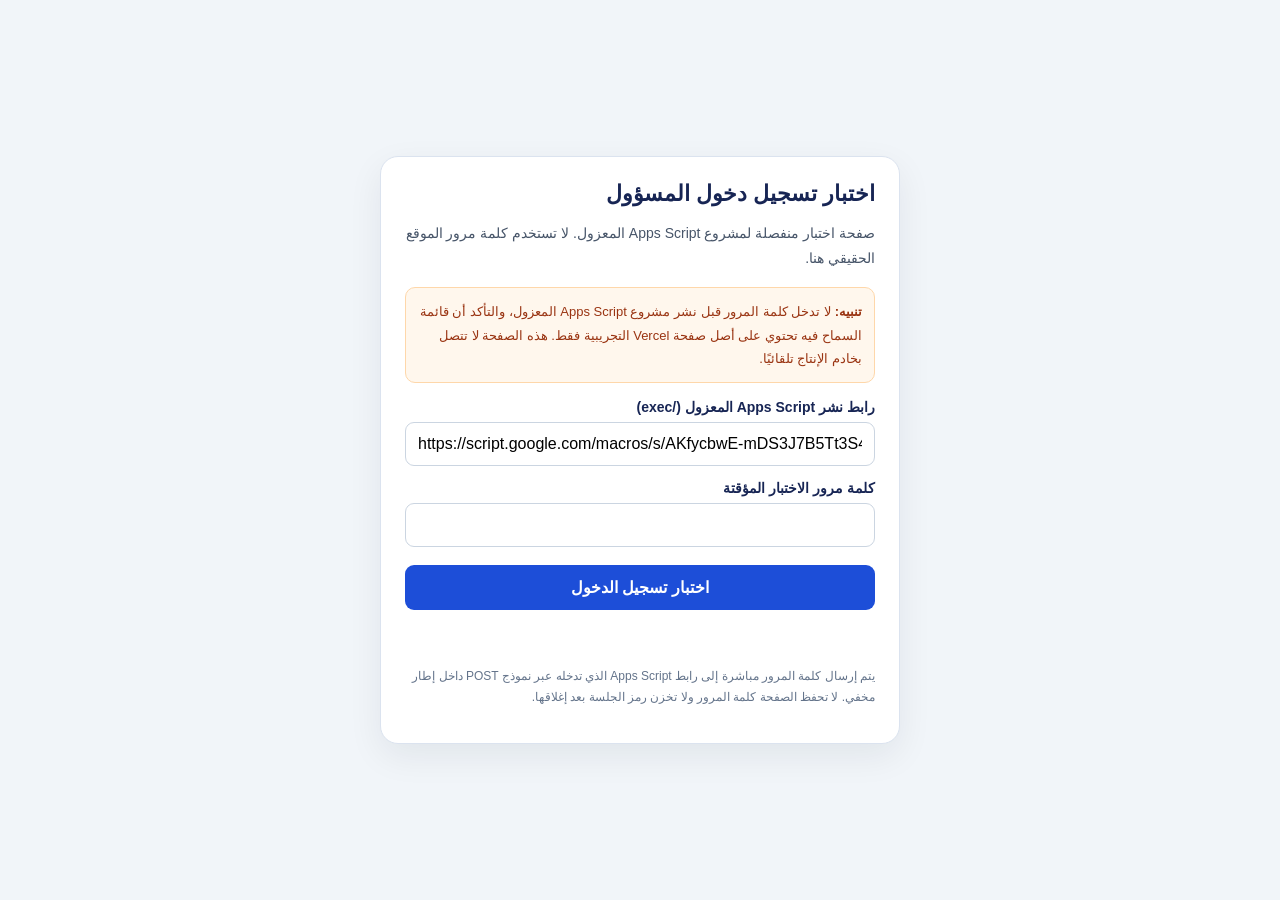
<file: login-test.html>
<!doctype html>
<html lang="ar" dir="rtl">
<head>
<meta charset="utf-8">
<meta name="viewport" content="width=device-width, initial-scale=1">
<meta name="robots" content="noindex,nofollow">
<title>اختبار تسجيل دخول المسؤول - بيئة معزولة</title>
<style>
:root{color-scheme:light}*{box-sizing:border-box}body{margin:0;min-height:100vh;background:#f1f5f9;font-family:Tahoma,Arial,sans-serif;color:#172554;display:grid;place-items:center;padding:20px}.panel{width:min(100%,520px);background:#fff;border:1px solid #dbe3ef;border-radius:18px;padding:24px;box-shadow:0 12px 35px #0f172a12}h1{font-size:22px;margin:0 0 10px}.intro{color:#475569;line-height:1.8;font-size:14px}.warning{background:#fff7ed;border:1px solid #fed7aa;color:#9a3412;border-radius:10px;padding:12px;font-size:13px;line-height:1.8;margin:16px 0}label{display:block;font-weight:bold;font-size:14px;margin:14px 0 7px}input{width:100%;padding:12px;border:1px solid #cbd5e1;border-radius:9px;font:inherit;direction:ltr;text-align:left}button{margin-top:18px;width:100%;border:0;border-radius:9px;background:#1d4ed8;color:white;padding:13px;font:inherit;font-weight:bold;cursor:pointer}button:disabled{opacity:.6;cursor:wait}.status{margin-top:14px;min-height:28px;line-height:1.7;font-size:14px;overflow-wrap:anywhere}.small{font-size:12px;color:#64748b;margin-top:14px;line-height:1.7}
</style>
</head>
<body>
<main class="panel">
<h1>اختبار تسجيل دخول المسؤول</h1>
<p class="intro">صفحة اختبار منفصلة لمشروع Apps Script المعزول. لا تستخدم كلمة مرور الموقع الحقيقي هنا.</p>
<div class="warning"><strong>تنبيه:</strong> لا تدخل كلمة المرور قبل نشر مشروع Apps Script المعزول، والتأكد أن قائمة السماح فيه تحتوي على أصل صفحة Vercel التجريبية فقط. هذه الصفحة لا تتصل بخادم الإنتاج تلقائيًا.</div>
<form id="loginForm">
<label for="endpoint">رابط نشر Apps Script المعزول (/exec)</label>
<input id="endpoint" type="url" inputmode="url" autocomplete="url" value="https://script.google.com/macros/s/AKfycbwE-mDS3J7B5Tt3S4CBo8i4o65q19VtzAALjNCFSDJnskIIQHuCPbco5Kk0nea537Bt/exec" required>
<label for="password">كلمة مرور الاختبار المؤقتة</label>
<input id="password" type="password" autocomplete="current-password" required>
<button id="submit" type="submit">اختبار تسجيل الدخول</button>
</form>
<div id="status" class="status" role="status" aria-live="polite"></div>
<p class="small">يتم إرسال كلمة المرور مباشرة إلى رابط Apps Script الذي تدخله عبر نموذج POST داخل إطار مخفي. لا تحفظ الصفحة كلمة المرور ولا تخزن رمز الجلسة بعد إغلاقها.</p>
<iframe name="isolatedLoginFrame" id="isolatedLoginFrame" title="إطار اتصال تسجيل الدخول" hidden></iframe>
</main>
<script>
(() => {
  const form = document.getElementById('loginForm');
  const endpointInput = document.getElementById('endpoint');
  const passwordInput = document.getElementById('password');
  const button = document.getElementById('submit');
  const status = document.getElementById('status');
  const frame = document.getElementById('isolatedLoginFrame');
  let activeNonce = '';
  let timeoutId = 0;

  function isTrustedGoogleOrigin(origin) {
    try {
      const u = new URL(origin);
      if (u.protocol !== 'https:' || u.username || u.password || u.port) return false;
      const host = u.hostname.toLowerCase();
      return host === 'script.google.com' ||
        host === 'script.googleusercontent.com' ||
        (host.endsWith('-script.googleusercontent.com') &&
         /^[a-z0-9-]+$/.test(host.slice(0, -'-script.googleusercontent.com'.length)));
    } catch (_) { return false; }
  }

  function isFrameOrDescendant(source, expected) {
    if (!source || !expected) return false;
    const pending = [expected];
    const visited = new Set();
    while (pending.length) {
      const current = pending.pop();
      if (!current || visited.has(current)) continue;
      visited.add(current);
      if (source === current) return true;
      let count = 0;
      try { count = current.length; } catch (_) { continue; }
      for (let i = 0; i < count; i++) {
        try { pending.push(current.frames[i]); } catch (_) {}
      }
    }
    return false;
  }

  window.addEventListener('message', event => {
    if (!activeNonce || !isTrustedGoogleOrigin(event.origin) ||
        !isFrameOrDescendant(event.source, frame.contentWindow)) return;
    const data = event.data;
    if (!data || data.type !== 'adminLoginResult' || data.nonce !== activeNonce) return;

    clearTimeout(timeoutId);
    activeNonce = '';
    button.disabled = false;
    passwordInput.value = '';

    if (data.result && data.result.success && data.result.token) {
      status.textContent = 'نجح الاتصال وتسجيل الدخول واستلام رمز الجلسة. لم يتم حفظ الرمز.';
      status.style.color = '#047857';
    } else {
      status.textContent = (data.result && data.result.message) || 'وصل رد من الخادم لكن تسجيل الدخول لم ينجح.';
      status.style.color = '#b91c1c';
    }
  });

  form.addEventListener('submit', event => {
    event.preventDefault();
    if (activeNonce) return;
    let endpoint;
    try {
      endpoint = new URL(endpointInput.value.trim());
      if (endpoint.protocol !== 'https:' ||
          endpoint.hostname !== 'script.google.com' ||
          !endpoint.pathname.startsWith('/macros/s/') ||
          !endpoint.pathname.endsWith('/exec') ||
          endpoint.search || endpoint.hash || endpoint.username || endpoint.password) {
        throw new Error();
      }
    } catch (_) {
      status.textContent = 'أدخل رابط نشر Apps Script المعزول الصحيح المنتهي بـ /exec.';
      status.style.color = '#b91c1c';
      return;
    }

    const nonce = (crypto.randomUUID ? crypto.randomUUID() :
      String(Date.now()) + Math.random().toString(36).slice(2));
    activeNonce = nonce;
    button.disabled = true;
    status.textContent = 'جارٍ إرسال طلب الاختبار وانتظار رد الخادم...';
    status.style.color = '#475569';

    const request = document.createElement('form');
    request.method = 'POST';
    request.action = endpoint.href;
    request.target = frame.name;
    request.hidden = true;
    const fields = {
      action: 'adminLogin',
      password: passwordInput.value,
      nonce,
      origin: window.location.origin
    };
    for (const [name, value] of Object.entries(fields)) {
      const input = document.createElement('input');
      input.type = 'hidden';
      input.name = name;
      input.value = value;
      request.appendChild(input);
    }
    document.body.appendChild(request);
    request.submit();
    request.remove();

    timeoutId = window.setTimeout(() => {
      activeNonce = '';
      button.disabled = false;
      passwordInput.value = '';
      status.textContent = 'لم يصل رد خلال 20 ثانية. راجع رابط النشر وقائمة السماح وسجل Apps Script.';
      status.style.color = '#b91c1c';
    }, 20000);
  });
})();
</script>
</body>
</html>
</file>
